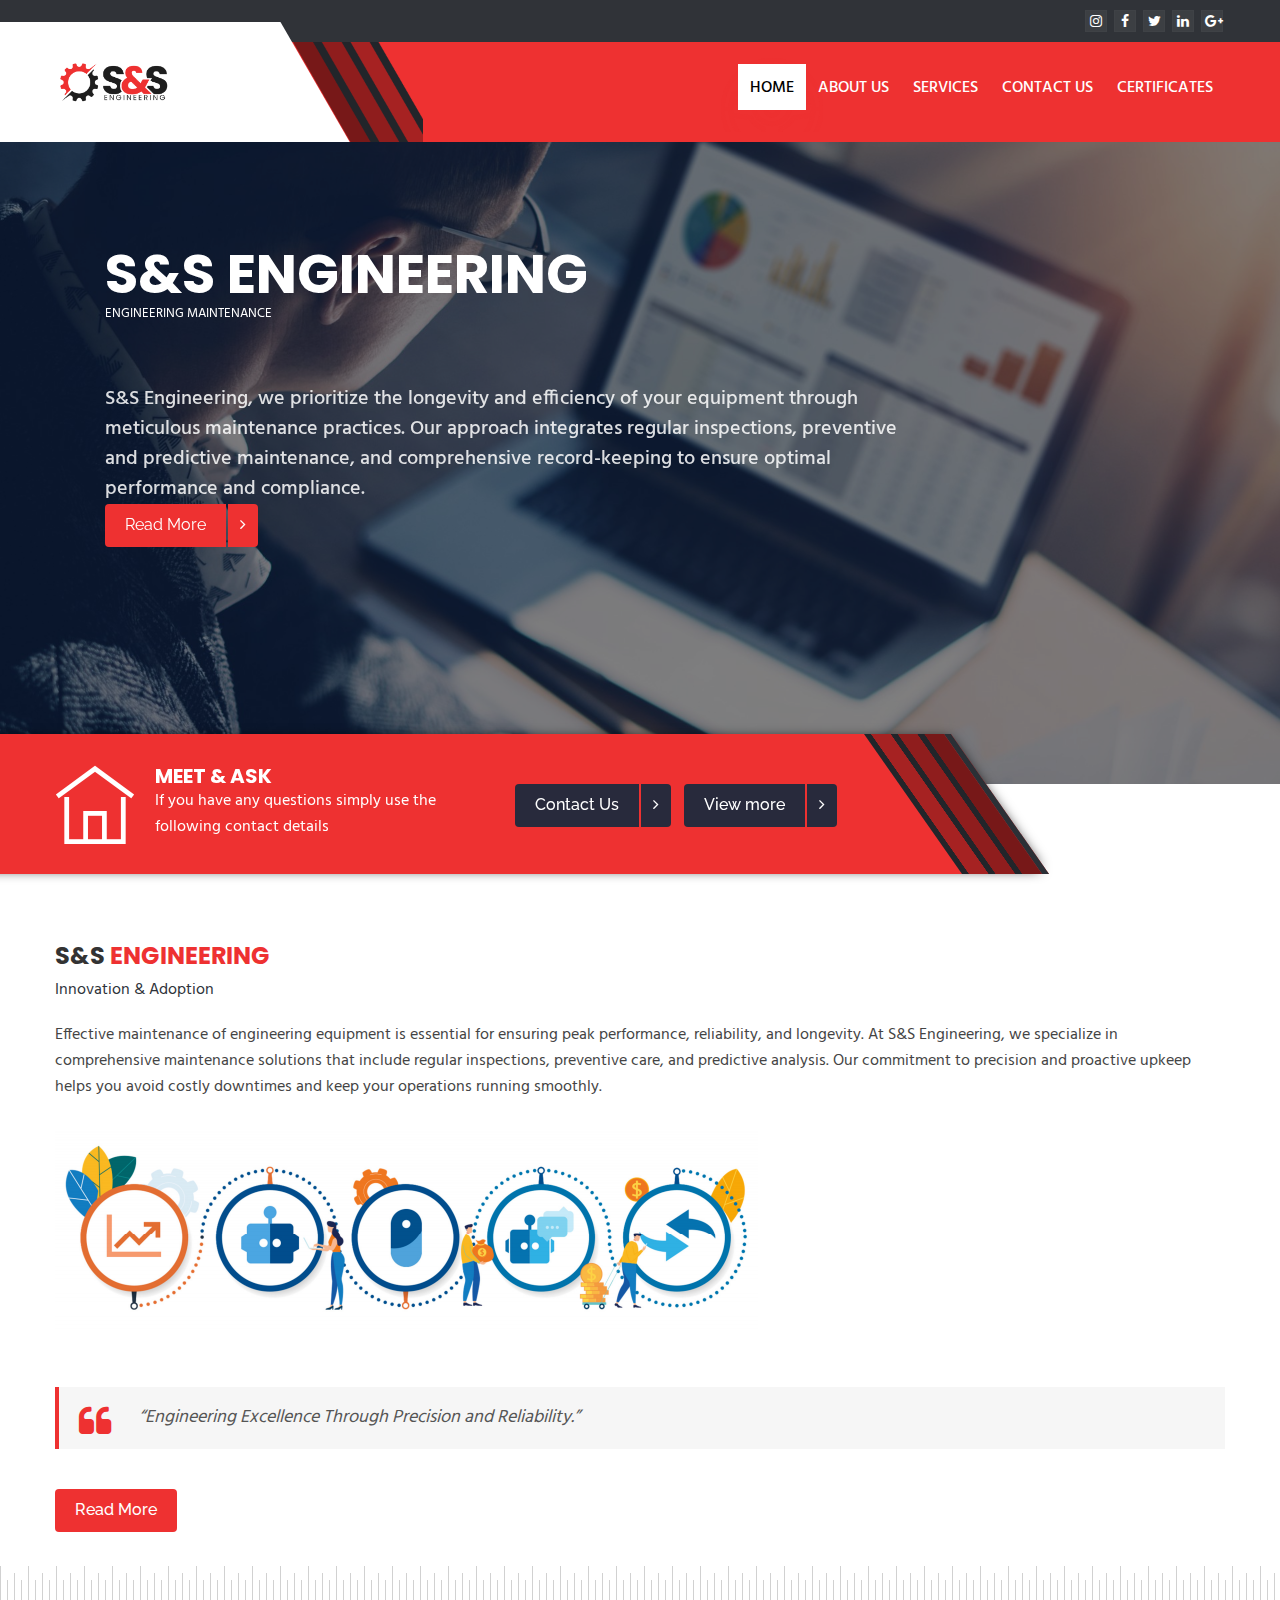
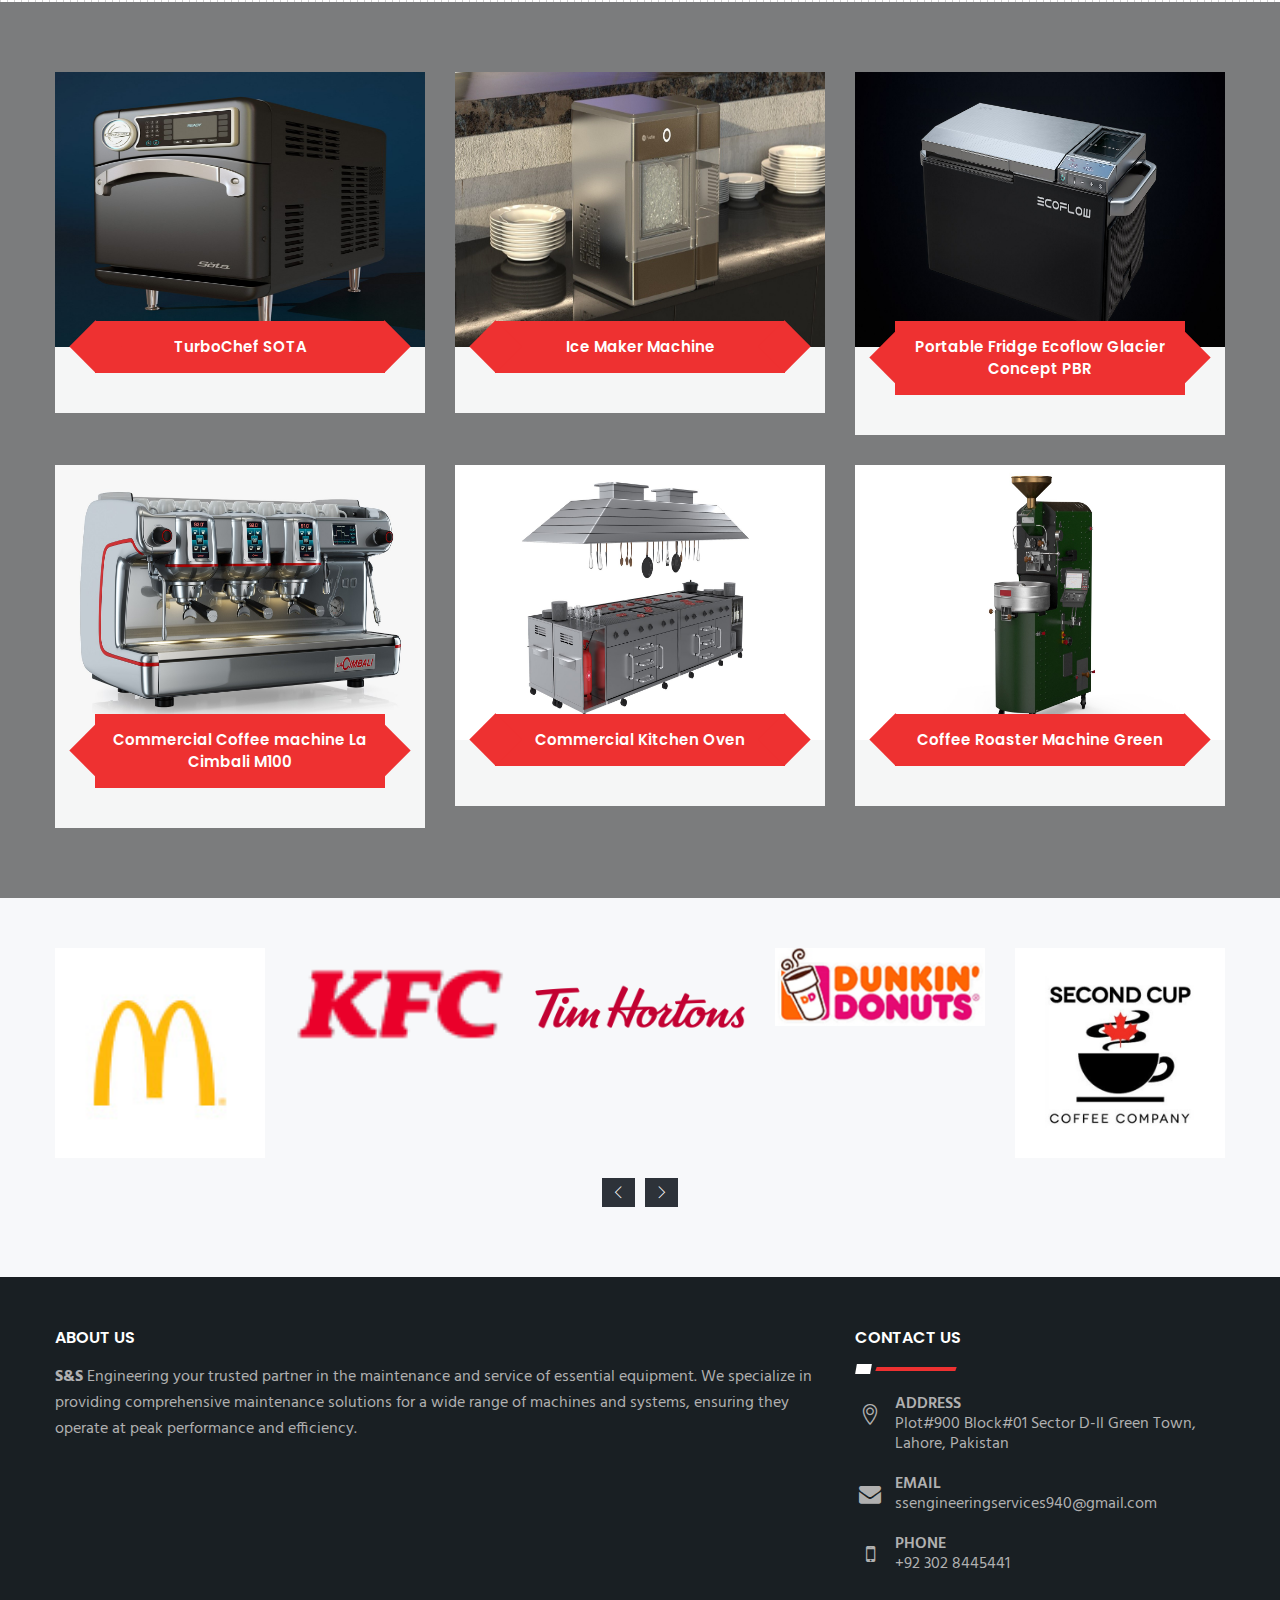
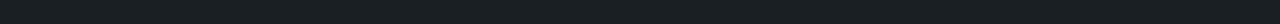
<file: index.html>
<html lang="en">
  <head>
    <!-- META -->
    <meta charset="utf-8" />
    <meta http-equiv="X-UA-Compatible" content="IE=edge" />
    <meta name="keywords" content="" />
    <meta name="author" content="" />
    <meta name="robots" content="" />
    <meta name="description" content="" />
    <meta name="format-detection" content="telephone=no" />
    <meta
      name="description"
      content="S&S Engineering is a leading provider of maintenance services for a wide range of essential equipment. Our expertise spans kitchen equipment, coffee machines, cold storage units, -85°C freezers, and various laboratory instruments. We ensure the optimal performance and longevity of your critical appliances, whether in a commercial kitchen, a bustling café, or a high-tech laboratory. With nearly a decade of experience, S&S Engineering prides itself on delivering reliable, efficient solutions and unwavering commitment to quality and customer satisfaction."
    />
    <meta property="og:title" content="S&S Engineering - Busisness Site" />
    <meta
      property="og:description"
      content="S&S Engineering is a leading provider of maintenance services for a wide range of essential equipment. Our expertise spans kitchen equipment, coffee machines, cold storage units, -85°C freezers, and various laboratory instruments. We ensure the optimal performance and longevity of your critical appliances, whether in a commercial kitchen, a bustling café, or a high-tech laboratory. With nearly a decade of experience, S&S Engineering prides itself on delivering reliable, efficient solutions and unwavering commitment to quality and customer satisfaction."
    />
   

    <!-- FAVICONS ICON -->

    <!-- PAGE TITLE HERE -->
    <title>Home - S&S Engineering</title>

    <!-- MOBILE SPECIFIC -->
    <meta name="viewport" content="width=device-width, initial-scale=1" />

    <!--[if lt IE 9]>
      <script src="https://s3.ap-south-1.amazonaws.com/dlab-html/autocare/xhtml/js/html5shiv.min.js"></script>
      <script src="https://s3.ap-south-1.amazonaws.com/dlab-html/autocare/xhtml/js/respond.min.js"></script>
    <![endif]-->

    <!-- STYLESHEETS -->

    <link rel="stylesheet" type="text/css" href="css/style.css" />
    <link rel="stylesheet" type="text/css" href="css/templete.css" />
    <link
      class="skin"
      rel="stylesheet"
      type="text/css"
      href="css/skin/skin-1.css"
    />
    <!-- Revolution Slider Css -->
    <link
      rel="stylesheet"
      type="text/css"
      href="plugins/revolution/css/settings.css"
    />
    <link
      rel="stylesheet"
      type="text/css"
      href="plugins/revolution/css/navigation.css"
    />
    <link
      rel="stylesheet"
      href="https://cdnjs.cloudflare.com/ajax/libs/font-awesome/4.7.0/css/font-awesome.min.css"
    />

    <style type="text/css">
      @font-face {
        font-weight: 400;
        font-style: normal;
        font-family: circular;

        src: url("chrome-extension://liecbddmkiiihnedobmlmillhodjkdmb/fonts/CircularXXWeb-Book.woff2")
          format("woff2");
      }

      @font-face {
        font-weight: 700;
        font-style: normal;
        font-family: circular;

        src: url("chrome-extension://liecbddmkiiihnedobmlmillhodjkdmb/fonts/CircularXXWeb-Bold.woff2")
          format("woff2");
      }
    </style>
  </head>
  <body
    id="bg"
    data-new-gr-c-s-check-loaded="14.1113.0"
    data-gr-ext-installed=""
  >
    <!--<div id="loading-area"></div>-->
    <div class="page-wraper">
      <!-- header -->
      <header
        class="site-header header mo-left header-style-1"
        style="height: 134px"
      >
        <!-- top bar -->
        <div class="top-bar">
          <div class="container">
            <div class="row d-flex justify-content-between">
              <div class="dlab-topbar-left"></div>
              <div class="dlab-topbar-right">
                <ul class="social-bx list-inline pull-right">
                  <li>
                    <a
                      href="javascript:void(0);"
                      class="fa fa-instagram"
                    ></a>
                  </li>
                  <li>
                    <a target="_blank" href="https://www.facebook.com/profile.php?id=61562511711860&mibextid=ZbWKwL" class="fa fa-facebook"></a>
                  </li>
                  <li>
                    <a href="javascript:void(0);" class="fa fa-twitter"></a>
                  </li>
                  <li>
                    <a target="_blank" href="https://www.linkedin.com/company/s-s-engineering-services-pvt-ltd/" class="fa fa-linkedin"></a>
                  </li>
                  <li>
                    <a href="javascript:void(0);" class="fa fa-google-plus"></a>
                  </li>
                </ul>
              </div>
            </div>
          </div>
        </div>
        <!-- top bar END-->
        <!-- main header -->
        <div
          class="sticky-header header-curve main-bar-wraper navbar-expand-lg"
        >
          <div class="main-bar bg-primary clearfix">
            <div class="container clearfix">
              <!-- website logo -->
              <div class="logo-header mostion">
                <a href="index.html"
                  ><img src="images/logo.png" width="193" height="89" alt=""
                /></a>
              </div>
              <!-- nav toggle button -->
              <button
                class="navbar-toggler collapsed navicon justify-content-end"
                type="button"
                data-toggle="collapse"
                data-target="#navbarNavDropdown"
                aria-controls="navbarNavDropdown"
                aria-expanded="false"
                aria-label="Toggle navigation"
              >
                <span></span>
                <span></span>
                <span></span>
              </button>

              <!-- main nav -->
              <div
                class="header-nav navbar-collapse collapse justify-content-end"
                id="navbarNavDropdown"
              >
                <ul class="nav navbar-nav nav-style">
                  <li id="index"><a href="index.html">Home</a></li>
                  <li id="about-us"><a href="about-us.html">About Us</a></li>
                  <li id="services"><a href="services.html">Services</a></li>
                  <li id="contact-us">
                    <a href="contact-us.html">Contact us</a>
                  </li>
                  
                  <li id="gallery">
                    <a href="certificate.html">Certificates</a>
                  </li>
                </ul>
              </div>
            </div>
          </div>
        </div>
        <!-- main header END -->
      </header>
      <!-- header END -->
      <!-- Content -->
      <div class="page-content">
        <!-- Slider -->
        <div class="main-slider style-two default-banner">
          <div class="tp-banner-container">
            <div class="tp-banner">
              <div
                id="rev_slider_1014_1_wrapper"
                class="rev_slider_wrapper fullscreen-container"
                data-alias="typewriter-effect"
                data-source="gallery"
                style="overflow: visible; height: 650px"
              >
                <!-- START REVOLUTION SLIDER 5.3.0.2 -->
                <div
                  id="rev_slider_1014_1"
                  class="rev_slider fullscreenbanner revslider-initialised tp-simpleresponsive"
                  style="margin-top: 0px; margin-bottom: 0px; height: 650px"
                  data-version="5.3.0.2"
                  data-slideactive="rs-1000"
                >
                  <ul
                    class="tp-revslider-mainul"
                    style="
                      visibility: visible;
                      display: block;
                      overflow: hidden;
                      width: 100%;
                      height: 100%;
                      max-height: none;
                      left: 0px;
                    "
                  >
                    <!-- SLIDE 1 -->
                    <li
                      data-index="rs-1000"
                      data-transition="slidingoverlayhorizontal"
                      data-slotamount="default"
                      data-hideafterloop="0"
                      data-hideslideonmobile="off"
                      data-easein="default"
                      data-easeout="default"
                      data-masterspeed="default"
                      data-thumb="images/slide-2.jpg"
                      data-rotate="0"
                      data-saveperformance="off"
                      data-title="Slide"
                      data-param1=""
                      data-param2=""
                      data-param3=""
                      data-param4=""
                      data-param5=""
                      data-param6=""
                      data-param7=""
                      data-param8=""
                      data-param9=""
                      data-param10=""
                      data-description=""
                      class="tp-revslider-slidesli active-revslide"
                      style="
                        width: 100%;
                        height: 100%;
                        overflow: hidden;
                        z-index: 20;
                        visibility: inherit;
                        opacity: 1;
                        background-color: rgba(255, 255, 255, 0);
                      "
                    >
                      <!-- MAIN IMAGE -->
                      <div
                        class="slotholder"
                        style="
                          position: absolute;
                          top: 0px;
                          left: 0px;
                          z-index: 0;
                          width: 100%;
                          height: 100%;
                          visibility: inherit;
                          opacity: 1;
                          transform: matrix(1, 0, 0, 1, 0, 0);
                        "
                      >
                        <!--Runtime Modification - Img tag is Still Available for SEO Goals in Source - <img src="images/slide-2.jpg" alt="" data-bgposition="center center" data-bgfit="cover" data-bgrepeat="no-repeat" class="rev-slidebg defaultimg" data-no-retina="">-->
                        <div
                          class="tp-bgimg defaultimg"
                          style="
                            background-color: rgba(0, 0, 0, 0);
                            background-repeat: no-repeat;
                            background-image: url('images/slide-2.jpg');
                            background-size: cover;
                            background-position: center center;
                            width: 100%;
                            height: 100%;
                            opacity: 1;
                            z-index: 20;
                            visibility: inherit;
                            position: inherit;
                            transform: matrix(1, 0, 0, 1, 0, 0);
                          "
                          src="images/slide-2.jpg"
                        ></div>
                      </div>
                      <!-- LAYER NR. 1 [ for overlay ] -->
                      <div
                        class="tp-parallax-wrap"
                        style="
                          position: absolute;
                          display: block;
                          visibility: visible;
                          left: 0px;
                          top: 0px;
                          z-index: 12;
                        "
                      >
                        <div
                          class="tp-loop-wrap"
                          style="position: absolute; display: block"
                        >
                          <div
                            class="tp-mask-wrap"
                            style="
                              position: absolute;
                              display: block;
                              overflow: visible;
                            "
                          >
                            <div
                              class="tp-caption tp-shape tp-shapewrapper"
                              id="slide-100-layer-1"
                              data-x="['center','center','center','center']"
                              data-hoffset="['0','0','0','0']"
                              data-y="['middle','middle','middle','middle']"
                              data-voffset="['0','0','0','0']"
                              data-width="full"
                              data-height="full"
                              data-whitespace="nowrap"
                              data-type="shape"
                              data-basealign="slide"
                              data-responsive_offset="off"
                              data-responsive="off"
                              data-frames='[{"from":"opacity:0;","speed":1000,"to":"o:1;","delay":0,"ease":"Power4.easeOut"},{"delay":"wait","speed":1000,"to":"opacity:0;","ease":"Power4.easeOut"}]'
                              data-textalign="['left','left','left','left']"
                              data-paddingtop="[0,0,0,0]"
                              data-paddingright="[0,0,0,0]"
                              data-paddingbottom="[0,0,0,0]"
                              data-paddingleft="[0,0,0,0]"
                              style="
                                z-index: 12;
                                background-color: rgba(0, 0, 0, 0.5);
                                border-color: rgba(0, 0, 0, 0);
                                border-width: 0px;
                                visibility: inherit;
                                transition: none 0s ease 0s;
                                text-align: left;
                                line-height: 24px;
                                margin: 0px;
                                padding: 0px;
                                letter-spacing: 0px;
                                font-weight: 400;
                                font-size: 16px;
                                white-space: nowrap;
                                min-height: 650px;
                                min-width: 1349px;
                                opacity: 1;
                                transform: matrix3d(
                                  1,
                                  0,
                                  0,
                                  0,
                                  0,
                                  1,
                                  0,
                                  0,
                                  0,
                                  0,
                                  1,
                                  0,
                                  0,
                                  0,
                                  0,
                                  1
                                );
                                transform-origin: 50% 50% 0px;
                              "
                            ></div>
                          </div>
                        </div>
                      </div>
                      <!-- LAYER NR. 2 [ for title ] -->
                      <div
                        class="tp-parallax-wrap"
                        style="
                          position: absolute;
                          display: block;
                          visibility: visible;
                          left: 105px;
                          top: 110px;
                          z-index: 13;
                        "
                      >
                        <div
                          class="tp-loop-wrap"
                          style="position: absolute; display: block"
                        >
                          <div
                            class="tp-mask-wrap"
                            style="
                              position: absolute;
                              display: block;
                              overflow: visible;
                            "
                          >
                            <div
                              class="tp-caption slider-content-none tp-resizeme"
                              id="slide-100-layer-2"
                              data-x="['left','left','left','left']"
                              data-hoffset="['30','30','30','30']"
                              data-y="['top','top','top','top']"
                              data-voffset="['110','110','110','110']"
                              data-fontsize="['55','55','55','55']"
                              data-lineheight="['60','60','60','60']"
                              data-width="['800','800','800','800']"
                              data-height="['none','none','none','none']"
                              data-whitespace="['normal','normal','normal','normal']"
                              data-type="text"
                              data-responsive_offset="on"
                              data-frames='[{"from":"y:50px(R);opacity:0;","speed":1500,"to":"o:1;","delay":500,"ease":"Power4.easeOut"},{"delay":"wait","speed":1000,"to":"y:-50px;opacity:0;","ease":"Power2.easeInOut"}]'
                              data-textalign="['left','left','left','left']"
                              data-paddingtop="[0,0,0,0]"
                              data-paddingright="[0,0,0,0]"
                              data-paddingbottom="[0,0,0,0]"
                              data-paddingleft="[0,0,0,0]"
                              style="
                                z-index: 13;
                                white-space: normal;
                                font-size: 55px;
                                line-height: 60px;
                                font-weight: 700;
                                color: rgb(255, 255, 255);
                                border-width: 0px;
                                visibility: inherit;
                                transition: none 0s ease 0s;
                                text-align: left;
                                margin: 0px;
                                padding: 0px;
                                letter-spacing: 0px;
                                min-height: 0px;
                                min-width: 800px;
                                max-height: none;
                                max-width: 800px;
                                opacity: 1;
                                transform: matrix3d(
                                  1,
                                  0,
                                  0,
                                  0,
                                  0,
                                  1,
                                  0,
                                  0,
                                  0,
                                  0,
                                  1,
                                  0,
                                  0,
                                  0,
                                  0,
                                  1
                                );
                                transform-origin: 50% 50% 0px;
                              "
                            >
                              <span
                                class="text-uppercase"
                                style="
                                  font-family: Poppins, sans-serif;
                                  transition: none 0s ease 0s;
                                  text-align: left;
                                  line-height: 60px;
                                  border-width: 0px;
                                  margin: 0px;
                                  padding: 0px;
                                  letter-spacing: 0px;
                                  font-weight: 700;
                                  font-size: 55px;
                                "
                                >S&S Engineering
                              </span>
                              <br />
                            </div>
                            <small class="text-white text-uppercase">
                              Engineering Maintenance</small
                            >
                          </div>
                        </div>
                      </div>
                      <!-- LAYER NR. 3 [ for paragraph] -->
                      <div
                        class="tp-parallax-wrap"
                        style="
                          position: absolute;
                          display: block;
                          visibility: visible;
                          left: 105px;
                          top: 250px;
                          z-index: 13;
                        "
                      >
                        <div
                          class="tp-loop-wrap"
                          style="position: absolute; display: block"
                        >
                          <div
                            class="tp-mask-wrap"
                            style="
                              position: absolute;
                              display: block;
                              overflow: visible;
                            "
                          >
                            <div
                              class="tp-caption slider-content-none tp-resizeme"
                              id="slide-100-layer-3"
                              data-x="['left','left','left','left']"
                              data-hoffset="['30','30','30','30']"
                              data-y="['top','top','top','top']"
                              data-voffset="['250','250','250','250']"
                              data-fontsize="['20','20','20','35']"
                              data-lineheight="['30','30','30','40']"
                              data-width="['800','800','800','1000']"
                              data-height="['none','none','none','none']"
                              data-whitespace="['normal','normal','normal','normal']"
                              data-type="text"
                              data-responsive_offset="on"
                              data-frames='[
                                {"from":"y:50px(R);opacity:0;","speed":1500,"to":"o:1;","delay":500,"ease":"Power4.easeOut"},
                                {"delay":"wait","speed":1000,"to":"y:-50px;opacity:0;","ease":"Power2.easeInOut"}
                                ]'
                              data-textalign="['left','left','left','left']"
                              data-paddingtop="[0,0,0,0]"
                              data-paddingright="[0,0,0,0]"
                              data-paddingbottom="[0,0,0,0]"
                              data-paddingleft="[0,0,0,0]"
                              style="
                                z-index: 13;
                                font-weight: 500;
                                color: rgba(255, 255, 255, 0.85);
                                border-width: 0px;
                                visibility: inherit;
                                transition: none 0s ease 0s;
                                text-align: left;
                                line-height: 30px;
                                margin: 0px;
                                padding: 0px;
                                letter-spacing: 0px;
                                font-size: 20px;
                                white-space: normal;
                                min-height: 0px;
                                min-width: 800px;
                                max-height: none;
                                max-width: 800px;
                                opacity: 1;
                                transform: matrix3d(
                                  1,
                                  0,
                                  0,
                                  0,
                                  0,
                                  1,
                                  0,
                                  0,
                                  0,
                                  0,
                                  1,
                                  0,
                                  0,
                                  0,
                                  0,
                                  1
                                );
                                transform-origin: 50% 50% 0px;
                              "
                            >
                              <span
                                style="
                                  transition: none 0s ease 0s;
                                  text-align: left;
                                  line-height: 30px;
                                  border-width: 0px;
                                  margin: 0px;
                                  padding: 0px;
                                  letter-spacing: 0px;
                                  font-weight: 500;
                                  font-size: 20px;
                                "
                              >
                              S&S Engineering, we prioritize the longevity and efficiency of your equipment through meticulous maintenance practices. Our approach integrates regular inspections, preventive and predictive maintenance, and comprehensive record-keeping to ensure optimal performance and compliance.</span
                              >
                            </div>
                          </div>
                        </div>
                      </div>
                      <!-- LAYER NR. 4 [ for readmore botton ] -->
                      <div
                        class="tp-parallax-wrap"
                        style="
                          position: absolute;
                          display: block;
                          visibility: visible;
                          left: 105px;
                          top: 370px;
                          z-index: 13;
                        "
                      >
                        <div
                          class="tp-loop-wrap"
                          style="position: absolute; display: block"
                        >
                          <div
                            class="tp-mask-wrap"
                            style="
                              position: absolute;
                              display: block;
                              overflow: visible;
                            "
                          >
                            <div
                              class="tp-caption slider-content-none tp-resizeme"
                              id="slide-100-layer-4"
                              data-x="['left','left','left','left']"
                              data-hoffset="['30','30','30','30']"
                              data-y="['top','top','top','top']"
                              data-voffset="['370','370','370','460']"
                              data-fontsize="['none','none','none','none']"
                              data-lineheight="['none','none','none','none']"
                              data-width="['700','700','700','700']"
                              data-height="['none','none','none','none']"
                              data-whitespace="['normal','normal','normal','normal']"
                              data-type="text"
                              data-responsive_offset="on"
                              data-frames='[ 
                                {"from":"y:50px(R);opacity:0;","speed":1500,"to":"o:1;","delay":500,"ease":"Power4.easeOut"},
                                {"delay":"wait","speed":1000,"to":"y:-50px;opacity:0;","ease":"Power2.easeInOut"}
                                ]'
                              data-textalign="['left','left','left','left']"
                              data-paddingtop="[0,0,0,0]"
                              data-paddingright="[0,0,0,0]"
                              data-paddingbottom="[0,0,0,0]"
                              data-paddingleft="[0,0,0,0]"
                              style="
                                z-index: 13;
                                visibility: inherit;
                                transition: none 0s ease 0s;
                                text-align: left;
                                border-width: 0px;
                                margin: 0px;
                                padding: 0px;
                                letter-spacing: 0px;
                                font-weight: 400;
                                white-space: normal;
                                min-height: 0px;
                                min-width: 700px;
                                max-height: none;
                                max-width: 700px;
                                opacity: 1;
                                transform: matrix3d(
                                  1,
                                  0,
                                  0,
                                  0,
                                  0,
                                  1,
                                  0,
                                  0,
                                  0,
                                  0,
                                  1,
                                  0,
                                  0,
                                  0,
                                  0,
                                  1
                                );
                                transform-origin: 50% 50% 0px;
                              "
                            >
                              <a
                                href="about-us.html"
                                class="site-button button-skew"
                                style="
                                  transition: none 0s ease 0s;
                                  text-align: left;
                                  border-width: 0px;
                                  margin: 0px 21px 0px 0px;
                                  padding: 10px 20px;
                                  letter-spacing: 0px;
                                  font-weight: 400;
                                "
                                ><span
                                  style="
                                    transition: none 0s ease 0s;
                                    text-align: left;
                                    border-width: 0px;
                                    margin: 0px;
                                    padding: 0px;
                                    letter-spacing: 0px;
                                    font-weight: 400;
                                  "
                                  >Read More</span
                                ><i
                                  class="fa fa-angle-right"
                                  style="
                                    transition: none 0s ease 0s;
                                    text-align: left;
                                    border-width: 0px;
                                    margin: 0px -32px 0px 0px;
                                    padding: 12px;
                                    letter-spacing: 0px;
                                    font-weight: 400;
                                  "
                                ></i
                              ></a>
                            </div>
                          </div>
                        </div>
                      </div>
                    </li>
                    <!-- SLIDE 2 -->
                    <li
                      data-index="rs-2000"
                      data-transition="slidingoverlayhorizontal"
                      data-slotamount="default"
                      data-hideafterloop="0"
                      data-hideslideonmobile="off"
                      data-easein="default"
                      data-easeout="default"
                      data-masterspeed="default"
                      data-thumb="images/slide3.jpg"
                      data-rotate="0"
                      data-saveperformance="off"
                      data-title="Slide"
                      data-param1=""
                      data-param2=""
                      data-param3=""
                      data-param4=""
                      data-param5=""
                      data-param6=""
                      data-param7=""
                      data-param8=""
                      data-param9=""
                      data-param10=""
                      data-description=""
                      class="tp-revslider-slidesli"
                      style="width: 100%; height: 100%; overflow: hidden"
                    >
                      <!-- MAIN IMAGE -->
                      <div
                        class="slotholder"
                        style="
                          position: absolute;
                          top: 0px;
                          left: 0px;
                          z-index: 0;
                          width: 100%;
                          height: 100%;
                        "
                      >
                        <!--Runtime Modification - Img tag is Still Available for SEO Goals in Source - <img src="images/slide3.jpg" alt="" data-bgposition="center center" data-bgfit="cover" data-bgrepeat="no-repeat" class="rev-slidebg defaultimg" data-no-retina="">-->
                        <div
                          class="tp-bgimg defaultimg"
                          style="
                            background-color: rgba(0, 0, 0, 0);
                            background-repeat: no-repeat;
                            background-image: url('images/slide3.jpg');
                            background-size: cover;
                            background-position: center center;
                            width: 100%;
                            height: 100%;
                            opacity: 0;
                          "
                          src="images/slide3.jpg"
                        ></div>
                      </div>
                      <!-- LAYERS -->
                      <!-- LAYER NR. 1 [ for overlay ] -->
                      <div
                        class="tp-parallax-wrap"
                        style="
                          position: absolute;
                          display: block;
                          visibility: hidden;
                        "
                      >
                        <div
                          class="tp-loop-wrap"
                          style="position: absolute; display: block"
                        >
                          <div
                            class="tp-mask-wrap"
                            style="position: absolute; display: block"
                          >
                            <div
                              class="tp-caption tp-shape tp-shapewrapper"
                              id="slide-200-layer-1"
                              data-x="['center','center','center','center']"
                              data-hoffset="['0','0','0','0']"
                              data-y="['middle','middle','middle','middle']"
                              data-voffset="['0','0','0','0']"
                              data-width="full"
                              data-height="full"
                              data-whitespace="nowrap"
                              data-type="shape"
                              data-basealign="slide"
                              data-responsive_offset="off"
                              data-responsive="off"
                              data-frames='[{"from":"opacity:0;","speed":1000,"to":"o:1;","delay":0,"ease":"Power4.easeOut"},{"delay":"wait","speed":1000,"to":"opacity:0;","ease":"Power4.easeOut"}]'
                              data-textalign="['left','left','left','left']"
                              data-paddingtop="[0,0,0,0]"
                              data-paddingright="[0,0,0,0]"
                              data-paddingbottom="[0,0,0,0]"
                              data-paddingleft="[0,0,0,0]"
                              style="
                                z-index: 12;
                                background-color: rgba(0, 0, 0, 0.5);
                                border-color: rgba(0, 0, 0, 0);
                                border-width: 0px;
                                visibility: hidden;
                              "
                            ></div>
                          </div>
                        </div>
                      </div>
                      <!-- LAYER NR. 2 [ for title ] -->
                      <div
                        class="tp-parallax-wrap"
                        style="
                          position: absolute;
                          display: block;
                          visibility: hidden;
                        "
                      >
                        <div
                          class="tp-loop-wrap"
                          style="position: absolute; display: block"
                        >
                          <div
                            class="tp-mask-wrap"
                            style="position: absolute; display: block"
                          >
                            <div
                              class="tp-caption slider-content-none tp-resizeme"
                              id="slide-200-layer-2"
                              data-x="['left','left','left','left']"
                              data-hoffset="['30','30','30','30']"
                              data-y="['top','top','top','top']"
                              data-voffset="['110','110','110','110']"
                              data-fontsize="['55','55','55','55']"
                              data-lineheight="['60','60','60','60']"
                              data-width="['800','800','800','800']"
                              data-height="['none','none','none','none']"
                              data-whitespace="['normal','normal','normal','normal']"
                              data-type="text"
                              data-responsive_offset="on"
                              data-frames='[{"from":"y:50px(R);opacity:0;","speed":1500,"to":"o:1;","delay":500,"ease":"Power4.easeOut"},{"delay":"wait","speed":1000,"to":"y:-50px;opacity:0;","ease":"Power2.easeInOut"}]'
                              data-textalign="['left','left','left','left']"
                              data-paddingtop="[0,0,0,0]"
                              data-paddingright="[0,0,0,0]"
                              data-paddingbottom="[0,0,0,0]"
                              data-paddingleft="[0,0,0,0]"
                              style="
                                z-index: 13;
                                white-space: normal;
                                font-size: 60px;
                                line-height: 60px;
                                font-weight: 700;
                                color: rgb(255, 255, 255);
                                border-width: 0px;
                                visibility: hidden;
                              "
                            >
                              <span
                                class="text-uppercase"
                                style="font-family: 'Poppins', sans-serif"
                                >JABM</span
                              >
                            </div>
                          </div>
                        </div>
                      </div>

                      <!-- LAYER NR. 3 [ for paragraph] -->
                      <div
                        class="tp-parallax-wrap"
                        style="
                          position: absolute;
                          display: block;
                          visibility: hidden;
                        "
                      >
                        <div
                          class="tp-loop-wrap"
                          style="position: absolute; display: block"
                        >
                          <div
                            class="tp-mask-wrap"
                            style="position: absolute; display: block"
                          >
                            <div
                              class="tp-caption slider-content-none tp-resizeme"
                              id="slide-200-layer-3"
                              data-x="['left','left','left','left']"
                              data-hoffset="['30','30','30','30']"
                              data-y="['top','top','top','top']"
                              data-voffset="['250','250','250','250']"
                              data-fontsize="['20','20','20','35']"
                              data-lineheight="['30','30','30','40']"
                              data-width="['800','800','800','1000']"
                              data-height="['none','none','none','none']"
                              data-whitespace="['normal','normal','normal','normal']"
                              data-type="text"
                              data-responsive_offset="on"
                              data-frames='[
                                {"from":"y:50px(R);opacity:0;","speed":1500,"to":"o:1;","delay":500,"ease":"Power4.easeOut"},
                                {"delay":"wait","speed":1000,"to":"y:-50px;opacity:0;","ease":"Power2.easeInOut"}
                                ]'
                              data-textalign="['left','left','left','left']"
                              data-paddingtop="[0,0,0,0]"
                              data-paddingright="[0,0,0,0]"
                              data-paddingbottom="[0,0,0,0]"
                              data-paddingleft="[0,0,0,0]"
                              style="
                                z-index: 13;
                                font-weight: 500;
                                color: rgba(255, 255, 255, 0.85);
                                border-width: 0px;
                                visibility: hidden;
                              "
                            >
                              <span
                                >Select the right products for your application
                                from our extensive and scalable offerings –
                                backed by global services and support</span
                              >
                            </div>
                          </div>
                        </div>
                      </div>
                      <!-- LAYER NR. 4 [ for readmore botton ] -->
                      <div
                        class="tp-parallax-wrap"
                        style="
                          position: absolute;
                          display: block;
                          visibility: hidden;
                        "
                      >
                        <div
                          class="tp-loop-wrap"
                          style="position: absolute; display: block"
                        >
                          <div
                            class="tp-mask-wrap"
                            style="position: absolute; display: block"
                          >
                            <div
                              class="tp-caption slider-content-none tp-resizeme"
                              id="slide-200-layer-4"
                              data-x="['left','left','left','left']"
                              data-hoffset="['30','30','30','30']"
                              data-y="['top','top','top','top']"
                              data-voffset="['370','370','370','460']"
                              data-fontsize="['none','none','none','none']"
                              data-lineheight="['none','none','none','none']"
                              data-width="['700','700','700','700']"
                              data-height="['none','none','none','none']"
                              data-whitespace="['normal','normal','normal','normal']"
                              data-type="text"
                              data-responsive_offset="on"
                              data-frames='[ 
                                {"from":"y:50px(R);opacity:0;","speed":1500,"to":"o:1;","delay":500,"ease":"Power4.easeOut"},
                                {"delay":"wait","speed":1000,"to":"y:-50px;opacity:0;","ease":"Power2.easeInOut"}
                                ]'
                              data-textalign="['left','left','left','left']"
                              data-paddingtop="[0,0,0,0]"
                              data-paddingright="[0,0,0,0]"
                              data-paddingbottom="[0,0,0,0]"
                              data-paddingleft="[0,0,0,0]"
                              style="z-index: 13; visibility: hidden"
                            >
                              <a
                                href="about-us.html"
                                class="site-button button-skew"
                                ><span>Read More</span
                                ><i class="fa fa-angle-right"></i
                              ></a>
                            </div>
                          </div>
                        </div>
                      </div>
                    </li>
                    <!-- SLIDE 3 -->
                    <li
                      data-index="rs-3000"
                      data-transition="slidingoverlayhorizontal"
                      data-slotamount="default"
                      data-hideafterloop="0"
                      data-hideslideonmobile="off"
                      data-easein="default"
                      data-easeout="default"
                      data-masterspeed="default"
                      data-thumb="images/slide-2.jpg"
                      data-rotate="0"
                      data-saveperformance="off"
                      data-title="Slide"
                      data-param1=""
                      data-param2=""
                      data-param3=""
                      data-param4=""
                      data-param5=""
                      data-param6=""
                      data-param7=""
                      data-param8=""
                      data-param9=""
                      data-param10=""
                      data-description=""
                      class="tp-revslider-slidesli"
                      style="width: 100%; height: 100%; overflow: hidden"
                    >
                      <!-- MAIN IMAGE -->
                      <div
                        class="slotholder"
                        style="
                          position: absolute;
                          top: 0px;
                          left: 0px;
                          z-index: 0;
                          width: 100%;
                          height: 100%;
                        "
                      >
                        <!--Runtime Modification - Img tag is Still Available for SEO Goals in Source - <img src="images/slide-2.jpg" alt="" data-bgposition="center center" data-bgfit="cover" data-bgrepeat="no-repeat" class="rev-slidebg defaultimg" data-no-retina="">-->
                        <div
                          class="tp-bgimg defaultimg"
                          style="
                            background-color: rgba(0, 0, 0, 0);
                            background-repeat: no-repeat;
                            background-image: url('images/slide-2.jpg');
                            background-size: cover;
                            background-position: center center;
                            width: 100%;
                            height: 100%;
                            opacity: 0;
                          "
                          src="images/slide-2.jpg"
                        ></div>
                      </div>
                      <!-- LAYERS -->
                      <!-- LAYER NR. 1 [ for overlay ] -->
                      <div
                        class="tp-parallax-wrap"
                        style="
                          position: absolute;
                          display: block;
                          visibility: hidden;
                        "
                      >
                        <div
                          class="tp-loop-wrap"
                          style="position: absolute; display: block"
                        >
                          <div
                            class="tp-mask-wrap"
                            style="position: absolute; display: block"
                          >
                            <div
                              class="tp-caption tp-shape tp-shapewrapper"
                              id="slide-300-layer-1"
                              data-x="['center','center','center','center']"
                              data-hoffset="['0','0','0','0']"
                              data-y="['middle','middle','middle','middle']"
                              data-voffset="['0','0','0','0']"
                              data-width="full"
                              data-height="full"
                              data-whitespace="nowrap"
                              data-type="shape"
                              data-basealign="slide"
                              data-responsive_offset="off"
                              data-responsive="off"
                              data-frames='[{"from":"opacity:0;","speed":1000,"to":"o:1;","delay":0,"ease":"Power4.easeOut"},{"delay":"wait","speed":1000,"to":"opacity:0;","ease":"Power4.easeOut"}]'
                              data-textalign="['left','left','left','left']"
                              data-paddingtop="[0,0,0,0]"
                              data-paddingright="[0,0,0,0]"
                              data-paddingbottom="[0,0,0,0]"
                              data-paddingleft="[0,0,0,0]"
                              style="
                                z-index: 12;
                                background-color: rgba(0, 0, 0, 0.5);
                                border-color: rgba(0, 0, 0, 0);
                                border-width: 0px;
                                visibility: hidden;
                              "
                            ></div>
                          </div>
                        </div>
                      </div>
                      <!-- LAYER NR. 2 [ for title ] -->
                      <div
                        class="tp-parallax-wrap"
                        style="
                          position: absolute;
                          display: block;
                          visibility: hidden;
                        "
                      >
                        <div
                          class="tp-loop-wrap"
                          style="position: absolute; display: block"
                        >
                          <div
                            class="tp-mask-wrap"
                            style="position: absolute; display: block"
                          >
                            <div
                              class="tp-caption slider-content-none tp-resizeme"
                              id="slide-300-layer-2"
                              data-x="['left','left','left','left']"
                              data-hoffset="['30','30','30','30']"
                              data-y="['top','top','top','top']"
                              data-voffset="['110','110','110','110']"
                              data-fontsize="['55','55','55','55']"
                              data-lineheight="['60','60','60','60']"
                              data-width="['800','800','800','800']"
                              data-height="['none','none','none','none']"
                              data-whitespace="['normal','normal','normal','normal']"
                              data-type="text"
                              data-responsive_offset="on"
                              data-frames='[{"from":"y:50px(R);opacity:0;","speed":1500,"to":"o:1;","delay":500,"ease":"Power4.easeOut"},{"delay":"wait","speed":1000,"to":"y:-50px;opacity:0;","ease":"Power2.easeInOut"}]'
                              data-textalign="['left','left','left','left']"
                              data-paddingtop="[0,0,0,0]"
                              data-paddingright="[0,0,0,0]"
                              data-paddingbottom="[0,0,0,0]"
                              data-paddingleft="[0,0,0,0]"
                              style="
                                z-index: 13;
                                white-space: normal;
                                font-size: 60px;
                                line-height: 60px;
                                font-weight: 700;
                                color: rgb(255, 255, 255);
                                border-width: 0px;
                                visibility: hidden;
                              "
                            >
                              <span
                                class="text-uppercase"
                                style="font-family: 'Poppins', sans-serif"
                                >Automation &amp; Drives</span
                              >
                            </div>
                          </div>
                        </div>
                      </div>

                      <!-- LAYER NR. 3 [ for paragraph] -->
                      <div
                        class="tp-parallax-wrap"
                        style="
                          position: absolute;
                          display: block;
                          visibility: hidden;
                        "
                      >
                        <div
                          class="tp-loop-wrap"
                          style="position: absolute; display: block"
                        >
                          <div
                            class="tp-mask-wrap"
                            style="position: absolute; display: block"
                          >
                            <div
                              class="tp-caption slider-content-none tp-resizeme"
                              id="slide-300-layer-3"
                              data-x="['left','left','left','left']"
                              data-hoffset="['30','30','30','30']"
                              data-y="['top','top','top','top']"
                              data-voffset="['250','250','250','250']"
                              data-fontsize="['20','20','20','35']"
                              data-lineheight="['30','30','30','40']"
                              data-width="['800','800','800','1000']"
                              data-height="['none','none','none','none']"
                              data-whitespace="['normal','normal','normal','normal']"
                              data-type="text"
                              data-responsive_offset="on"
                              data-frames='[
                                {"from":"y:50px(R);opacity:0;","speed":1500,"to":"o:1;","delay":500,"ease":"Power4.easeOut"},
                                {"delay":"wait","speed":1000,"to":"y:-50px;opacity:0;","ease":"Power2.easeInOut"}
                                ]'
                              data-textalign="['left','left','left','left']"
                              data-paddingtop="[0,0,0,0]"
                              data-paddingright="[0,0,0,0]"
                              data-paddingbottom="[0,0,0,0]"
                              data-paddingleft="[0,0,0,0]"
                              style="
                                z-index: 13;
                                font-weight: 500;
                                color: rgba(255, 255, 255, 0.85);
                                border-width: 0px;
                                visibility: hidden;
                              "
                            >
                              <span
                                >Automation &amp; Drives (A&amp;D) department is
                                responsible for the Sale and Service for
                                Variable Speed Drives and Soft starters and
                                Industrial Process Instrumentation.</span
                              >
                            </div>
                          </div>
                        </div>
                      </div>
                      <!-- LAYER NR. 4 [ for readmore botton ] -->
                      <div
                        class="tp-parallax-wrap"
                        style="
                          position: absolute;
                          display: block;
                          visibility: hidden;
                        "
                      >
                        <div
                          class="tp-loop-wrap"
                          style="position: absolute; display: block"
                        >
                          <div
                            class="tp-mask-wrap"
                            style="position: absolute; display: block"
                          >
                            <div
                              class="tp-caption slider-content-none tp-resizeme"
                              id="slide-300-layer-4"
                              data-x="['left','left','left','left']"
                              data-hoffset="['30','30','30','30']"
                              data-y="['top','top','top','top']"
                              data-voffset="['370','370','370','460']"
                              data-fontsize="['none','none','none','none']"
                              data-lineheight="['none','none','none','none']"
                              data-width="['700','700','700','700']"
                              data-height="['none','none','none','none']"
                              data-whitespace="['normal','normal','normal','normal']"
                              data-type="text"
                              data-responsive_offset="on"
                              data-frames='[ 
                                {"from":"y:50px(R);opacity:0;","speed":1500,"to":"o:1;","delay":500,"ease":"Power4.easeOut"},
                                {"delay":"wait","speed":1000,"to":"y:-50px;opacity:0;","ease":"Power2.easeInOut"}
                                ]'
                              data-textalign="['left','left','left','left']"
                              data-paddingtop="[0,0,0,0]"
                              data-paddingright="[0,0,0,0]"
                              data-paddingbottom="[0,0,0,0]"
                              data-paddingleft="[0,0,0,0]"
                              style="z-index: 13; visibility: hidden"
                            >
                              <a
                                href="Frequency-Control-Inverters.html"
                                class="site-button button-skew"
                                ><span>Read More</span
                                ><i class="fa fa-angle-right"></i
                              ></a>
                            </div>
                          </div>
                        </div>
                      </div>
                    </li>
                  </ul>
                  <div
                    class="tp-bannertimer tp-bottom"
                    style="visibility: hidden; width: 0%"
                  ></div>
                  <div class="tp-loader off" style="display: none">
                    <div class="dot1"></div>
                    <div class="dot2"></div>
                    <div class="bounce1"></div>
                    <div class="bounce2"></div>
                    <div class="bounce3"></div>
                  </div>
                  <div
                    class="tp-leftarrow tparrows hermes noSwipe d-none"
                    style="
                      top: 50%;
                      transform: matrix(1, 0, 0, 1, 0, -55);
                      left: 0px;
                    "
                  >
                    <div class="tp-arr-allwrapper">
                      <div
                        class="tp-arr-imgholder"
                        style="background-image: url('images/slide-2.jpg')"
                      ></div>
                      <div class="tp-arr-titleholder">Slide</div>
                    </div>
                  </div>
                  <div
                    class="tp-rightarrow tparrows hermes noSwipe d-none"
                    style="
                      top: 50%;
                      transform: matrix(1, 0, 0, 1, -30, -55);
                      left: 100%;
                    "
                  >
                    <div class="tp-arr-allwrapper">
                      <div
                        class="tp-arr-imgholder"
                        style="background-image: url('images/slide3.jpg')"
                      ></div>
                      <div class="tp-arr-titleholder">Slide</div>
                    </div>
                  </div>
                </div>
              </div>
              <!-- END REVOLUTION SLIDER -->
            </div>
          </div>
        </div>
        <!-- Slider END -->
        <!-- meet & ask -->
        <div class="section-full z-index100 meet-ask-outer bg-white">
          <div class="container">
            <div class="row">
              <div class="col-lg-9 meet-ask-row p-tb30">
                <div class="row d-flex">
                  <div class="col-lg-6">
                    <div class="icon-bx-wraper clearfix text-white left">
                      <div class="icon-xl">
                        <span class="icon-cell"><i class="ti-home"></i></span>
                      </div>
                      <div class="icon-content">
                        <h3 class="dlab-tilte text-uppercase m-b10">
                          Meet &amp; Ask
                        </h3>
                        <p>
                          If you have any questions simply use the following
                          contact details
                        </p>
                      </div>
                    </div>
                  </div>
                  <div class="col-lg-6 m-t20">
                    <a
                      href="contact-us.html"
                      class="site-button-secondry button-skew m-l10"
                    >
                      <span>Contact Us</span><i class="fa fa-angle-right"></i
                    ></a>
                    <a
                      href="contact-us.html"
                      class="site-button-secondry button-skew m-l20"
                    >
                      <span>View more</span><i class="fa fa-angle-right"></i
                    ></a>
                  </div>
                </div>
              </div>
            </div>
          </div>
        </div>
        <!-- meet & ask END -->

        <!-- About Company -->
        <div
          class="section-full bg-white content-inner-1"
          style="
            background-image: url(images/bg-img.png);
            background-repeat: repeat-x;
            background-position: left bottom -37px;
          "
        >
          <div class="container">
            <div class="row">
              <div class="col-lg-12 about-contant">
                <div class="m-b20">
                  <h2 class="text-uppercase m-t0 m-b10">
                    S&S<span class="text-primary"> Engineering </span>
                  </h2>
                  <span class="text-secondry font-16"
                    >Innovation &amp; Adoption</span
                  >
                  <div class="clear"></div>
                </div>
                <p class="m-b30">
                  Effective maintenance of engineering equipment is essential for ensuring peak performance, reliability, and longevity. At S&S Engineering, we specialize in comprehensive maintenance solutions that include regular inspections, preventive care, and predictive analysis. Our commitment to precision and proactive upkeep helps you avoid costly downtimes and keep your operations running smoothly.
                </p>
                <div class="row">
                  <div class="col-md-12 col-lg-12 col-sm-12 m-b15">
                    <img src="images/22.png" alt="" />
                  </div>
                </div>
                <blockquote>
                  “Engineering Excellence Through Precision and Reliability.”
                </blockquote>

                <a href="about-us.html" class="site-button">Read More</a>
              </div>
              
            </div>
          </div>
        </div>
        <!-- About Company END -->
        <!-- Our Projects  -->
        <div
          class="section-full bg-img-fix content-inner overlay-black-middle"
          style="background-image: url(images/background/bg1.jpg)"
        >
          <div class="container">
            <!--<div class="section-head text-center ">
                <h2 class="text-uppercase">Our Best <span class="text-primary">Services</span></h2>
                <p>There are many variations of passages of Lorem Ipsum typesetting industry has been the industry's standard dummy text ever since the been when an unknown printer.</p>
            </div>-->
            <div class="section-content">
              <div class="row">
                <div class="col-lg-4 col-md-4 col-sm-4 m-b30">
                  <div class="dlab-box">
                    <div class="dlab-media">
                      <img
                        src="uploads/TurbChef.jpg"
                        alt=""
                        style="height: 275px"
                      />
                    </div>
                    <div class="dlab-info p-a20 text-center bg-gray">
                      <div class="p-lr20">
                        <h4 class="m-a0 bg-primary service-head">
                          TurboChef SOTA
                        </h4>
                      </div>
                    </div>
                  </div>
                </div>
                <div class="col-lg-4 col-md-4 col-sm-4 m-b30">
                  <div class="dlab-box">
                    <div class="dlab-media">
                      <img
                        src="uploads/ice-maker.jpg"
                        alt=""
                        style="height: 275px"
                      />
                    </div>
                    <div class="dlab-info p-a20 text-center bg-gray">
                      <div class="p-lr20">
                        <h4 class="m-a0 bg-primary service-head">
                          Ice Maker Machine
                        </h4>
                      </div>
                    </div>
                  </div>
                </div>
                <div class="col-lg-4 col-md-4 col-sm-4 m-b30">
                  <div class="dlab-box">
                    <div class="dlab-media">
                      <img
                        src="uploads/portable-fridge.jpg"
                        alt=""
                        style="height: 275px"
                      />
                    </div>
                    <div class="dlab-info p-a20 text-center bg-gray">
                      <div class="p-lr20">
                        <h4 class="m-a0 bg-primary service-head">
                          Portable Fridge Ecoflow Glacier Concept PBR
                        </h4>
                      </div>
                    </div>
                  </div>
                </div>

                <div class="col-lg-4 col-md-4 col-sm-4 m-b30">
                  <div class="dlab-box">
                    <div class="dlab-media">
                      <img
                        src="uploads/Lacimbali-M100.jpg"
                        alt=""
                        style="height: 275px"
                      />
                    </div>
                    <div class="dlab-info p-a20 text-center bg-gray">
                      <div class="p-lr20">
                        <h4 class="m-a0 bg-primary service-head">
                          Commercial Coffee machine La Cimbali M100
                        </h4>
                      </div>
                    </div>
                  </div>
                </div>
                <div class="col-lg-4 col-md-4 col-sm-4 m-b30">
                  <div class="dlab-box">
                    <div class="dlab-media">
                      <img
                        src="uploads/kitchen-oven.jpg"
                        alt=""
                        style="height: 275px"
                      />
                    </div>
                    <div class="dlab-info p-a20 text-center bg-gray">
                      <div class="p-lr20">
                        <h4 class="m-a0 bg-primary service-head">
                          Commercial Kitchen Oven
                        </h4>
                      </div>
                    </div>
                  </div>
                </div>
                <div class="col-lg-4 col-md-4 col-sm-4 m-b30">
                  <div class="dlab-box">
                    <div class="dlab-media">
                      <img
                        src="uploads/coffee-roaster.jpg"
                        alt=""
                        style="height: 275px"
                      />
                    </div>
                    <div class="dlab-info p-a20 text-center bg-gray">
                      <div class="p-lr20">
                        <h4 class="m-a0 bg-primary service-head">
                          Coffee Roaster Machine Green
                        </h4>
                      </div>
                    </div>
                  </div>
                </div>
                
              </div>
            </div>
          </div>
        </div>
        <!-- Client logo -->
        <div class="section-full dlab-we-find bg-img-fix p-t50 p-b50">
          <div class="container">
            <div class="section-content">
              <div class="owl-carousel owl-theme client-logo-carousel">
                <div class="item">
                  <img src="uploads/logo/mcdonald.png" alt="" />
                </div>
                <div class="item">
                  <img src="uploads/logo/KFC.png" alt="" />
                </div>
                <div class="item">
                  <img src="uploads/logo/Tim-Hortons-logo.png" alt="" />
                </div>
                <div class="item">
                  <img src="uploads/logo/Dunkin.jpg" alt="" />
                </div>
                <div class="item">
                  <img src="uploads/logo/2ndcup.jpg" alt="" />
                </div>
                <div class="item">
                  <img src="uploads/logo/CB&TL.png" alt="" />
                </div>
                <div class="item">
                  <img src="uploads/logo/Tattle-tea-house.jpg" alt="" />
                </div>
                
              </div>
            </div>
          </div>
        </div>
        <!-- Client logo END -->
      </div>
      <!-- Content END-->
      <!-- Footer -->
      <footer class="site-footer" style="display: block; height: 419px">
       
        <!-- footer top part -->
        <div class="footer-top">
          <div class="container">
            <div class="row">
              <div class="col-lg-8 col-md-6 col-sm-6 footer-col-4">
                <h4 class="m-b15 text-uppercase">About Us</h4>
                <div class="widget recent-posts-entry">
                  <p>
                    <b>S&S</b> Engineering your trusted partner in the maintenance and service of essential equipment. We specialize in providing comprehensive maintenance solutions for a wide range of machines and systems, ensuring they operate at peak performance and efficiency.
                  </p>
                </div>
              </div>

              <div class="col-lg-4 col-md-6 col-sm-6 footer-col-4">
                <div class="widget widget_getintuch">
                  <h4 class="m-b15 text-uppercase">Contact us</h4>
                  <div class="dlab-separator-outer m-b10">
                    <div class="dlab-separator bg-white style-skew"></div>
                  </div>
                  <ul>
                    <li>
                      <i class="ti-location-pin"></i><strong>address</strong>
                      Plot#900 Block#01 Sector D-ll Green Town, Lahore, Pakistan
                    </li>

                    <li>
                      <i class="fa fa-envelope"></i
                      ><strong>email</strong>ssengineeringservices940@gmail.com
                    </li>
                    <li>
                      <i class="fa fa-mobile"></i><strong>phone</strong>+92 302 8445441
                    </li>
                  </ul>
                </div>
              </div>
            </div>
          </div>
        </div>
        
      </footer>
      <!-- Footer END-->
      <!-- scroll top button -->
      <button class="scroltop fa fa-arrow-up style5"></button>
    </div>

    <!-- JavaScript  files ========================================= -->
    <script src="js/jquery.min.js"></script>
    <!-- JQUERY.MIN JS -->
    <script src="plugins/bootstrap/js/popper.min.js"></script>
    <!-- BOOTSTRAP.MIN JS -->
    <script src="plugins/bootstrap/js/bootstrap.min.js"></script>
    <!-- BOOTSTRAP.MIN JS -->
    <script src="plugins/bootstrap-select/bootstrap-select.min.js"></script>
    <!-- FORM JS -->
    <script src="plugins/bootstrap-touchspin/jquery.bootstrap-touchspin.js"></script>
    <!-- FORM JS -->
    <script src="plugins/magnific-popup/magnific-popup.js"></script>
    <!-- MAGNIFIC POPUP JS -->
    <script src="plugins/counter/waypoints-min.js"></script>
    <!-- WAYPOINTS JS -->
    <script src="plugins/counter/counterup.min.js"></script>
    <!-- COUNTERUP JS -->
    <script src="plugins/imagesloaded/imagesloaded.js"></script>
    <!-- IMAGESLOADED -->
    <script src="plugins/masonry/masonry-3.1.4.js"></script>
    <!-- MASONRY -->
    <script src="plugins/masonry/masonry.filter.js"></script>
    <!-- MASONRY -->
    <script src="plugins/owl-carousel/owl.carousel.js"></script>
    <!-- OWL SLIDER -->
    <script src="js/custom.js"></script>
    <!-- CUSTOM FUCTIONS  -->
    <script src="js/dz.carousel.js"></script>
    <!-- SORTCODE FUCTIONS  -->

    <script src="js/dz.ajax.js"></script>
    <!-- CONTACT JS -->
    <!-- REVOLUTION JS FILES -->
    <script src="plugins/revolution/js/jquery.themepunch.tools.min.js"></script>
    <script src="plugins/revolution/js/jquery.themepunch.revolution.min.js"></script>
    <!-- Slider revolution 5.0 Extensions  (Load Extensions only on Local File Systems !  The following part can be removed on Server for On Demand Loading) -->
    <script src="plugins/revolution/js/extensions/revolution.extension.actions.min.js"></script>
    <script src="plugins/revolution/js/extensions/revolution.extension.carousel.min.js"></script>
    <script src="plugins/revolution/js/extensions/revolution.extension.kenburn.min.js"></script>
    <script src="plugins/revolution/js/extensions/revolution.extension.layeranimation.min.js"></script>
    <script src="plugins/revolution/js/extensions/revolution.extension.migration.min.js"></script>
    <script src="plugins/revolution/js/extensions/revolution.extension.navigation.min.js"></script>
    <script src="plugins/revolution/js/extensions/revolution.extension.parallax.min.js"></script>
    <script src="plugins/revolution/js/extensions/revolution.extension.slideanims.min.js"></script>

    <script src="plugins/revolution/js/extensions/revolution.extension.video.min.js"></script>
    <script src="js/rev.slider.js"></script>
    <script>
      jQuery(document).ready(function () {
        "use strict";
        dz_rev_slider_2();
      }); /*ready*/
    </script>
  </body>
</html>
</file>
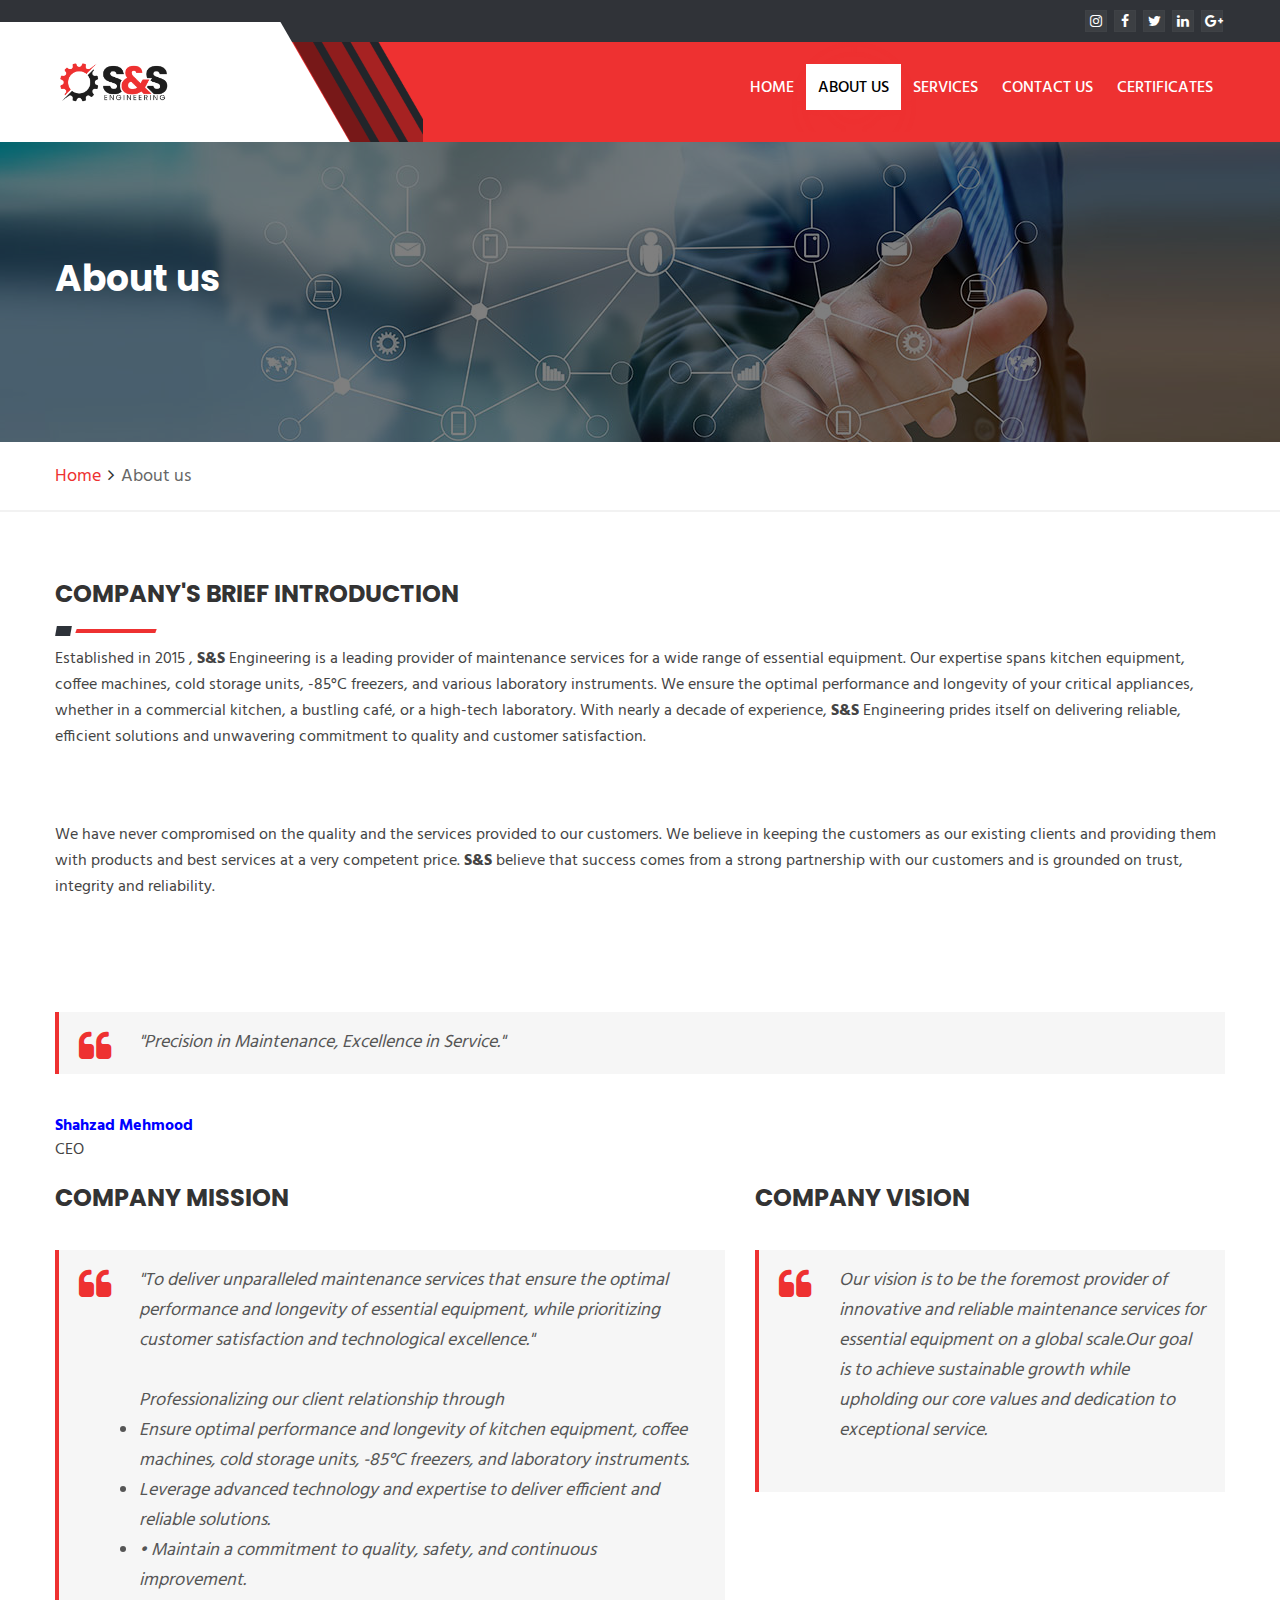
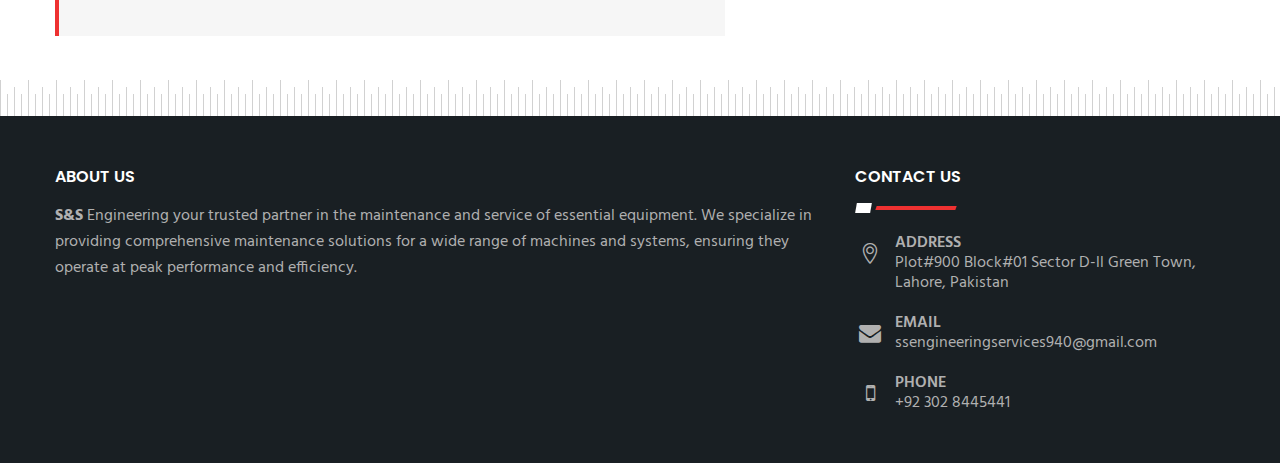
<file: about-us.html>
<html lang="en">
  <head>
    <!-- META -->
    <meta charset="utf-8" />
    <meta http-equiv="X-UA-Compatible" content="IE=edge" />
    <meta name="keywords" content="" />
    <meta name="author" content="" />
    <meta name="robots" content="" />
    <meta name="description" content="" />
    <meta name="format-detection" content="telephone=no" />
    <meta
      name="description"
      content="S&S Engineering is a leading provider of maintenance services for a wide range of essential equipment. Our expertise spans kitchen equipment, coffee machines, cold storage units, -85°C freezers, and various laboratory instruments. We ensure the optimal performance and longevity of your critical appliances, whether in a commercial kitchen, a bustling café, or a high-tech laboratory. With nearly a decade of experience, S&S Engineering prides itself on delivering reliable, efficient solutions and unwavering commitment to quality and customer satisfaction."
    />
    <meta property="og:title" content="S&S Engineering - Busisness Site" />
    <meta
      property="og:description"
      content="S&S Engineering is a leading provider of maintenance services for a wide range of essential equipment. Our expertise spans kitchen equipment, coffee machines, cold storage units, -85°C freezers, and various laboratory instruments. We ensure the optimal performance and longevity of your critical appliances, whether in a commercial kitchen, a bustling café, or a high-tech laboratory. With nearly a decade of experience, S&S Engineering prides itself on delivering reliable, efficient solutions and unwavering commitment to quality and customer satisfaction."
    />

    <!-- FAVICONS ICON -->

    <!-- PAGE TITLE HERE -->
    <title>About Us - S&S Engineering</title>

    <!-- MOBILE SPECIFIC -->
    <meta name="viewport" content="width=device-width, initial-scale=1" />

    <!--[if lt IE 9]>
      <script src="https://s3.ap-south-1.amazonaws.com/dlab-html/autocare/xhtml/js/html5shiv.min.js"></script>
      <script src="https://s3.ap-south-1.amazonaws.com/dlab-html/autocare/xhtml/js/respond.min.js"></script>
    <![endif]-->

    <!-- STYLESHEETS -->
    <link rel="stylesheet" type="text/css" href="css/style.css" />
    <link rel="stylesheet" type="text/css" href="css/templete.css" />
    <link
      class="skin"
      rel="stylesheet"
      type="text/css"
      href="css/skin/skin-1.css"
    />
    <!-- Revolution Slider Css -->
    <link
      rel="stylesheet"
      type="text/css"
      href="plugins/revolution/css/settings.css"
    />
    <link
      rel="stylesheet"
      type="text/css"
      href="plugins/revolution/css/navigation.css"
    />
    <link
      rel="stylesheet"
      href="https://cdnjs.cloudflare.com/ajax/libs/font-awesome/4.7.0/css/font-awesome.min.css"
    />

    <style type="text/css">
      @font-face {
        font-weight: 400;
        font-style: normal;
        font-family: circular;

        src: url("chrome-extension://liecbddmkiiihnedobmlmillhodjkdmb/fonts/CircularXXWeb-Book.woff2")
          format("woff2");
      }

      @font-face {
        font-weight: 700;
        font-style: normal;
        font-family: circular;

        src: url("chrome-extension://liecbddmkiiihnedobmlmillhodjkdmb/fonts/CircularXXWeb-Bold.woff2")
          format("woff2");
      }
    </style>
  </head>
  <body
    id="bg"
    data-new-gr-c-s-check-loaded="14.1113.0"
    data-gr-ext-installed=""
  >
    <!--<div id="loading-area"></div>-->
    <div class="page-wraper">
      <!-- header -->
      <header
        class="site-header header mo-left header-style-1"
        style="height: 134px"
      >
        <!-- top bar -->
        <div class="top-bar">
          <div class="container">
            <div class="row d-flex justify-content-between">
              <div class="dlab-topbar-left"></div>
              <div class="dlab-topbar-right">
                <ul class="social-bx list-inline pull-right">
                  <li>
                    <a
                      href="javascript:void(0);"
                      class="fa fa-instagram"
                    ></a>
                  </li>
                  <li>
                    <a target="_blank" href="https://www.facebook.com/profile.php?id=61562511711860&mibextid=ZbWKwL" class="fa fa-facebook"></a>
                  </li>
                  <li>
                    <a href="javascript:void(0);" class="fa fa-twitter"></a>
                  </li>
                  <li>
                    <a target="_blank" href="https://www.linkedin.com/company/s-s-engineering-services-pvt-ltd/" class="fa fa-linkedin"></a>
                  </li>
                  <li>
                    <a href="javascript:void(0);" class="fa fa-google-plus"></a>
                  </li>
                </ul>
              </div>
            </div>
          </div>
        </div>
        <!-- top bar END-->
        <!-- main header -->
        <div
          class="sticky-header header-curve main-bar-wraper navbar-expand-lg"
        >
          <div class="main-bar bg-primary clearfix">
            <div class="container clearfix">
              <!-- website logo -->
              <div class="logo-header mostion">
                <a href="index.html"
                  ><img src="images/logo.png" width="193" height="89" alt=""
                /></a>
              </div>
              <!-- nav toggle button -->
              <button
                class="navbar-toggler collapsed navicon justify-content-end"
                type="button"
                data-toggle="collapse"
                data-target="#navbarNavDropdown"
                aria-controls="navbarNavDropdown"
                aria-expanded="false"
                aria-label="Toggle navigation"
              >
                <span></span>
                <span></span>
                <span></span>
              </button>

              <!-- main nav -->
              <div
                class="header-nav navbar-collapse collapse justify-content-end"
                id="navbarNavDropdown"
              >
                <ul class="nav navbar-nav nav-style">
                  <li id="index"><a href="index.html">Home</a></li>
                  <li id="about-us"><a href="about-us.html">About Us</a></li>
                  <li id="services"><a href="services.html">Services</a></li>
                  <li id="contact-us">
                    <a href="contact-us.html">Contact us</a>
                  </li>
                  
                  <li id="gallery">
                    <a href="certificate.html">Certificates</a>
                  </li>
                </ul>
              </div>
            </div>
          </div>
        </div>
        <!-- main header END -->
      </header>
      <!-- header END -->
      <!-- Content -->
      <div class="page-content">
        <!-- inner page banner -->
        <div
          class="dlab-bnr-inr overlay-black-middle"
          style="background-image: url(images/about.jpg)"
        >
          <div class="container">
            <div class="dlab-bnr-inr-entry">
              <h1 class="text-white">About us</h1>
            </div>
          </div>
        </div>
        <!-- inner page banner END -->
        <!-- Breadcrumb row -->
        <div class="breadcrumb-row">
          <div class="container">
            <ul class="list-inline">
              <li><a href="index.html">Home</a></li>
              <li>About us</li>
            </ul>
          </div>
        </div>
        <!-- Breadcrumb row END -->
        <!-- contact area -->
        <div class="content">
          <!-- About Company -->
          <div
            class="section-full bg-white content-inner"
            style="
              background-image: url(images/bg-img.png);
              background-repeat: repeat-x;
              background-position: left bottom -37px;
            "
          >
            <div class="container">
              <div class="section-content">
                <div class="row">
                  <div class="col">
                    <h2 class="text-uppercase">Company's Brief Introduction</h2>
                    <div class="dlab-separator-outer">
                      <div class="dlab-separator bg-secondry style-skew"></div>
                    </div>
                    <div class="clear"></div>
                    <p>
                      Established in 2015 , <b>S&S</b> Engineering is a leading provider of maintenance services for a wide range of essential equipment. Our expertise spans kitchen equipment, coffee machines, cold storage units, -85°C freezers, and various laboratory instruments. We ensure the optimal performance and longevity of your critical appliances, whether in a commercial kitchen, a bustling café, or a high-tech laboratory. With nearly a decade of experience, <b>S&S</b> Engineering prides itself on delivering reliable, efficient solutions and unwavering commitment to quality and customer satisfaction.
                    </p>
                    <br></br>
                    <p>
                      We have never compromised on the quality and the services
                      provided to our customers. We believe in keeping the
                      customers as our existing clients and providing them with
                      products and best services at a very competent price. <b>S&S</b>
                      believe that success comes from a strong partnership with
                      our customers and is grounded on trust, integrity and
                      reliability. 
                    </p>
                    <br></br>
                    <blockquote>
                      "Precision in Maintenance, Excellence in Service."
                    </blockquote>
                    <div>
                      <span style="font-weight: bold; color: blue">
                        Shahzad Mehmood</span
                      ><br />
                      CEO
                    </div>
                  </div>
                  
                </div>
              </div>
            </div>
            <br />
            <div class="container">
              <div class="section-content">
                <div class="row">
                  <div class="col-lg-7">
                    <h2 class="text-uppercase">Company Mission</h2>
                    <blockquote>
                      "To deliver unparalleled maintenance services that ensure the optimal performance and longevity of essential equipment, while prioritizing customer satisfaction and technological excellence."
                      <br /><br />
                      Professionalizing our client relationship through
                      <ul>
                        <li>Ensure optimal performance and longevity of kitchen equipment, coffee machines, cold storage units, -85°C freezers, and laboratory instruments.</li>
                        <li>Leverage advanced technology and expertise to deliver efficient and reliable solutions.</li>
                        <li>•	Maintain a commitment to quality, safety, and continuous improvement.</li>
                      </ul>
                    </blockquote>
                  </div>
                  <div class="col-lg-5">
                    <h2 class="text-uppercase">Company Vision</h2>
                    <blockquote>
                      Our vision is to be the foremost provider of innovative and reliable maintenance services for essential equipment on a global scale.Our goal is to achieve sustainable growth while upholding our core values and dedication to exceptional service. <br /><br />
                    </blockquote>
                  </div>
                </div>
              </div>
            </div>
           
          </div>
          <!-- About Company END -->
          <!-- Counter -->
         
          <!-- Counter End -->
        </div>

        <!-- contact area END -->
      </div>
      <!-- Content END-->
      <!-- Footer -->
      <footer class="site-footer" style="display: block; height: 419px">
       
        <!-- footer top part -->
        <div class="footer-top">
          <div class="container">
            <div class="row">
              <div class="col-lg-8 col-md-6 col-sm-6 footer-col-4">
                <h4 class="m-b15 text-uppercase">About Us</h4>
                <div class="widget recent-posts-entry">
                  <p>
                    <b>S&S</b> Engineering your trusted partner in the maintenance and service of essential equipment. We specialize in providing comprehensive maintenance solutions for a wide range of machines and systems, ensuring they operate at peak performance and efficiency.
                  </p>
                </div>
              </div>

              <div class="col-lg-4 col-md-6 col-sm-6 footer-col-4">
                <div class="widget widget_getintuch">
                  <h4 class="m-b15 text-uppercase">Contact us</h4>
                  <div class="dlab-separator-outer m-b10">
                    <div class="dlab-separator bg-white style-skew"></div>
                  </div>
                  <ul>
                    <li>
                      <i class="ti-location-pin"></i><strong>address</strong>
                      Plot#900 Block#01 Sector D-ll Green Town, Lahore, Pakistan
                    </li>

                    <li>
                      <i class="fa fa-envelope"></i
                      ><strong>email</strong>ssengineeringservices940@gmail.com
                    </li>
                    <li>
                      <i class="fa fa-mobile"></i><strong>phone</strong>+92 302 8445441
                    </li>
                  </ul>
                </div>
              </div>
            </div>
          </div>
        </div>
        
      </footer>
      <!-- Footer END-->
      <!-- scroll top button -->
      <button class="scroltop fa fa-arrow-up style5"></button>
    </div>

    <!-- JavaScript  files ========================================= -->
    <script src="js/jquery.min.js"></script>
    <!-- JQUERY.MIN JS -->
    <script src="plugins/bootstrap/js/popper.min.js"></script>
    <!-- BOOTSTRAP.MIN JS -->
    <script src="plugins/bootstrap/js/bootstrap.min.js"></script>
    <!-- BOOTSTRAP.MIN JS -->
    <script src="plugins/bootstrap-select/bootstrap-select.min.js"></script>
    <!-- FORM JS -->
    <script src="plugins/bootstrap-touchspin/jquery.bootstrap-touchspin.js"></script>
    <!-- FORM JS -->
    <script src="plugins/magnific-popup/magnific-popup.js"></script>
    <!-- MAGNIFIC POPUP JS -->
    <script src="plugins/counter/waypoints-min.js"></script>
    <!-- WAYPOINTS JS -->
    <script src="plugins/counter/counterup.min.js"></script>
    <!-- COUNTERUP JS -->
    <script src="plugins/imagesloaded/imagesloaded.js"></script>
    <!-- IMAGESLOADED -->
    <script src="plugins/masonry/masonry-3.1.4.js"></script>
    <!-- MASONRY -->
    <script src="plugins/masonry/masonry.filter.js"></script>
    <!-- MASONRY -->
    <script src="plugins/owl-carousel/owl.carousel.js"></script>
    <!-- OWL SLIDER -->
    <script src="js/custom.js"></script>
    <!-- CUSTOM FUCTIONS  -->
    <script src="js/dz.carousel.js"></script>
    <!-- SORTCODE FUCTIONS  -->

    <script src="js/dz.ajax.js"></script>
    <!-- CONTACT JS -->
    <!-- REVOLUTION JS FILES -->
    <script src="plugins/revolution/js/jquery.themepunch.tools.min.js"></script>
    <script src="plugins/revolution/js/jquery.themepunch.revolution.min.js"></script>
    <!-- Slider revolution 5.0 Extensions  (Load Extensions only on Local File Systems !  The following part can be removed on Server for On Demand Loading) -->
    <script src="plugins/revolution/js/extensions/revolution.extension.actions.min.js"></script>
    <script src="plugins/revolution/js/extensions/revolution.extension.carousel.min.js"></script>
    <script src="plugins/revolution/js/extensions/revolution.extension.kenburn.min.js"></script>
    <script src="plugins/revolution/js/extensions/revolution.extension.layeranimation.min.js"></script>
    <script src="plugins/revolution/js/extensions/revolution.extension.migration.min.js"></script>
    <script src="plugins/revolution/js/extensions/revolution.extension.navigation.min.js"></script>
    <script src="plugins/revolution/js/extensions/revolution.extension.parallax.min.js"></script>
    <script src="plugins/revolution/js/extensions/revolution.extension.slideanims.min.js"></script>

    <script src="plugins/revolution/js/extensions/revolution.extension.video.min.js"></script>
    <script src="js/rev.slider.js"></script>
    <script>
      jQuery(document).ready(function () {
        "use strict";
        dz_rev_slider_2();
      }); /*ready*/
    </script>
  </body>
</html>
</file>
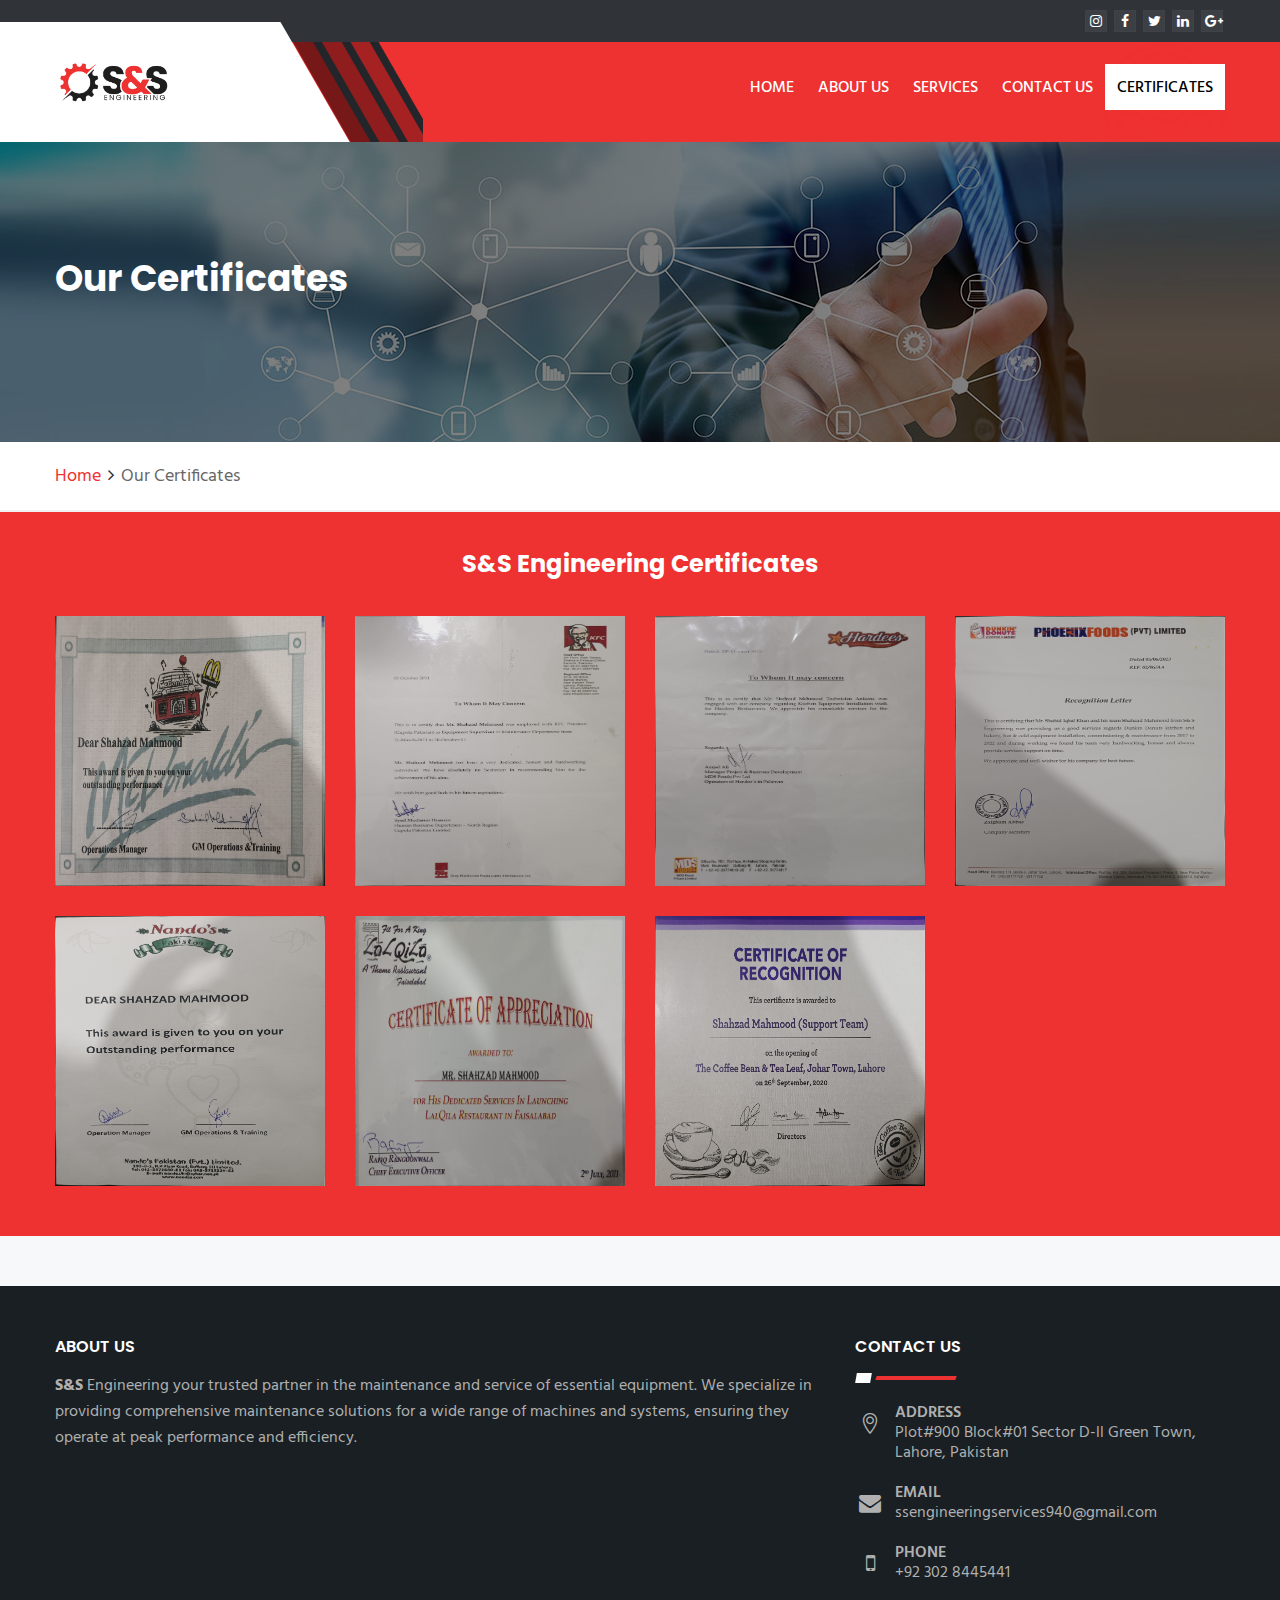
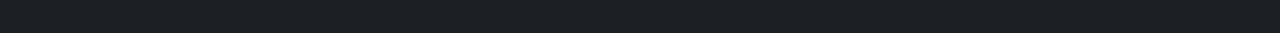
<file: certificate.html>
<html lang="en">
  <head>
    <!-- META -->
    <meta charset="utf-8" />
    <meta http-equiv="X-UA-Compatible" content="IE=edge" />
    <meta name="keywords" content="" />
    <meta name="author" content="" />
    <meta name="robots" content="" />
    <meta name="description" content="" />
    <meta name="format-detection" content="telephone=no" />
    <meta
      name="description"
      content="S&S Engineering is a leading provider of maintenance services for a wide range of essential equipment. Our expertise spans kitchen equipment, coffee machines, cold storage units, -85°C freezers, and various laboratory instruments. We ensure the optimal performance and longevity of your critical appliances, whether in a commercial kitchen, a bustling café, or a high-tech laboratory. With nearly a decade of experience, S&S Engineering prides itself on delivering reliable, efficient solutions and unwavering commitment to quality and customer satisfaction."
    />
    <meta property="og:title" content="S&S Engineering - Busisness Site" />
    <meta
      property="og:description"
      content="S&S Engineering is a leading provider of maintenance services for a wide range of essential equipment. Our expertise spans kitchen equipment, coffee machines, cold storage units, -85°C freezers, and various laboratory instruments. We ensure the optimal performance and longevity of your critical appliances, whether in a commercial kitchen, a bustling café, or a high-tech laboratory. With nearly a decade of experience, S&S Engineering prides itself on delivering reliable, efficient solutions and unwavering commitment to quality and customer satisfaction."
    />

    <!-- FAVICONS ICON -->

    <!-- PAGE TITLE HERE -->
    <title>Certificate - S&S Engineering</title>

    <!-- MOBILE SPECIFIC -->
    <meta name="viewport" content="width=device-width, initial-scale=1" />

    <!-- STYLESHEETS -->
    <link rel="stylesheet" type="text/css" href="css/style.css" />
    <link rel="stylesheet" type="text/css" href="css/templete.css" />
    <link
      class="skin"
      rel="stylesheet"
      type="text/css"
      href="css/skin/skin-1.css"
    />
    <!-- Revolution Slider Css -->
    <link
      rel="stylesheet"
      type="text/css"
      href="plugins/revolution/css/settings.css"
    />
    <link
      rel="stylesheet"
      type="text/css"
      href="plugins/revolution/css/navigation.css"
    />
    <link
      rel="stylesheet"
      href="https://cdnjs.cloudflare.com/ajax/libs/font-awesome/4.7.0/css/font-awesome.min.css"
    />

    <style type="text/css">
      @font-face {
        font-weight: 400;
        font-style: normal;
        font-family: circular;

        src: url("chrome-extension://liecbddmkiiihnedobmlmillhodjkdmb/fonts/CircularXXWeb-Book.woff2")
          format("woff2");
      }

      @font-face {
        font-weight: 700;
        font-style: normal;
        font-family: circular;

        src: url("chrome-extension://liecbddmkiiihnedobmlmillhodjkdmb/fonts/CircularXXWeb-Bold.woff2")
          format("woff2");
      }
      .lightbox-gallery {
        background-image: linear-gradient(#ee3131, #ee3131);
        background-repeat: no-repeat;
        color: #000;
        overflow-x: hidden;
      }
      .lightbox-gallery p {
        color: #fff;
      }
      .lightbox-gallery h2 {
        font-weight: bold;
        margin-bottom: 40px;
        padding-top: 40px;
        color: #fff;
      }
      @media (max-width: 767px) {
        .lightbox-gallery h2 {
          margin-bottom: 25px;
          padding-top: 25px;
          font-size: 24px;
        }
      }
      .lightbox-gallery .intro {
        font-size: 16px;
        max-width: 500px;
        margin: 0 auto 40px;
      }
      .lightbox-gallery .intro p {
        margin-bottom: 0;
      }
      .lightbox-gallery .photos {
        padding-bottom: 20px;
      }
      .lightbox-gallery .item {
        padding-bottom: 30px;
      }
      div.photos img {
        width: 270px !important;
        height: 270px !important;
      }
    </style>
  </head>
  <body
    id="bg"
    data-new-gr-c-s-check-loaded="14.1113.0"
    data-gr-ext-installed=""
  >
    <!--<div id="loading-area"></div>-->
    <div class="page-wraper">
      <!-- header -->
      <header
        class="site-header header mo-left header-style-1"
        style="height: 134px"
      >
        <!-- top bar -->
        <div class="top-bar">
          <div class="container">
            <div class="row d-flex justify-content-between">
              <div class="dlab-topbar-left"></div>
              <div class="dlab-topbar-right">
                <ul class="social-bx list-inline pull-right">
                  <li>
                    <a
                      href="javascript:void(0);"
                      class="fa fa-instagram"
                    ></a>
                  </li>
                  <li>
                    <a target="_blank" href="https://www.facebook.com/profile.php?id=61562511711860&mibextid=ZbWKwL" class="fa fa-facebook"></a>
                  </li>
                  <li>
                    <a href="javascript:void(0);" class="fa fa-twitter"></a>
                  </li>
                  <li>
                    <a target="_blank" href="https://www.linkedin.com/company/s-s-engineering-services-pvt-ltd/" class="fa fa-linkedin"></a>
                  </li>
                  <li>
                    <a href="javascript:void(0);" class="fa fa-google-plus"></a>
                  </li>
                </ul>
              </div>
            </div>
          </div>
        </div>
        <!-- top bar END-->
        <!-- main header -->
        <div
          class="sticky-header header-curve main-bar-wraper navbar-expand-lg"
        >
          <div class="main-bar bg-primary clearfix">
            <div class="container clearfix">
              <!-- website logo -->
              <div class="logo-header mostion">
                <a href="index.html"
                  ><img src="images/logo.png" width="193" height="89" alt=""
                /></a>
              </div>
              <!-- nav toggle button -->
              <button
                class="navbar-toggler collapsed navicon justify-content-end"
                type="button"
                data-toggle="collapse"
                data-target="#navbarNavDropdown"
                aria-controls="navbarNavDropdown"
                aria-expanded="false"
                aria-label="Toggle navigation"
              >
                <span></span>
                <span></span>
                <span></span>
              </button>

              <!-- main nav -->
              <div
                class="header-nav navbar-collapse collapse justify-content-end"
                id="navbarNavDropdown"
              >
                <ul class="nav navbar-nav nav-style">
                  <li id="index"><a href="index.html">Home</a></li>
                  <li id="about-us"><a href="about-us.html">About Us</a></li>
                  <li id="services"><a href="services.html">Services</a></li>
                  <li id="contact-us">
                    <a href="contact-us.html">Contact us</a>
                  </li>
                  
                  <li id="certificate">
                    <a href="certificate.html">Certificates</a>
                  </li>
                </ul>
              </div>
            </div>
          </div>
        </div>
        <!-- main header END -->
      </header>
      <!-- header END -->
      <!-- Content -->
      <div class="page-content">
        <!-- inner page banner -->
        <div
          class="dlab-bnr-inr overlay-black-middle"
          style="background-image: url(images/about.jpg)"
        >
          <div class="container">
            <div class="dlab-bnr-inr-entry">
              <h1 class="text-white">Our Certificates</h1>
            </div>
          </div>
        </div>
        <!-- inner page banner END -->
        <!-- Breadcrumb row -->
        <div class="breadcrumb-row">
          <div class="container">
            <ul class="list-inline">
              <li><a href="certificate.html">Home</a></li>
              <li>Our Certificates</li>
            </ul>
          </div>
        </div>
        <!-- Breadcrumb row END -->
        <!-- contact area -->
        <div class="content">
          <div class="lightbox-gallery">
            <div class="container">
              <div class="intro">
                <h2 class="text-center">S&S Engineering Certificates</h2>
                <p class="text-center"></p>
              </div>
              <div class="row photos">
                <div class="col-sm-6 col-md-4 col-lg-3 item">
                  <a
                    target="_blank"
                    href="uploads/McDonald.jpg"
                    data-lightbox="photos"
                    ><img class="img-fluid" src="uploads/McDonald.jpg"
                  /></a>
                </div>
                <div class="col-sm-6 col-md-4 col-lg-3 item">
                  <a
                    target="_blank"
                    href="uploads/KFC.jpg"
                    data-lightbox="photos"
                    ><img class="img-fluid" src="uploads/KFC.jpg"
                  /></a>
                </div>
                <div class="col-sm-6 col-md-4 col-lg-3 item">
                  <a
                    target="_blank"
                    href="uploads/Hardees.jpg"
                    data-lightbox="photos"
                    ><img class="img-fluid" src="uploads/Hardees.jpg"
                  /></a>
                </div>
                <div class="col-sm-6 col-md-4 col-lg-3 item">
                  <a
                    target="_blank"
                    href="uploads/Dunkin-Donut.jpg"
                    data-lightbox="photos"
                    ><img class="img-fluid" src="uploads/Dunkin-Donut.jpg"
                  /></a>
                </div>
                <div class="col-sm-6 col-md-4 col-lg-3 item">
                  <a
                    target="_blank"
                    href="uploads/Nandos.jpg"
                    data-lightbox="photos"
                    ><img class="img-fluid" src="uploads/Nandos.jpg"
                  /></a>
                </div>
                <div class="col-sm-6 col-md-4 col-lg-3 item">
                  <a
                    target="_blank"
                    href="uploads/LalQila.jpg"
                    data-lightbox="photos"
                    ><img class="img-fluid" src="uploads/LalQila.jpg"
                  /></a>
                </div>
                <div class="col-sm-6 col-md-4 col-lg-3 item">
                  <a
                    target="_blank"
                    href="uploads/CB&TL.jpg"
                    data-lightbox="photos"
                    ><img class="img-fluid" src="uploads/CB&TL.jpg"
                  /></a>
                </div>
              </div>
            </div>
          </div>
        </div>

        <!-- contact area END -->
      </div>
      <!-- Content END-->
      <!-- Footer -->
      <footer class="site-footer" style="display: block; height: 419px">
       
        <!-- footer top part -->
        <div class="footer-top">
          <div class="container">
            <div class="row">
              <div class="col-lg-8 col-md-6 col-sm-6 footer-col-4">
                <h4 class="m-b15 text-uppercase">About Us</h4>
                <div class="widget recent-posts-entry">
                  <p>
                    <b>S&S</b> Engineering your trusted partner in the maintenance and service of essential equipment. We specialize in providing comprehensive maintenance solutions for a wide range of machines and systems, ensuring they operate at peak performance and efficiency.
                  </p>
                </div>
              </div>

              <div class="col-lg-4 col-md-6 col-sm-6 footer-col-4">
                <div class="widget widget_getintuch">
                  <h4 class="m-b15 text-uppercase">Contact us</h4>
                  <div class="dlab-separator-outer m-b10">
                    <div class="dlab-separator bg-white style-skew"></div>
                  </div>
                  <ul>
                    <li>
                      <i class="ti-location-pin"></i><strong>address</strong>
                      Plot#900 Block#01 Sector D-ll Green Town, Lahore, Pakistan
                    </li>

                    <li>
                      <i class="fa fa-envelope"></i
                      ><strong>email</strong>ssengineeringservices940@gmail.com
                    </li>
                    <li>
                      <i class="fa fa-mobile"></i><strong>phone</strong>+92 302 8445441
                    </li>
                  </ul>
                </div>
              </div>
            </div>
          </div>
        </div>
        
      </footer>
      <!-- Footer END-->
      <!-- scroll top button -->
      <button class="scroltop fa fa-arrow-up style5"></button>
    </div>

    <!-- JavaScript  files ========================================= -->
    <script src="js/jquery.min.js"></script>
    <!-- JQUERY.MIN JS -->
    <script src="plugins/bootstrap/js/popper.min.js"></script>
    <!-- BOOTSTRAP.MIN JS -->
    <script src="plugins/bootstrap/js/bootstrap.min.js"></script>
    <!-- BOOTSTRAP.MIN JS -->
    <script src="plugins/bootstrap-select/bootstrap-select.min.js"></script>
    <!-- FORM JS -->
    <script src="plugins/bootstrap-touchspin/jquery.bootstrap-touchspin.js"></script>
    <!-- FORM JS -->
    <script src="plugins/magnific-popup/magnific-popup.js"></script>
    <!-- MAGNIFIC POPUP JS -->
    <script src="plugins/counter/waypoints-min.js"></script>
    <!-- WAYPOINTS JS -->
    <script src="plugins/counter/counterup.min.js"></script>
    <!-- COUNTERUP JS -->
    <script src="plugins/imagesloaded/imagesloaded.js"></script>
    <!-- IMAGESLOADED -->
    <script src="plugins/masonry/masonry-3.1.4.js"></script>
    <!-- MASONRY -->
    <script src="plugins/masonry/masonry.filter.js"></script>
    <!-- MASONRY -->
    <script src="plugins/owl-carousel/owl.carousel.js"></script>
    <!-- OWL SLIDER -->
    <script src="js/custom.js"></script>
    <!-- CUSTOM FUCTIONS  -->
    <script src="js/dz.carousel.js"></script>
    <!-- SORTCODE FUCTIONS  -->

    <script src="js/dz.ajax.js"></script>
    <!-- CONTACT JS -->
    <!-- REVOLUTION JS FILES -->
    <script src="plugins/revolution/js/jquery.themepunch.tools.min.js"></script>
    <script src="plugins/revolution/js/jquery.themepunch.revolution.min.js"></script>
    <!-- Slider revolution 5.0 Extensions  (Load Extensions only on Local File Systems !  The following part can be removed on Server for On Demand Loading) -->
    <script src="plugins/revolution/js/extensions/revolution.extension.actions.min.js"></script>
    <script src="plugins/revolution/js/extensions/revolution.extension.carousel.min.js"></script>
    <script src="plugins/revolution/js/extensions/revolution.extension.kenburn.min.js"></script>
    <script src="plugins/revolution/js/extensions/revolution.extension.layeranimation.min.js"></script>
    <script src="plugins/revolution/js/extensions/revolution.extension.migration.min.js"></script>
    <script src="plugins/revolution/js/extensions/revolution.extension.navigation.min.js"></script>
    <script src="plugins/revolution/js/extensions/revolution.extension.parallax.min.js"></script>
    <script src="plugins/revolution/js/extensions/revolution.extension.slideanims.min.js"></script>

    <script src="plugins/revolution/js/extensions/revolution.extension.video.min.js"></script>
    <script src="js/rev.slider.js"></script>
    <script>
      jQuery(document).ready(function () {
        "use strict";
        dz_rev_slider_2();
      }); /*ready*/
    </script>
  </body>
</html>
</file>
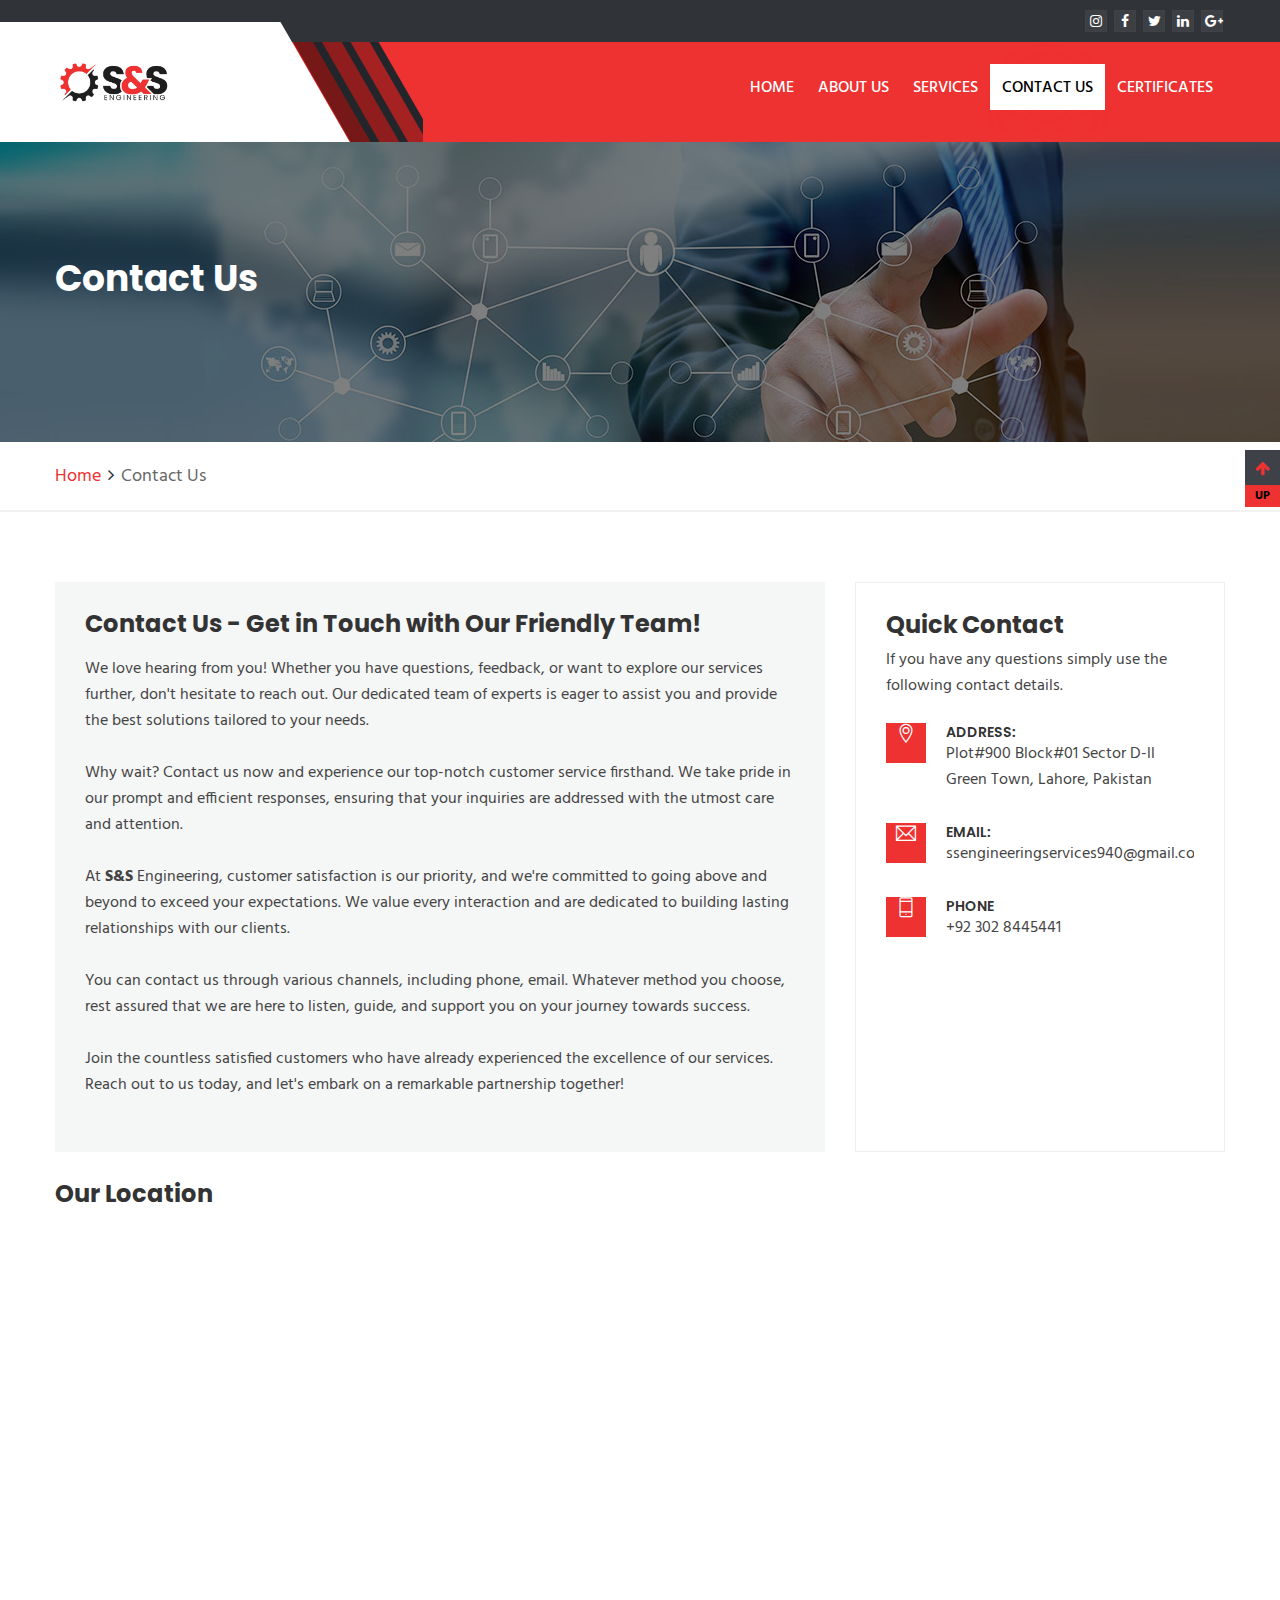
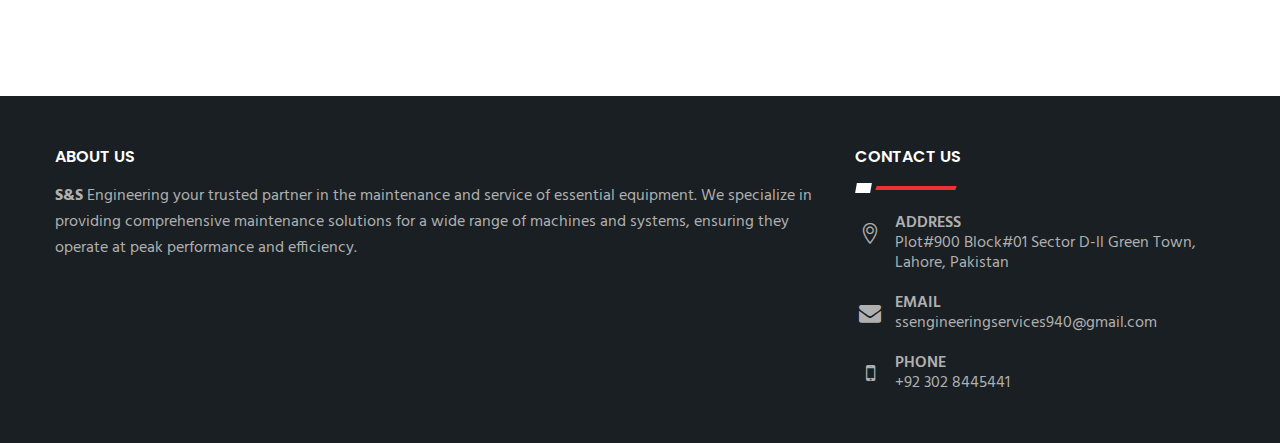
<file: contact-us.html>
<html lang="en">
  <head>
    <!-- META -->
    <meta charset="utf-8" />
    <meta http-equiv="X-UA-Compatible" content="IE=edge" />
    <meta name="keywords" content="" />
    <meta name="author" content="" />
    <meta name="robots" content="" />
    <meta name="description" content="" />
    <meta name="format-detection" content="telephone=no" />
    <meta
      name="description"
      content="S&S Engineering is a leading provider of maintenance services for a wide range of essential equipment. Our expertise spans kitchen equipment, coffee machines, cold storage units, -85°C freezers, and various laboratory instruments. We ensure the optimal performance and longevity of your critical appliances, whether in a commercial kitchen, a bustling café, or a high-tech laboratory. With nearly a decade of experience, S&S Engineering prides itself on delivering reliable, efficient solutions and unwavering commitment to quality and customer satisfaction."
    />
    <meta property="og:title" content="S&S Engineering - Busisness Site" />
    <meta
      property="og:description"
      content="S&S Engineering is a leading provider of maintenance services for a wide range of essential equipment. Our expertise spans kitchen equipment, coffee machines, cold storage units, -85°C freezers, and various laboratory instruments. We ensure the optimal performance and longevity of your critical appliances, whether in a commercial kitchen, a bustling café, or a high-tech laboratory. With nearly a decade of experience, S&S Engineering prides itself on delivering reliable, efficient solutions and unwavering commitment to quality and customer satisfaction."
    />

    <!-- FAVICONS ICON -->

    <!-- PAGE TITLE HERE -->
    <title>Contact Us - S&S Engineering</title>

    <!-- MOBILE SPECIFIC -->
    <meta name="viewport" content="width=device-width, initial-scale=1" />
    <!-- STYLESHEETS -->
    <link rel="stylesheet" type="text/css" href="css/style.css" />
    <link rel="stylesheet" type="text/css" href="css/templete.css" />
    <link
      class="skin"
      rel="stylesheet"
      type="text/css"
      href="css/skin/skin-1.css"
    />
    <!-- Revolution Slider Css -->
    <link
      rel="stylesheet"
      type="text/css"
      href="plugins/revolution/css/settings.css"
    />
    <link
      rel="stylesheet"
      type="text/css"
      href="plugins/revolution/css/navigation.css"
    />
    <link
      rel="stylesheet"
      href="https://cdnjs.cloudflare.com/ajax/libs/font-awesome/4.7.0/css/font-awesome.min.css"
    />

    <style type="text/css">
      @font-face {
        font-weight: 400;
        font-style: normal;
        font-family: circular;

        src: url("chrome-extension://liecbddmkiiihnedobmlmillhodjkdmb/fonts/CircularXXWeb-Book.woff2")
          format("woff2");
      }

      @font-face {
        font-weight: 700;
        font-style: normal;
        font-family: circular;

        src: url("chrome-extension://liecbddmkiiihnedobmlmillhodjkdmb/fonts/CircularXXWeb-Bold.woff2")
          format("woff2");
      }
    </style>
  </head>
  <body
    id="bg"
    data-new-gr-c-s-check-loaded="14.1113.0"
    data-gr-ext-installed=""
  >
    <!--<div id="loading-area"></div>-->
    <div class="page-wraper">
      <!-- header -->
      <header
        class="site-header header mo-left header-style-1"
        style="height: 134px"
      >
        <!-- top bar -->
        <div class="top-bar">
          <div class="container">
            <div class="row d-flex justify-content-between">
              <div class="dlab-topbar-left"></div>
              <div class="dlab-topbar-right">
                <ul class="social-bx list-inline pull-right">
                  <li>
                    <a
                      href="javascript:void(0);"
                      class="fa fa-instagram"
                    ></a>
                  </li>
                  <li>
                    <a target="_blank" href="https://www.facebook.com/profile.php?id=61562511711860&mibextid=ZbWKwL" class="fa fa-facebook"></a>
                  </li>
                  <li>
                    <a href="javascript:void(0);" class="fa fa-twitter"></a>
                  </li>
                  <li>
                    <a target="_blank" href="https://www.linkedin.com/company/s-s-engineering-services-pvt-ltd/" class="fa fa-linkedin"></a>
                  </li>
                  <li>
                    <a href="javascript:void(0);" class="fa fa-google-plus"></a>
                  </li>
                </ul>
              </div>
            </div>
          </div>
        </div>
        <!-- top bar END-->
        <!-- main header -->
        <div
          class="sticky-header header-curve main-bar-wraper navbar-expand-lg"
        >
          <div class="main-bar bg-primary clearfix">
            <div class="container clearfix">
              <!-- website logo -->
              <div class="logo-header mostion">
                <a href="index.html"
                  ><img src="images/logo.png" width="193" height="89" alt=""
                /></a>
              </div>
              <!-- nav toggle button -->
              <button
                class="navbar-toggler collapsed navicon justify-content-end"
                type="button"
                data-toggle="collapse"
                data-target="#navbarNavDropdown"
                aria-controls="navbarNavDropdown"
                aria-expanded="false"
                aria-label="Toggle navigation"
              >
                <span></span>
                <span></span>
                <span></span>
              </button>

              <!-- main nav -->
              <div
                class="header-nav navbar-collapse collapse justify-content-end"
                id="navbarNavDropdown"
              >
                <ul class="nav navbar-nav nav-style">
                  <li id="index"><a href="index.html">Home</a></li>
                  <li id="about-us"><a href="about-us.html">About Us</a></li>
                  <li id="services"><a href="services.html">Services</a></li>
                  <li id="contact-us">
                    <a href="contact-us.html">Contact us</a>
                  </li>
                  
                  <li id="gallery">
                    <a href="certificate.html">Certificates</a>
                  </li>
                </ul>
              </div>
            </div>
          </div>
        </div>
        <!-- main header END -->
      </header>
      <!-- header END -->
      <!-- Content -->
      <div class="page-content">
        <!-- inner page banner -->
        <div
          class="dlab-bnr-inr overlay-black-middle"
          style="background-image: url(images/about.jpg)"
        >
          <div class="container">
            <div class="dlab-bnr-inr-entry">
              <h1 class="text-white">Contact Us</h1>
            </div>
          </div>
        </div>
        <!-- inner page banner END -->
        <!-- Breadcrumb row -->
        <div class="breadcrumb-row">
          <div class="container">
            <ul class="list-inline">
              <li><a href="index.html">Home</a></li>
              <li>Contact Us</li>
            </ul>
          </div>
        </div>
        <!-- Breadcrumb row END -->
        <!-- contact area -->
        <div class="section-full content-inner bg-white contact-style-1">
          <div class="container">
            <div class="row">
              <!-- Left part start -->
              <div class="col-lg-8">
                <div class="p-a30 bg-gray clearfix m-b30">
                  <h2>Contact Us - Get in Touch with Our Friendly Team!</h2>
                  <div class="dzFormMsg"></div>
                  <p>
                    We love hearing from you! Whether you have questions, feedback, or want to explore our services further, don't hesitate to reach out. Our dedicated team of experts is eager to assist you and provide the best solutions tailored to your needs. <br /><br />
                    Why wait? Contact us now and experience our top-notch customer service firsthand. We take pride in our prompt and efficient responses, ensuring that your inquiries are addressed with the utmost care and attention. <br /><br />
                    At <b>S&S</b> Engineering, customer satisfaction is our priority, and we're committed to going above and beyond to exceed your expectations. We value every interaction and are dedicated to building lasting relationships with our clients.
                    <br /><br />
                    You can contact us through various channels, including
                    phone, email. Whatever method you choose, rest assured that
                    we are here to listen, guide, and support you on your
                    journey towards success. <br /><br />
                    Join the countless satisfied customers who have already
                    experienced the excellence of our services. Reach out to us
                    today, and let's embark on a remarkable partnership
                    together!
                  </p>
                </div>
              </div>
              <!-- Left part END -->
              <!-- right part start -->
              <div class="col-lg-4 d-lg-flex">
                <div
                  class="p-a30 m-b30 border-1 contact-area align-self-stretch"
                >
                  <h2 class="m-b10">Quick Contact</h2>
                  <p>
                    If you have any questions simply use the following contact
                    details.
                  </p>
                  <ul class="no-margin">
                    <li class="icon-bx-wraper left m-b30">
                      <div class="icon-bx-xs bg-primary">
                        <a href="#" class="icon-cell"
                          ><i class="ti-location-pin"></i
                        ></a>
                      </div>
                      <div class="icon-content">
                        <h6 class="text-uppercase m-tb0 dlab-tilte">
                          Address:
                        </h6>
                        <p>Plot#900 Block#01 Sector D-ll Green Town, Lahore, Pakistan</p>
                      </div>
                    </li>
                    <li class="icon-bx-wraper left m-b30">
                      <div class="icon-bx-xs bg-primary">
                        <a href="#" class="icon-cell"
                          ><i class="ti-email"></i
                        ></a>
                      </div>
                      <div class="icon-content">
                        <h6 class="text-uppercase m-tb0 dlab-tilte">Email:</h6>
                        <p>ssengineeringservices940@gmail.com</p>
                      </div>
                    </li>

                    <li class="icon-bx-wraper left m-b30">
                      <div class="icon-bx-xs bg-primary">
                        <a href="#" class="icon-cell"
                          ><i class="ti-mobile"></i
                        ></a>
                      </div>
                      <div class="icon-content">
                        <h6 class="text-uppercase m-tb0 dlab-tilte">PHONE</h6>
                        <p>+92 302 8445441</p>
                      </div>
                    </li>
                  </ul>
                  
                </div>
              </div>
              <!-- right part END -->
            </div>
            <div class="row m-b30">
              <div class="col-lg-12">
                <!-- Map part start -->
                <h2>Our Location</h2>
                <iframe
                  src="https://www.google.com/maps/embed?pb=!1m17!1m12!1m3!1d3404.320797133638!2d74.3034965756081!3d31.4328342742542!2m3!1f0!2f0!3f0!3m2!1i1024!2i768!4f13.1!3m2!1m1!2zMzHCsDI1JzU4LjIiTiA3NMKwMTgnMjEuOSJF!5e0!3m2!1sen!2s!4v1722685919207!5m2!1sen!2s"
                  width="100%"
                  height="400"
                  frameborder="0"
                  style="border: 0"
                  allowfullscreen=""
                ></iframe>
                <!-- Map part END -->
              </div>
            </div>
          </div>
        </div>
        <!-- contact area END -->
      </div>
      <!-- Content END-->
      <!-- Footer -->
      <footer class="site-footer" style="display: block; height: 419px">
       
        <!-- footer top part -->
        <div class="footer-top">
          <div class="container">
            <div class="row">
              <div class="col-lg-8 col-md-6 col-sm-6 footer-col-4">
                <h4 class="m-b15 text-uppercase">About Us</h4>
                <div class="widget recent-posts-entry">
                  <p>
                    <b>S&S</b> Engineering your trusted partner in the maintenance and service of essential equipment. We specialize in providing comprehensive maintenance solutions for a wide range of machines and systems, ensuring they operate at peak performance and efficiency.
                  </p>
                </div>
              </div>

              <div class="col-lg-4 col-md-6 col-sm-6 footer-col-4">
                <div class="widget widget_getintuch">
                  <h4 class="m-b15 text-uppercase">Contact us</h4>
                  <div class="dlab-separator-outer m-b10">
                    <div class="dlab-separator bg-white style-skew"></div>
                  </div>
                  <ul>
                    <li>
                      <i class="ti-location-pin"></i><strong>address</strong>
                      Plot#900 Block#01 Sector D-ll Green Town, Lahore, Pakistan
                    </li>

                    <li>
                      <i class="fa fa-envelope"></i
                      ><strong>email</strong>ssengineeringservices940@gmail.com
                    </li>
                    <li>
                      <i class="fa fa-mobile"></i><strong>phone</strong>+92 302 8445441
                    </li>
                  </ul>
                </div>
              </div>
            </div>
          </div>
        </div>
        
      </footer>
      <!-- Footer END-->
      <!-- scroll top button -->
      <button
        class="scroltop fa fa-arrow-up style5"
        style="display: inline-block"
      ></button>
    </div>

    <!-- JavaScript  files ========================================= -->
    <script src="js/jquery.min.js"></script>
    <!-- JQUERY.MIN JS -->
    <script src="plugins/bootstrap/js/popper.min.js"></script>
    <!-- BOOTSTRAP.MIN JS -->
    <script src="plugins/bootstrap/js/bootstrap.min.js"></script>
    <!-- BOOTSTRAP.MIN JS -->
    <script src="plugins/bootstrap-select/bootstrap-select.min.js"></script>
    <!-- FORM JS -->
    <script src="plugins/bootstrap-touchspin/jquery.bootstrap-touchspin.js"></script>
    <!-- FORM JS -->
    <script src="plugins/magnific-popup/magnific-popup.js"></script>
    <!-- MAGNIFIC POPUP JS -->
    <script src="plugins/counter/waypoints-min.js"></script>
    <!-- WAYPOINTS JS -->
    <script src="plugins/counter/counterup.min.js"></script>
    <!-- COUNTERUP JS -->
    <script src="plugins/imagesloaded/imagesloaded.js"></script>
    <!-- IMAGESLOADED -->
    <script src="plugins/masonry/masonry-3.1.4.js"></script>
    <!-- MASONRY -->
    <script src="plugins/masonry/masonry.filter.js"></script>
    <!-- MASONRY -->
    <script src="plugins/owl-carousel/owl.carousel.js"></script>
    <!-- OWL SLIDER -->
    <script src="js/custom.js"></script>
    <!-- CUSTOM FUCTIONS  -->
    <script src="js/dz.carousel.js"></script>
    <!-- SORTCODE FUCTIONS  -->

    <script src="js/dz.ajax.js"></script>
    <!-- CONTACT JS -->
    <!-- REVOLUTION JS FILES -->
    <script src="plugins/revolution/js/jquery.themepunch.tools.min.js"></script>
    <script src="plugins/revolution/js/jquery.themepunch.revolution.min.js"></script>
    <!-- Slider revolution 5.0 Extensions  (Load Extensions only on Local File Systems !  The following part can be removed on Server for On Demand Loading) -->
    <script src="plugins/revolution/js/extensions/revolution.extension.actions.min.js"></script>
    <script src="plugins/revolution/js/extensions/revolution.extension.carousel.min.js"></script>
    <script src="plugins/revolution/js/extensions/revolution.extension.kenburn.min.js"></script>
    <script src="plugins/revolution/js/extensions/revolution.extension.layeranimation.min.js"></script>
    <script src="plugins/revolution/js/extensions/revolution.extension.migration.min.js"></script>
    <script src="plugins/revolution/js/extensions/revolution.extension.navigation.min.js"></script>
    <script src="plugins/revolution/js/extensions/revolution.extension.parallax.min.js"></script>
    <script src="plugins/revolution/js/extensions/revolution.extension.slideanims.min.js"></script>

    <script src="plugins/revolution/js/extensions/revolution.extension.video.min.js"></script>
    <script src="js/rev.slider.js"></script>
    <script>
      jQuery(document).ready(function () {
        "use strict";
        dz_rev_slider_2();
      }); /*ready*/
    </script>
  </body>
</html>
</file>
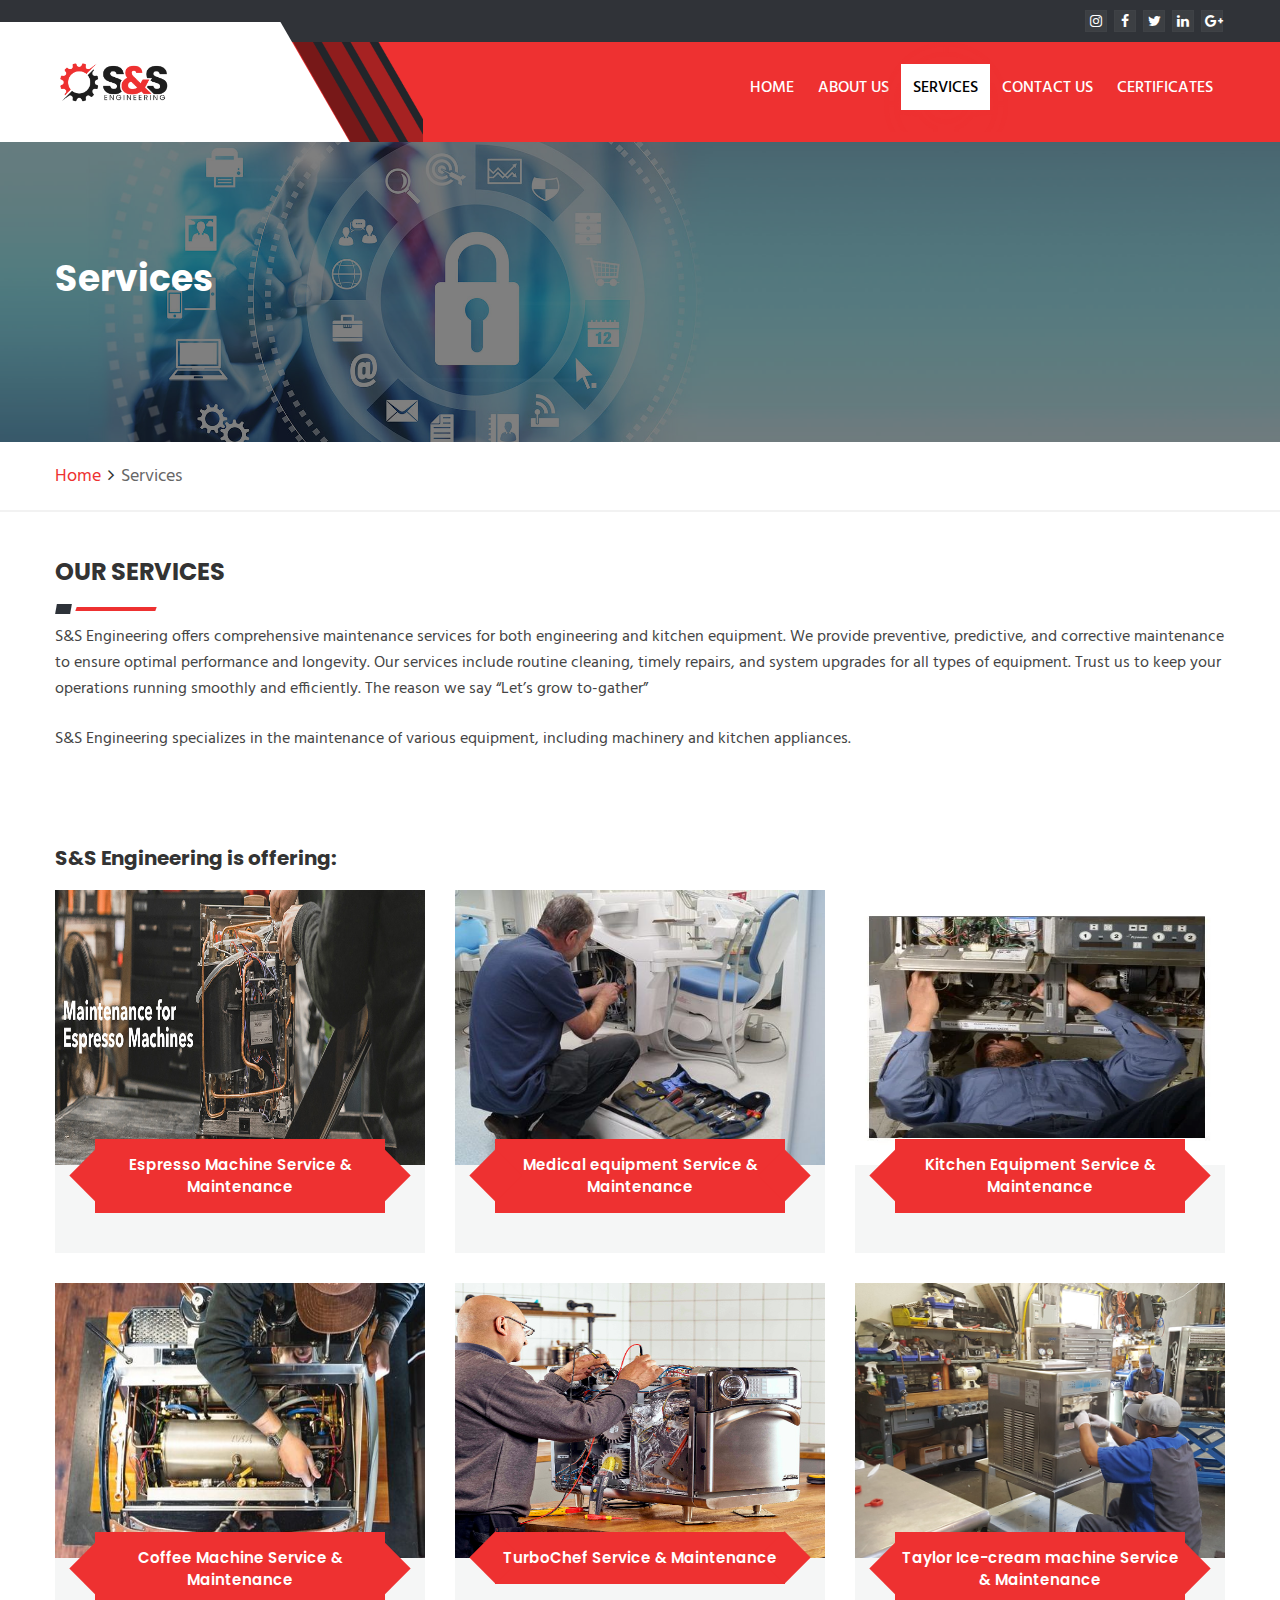
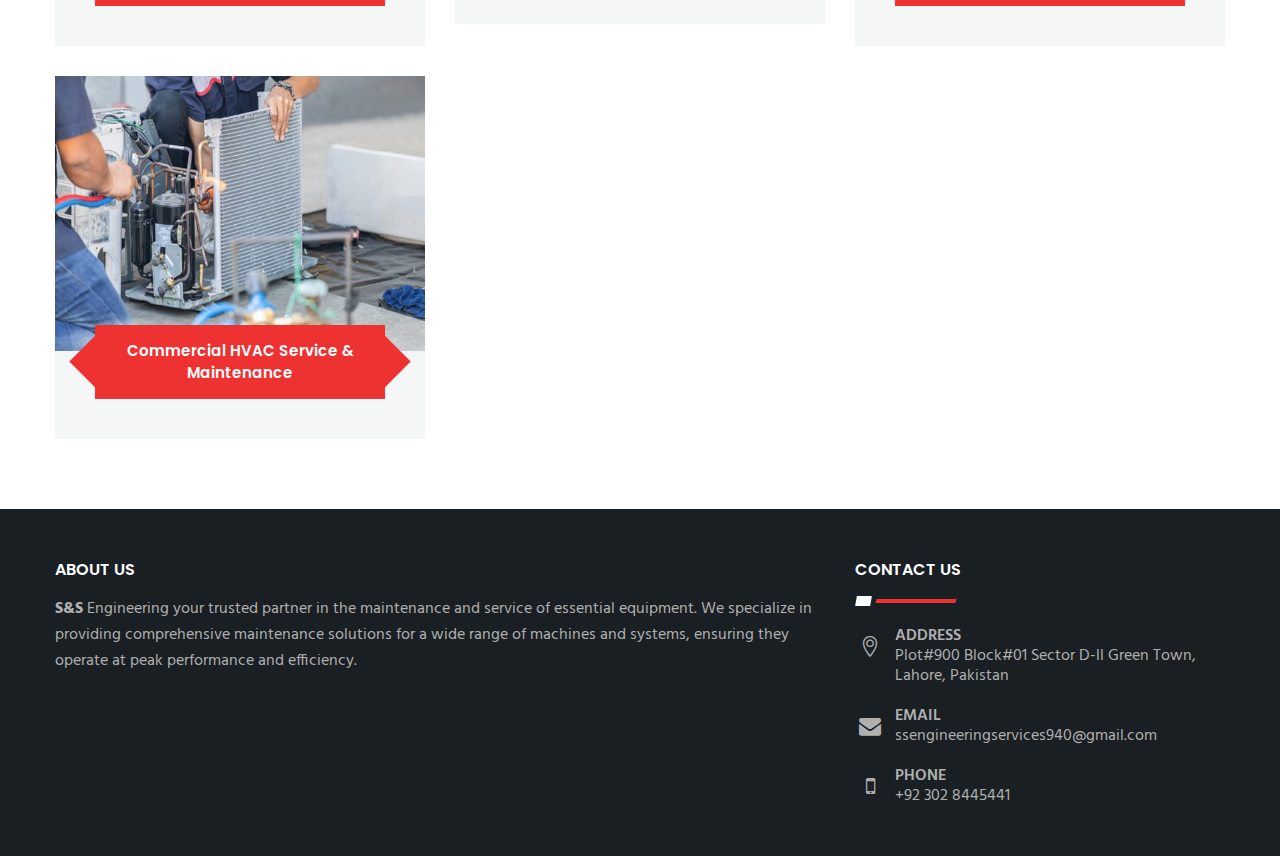
<file: services.html>
<html lang="en">
  <head>
    <!-- META -->
    <meta charset="utf-8" />
    <meta http-equiv="X-UA-Compatible" content="IE=edge" />
    <meta name="keywords" content="" />
    <meta name="author" content="" />
    <meta name="robots" content="" />
    <meta name="description" content="" />
    <meta
      name="description"
      content="S&S Engineering is a leading provider of maintenance services for a wide range of essential equipment. Our expertise spans kitchen equipment, coffee machines, cold storage units, -85°C freezers, and various laboratory instruments. We ensure the optimal performance and longevity of your critical appliances, whether in a commercial kitchen, a bustling café, or a high-tech laboratory. With nearly a decade of experience, S&S Engineering prides itself on delivering reliable, efficient solutions and unwavering commitment to quality and customer satisfaction."
    />
    <meta property="og:title" content="S&S Engineering - Busisness Site" />
    <meta
      property="og:description"
      content="S&S Engineering is a leading provider of maintenance services for a wide range of essential equipment. Our expertise spans kitchen equipment, coffee machines, cold storage units, -85°C freezers, and various laboratory instruments. We ensure the optimal performance and longevity of your critical appliances, whether in a commercial kitchen, a bustling café, or a high-tech laboratory. With nearly a decade of experience, S&S Engineering prides itself on delivering reliable, efficient solutions and unwavering commitment to quality and customer satisfaction."
    />

    <!-- FAVICONS ICON -->

    <!-- PAGE TITLE HERE -->
    <title>Services - S&S Engineering</title>

    <!-- MOBILE SPECIFIC -->
    <meta name="viewport" content="width=device-width, initial-scale=1" />

    <!--[if lt IE 9]>
      <script src="https://s3.ap-south-1.amazonaws.com/dlab-html/autocare/xhtml/js/html5shiv.min.js"></script>
      <script src="https://s3.ap-south-1.amazonaws.com/dlab-html/autocare/xhtml/js/respond.min.js"></script>
    <![endif]-->

    <!-- STYLESHEETS -->
    <link rel="stylesheet" type="text/css" href="css/style.css" />
    <link rel="stylesheet" type="text/css" href="css/templete.css" />
    <link
      class="skin"
      rel="stylesheet"
      type="text/css"
      href="css/skin/skin-1.css"
    />
    <!-- Revolution Slider Css -->
    <link
      rel="stylesheet"
      type="text/css"
      href="plugins/revolution/css/settings.css"
    />
    <link
      rel="stylesheet"
      type="text/css"
      href="plugins/revolution/css/navigation.css"
    />
    <link
      rel="stylesheet"
      href="https://cdnjs.cloudflare.com/ajax/libs/font-awesome/4.7.0/css/font-awesome.min.css"
    />

    <style type="text/css">
      @font-face {
        font-weight: 400;
        font-style: normal;
        font-family: circular;

        src: url("chrome-extension://liecbddmkiiihnedobmlmillhodjkdmb/fonts/CircularXXWeb-Book.woff2")
          format("woff2");
      }

      @font-face {
        font-weight: 700;
        font-style: normal;
        font-family: circular;

        src: url("chrome-extension://liecbddmkiiihnedobmlmillhodjkdmb/fonts/CircularXXWeb-Bold.woff2")
          format("woff2");
      }
    </style>
  </head>
  <body
    id="bg"
    data-new-gr-c-s-check-loaded="14.1113.0"
    data-gr-ext-installed=""
  >
    <!--<div id="loading-area"></div>-->
    <div class="page-wraper">
      <!-- header -->
      <header
        class="site-header header mo-left header-style-1"
        style="height: 134px"
      >
        <!-- top bar -->
        <div class="top-bar">
          <div class="container">
            <div class="row d-flex justify-content-between">
              <div class="dlab-topbar-left"></div>
              <div class="dlab-topbar-right">
                <ul class="social-bx list-inline pull-right">
                  <li>
                    <a
                      href="javascript:void(0);"
                      class="fa fa-instagram"
                    ></a>
                  </li>
                  <li>
                    <a target="_blank" href="https://www.facebook.com/profile.php?id=61562511711860&mibextid=ZbWKwL" class="fa fa-facebook"></a>
                  </li>
                  <li>
                    <a href="javascript:void(0);" class="fa fa-twitter"></a>
                  </li>
                  <li>
                    <a target="_blank" href="https://www.linkedin.com/company/s-s-engineering-services-pvt-ltd/" class="fa fa-linkedin"></a>
                  </li>
                  <li>
                    <a href="javascript:void(0);" class="fa fa-google-plus"></a>
                  </li>
                </ul>
              </div>
            </div>
          </div>
        </div>
        <!-- top bar END-->
        <!-- main header -->
        <div
          class="sticky-header header-curve main-bar-wraper navbar-expand-lg"
        >
          <div class="main-bar bg-primary clearfix">
            <div class="container clearfix">
              <!-- website logo -->
              <div class="logo-header mostion">
                <a href="index.html"
                  ><img src="images/logo.png" width="193" height="89" alt=""
                /></a>
              </div>
              <!-- nav toggle button -->
              <button
                class="navbar-toggler collapsed navicon justify-content-end"
                type="button"
                data-toggle="collapse"
                data-target="#navbarNavDropdown"
                aria-controls="navbarNavDropdown"
                aria-expanded="false"
                aria-label="Toggle navigation"
              >
                <span></span>
                <span></span>
                <span></span>
              </button>

              <!-- main nav -->
              <div
                class="header-nav navbar-collapse collapse justify-content-end"
                id="navbarNavDropdown"
              >
                <ul class="nav navbar-nav nav-style">
                  <li id="index"><a href="index.html">Home</a></li>
                  <li id="about-us"><a href="about-us.html">About Us</a></li>
                  <li id="services"><a href="services.html">Services</a></li>
                  <li id="contact-us">
                    <a href="contact-us.html">Contact us</a>
                  </li>
                  
                  <li id="gallery">
                    <a href="certificate.html">Certificates</a>
                  </li>
                </ul>
              </div>
            </div>
          </div>
        </div>
        <!-- main header END -->
      </header>
      <!-- header END -->
      <!-- Content -->
      <div class="page-content" style="background-color: white">
        <!-- inner page banner -->
        <div
          class="dlab-bnr-inr overlay-black-middle"
          style="background-image: url(images/services.jpg)"
        >
          <div class="container">
            <div class="dlab-bnr-inr-entry">
              <h1 class="text-white">Services</h1>
            </div>
          </div>
        </div>
        <!-- inner page banner END -->
        <!-- Breadcrumb row -->
        <div class="breadcrumb-row">
          <div class="container">
            <ul class="list-inline">
              <li><a href="index.html">Home</a></li>
              <li>Services</li>
            </ul>
          </div>
        </div>
        <!-- Breadcrumb row END -->
        <!-- contact area -->
        <br /><br />
        <div class="container">
          <div class="section-content">
            <div class="row">
              <div class="col">
                <h2 class="text-uppercase">Our Services</h2>
                <div class="dlab-separator-outer">
                  <div class="dlab-separator bg-secondry style-skew"></div>
                </div>
                <div class="clear"></div>
                <p>
                  S&S Engineering offers comprehensive maintenance services for both engineering and kitchen equipment. We provide preventive, predictive, and corrective maintenance to ensure optimal performance and longevity. Our services include routine cleaning, timely repairs, and system upgrades for all types of equipment. Trust us to keep your operations running smoothly and efficiently. The reason we say “Let’s grow to-gather”
                </p>
                <p>
                  S&S Engineering specializes in the maintenance of various equipment, including machinery and kitchen appliances.
                </p>
              </div>
            </div>
          </div>
        </div>
        <div class="section-full bg-img-fix content-inner">
          <div class="container">
            <h3>S&S Engineering is offering:</h3>
           
            <div class="section-content">
              <div class="row">
                <div class="col-lg-4 col-md-4 col-sm-4 m-b30">
                  <div class="dlab-box">
                    <div class="dlab-media">
                      <img
                        src="uploads/maintenance-for-espresso-machines.jpg"
                        alt=""
                        style="height: 275px"
                      />
                    </div>
                    <div class="dlab-info p-a20 text-center bg-gray">
                      <div class="p-lr20">
                        <h4 class="m-a0 bg-primary service-head">
                          Espresso Machine Service & Maintenance
                        </h4>
                      </div>
                    </div>
                  </div>
                </div>
                <div class="col-lg-4 col-md-4 col-sm-4 m-b30">
                  <div class="dlab-box">
                    <div class="dlab-media">
                      <img
                        src="uploads/medical-equipment.jpg"
                        alt=""
                        style="height: 275px"
                      />
                    </div>
                    <div class="dlab-info p-a20 text-center bg-gray">
                      <div class="p-lr20">
                        <h4 class="m-a0 bg-primary service-head">
                          Medical equipment Service & Maintenance
                        </h4>
                      </div>
                    </div>
                  </div>
                </div>
                <div class="col-lg-4 col-md-4 col-sm-4 m-b30">
                  <div class="dlab-box">
                    <div class="dlab-media">
                      <img
                        src="uploads/kitchen-eqiupment.jpg"
                        alt=""
                        style="height: 275px"
                      />
                    </div>
                    <div class="dlab-info p-a20 text-center bg-gray">
                      <div class="p-lr20">
                        <h4 class="m-a0 bg-primary service-head">
                          Kitchen Equipment Service & Maintenance
                        </h4>
                      </div>
                    </div>
                  </div>
                </div>

                <div class="col-lg-4 col-md-4 col-sm-4 m-b30">
                  <div class="dlab-box">
                    <div class="dlab-media">
                      <img
                        src="uploads/cofee-machine.jpg"
                        alt=""
                        style="height: 275px"
                      />
                    </div>
                    <div class="dlab-info p-a20 text-center bg-gray">
                      <div class="p-lr20">
                        <h4 class="m-a0 bg-primary service-head">
                          Coffee Machine Service & Maintenance
                        </h4>
                      </div>
                    </div>
                  </div>
                </div>
                <div class="col-lg-4 col-md-4 col-sm-4 m-b30">
                  <div class="dlab-box">
                    <div class="dlab-media">
                      <img
                        src="uploads/Service_and_repairng.jpg"
                        alt=""
                        style="height: 275px"
                      />
                    </div>
                    <div class="dlab-info p-a20 text-center bg-gray">
                      <div class="p-lr20">
                        <h4 class="m-a0 bg-primary service-head">
                          TurboChef Service & Maintenance
                        </h4>
                      </div>
                    </div>
                  </div>
                </div>
                <div class="col-lg-4 col-md-4 col-sm-4 m-b30">
                  <div class="dlab-box">
                    <div class="dlab-media">
                      <img
                        src="uploads/Technician_SF.jpg"
                        alt=""
                        style="height: 275px"
                      />
                    </div>
                    <div class="dlab-info p-a20 text-center bg-gray">
                      <div class="p-lr20">
                        <h4 class="m-a0 bg-primary service-head">
                          Taylor Ice-cream machine Service & Maintenance
                        </h4>
                      </div>
                    </div>
                  </div>
                </div>
                <div class="col-lg-4 col-md-4 col-sm-4 m-b30">
                  <div class="dlab-box">
                    <div class="dlab-media">
                      <img
                        src="uploads/commercial.jpg"
                        alt=""
                        style="height: 275px"
                      />
                    </div>
                    <div class="dlab-info p-a20 text-center bg-gray">
                      <div class="p-lr20">
                        <h4 class="m-a0 bg-primary service-head">
                          Commercial HVAC Service & Maintenance
                        </h4>
                      </div>
                    </div>
                  </div>
                </div>
                
              </div>
            </div>
          </div>
        </div>
        <!-- Our Services END -->
      </div>
      <!-- Content END-->
      <!-- Footer -->
      <footer class="site-footer" style="display: block; height: 419px">
       
        <!-- footer top part -->
        <div class="footer-top">
          <div class="container">
            <div class="row">
              <div class="col-lg-8 col-md-6 col-sm-6 footer-col-4">
                <h4 class="m-b15 text-uppercase">About Us</h4>
                <div class="widget recent-posts-entry">
                  <p>
                    <b>S&S</b> Engineering your trusted partner in the maintenance and service of essential equipment. We specialize in providing comprehensive maintenance solutions for a wide range of machines and systems, ensuring they operate at peak performance and efficiency.
                  </p>
                </div>
              </div>

              <div class="col-lg-4 col-md-6 col-sm-6 footer-col-4">
                <div class="widget widget_getintuch">
                  <h4 class="m-b15 text-uppercase">Contact us</h4>
                  <div class="dlab-separator-outer m-b10">
                    <div class="dlab-separator bg-white style-skew"></div>
                  </div>
                  <ul>
                    <li>
                      <i class="ti-location-pin"></i><strong>address</strong>
                      Plot#900 Block#01 Sector D-ll Green Town, Lahore, Pakistan
                    </li>

                    <li>
                      <i class="fa fa-envelope"></i
                      ><strong>email</strong>ssengineeringservices940@gmail.com
                    </li>
                    <li>
                      <i class="fa fa-mobile"></i><strong>phone</strong>+92 302 8445441
                    </li>
                  </ul>
                </div>
              </div>
            </div>
          </div>
        </div>
        
      </footer>
      <!-- Footer END-->
      <!-- scroll top button -->
      <button class="scroltop fa fa-arrow-up style5"></button>
    </div>

    <!-- JavaScript  files ========================================= -->
    <script src="js/jquery.min.js"></script>
    <!-- JQUERY.MIN JS -->
    <script src="plugins/bootstrap/js/popper.min.js"></script>
    <!-- BOOTSTRAP.MIN JS -->
    <script src="plugins/bootstrap/js/bootstrap.min.js"></script>
    <!-- BOOTSTRAP.MIN JS -->
    <script src="plugins/bootstrap-select/bootstrap-select.min.js"></script>
    <!-- FORM JS -->
    <script src="plugins/bootstrap-touchspin/jquery.bootstrap-touchspin.js"></script>
    <!-- FORM JS -->
    <script src="plugins/magnific-popup/magnific-popup.js"></script>
    <!-- MAGNIFIC POPUP JS -->
    <script src="plugins/counter/waypoints-min.js"></script>
    <!-- WAYPOINTS JS -->
    <script src="plugins/counter/counterup.min.js"></script>
    <!-- COUNTERUP JS -->
    <script src="plugins/imagesloaded/imagesloaded.js"></script>
    <!-- IMAGESLOADED -->
    <script src="plugins/masonry/masonry-3.1.4.js"></script>
    <!-- MASONRY -->
    <script src="plugins/masonry/masonry.filter.js"></script>
    <!-- MASONRY -->
    <script src="plugins/owl-carousel/owl.carousel.js"></script>
    <!-- OWL SLIDER -->
    <script src="js/custom.js"></script>
    <!-- CUSTOM FUCTIONS  -->
    <script src="js/dz.carousel.js"></script>
    <!-- SORTCODE FUCTIONS  -->

    <script src="js/dz.ajax.js"></script>
    <!-- CONTACT JS -->
    <!-- REVOLUTION JS FILES -->
    <script src="plugins/revolution/js/jquery.themepunch.tools.min.js"></script>
    <script src="plugins/revolution/js/jquery.themepunch.revolution.min.js"></script>
    <!-- Slider revolution 5.0 Extensions  (Load Extensions only on Local File Systems !  The following part can be removed on Server for On Demand Loading) -->
    <script src="plugins/revolution/js/extensions/revolution.extension.actions.min.js"></script>
    <script src="plugins/revolution/js/extensions/revolution.extension.carousel.min.js"></script>
    <script src="plugins/revolution/js/extensions/revolution.extension.kenburn.min.js"></script>
    <script src="plugins/revolution/js/extensions/revolution.extension.layeranimation.min.js"></script>
    <script src="plugins/revolution/js/extensions/revolution.extension.migration.min.js"></script>
    <script src="plugins/revolution/js/extensions/revolution.extension.navigation.min.js"></script>
    <script src="plugins/revolution/js/extensions/revolution.extension.parallax.min.js"></script>
    <script src="plugins/revolution/js/extensions/revolution.extension.slideanims.min.js"></script>

    <script src="plugins/revolution/js/extensions/revolution.extension.video.min.js"></script>
    <script src="js/rev.slider.js"></script>
    <script>
      jQuery(document).ready(function () {
        "use strict";
        dz_rev_slider_2();
      }); /*ready*/
    </script>
  </body>
</html>
</file>
<file: css/style.css>
/* ===================================
/* ===================================
  * CSS TABLE CONTENT *  
======================================
1. GENERAL
2. HEADINGS
3. TEXT & PARAGRAPH
4. LISTS
5. BOX SPACING (inner & outer)
	>padding
	>marging
	----------------
6. BOX MAX-WIDTH CSS
7. POSITIONS ( absolute & relative & statice & z-index )
8. COLOR (text & background)
	>text color
	>background color
	----------------
9. IMAGES OVERLAY EFFECTS (overly animation on images)
10. IMAGES EFFECTS (image animation in images)
	 >image-opacity
	 >image-zoom
	 >image-zoom-slow
	 >image-shrink
	 >image-side-pan
	 >image-vertical-pan
	 >image-fade-in
	 >image-fade-out 
	 >image-rotate
	 >image-sepia
	 >image-blurr
	 >image-blurr-invert
	 >image off color
	 >image on color
	 ----------------
11. CONTENT SHOW ON IMAGE BOX
12. FORM ELEMENTS
13. WP DEFAULT
14. HEADER (top part of page)
15. PAGE TOP BAR (left & right content)
16. LOGO ( company identify  symbol )
17. MAIN BAR ( place logo & main-navigation )
18. NAVIGATIONS
	>mena-menu
	>mobile-menu
	>footer-menu
	----------------
19. BANNER
20. SLIDER
	>rs slider
	>owl slider
	----------------
21. BLOG
22. WIDGETS
23. CUSTOMIZE CSS
	>set-radius
	>transition
	>float-clearfix
	----------------
24. SORTCODES 
	>Buttons
	>Title separators		
	>Deviders	
	>Lists & bullets	
	>Tabs
	>Accordians		
	>Carousels
	>Testimonials	
	>Pricing table
	>Alert box	
	>Modal pop
	>Social icons
	>Breadcrumb
	>Tables
	>Image effects
	>Icon boxes
	----------------
25. PAGINATION
26. FOOTER
27. PAGE-CONTENT
28. INNER-CONTENT
29. SIDE-NAV
30. ONE-PAGE-LAYOUT
======================================
  * END TABLE CONTENT *  
======================================
*/

/*--------------------------------------------------------------
   Imported styles 
---------------------------------------------------------------*/
@import url('https://fonts.googleapis.com/css?family=Hind:300,400,500,600,700|Lato:100,100i,300,300i,400,400i,700,700i,900,900i|Montserrat:100,100i,200,200i,300,300i,400,400i,500,500i,600,600i,700,700i,800,800i,900,900i|Nunito:200,200i,300,300i,400,400i,600,600i,700,700i,800,800i,900,900i|Open+Sans:300,300i,400,400i,600,600i,700,700i,800,800i|PT+Serif:400,400i,700,700i|Poppins:100,100i,200,200i,300,300i,400,400i,500,500i,600,600i,700,700i,800,800i,900,900i|Roboto+Slab:100,300,400,700|Raleway:100,100i,200,200i,300,300i,400,400i,500,500i,600,600i,700,700i,800,800i,900,900i|Roboto:100,100i,300,300i,400,400i,500,500i,700,700i,900,900i');

/*
font-family: 'Hind', sans-serif;
font-family: 'Montserrat', sans-serif;
font-family: 'Poppins', sans-serif;
font-family: 'Nunito', sans-serif;
font-family: 'Roboto', sans-serif;
font-family: 'Roboto Slab', serif;
font-family: 'PT Serif', serif;
font-family: 'Open Sans', sans-serif;
font-family: 'Lato', sans-serif;
font-family: 'Raleway', sans-serif;
*/

@import url("../plugins/bootstrap/css/bootstrap.min.css");
@import url("../plugins/fontawesome/css/font-awesome.min.css");
@import url("../plugins/themify/themify-icons.css");
@import url("../plugins/owl-carousel/owl.carousel.css");
@import url("../plugins/bootstrap-select/bootstrap-select.min.css");
@import url("../plugins/magnific-popup/magnific-popup.css");
@import url("../plugins/animate/animate.css");
@import url("../plugins/scroll/scrollbar.css");
@import url("../plugins/switcher/css/switcher.css");

/*--------------------------------------------------------------
1. GENERAL 
---------------------------------------------------------------*/
body {
    background-color: #FFF;
    font-family: 'Hind', sans-serif;
    font-size: 16px;
    font-weight: 400;
    color: #444444;
    padding: 0;
    margin: 0;
    overflow-x: hidden;
}
a {
    color: #EFBB20;
    outline: 0 none;
    text-decoration: none;
}
a:hover,
a:focus {
    text-decoration: none;
    outline: 0 none;
}
a:active,
a:hover {
    color: #333333;
}
p a {
    color: #333333;
}
img {
    border-style: none;
    height: auto;
    max-width: 100%;
    vertical-align: middle;
}
hr {
    clear: both;
}
section,
article,
aside,
details,
figcaption,
figure,
footer,
header,
hgroup,
main,
menu,
nav,
summary {
    display: block;
}
address {
    font-style: italic;
}
table {
    background-color: transparent;
    width: 100%;
}
table thead th {
    color: #333;
}
table td {
    padding: 15px 10px;
}
p,
address,
pre,
hr,
ul,
ol,
dl,
dd,
table {
    margin-bottom: 24px;
}
.overflow-hide {
    overflow: hidden;
}
.overflow-auto {
    overflow: auto;
}
.clear {
    clear: both;
}
.pull-none {
    float: none;
}
::-moz-selection {
    background: #3396d1;
    color: #fff;
}
::selection {
    background: #3396d1;
    color: #fff;
}

/*---------------------------------------------------------------
2. HEADINGS 
---------------------------------------------------------------*/

h1,
h2,
h3,
h4,
h5,
h6 {
    color: #333333;
    font-family:"Poppins",sans-serif;
}
h1 a,
h2 a,
h3 a,
h4 a,
h5 a,
h6 a {
    color: #333333;
}
h1 {
    font-size: 36px;
    line-height: 36px;
    margin-bottom: 25px;
	font-weight: 700;
}
h2 {
    font-size: 24px;
    line-height: 24px;
    margin-bottom: 20px;
	font-weight: 700;
}
h3 {
    font-size: 20px;
    line-height: 24px;
    margin-bottom: 20px;
	font-weight: 700;
}
h4 {
    font-size: 16px;
    line-height: 22px;
    margin-bottom: 15px;
	font-weight: 600;
}
h5 {
    font-size: 16px;
    line-height: 22px;
    margin-bottom: 10px;
	font-weight: 600;
}
h6 {
    font-size: 14px;
    line-height: 18px;
    margin-bottom: 10px;
	font-weight: 600;
}

/*---------------------------------------------------------------
3. TEXT & PARAGRAPH
---------------------------------------------------------------*/

p {
    line-height: 26px;
    margin-bottom: 24px;
}
strong {
    font-weight: 500;
}
/*text align*/

.text-left {
    text-align: left;
}
.text-center {
    text-align: center;
}
.text-right {
    text-align: right;
}
.text-justify {
    text-align: justify
}
/*text vertical align*/

.v-align-t {
    vertical-align: top;
}
.v-align-m {
    vertical-align: middle;
}
.v-align-b {
    vertical-align: bottom;
}
/*text no line brack*/

.text-nowrap {
    white-space: nowrap
}
/*text transform*/

.text-lowercase {
    text-transform: lowercase
}
.text-uppercase {
    text-transform: uppercase
}
.text-capitalize {
    text-transform: capitalize
}
/*text size*/

.font-14 {
    font-size: 14px;
}
.font-16 {
    font-size: 16px;
}
.font-18 {
    font-size: 18px;
}
.font-20 {
    font-size: 20px;
}
.font-22 {
    font-size: 22px;
}
.font-24 {
    font-size: 24px;
}
.font-26 {
    font-size: 26px;
}
/*text weight*/

.font-weight-300 {
    font-weight: 300;
}
.font-weight-400 {
    font-weight: 400;
}
.font-weight-500 {
    font-weight: 500;
}
.font-weight-600 {
    font-weight: 600;
}
.font-weight-700 {
    font-weight: 700;
}
.font-weight-800 {
    font-weight: 800;
}
.font-weight-900 {
    font-weight: 900;
}

/*---------------------------------------------------------------
4. LISTS 
---------------------------------------------------------------*/

dl,
ul,
ol {
    list-style-position: outside;
    padding: 0;
}
ul,
ol {
    margin-bottom: 24px;
}
ul li,
ol li {
    padding: 0;
}
dl {
    margin-left: 0;
    margin-bottom: 30px;
}
dl dd {
    margin-bottom: 10px;
}

/*---------------------------------------------------------------
5. BOX SPACING (inner & outer)
	>padding
	>marging
---------------------------------------------------------------*/
/*== >padding (around) ======*/

.p-a0 {
    padding: 0;
}
.p-a5 {
    padding: 5px;
}
.p-a10 {
    padding: 10px;
}
.p-a15 {
    padding: 15px;
}
.p-a20 {
    padding: 20px;
}
.p-a25 {
    padding: 25px;
}
.p-a30 {
    padding: 30px;
}
.p-a40 {
    padding: 40px;
}
.p-a50 {
    padding: 50px;
}
.p-a60 {
    padding: 60px;
}
.p-a70 {
    padding: 70px;
}
.p-a80 {
    padding: 80px;
}
.p-a90 {
    padding: 90px;
}
.p-a100 {
    padding: 100px;
}
/*== >Padding (top) ==*/

.p-t0 {
    padding-top: 0;
}
.p-t5 {
    padding-top: 5px;
}
.p-t10 {
    padding-top: 10px;
}
.p-t15 {
    padding-top: 15px;
}
.p-t20 {
    padding-top: 20px;
}
.p-t30 {
    padding-top: 30px;
}
.p-t40 {
    padding-top: 40px;
}
.p-t50 {
    padding-top: 50px;
}
.p-t60 {
    padding-top: 60px;
}
.p-t70 {
    padding-top: 70px;
}
.p-t80 {
    padding-top: 80px;
}
.p-t90 {
    padding-top: 90px;
}
.p-t100 {
    padding-top: 100px;
}
/*== >Padding (bottom) ==*/

.p-b0 {
    padding-bottom: 0;
}
.p-b5 {
    padding-bottom: 5px;
}
.p-b10 {
    padding-bottom: 10px;
}
.p-b15 {
    padding-bottom: 15px;
}
.p-b20 {
    padding-bottom: 20px;
}
.p-b30 {
    padding-bottom: 30px;
}
.p-b40 {
    padding-bottom: 40px;
}
.p-b50 {
    padding-bottom: 50px;
}
.p-b60 {
    padding-bottom: 60px;
}
.p-b70 {
    padding-bottom: 70px;
}
.p-b80 {
    padding-bottom: 80px;
}
.p-b90 {
    padding-bottom: 90px;
}
.p-b100 {
    padding-bottom: 100px;
}
/*== >Padding (left) ==*/

.p-l0 {
    padding-left: 0;
}
.p-l5 {
    padding-left: 5px;
}
.p-l10 {
    padding-left: 10px;
}
.p-l15 {
    padding-left: 15px;
}
.p-l20 {
    padding-left: 20px;
}
.p-l30 {
    padding-left: 30px;
}
.p-l40 {
    padding-left: 40px;
}
.p-l50 {
    padding-left: 50px;
}
.p-l60 {
    padding-left: 60px;
}
.p-l70 {
    padding-left: 70px;
}
.p-l80 {
    padding-left: 80px;
}
.p-l90 {
    padding-left: 90px;
}
.p-l100 {
    padding-left: 100px;
}
/*== >Padding (right) ==*/

.p-r0 {
    padding-right: 0;
}
.p-r5 {
    padding-right: 5px;
}
.p-r10 {
    padding-right: 10px;
}
.p-r15 {
    padding-right: 15px;
}
.p-r20 {
    padding-right: 20px;
}
.p-r30 {
    padding-right: 30px;
}
.p-r40 {
    padding-right: 40px;
}
.p-r50 {
    padding-right: 50px;
}
.p-r60 {
    padding-right: 60px;
}
.p-r70 {
    padding-right: 70px;
}
.p-r80 {
    padding-right: 80px;
}
.p-r90 {
    padding-right: 90px;
}
.p-r100 {
    padding-right: 100px;
}
/*== >Padding (left right) ==*/

.p-lr0 {
    padding-left: 0;
    padding-right: 0;
}
.p-lr5 {
    padding-left: 5px;
    padding-right: 5px;
}
.p-lr10 {
    padding-left: 10px;
    padding-right: 10px;
}
.p-lr15 {
    padding-left: 15px;
    padding-right: 15px;
}
.p-lr20 {
    padding-left: 20px;
    padding-right: 20px;
}
.p-lr30 {
    padding-left: 30px;
    padding-right: 30px;
}
.p-lr40 {
    padding-left: 40px;
    padding-right: 40px;
}
.p-lr50 {
    padding-left: 50px;
    padding-right: 50px;
}
.p-lr60 {
    padding-left: 60px;
    padding-right: 60px;
}
.p-lr70 {
    padding-left: 70px;
    padding-right: 70px;
}
.p-lr80 {
    padding-left: 80px;
    padding-right: 80px;
}
.p-lr90 {
    padding-left: 90px;
    padding-right: 90px;
}
.p-lr100 {
    padding-left: 100px;
    padding-right: 100px;
}
/*== >Padding (top bottom) ==*/

.p-tb0 {
    padding-bottom: 0;
    padding-top: 0;
}
.p-tb5 {
    padding-bottom: 5px;
    padding-top: 5px;
}
.p-tb10 {
    padding-bottom: 10px;
    padding-top: 10px;
}
.p-tb15 {
    padding-bottom: 15px;
    padding-top: 15px;
}
.p-tb20 {
    padding-bottom: 20px;
    padding-top: 20px;
}
.p-tb30 {
    padding-bottom: 30px;
    padding-top: 30px;
}
.p-tb40 {
    padding-bottom: 40px;
    padding-top: 40px;
}
.p-tb50 {
    padding-bottom: 50px;
    padding-top: 50px;
}
.p-tb60 {
    padding-bottom: 60px;
    padding-top: 60px;
}
.p-tb70 {
    padding-bottom: 70px;
    padding-top: 70px;
}
.p-tb80 {
    padding-bottom: 80px;
    padding-top: 80px;
}
.p-tb90 {
    padding-bottom: 90px;
    padding-top: 90px;
}
.p-tb100 {
    padding-bottom: 100px;
    padding-top: 100px;
}
/*== >margin (around) ======*/
.m-auto{ 
	margin:auto;
}
.m-a0 {
    margin: 0;
}
.m-a5 {
    margin: 5px;
}
.m-a10 {
    margin: 10px;
}
.m-a15 {
    margin: 15px;
}
.m-a20 {
    margin: 20px;
}
.m-a30 {
    margin: 30px;
}
.m-a40 {
    margin: 40px;
}
.m-a50 {
    margin: 50px;
}
.m-a60 {
    margin: 60px;
}
.m-a70 {
    margin: 70px;
}
.m-a80 {
    margin: 80px;
}
.m-a90 {
    margin: 90px;
}
.m-a100 {
    margin: 100px;
}
/*== >marging (top) ==*/

.m-t0 {
    margin-top: 0;
}
.m-t5 {
    margin-top: 5px;
}
.m-t10 {
    margin-top: 10px;
}
.m-t15 {
    margin-top: 15px;
}
.m-t20 {
    margin-top: 20px;
}
.m-t30 {
    margin-top: 30px;
}
.m-t40 {
    margin-top: 40px;
}
.m-t50 {
    margin-top: 50px;
}
.m-t60 {
    margin-top: 60px;
}
.m-t70 {
    margin-top: 70px;
}
.m-t80 {
    margin-top: 80px;
}
.m-t90 {
    margin-top: 90px;
}
.m-t100 {
    margin-top: 100px;
}
/*== >marging (bottom) ==*/

.m-b0 {
    margin-bottom: 0;
}
.m-b5 {
    margin-bottom: 5px;
}
.m-b10 {
    margin-bottom: 10px;
}
.m-b15 {
    margin-bottom: 15px;
}
.m-b20 {
    margin-bottom: 20px;
}
.m-b30 {
    margin-bottom: 30px;
}
.m-b40 {
    margin-bottom: 40px;
}
.m-b50 {
    margin-bottom: 50px;
}
.m-b60 {
    margin-bottom: 60px;
}
.m-b70 {
    margin-bottom: 70px;
}
.m-b80 {
    margin-bottom: 80px;
}
.m-b90 {
    margin-bottom: 90px;
}
.m-b100 {
    margin-bottom: 100px;
}
/*== >marging (left) ==*/

.m-l0 {
    margin-left: 0;
}
.m-l5 {
    margin-left: 5px;
}
.m-l10 {
    margin-left: 10px;
}
.m-l15 {
    margin-left: 15px;
}
.m-l20 {
    margin-left: 20px;
}
.m-l30 {
    margin-left: 30px;
}
.m-l40 {
    margin-left: 40px;
}
.m-l50 {
    margin-left: 50px;
}
.m-l60 {
    margin-left: 60px;
}
.m-l70 {
    margin-left: 70px;
}
.m-l80 {
    margin-left: 80px;
}
.m-l90 {
    margin-left: 90px;
}
.m-l100 {
    margin-left: 100px;
}
/*== >marging (right) ==*/

.m-r0 {
    margin-right: 0;
}
.m-r5 {
    margin-right: 5px;
}
.m-r10 {
    margin-right: 10px;
}
.m-r15 {
    margin-right: 15px;
}
.m-r20 {
    margin-right: 20px;
}
.m-r30 {
    margin-right: 30px;
}
.m-r40 {
    margin-right: 40px;
}
.m-r50 {
    margin-right: 50px;
}
.m-r60 {
    margin-right: 60px;
}
.m-r70 {
    margin-right: 70px;
}
.m-r80 {
    margin-right: 80px;
}
.m-r90 {
    margin-right: 90px;
}
.m-r100 {
    margin-right: 100px;
}
/*== >marging (left right) ==*/

.m-lr0 {
    margin-left: 0;
    margin-right: 0;
}
.m-lr5 {
    margin-left: 5px;
    margin-right: 5px;
}
.m-lr10 {
    margin-left: 10px;
    margin-right: 10px;
}
.m-lr15 {
    margin-left: 15px;
    margin-right: 15px;
}
.m-lr20 {
    margin-left: 20px;
    margin-right: 20px;
}
.m-lr30 {
    margin-left: 30px;
    margin-right: 30px;
}
.m-lr40 {
    margin-left: 40px;
    margin-right: 40px;
}
.m-lr50 {
    margin-left: 50px;
    margin-right: 50px;
}
.m-lr60 {
    margin-left: 60px;
    margin-right: 60px;
}
.m-lr70 {
    margin-left: 70px;
    margin-right: 70px;
}
.m-lr80 {
    margin-left: 80px;
    margin-right: 80px;
}
.m-lr90 {
    margin-left: 90px;
    margin-right: 90px;
}
.m-lr100 {
    margin-left: 100px;
    margin-right: 100px;
}
/*== >marging (top bottom) ==*/

.m-tb0 {
    margin-bottom: 0;
    margin-top: 0;
}
.m-tb5 {
    margin-bottom: 5px;
    margin-top: 5px;
}
.m-tb10 {
    margin-bottom: 10px;
    margin-top: 10px;
}
.m-tb15 {
    margin-bottom: 15px;
    margin-top: 15px;
}
.m-tb20 {
    margin-bottom: 20px;
    margin-top: 20px;
}
.m-tb30 {
    margin-bottom: 30px;
    margin-top: 30px;
}
.m-tb40 {
    margin-bottom: 40px;
    margin-top: 40px;
}
.m-tb50 {
    margin-bottom: 50px;
    margin-top: 50px;
}
.m-tb60 {
    margin-bottom: 60px;
    margin-top: 60px;
}
.m-tb70 {
    margin-bottom: 70px;
    margin-top: 70px;
}
.m-tb80 {
    margin-bottom: 80px;
    margin-top: 80px;
}
.m-tb90 {
    margin-bottom: 90px;
    margin-top: 90px;
}
.m-tb100 {
    margin-bottom: 100px;
    margin-top: 100px;
}
/*== > colum gap less ==*/

.no-col-gap [class*="col-xs-"],
.no-col-gap [class*="col-sm-"],
.no-col-gap [class*="col-md-"],
.no-col-gap [class*="col-lg-"] {
    padding-left: 0;
    padding-right: 0;
}

/*---------------------------------------------------------------
6. BOX MAX-WIDTH CSS
---------------------------------------------------------------*/

.max-w100 {
    max-width: 100px;
}
.max-w200 {
    max-width: 200px;
}
.max-w300 {
    max-width: 300px;
}
.max-w400 {
    max-width: 400px;
}
.max-w500 {
    max-width: 500px;
}
.max-w600 {
    max-width: 600px;
}
.max-w700 {
    max-width: 700px;
}
.max-w800 {
    max-width: 800px;
}
.max-w900 {
    max-width: 900px;
}
.max-w1000 {
    max-width: 1000px;
}

/*---------------------------------------------------------------
7. POSITIONS ( absolute & relative & statice & z-index )
---------------------------------------------------------------*/

.absolute {
    position: absolute;
}
.relative {
    position: relative;
}
.static {
    position: static;
}
.z-index1 {
    z-index: 1;
}
.z-index2 {
    z-index: 2;
}
.z-index3 {
    z-index: 3;
}
.z-index4 {
    z-index: 4;
}
.z-index5 {
    z-index: 5;
}
.z-index6 {
    z-index: 6;
}
.z-index7 {
    z-index: 7;
}
.z-index8 {
    z-index: 8;
}
.z-index9 {
    z-index: 9;
}
.z-index10 {
    z-index: 10;
}
.z-index100 {
    z-index: 100;
}
.z-index999 {
    z-index: 999;
}

/*---------------------------------------------------------------
8. COLOR (text & background)
	>text color
	>background color
---------------------------------------------------------------*/
/*=== >text color===*/

.text-white {
    color: #fff;
}
.text-primary {
    color: #EFBB20;
}
.text-black {
    color: #000;
}
.text-gray {
    color: #f5f6f6;
}
.text-gray-dark {
    color: #d3d3d3;
}
.text-red {
    color: #F00;
}
.text-green {
    color: #090;
}
.text-yellow {
    color: #FF0;
}
/*=== >background color===*/

.bg-transparent {
    background-color: transparent;
}
.bg-primary {
    background-color: ;
}
.bg-white {
    background-color: #FFF;
}
.bg-black {
    background-color: #000;
}
.bg-black-light {
    background-color: #212121;
}
.bg-gray {
    background-color: #f5f6f6;
}
.bg-gray-dark {
    background-color: #d3d3d3;
}
.bg-red {
    background-color: #FF4045;
}
.bg-green {
    background-color: #38E225;
}
.bg-yellow {
    background-color: #F0F52E;
}
/*=== >background image===*/

.bg-img-fix {
    background-attachment: fixed;
	background-size:cover;
}

/*---------------------------------------------------------------
9. IMAGES OVERLAY EFFECTS (overly animation on images)
---------------------------------------------------------------*/

.dlab-img-overlay1,
.dlab-img-overlay2,
.dlab-img-overlay3,
.dlab-img-overlay4,
.dlab-img-overlay5,
.dlab-img-overlay6,
.dlab-img-overlay7,
.dlab-img-overlay8,
.dlab-img-overlay9 {
    position: relative;
}
.dlab-img-overlay1:before,
.dlab-img-overlay1:after,
.dlab-img-overlay2:before,
.dlab-img-overlay2:after,
.dlab-img-overlay3:before,
.dlab-img-overlay3:after,
.dlab-img-overlay4:before,
.dlab-img-overlay4:after,
.dlab-img-overlay5:before,
.dlab-img-overlay5:after,
.dlab-img-overlay6:before,
.dlab-img-overlay6:after,
.dlab-img-overlay7:before,
.dlab-img-overlay7:after,
.dlab-img-overlay8:before,
.dlab-img-overlay8:after,
.dlab-img-overlay9:before,
.dlab-img-overlay9:after {
    content: "";
    background: #000;
    position: absolute;
    left: 0;
    top: 0;
    width: 0;
    height: 0;
    opacity: 0.4;
    z-index: 1;
    -webkit-transition: all 0.3s linear;
    -moz-transition: all 0.3s linear;
    -ms-transition: all 0.3s linear;
    -o-transition: all 0.3s linear;
    transition: all 0.3s linear;
}
/*effect 1*/

.dlab-img-overlay1:before {
    width: 100%;
    height: 100%;
    opacity: 0;
}
.dlab-img-overlay1:hover:before,
.dlab-box:hover .dlab-img-overlay1:before {
    opacity: 0.5;
}
/*effect 2*/

.dlab-img-overlay2:before {
    width: 100%;
    height: 100%;
    opacity: 0;
    /* Permalink - use to edit and share this gradient: http://colorzilla.com/gradient-editor/#000000+0,000000+100&0+0,0.65+100 */
    
    background: -moz-linear-gradient(top, rgba(0, 0, 0, 0) 0%, rgba(0, 0, 0, 0.65) 100%);
    /* FF3.6-15 */
    
    background: -webkit-linear-gradient(top, rgba(0, 0, 0, 0) 0%, rgba(0, 0, 0, 0.65) 100%);
    /* Chrome10-25,Safari5.1-6 */
    
    background: linear-gradient(to bottom, rgba(0, 0, 0, 0) 0%, rgba(0, 0, 0, 0.65) 100%);
    /* W3C, IE10+, FF16+, Chrome26+, Opera12+, Safari7+ */
    
    filter: progid: DXImageTransform.Microsoft.gradient( startColorstr='#00000000', endColorstr='#a6000000', GradientType=0);
    /* IE6-9 */
}
.dlab-img-overlay2:hover:before,
.dlab-box:hover .dlab-img-overlay2:before {
    opacity: 0.9;
}
/*effect 3*/

.dlab-img-overlay3:before {
    left: 50%;
    top: 50%;
}
.dlab-img-overlay3:hover:before,
.dlab-box:hover .dlab-img-overlay3:before {
    width: 100%;
    height: 100%;
    top: 0;
    left: 0;
}
/*effect 4*/

.dlab-img-overlay4:before {
    left: 50%;
    top: 0;
    height: 100%;
}
.dlab-img-overlay4:hover:before,
.dlab-box:hover .dlab-img-overlay4:before {
    width: 100%;
    left: 0;
}
/*effect 5*/

.dlab-img-overlay5:before {
    left: 0;
    top: 50%;
    width: 100%;
}
.dlab-img-overlay5:hover:before,
.dlab-box:hover .dlab-img-overlay5:before {
    height: 100%;
    top: 0;
}
/*effect 6*/

.dlab-img-overlay6:before {
    left: 0;
    top: auto;
    bottom: 0;
    width: 100%;
}
.dlab-img-overlay6:hover:before,
.dlab-box:hover .dlab-img-overlay6:before {
    height: 100%;
}
/*effect 7*/

.dlab-img-overlay7:before,
.dlab-img-overlay7:after {
    height: 100%;
}
.dlab-img-overlay7:after {
    left: auto;
    right: 0;
}
.dlab-img-overlay7:hover:before,
.dlab-img-overlay7:hover:after,
.dlab-box:hover .dlab-img-overlay7:before,
.dlab-box:hover .dlab-img-overlay7:after {
    width: 50%;
}
/*effect 8*/

.dlab-img-overlay8:before,
.dlab-img-overlay8:after {
    height: 100%;
}
.dlab-img-overlay8:after {
    left: auto;
    right: 0;
}
.dlab-img-overlay8:hover:before,
.dlab-img-overlay8:hover:after,
.dlab-box:hover .dlab-img-overlay8:before,
.dlab-box:hover .dlab-img-overlay8:after {
    width: 100%;
    opacity: 0.3;
}
/*effect 9*/

.dlab-img-overlay9:before,
.dlab-img-overlay9:after {} .dlab-img-overlay9:after {
    left: auto;
    right: 0;
    top: auto;
    bottom: 0;
}
.dlab-img-overlay9:hover:before,
.dlab-img-overlay9:hover:after,
.dlab-box:hover .dlab-img-overlay9:before,
.dlab-box:hover .dlab-img-overlay9:after {
    width: 100%;
    height: 100%;
    opacity: 0.3;
}
/*effect 10*/

.dlab-img-overlay10:before,
.dlab-img-overlay10:after {
    width: 100%;
    height: 100%;
    opacity: 0;
}
.dlab-img-overlay10:hover:before,
.dlab-box:hover .dlab-img-overlay10:before {
    opacity: 0.5;
}
.dlab-img-overlay10:hover:after,
.dlab-box:hover .dlab-img-overlay10:after {
    width: 90%;
    height: 80%;
    left: 5%;
    top: 10%;
    opacity: 0.5;
    background: none;
    border: 1px dashed #FFFFFF;
}

/*---------------------------------------------------------------
10. IMAGES EFFECTS (image animation in images)
	 >image-opacity
	 >image-zoom
	 >image-zoom-slow
	 >image-shrink
	 >image-side-pan
	 >image-vertical-pan
	 >image-fade-in
	 >image-fade-out 
	 >image-rotate
	 >image-sepia
	 >image-blurr
	 >image-blurr-invert
	 >image off color
	 >image on color
---------------------------------------------------------------*/

.dlab-img-effect {
    position: relative;
    overflow: hidden;
    display: block;
}
.dlab-img-effect img {
    display: block;
    margin: 0;
    width: 100%;
    height: auto;
    box-shadow: 0 0 0 rgba(0, 0, 0, 0);
    -webkit-box-shadow: 0 0 0 rgba(0, 0, 0, 0);
    -moz-box-shadow: 0 0 0 rgba(0, 0, 0, 0);
    transition: all 0.25s;
    -moz-transition: all 0.25s;
    -webkit-transition: all 0.25s;
    -o-transition: all 0.25s;
}
/* >image-opacity */

.dlab-img-effect.opacity img:hover {
    opacity: 0.8;
    -moz-opacity: 0.8;
    -webkit-opacity: 0.8;
}
/* >image-zoom */

.dlab-img-effect.zoom-slow img {
    transition: all 10s;
    -moz-transition: all 10s;
    -webkit-transition: all 10s;
    -o-transition: all 10s;
}
.dlab-img-effect.zoom-slow:hover img {
    -moz-transform: scale(2);
    -webkit-transform: scale(2);
    -o-transform: scale(2);
    -ms-transform: scale(2);
    transform: scale(2);
}
/* >image-zoom-slow */

.dlab-img-effect.zoom:hover img {
    -moz-transform: scale(1.5);
    -webkit-transform: scale(1.5);
    -o-transform: scale(1.5);
    -ms-transform: scale(1.5);
    transform: scale(1.5);
}
/* >image-shrink */

.dlab-img-effect.shrink:hover img {
    transform: scale(0.8);
    -ms-transform: scale(0.8);
    -webkit-transform: scale(0.8);
    -o-transform: scale(0.8);
    -moz-transform: scale(0.8);
}
/* >image-side-pan */

.dlab-img-effect.side-pan:hover img {
    margin-left: -11%;
    transform: scale(1.2);
    -ms-transform: scale(1.2);
    -webkit-transform: scale(1.2);
    -o-transform: scale(1.2);
    -moz-transform: scale(1.2);
}
/* >image-vertical-pan */

.dlab-img-effect.vertical-pan:hover img {
    margin-top: -10%;
    transform: scale(1.2);
    -ms-transform: scale(1.2);
    -webkit-transform: scale(1.2);
    -o-transform: scale(1.2);
    -moz-transform: scale(1.2);
}
/* >image-fade-in */

.dlab-img-effect.fade-in {
    background: #000
}
.dlab-img-effect.fade-in img {
    opacity: 0.65;
    -moz-opacity: 0.65;
    -webkit-opacity: 0.65;
}
.dlab-img-effect.fade-in:hover img {
    opacity: 1;
    -moz-opacity: 1;
    -webkit-opacity: 1;
}
/* >image-fade-out */

.dlab-img-effect.fade-out {
    background: #000
}
.dlab-img-effect.fade-out:hover img {
    opacity: 0.7;
    -moz-opacity: 0.7;
    -webkit-opacity: 0.7;
}
/* >image-rotate */

.dlab-img-effect.rotate:hover img {
    -moz-transform: scale(1.5) rotate(-20deg);
    -webkit-transform: scale(1.5) rotate(-20deg);
    -o-transform: scale(1.5) rotate(-20deg);
    -ms-transform: scale(1.5) rotate(-20deg);
    transform: scale(1.5) rotate(-20deg);
}
/* >image-sepia */

.dlab-img-effect.sepia img {
    -webkit-filter: sepia(100%);
    filter: sepia(100%);
}
.algo-image-hover.sepia:hover img {
    -webkit-filter: sepia(0);
    filter: sepia(0);
}
/* >image-blurr */

.dlab-img-effect.blurr img {
    transition: all 0.2s;
    -moz-transition: all 0.2s;
    -webkit-transition: all 0.2s;
    -o-transition: all 0.2s;
}
.dlab-img-effect.blurr:hover img {
    filter: blur(3px);
    -webkit-filter: blur(3px);
    -moz-filter: blur(3px);
    -o-filter: blur(3px);
    -ms-filter: blur(3px);
}
/* >image-blurr-invert */

.dlab-img-effect.blurr-invert img {
    transition: all 0.2s;
    -moz-transition: all 0.2s;
    -webkit-transition: all 0.2s;
    -o-transition: all 0.2s;
}
.dlab-img-effect.blurr-invert img {
    filter: blur(3px);
    -webkit-filter: blur(3px);
    -moz-filter: blur(3px);
    -o-filter: blur(3px);
    -ms-filter: blur(3px);
}
.dlab-img-effect.blurr-invert:hover img {
    filter: blur(0px);
    -webkit-filter: blur(0px);
    -moz-filter: blur(0px);
    -o-filter: blur(0px);
    -ms-filter: blur(0px);
}
/* >image off color */

.dlab-img-effect.off-color img {
    filter: grayscale(0);
    -webkit-filter: grayscale(0);
    -moz-filter: grayscale(0);
    -o-filter: grayscale(0);
    -ms-filter: grayscale(0);
}
.dlab-img-effect.off-color:hover img {
    filter: grayscale(1);
    -webkit-filter: grayscale(1);
    -moz-filter: grayscale(1);
    -o-filter: grayscale(1);
    -ms-filter: grayscale(1);
}
/* >image on color */

.dlab-img-effect.on-color img {
    filter: grayscale(1);
    -webkit-filter: grayscale(1);
    -moz-filter: grayscale(1);
    -o-filter: grayscale(1);
    -ms-filter: grayscale(1);
}
.dlab-img-effect.on-color:hover img {
    filter: grayscale(0);
    -webkit-filter: grayscale(0);
    -moz-filter: grayscale(0);
    -o-filter: grayscale(0);
    -ms-filter: grayscale(0);
}

/*---------------------------------------------------------------
11. CONTENT SHOW ON IMAGE BOX
---------------------------------------------------------------*/
/* info box show */

.dlab-info-has {
    position: absolute;
    bottom: 0;
    left: 0;
    width: 100%;
    height: auto;
    padding: 20px;
    opacity: 0;
    margin-bottom: -100px;
    z-index: 2;
}
.dlab-info-has.p-a15 {
    padding: 15px;
}
.dlab-info-has.p-a20 {
    padding: 20px;
}
.dlab-info-has.bg-primary {
    background-color: rgba(27, 188, 232, 0.9);
}
.dlab-info-has.bg-green {
    background-color: rgba(106, 179, 62, 0.9);
}
.dlab-info-has.bg-black {
    background-color: rgba(0, 0, 0, 0.6);
}
.dlab-info-has.bg-white {
    background-color: rgba(255, 255, 255, 0.8)!important;
}
.dlab-info-has.bg-white h1,
.dlab-info-has.bg-white h2,
.dlab-info-has.bg-white h3,
.dlab-info-has.bg-white h4,
.dlab-info-has.bg-white h5,
.dlab-info-has.bg-white h6 {
    color: #3d474a;
}
.dlab-info-has.bg-white h1 a,
.dlab-info-has.bg-white h2 a,
.dlab-info-has.bg-white h3 a,
.dlab-info-has.bg-white h4 a,
.dlab-info-has.bg-white h5 a,
.dlab-info-has.bg-white h6 a {
    color: #3d474a;
}
.dlab-info-has.bg-white .dlab-info-has-text,
.dlab-info-has.bg-white p {
    color: #767676;
}
.dlab-info-has h1,
.dlab-info-has h2,
.dlab-info-has h3,
.dlab-info-has h4,
.dlab-info-has h5,
.dlab-info-has h6,
.dlab-info-has p,
.dlab-info-has-text,
.dlab-info-has a {
    color: #fff;
}
.dlab-info-has .dlab-info-has-text {
    margin-bottom: 20px;
    line-height: 24px;
}
.dlab-media {
    overflow: hidden;
    position: relative;
}
.dlab-box:hover .dlab-info-has,
.dlab-media:hover .dlab-info-has {
    opacity: 1;
    width: 100%;
    margin-bottom: 0;
}
/* without hover */

.dlab-info-has.no-hover {
    opacity: 1;
    width: 100%;
    margin-bottom: 0;
}
/* Skew */

.dlab-info-has.skew-has {
    border-top: 4px solid #2D3239;
    padding: 30px 15px 60px;
    -moz-transform: skewY(10deg);
    -webkit-transform: skewY(10deg);
    -o-transform: skewY(10deg);
    -ms-transform: skewY(10deg);
    transform: skewY(10deg);
    bottom: -35px;
}
.dlab-info-has.skew-has > * {
    -moz-transform: skewY(-10deg);
    -webkit-transform: skewY(-10deg);
    -o-transform: skewY(-10deg);
    -ms-transform: skewY(-10deg);
    transform: skewY(-10deg);
}

/*---------------------------------------------------------------
12. FORM ELEMENTS
---------------------------------------------------------------*/

label {
    font-weight: 600;
    margin-bottom: 10px;
}
.panel-default,
.panel-default > .panel-heading {
    border-color: #e7ecf1;
    color: inherit;
}
.panel-default > .panel-heading + .panel-collapse > .panel-body {
    border-top-color: #e7ecf1;
}
.form-group {
    margin-bottom: 25px;
}
.form-control {
    border-color: #e1e6eb;
    box-shadow: none;
    height: 40px;
    font-size: 15px;
    line-height: 20px;
    padding: 9px 12px;
}
.form-control:focus {
    border-color: #e1e1e1;
    outline: 0;
}
.form-control:focus,
.has-error .form-control:focus {
    -webkit-box-shadow: none;
    box-shadow: none;
}
.form-control.kv-fileinput-caption {
    height: 39px;
}
.form-group.form-inline .radio,
.form-group.form-inline .checkbox {
    margin-right: 15px;
}
/*input group*/

.input-group {
    width: 100%;
}
.input-group .form-control,
.input-group-prepend,
.input-group-btn {
    display: table-cell;
}
.input-group-prepend {
    background: #fff;
    border-color: #e1e1e1;
    padding: 6px 14px;
    font-size: 16px;
}
.input-group-prepend.font-size-20 {
    font-size: 20px;
}
.input-group-prepend.fixed-w {
    text-align: center;
    padding: 6px 0;
    width: 40px;
}
.input-group-prepend.v-align-t {
    line-height: 30px;
}
/*select box*/

.dropdown-menu {
    font-size: 13px;
}
.bootstrap-select:not([class*="col-"]):not([class*="form-control"]):not(.input-group-btn) {
    width: 100%;
}
.bootstrap-select .dropdown-toggle {
    border: 1px solid #e7ecf1 !important;
    background-color: #fff !important;
    height: 40px;
    font-size: 13px;
    color: #999;
}
.bootstrap-select .dropdown-toggle:after {
    display: none;
}
.bootstrap-select .dropdown-toggle:active,
.bootstrap-select .dropdown-toggle:focus,
.bootstrap-select .dropdown-toggle:hover {
    background-color: #fff !important;
    border: 1px solid #e9e9e9 !important;
    box-shadow: none !important;
    outline: 0px !important;
}
.bootstrap-select:active,
.bootstrap-select:focus {
    border: 0px !important;
    box-shadow: none !important;
    outline: 0px !important;
}
.bootstrap-select.show {
    box-shadow: none !important;
    outline: 0px !important;
}
.bootstrap-select.show .dropdown-toggle {
    box-shadow: none !important;
    outline: 0px !important;
}
.bootstrap-select.show.btn-group .dropdown-menu.inner{
	display:block;
}	
.bootstrap-select div.dropdown-menu {
    border: 1px solid #e9e9e9;
    border-radius: 0;
    box-shadow: none;
    margin-top: -1px;
    padding: 0;
    font-size: 13px;
}
.bootstrap-select div.dropdown-menu ul li {
    padding: 0;
}
.bootstrap-select div.dropdown-menu ul li a {
    padding: 5px 15px;
}
.bootstrap-select div.dropdown-menu ul li a img {
    border-radius: 100%;
    -webkit-border-radius: 100%;
    margin-right: 5px;
}
.bootstrap-select .bs-searchbox .form-control {
    padding: 5px 10px;
    height: 30px;
}
.bootstrap-select .dropdown-menu > li > a {
    display: block;
    padding: 3px 20px;
    clear: both;
    font-weight: 400;
    line-height: 1.42857143;
    color: #333;
	white-space: nowrap;
}
.bootstrap-select .dropdown-menu > li > a:hover {
	background-color:#f2f2f4;
	
}
/*radio & checkbox*/

input[type=checkbox],
input[type=radio] {
    display: ;
    opacity: 0;
    margin-left: 1px !important;
}
input[type=checkbox] + label,
input[type=radio] + label {
    display: block;
    padding-left: 20px !important;
    position: relative;
}
input[type=checkbox] + label:hover:before,
input[type=radio] + label:hover:before {
    border-color: #3396d1;
}
input[type=checkbox] + label:before,
input[type=radio] + label:before {
    background-color: #fff;
    border: 2px solid #b6b7b8;
    border-radius: 0px;
    content: "";
    display: inline-block;
    height: 16px;
    line-height: 1;
    margin-left: -20px;
    position: absolute;
    top: 2px;
    transition: all linear 0.1s;
    width: 16px;
}
input[type=checkbox] + label:after {
    color: #fff;
    content: "\f00c";
    font-family: FontAwesome;
    font-size: 0px;
    -webkit-font-smoothing: antialiased;
    left: 6px;
    position: absolute;
    top: 7px;
    transition: all linear 0.1s;
}
input[type=checkbox]:checked + label:before {
    border-width: 7px;
    border-color: #3396d1;
}
input[type=checkbox]:checked + label:after {
    font-size: 10px;
    left: 2px;
    top: 2px;
}
input[type=radio] + label:before {
    border-radius: 50%;
    content: "";
}
input[type=radio]:checked + label:before {
    border-color: #3396d1;
    border-width: 5px;
}
.form-inline .checkbox input[type="checkbox"],
.form-inline .radio input[type="radio"] {
    position: absolute;
    left: 0;
    bottom: 0;
}
/*touchspin input type number*/

.bootstrap-touchspin .input-group-btn-vertical {
    position: relative;
    white-space: nowrap;
    width: 1%;
    vertical-align: middle;
    display: table-cell;
}
.bootstrap-touchspin .input-group-btn-vertical > .btn {
    display: block;
    float: none;
    width: 100%;
    max-width: 100%;
    padding: 10px 10px 9px;
    margin-left: -1px;
    position: relative;
    border-width: 1px;
    border-style: solid;
    border-color: #e1e1e1;
    background: #FFF;
}
.bootstrap-touchspin .input-group-btn-vertical .bootstrap-touchspin-up {
    border-radius: 0;
    border-top-right-radius: 0;
}
.bootstrap-touchspin .input-group-btn-vertical .bootstrap-touchspin-down {
    margin-top: -2px;
    border-radius: 0;
    border-bottom-right-radius: 0;
}
.bootstrap-touchspin .input-group-btn-vertical i {
    position: absolute;
    top: 4px;
    left: 5px;
    font-size: 9px;
    font-weight: normal;
    color: #9fa0a1;
}
/*rating star*/

.input-rating input[type=radio] {
    display: none;
}
.input-rating input[type=radio] + label {
    display: inline-block;
    margin-left: -4px;
    padding-left: 0px !important;
    padding-right: 0px;
    width: 24px;
}
.input-rating input[type=radio] + label:first-of-type {
    margin-left: 0px;
}
.input-rating input[type=radio] + label:before {
    background-color: transparent;
    border: none;
    color: #ffd925;
    content: "\f006";
    display: inline-block;
    font-family: FontAwesome;
    font-size: 20px;
    -webkit-font-smoothing: antialiased;
    height: 14px;
    line-height: 1;
    margin-left: 0px;
    position: static;
    text-align: center;
    top: 2px;
    transition: none;
    width: 14px;
}
.input-rating input[type=radio]:checked + label:before,
.input-rating input[type=radio] + label.marked:before,
.input-rating input[type=radio] + label.filled:before,
.input-rating input[type=radio] + label.hovered.filled:before {
    content: "\f005";
}
.input-rating input[type=radio] + label.hovered:before {
    content: "\f006";
}
/*simple rating list*/

.rating-bx {
    color: #ffd925;
    font-size: 14px;
}
.rating-bx i {
    margin: 0 2px;
}
.rating-container .rating-stars::before {
    text-shadow: none;
}
.rating-container {
    color: #c8c8c8;
}
.rating-container .rating-stars {
    color: #3396d1;
}
/*validation symbol*/

.has-feedback label ~ .form-control-feedback {
    top: 31px;
}
/*loading*/

.loading-box {
    width: 100%;
    height: 100%;
    background-color: #FFF;
    position: fixed;
    left: 0;
    top: 0;
    opacity: 0.7;
    z-index: 9999;
}
.loading-pic {
    width: 70px;
    height: 70px;
    background: url(inc/images/loading.GIF) center no-repeat;
    position: fixed;
    left: 50%;
    top: 50%;
    margin: -35px;
    z-index: 99999;
}
/*loading - 2*/

.loading-cover,
.loading-srh-bar,
.loading-map {
    background: rgba(255, 255, 255, 0.8);
    position: absolute;
    left: 0;
    top: 0;
    width: 100%;
    height: 100%;
    z-index: 2;
}
.loading-cover .fa-spinner,
.loading-srh-bar .fa-spinner,
.loading-map .fa-spinner {
    position: absolute;
    left: 50%;
    top: 50%;
    margin: -10px;
    font-size: 25px;
    color: #333;
}
.dlab-banner-outer {
    margin-bottom: 0;
}
.dlab-success-top,
.dlab-error-top {
    margin-bottom: 0;
}
.alert-bx.alert-info {
    padding: 15px;
    border: 1px solid #bce8f1;
}

/*---------------------------------------------------------------
13. WP DEFAULT
---------------------------------------------------------------*/

.alignnone {
    margin: 0;
}
.aligncenter,
div.aligncenter {
    display: block;
    margin: 5px auto 15px;
}
.alignright {
    float: right;
    margin: 5px 0 25px 25px;
}
.alignleft {
    float: left;
    margin: 5px 25px 25px 0;
}
a img.alignright {
    float: right;
    margin: 5px 0 25px 25px;
}
a img.alignnone {
    margin: 5px 0 25px 0;
}
a img.alignleft {
    float: left;
    margin: 5px 25px 25px 0;
}
a img.aligncenter {
    display: block;
    margin: 5px auto 15px;
}
.wp-caption {
    max-width: 100%;
    text-align: center;
}
.wp-caption img[class*="wp-image-"] {
    display: block;
    margin: 0;
}
.wp-caption.alignnone {
    margin: 5px 0 25px 0;
}
.wp-caption.alignleft {
    margin: 5px 25px 25px 0;
}
.wp-caption.alignright {
    margin: 5px 0 25px 25px;
}
.wp-caption img {
    border: 0 none;
    height: auto;
    margin: 0;
    max-width: 100%;
    padding: 0;
    width: auto;
}
.wp-caption p.wp-caption-text {
    color: #9d9d9d;
    font-size: 13px;
    line-height: 18px;
    margin: 0;
    padding: 10px 0;
    text-align: left;
}
blockquote {
    padding: 16px 20px 16px 80px;
    font-size: 18px;
    font-style: italic;
    color: #555555;
    margin: 40px 0;
    border-left: none;
    line-height: 30px;
    position: relative;
    background: #f6f6f6;
    clear: both;
    border-left: 4px solid #EFBB20;
}
blockquote p {
    font-size: 18px;
    color: #555555;
    line-height: 30px;
    margin-bottom: 0px;
}
blockquote:before {
    content: '\f10d';
    font-family: "FontAwesome";
    color: #EFBB20;
    font-size: 35px;
    position: absolute;
    left: 20px;
    top: 20px;
    font-style: normal;
}
.size-auto,
.size-full,
.size-large,
.size-medium,
.size-thumbnail {
    max-width: 100%;
    height: auto;
}

/*---------------------------------------------------------------
14. HEADER (top part of page)
---------------------------------------------------------------*/

.site-header {
    position: relative;
    z-index: 999;
}
.site-header ul,
.site-header ol {
    margin-bottom: 0;
}
/*without top bar*/

.extra-nav {
    float: right;
    padding: 25px 0;
    position: relative;
    z-index: 9;
}
.extra-nav .extra-cell {
    display: inline-block;
    margin-left: 10px;
}
@media only screen and (max-width: 480px) {
    .extra-nav {
        width: 100%;
        clear: both;
        margin: 0;
        text-align: right;
    }
}
/* map page header*/

#header-part.fix-map-header {
    height: 90px;
}
#header-part.fix-map-header .main-bar {
    position: fixed;
    top: 0;
    left: 0;
    z-index: 1;
}
@media only screen and (max-width: 480px) {
    #header-part.fix-map-header {
        height: 160px;
    }
}

/*---------------------------------------------------------------
15. PAGE TOP BAR (left & right content)
---------------------------------------------------------------*/

.top-bar {
    background-color: #303338;
    color: #ffffff;
    padding: 10px 0;
}
.top-bar .fa {
    vertical-align: middle;
    background-color: rgba(255, 255, 255, 0.06);
    border: 1px solid rgba(255, 255, 255, 0.02);
    padding: 3px;
    width: 22px;
    height: 22px;
    text-align: center;
}
.dlab-topbar-left {
    float: left;
}
.dlab-topbar-right {
    float: right;
}
.dlab-topbar-center,
.dlab-topbar-left,
.dlab-topbar-right {
    padding-left: 15px;
    padding-right: 15px;
}
@media only screen and (max-width: 767px) {
    .top-bar [class*="col-"] {
        width: 100%;
        text-align: right;
        padding: 10px 15px;
        border-bottom: 1px solid rgba(255, 255, 255, 0.1);
    }
    .top-bar [class*="col-"]:last-child {
        border-bottom: none;
    }
}
/*=== >eamil-phone (left) ===*/

.e-p-bx li {
    display: inline;
    font-size: 12px;
    padding-right: 10px;
}
.e-p-bx li a {
    color: #FFF;
}
.e-p-bx li i {
    margin-right: 10px;
    vertical-align: middle;
}
/*=== >social-links (right) ===*/

.social-bx,
.login-bx {
    margin: 0 0 0 15px;
    float: right;
}
.social-bx li,
.login-bx li {
    font-size: 14px;
    margin: 0;
    position: relative;
}
.social-bx li {
    padding-left: 2px;
    padding-right: 2px;
	display: inline-block;
}
.social-bx li a,
.login-bx li a {
    color: #ffffff;
}
.social-bx li i,
.login-bx li i {
    vertical-align: baseline;
    margin: 0 5px 0 0;
}
.social-bx li span,
.login-bx li span {
    vertical-align: baseline;
    margin: 0 2px 0;
    font-size: 8px;
}
.login-bx li ul {
    top: 25px;
    left: auto;
    right: 0;
    border: none;
    padding: 0;
}
.login-bx li ul li {
    border-bottom: 1px solid #F7F7F7;
}
.login-bx li ul li a {
    color: #767676;
    padding: 9px 15px;
}
.arrow-up-border:before,
.arrow-up:after {
    position: absolute;
    display: inline-block;
    content: '';
}
.arrow-up-border:before {
    top: -7px;
    right: 19px;
    border-right: 7px solid transparent;
    border-bottom: 7px solid #F00;
    border-left: 7px solid transparent;
    border-bottom-color: rgba(0, 0, 0, 0.2);
}
.arrow-up:after {
    top: -6px;
    right: 20px;
    border-right: 6px solid transparent;
    border-bottom: 6px solid #ffffff;
    border-left: 6px solid transparent;
}
.arrow-left:before {
    position: absolute;
    top: -7px;
    left: 9px;
    display: inline-block;
    border-right: 7px solid transparent;
    border-bottom: 7px solid #ccc;
    border-left: 7px solid transparent;
    border-bottom-color: rgba(0, 0, 0, 0.2);
    content: '';
}
.arrow-left:after {
    position: absolute;
    top: -6px;
    left: 10px;
    display: inline-block;
    border-right: 6px solid transparent;
    border-bottom: 6px solid #ffffff;
    border-left: 6px solid transparent;
    content: '';
}
/*=== >language-list () ===*/

.language-bx li {
    display: inline;
    margin: 0 10px;
}

/*---------------------------------------------------------------
16. LOGO ( company identify  symbol )
---------------------------------------------------------------*/
/*=== >logo for header ===*/

.logo-header {
    display: table;
    float: left;
    vertical-align: middle;
    padding: 0;
    color: #EFBB20;
    margin-top: 0;
    margin-bottom: 0;
    margin-left: 0;
    margin-right: 0;
    width: 210px;
    height: 90px;
    position: relative;
    z-index: 9;
}
.logo-footer {
    display: table;
    vertical-align: middle;
    padding: 0;
    font-size: 36px;
    color: #EFBB20;
    margin-top: 15px;
    margin-bottom: 15px;
    margin-left: 0;
    margin-right: 0;
    width: 240px;
    height: 60px;
}
.logo-header > a,
.logo-footer > a {
    display: table-cell;
    vertical-align: middle;
}
.logo-header.center-block {
    margin-left: auto;
    margin-right: auto;
    float: none;
}
.logo-header img,
.logo-footer img {
    max-width: 57%;
    width: auto;
    height: auto;
}
.logo-header span,
.logo-footer span {
    font-size: 20px;
    color: #EFBB20;
    letter-spacing: 20px;
}
/*= When header is sticky =*/

.is-fixed .logo-header,
.is-fixed.header-curve .logo-header {
    height: 70px;
    width: 170px;
}
/*= Set width for mobile  =*/

@media only screen and (max-width: 767px) {
    .logo-header,
    .is-fixed.header-curve .logo-header {
        width: 150px;
    }
    .is-fixed .logo-header a img,
    .is-fixed.header-curve .logo-header a img {
        vertical-align: sub;
    }
}

/*---------------------------------------------------------------
17. MAIN BAR ( place logo & main-navigation )
---------------------------------------------------------------*/

.main-bar {
    background: #FFFFFF;
    width: 100%;
    position: relative;
}
.header-curve .logo-header:before,
.header-curve .logo-header:after {
    background-color: #ffffff;
    content: "";
    position: absolute;
    bottom: 0;
    height: 120%;
    z-index: -1;
}
@media only screen and (max-width: 480px) {
    .header-curve .logo-header:before,
    .header-curve .logo-header:after {
        height: 110%;
    }
}
.header-curve .logo-header:before {
    right: -50px;
    width: 2000px;
    -webkit-transform: skew( 30deg);
    -moz-transform: skew( 30deg);
    -o-transform: skew( 30deg);
    -ms-transform: skew( 30deg);
    transform: skew(30deg);
}
.header-curve .logo-header:after {
    right: -158px;
    height: 100%;
    background-color: rgba(0,0,0,0);
    background-image: url(../images/header-curv.png);
    width: 130px;
    background-size: cover;
}
.is-fixed.header-curve .logo-header:after {
	right: -162px;
}
.header-curve .logo-header img {
    margin-top: -20px;
}
.is-fixed.header-curve .logo-header img {
    margin-top: -0;
}
@media only screen and (max-width: 767px) {
    .header-curve .logo-header:after {
        right: 0;
        left: auto;
    }
}

/*---------------------------------------------------------------
18. NAVIGATIONS
	>mena-menu
	>mobile-menu
	>footer-menu
---------------------------------------------------------------*/
/*== >mena-menu ==*/

.navbar-toggler {
	border:0;
    margin:37px 0 28px 15px;
    padding: 12px 10px;
}
.navbar-toggler span {
    background: #666;
}
.is-fixed .navbar-toggler {
    margin: 27px 0 14px 15px;
}
.header-nav {
    position: relative;
    padding: 0;
	z-index: 9;
}
.header-nav .nav {
    float: right;
}
.header-nav .nav i {
    font-size: 9px;
    margin-left: 3px;
    margin-top: -3px;
    vertical-align: middle;
    opacity: 0.7;
}
.header-nav .nav > li {
    margin: 0px;
    font-weight: 400;
    text-transform: uppercase;
    position: relative;
	z-index: 1;
}
.header-nav .nav > li > a {
    border-radius: 0px;
    color: #555555;
    font-size: 16px;
    font-weight: 500;
    padding: 33px 9px;
    cursor: pointer;
	display: inline-block;
}
.header-nav .nav > li > a:hover {
    background-color: transparent;
    color: #efbb20;
}
.header-nav .nav > li > a:active,
.header-nav .nav > li > a:focus {
    background-color: transparent;
}
.header-nav .nav > li.active > a,
.header-nav .nav > li.current-menu-item > a {
    background-color: transparent;
    color: #EFBB20;
}
.header-nav .nav > li:hover > a {
    color: #EFBB20;
}
.header-nav .nav > li:hover > .sub-menu,
.header-nav .nav > li:hover > .mega-menu {
    opacity: 1;
    visibility: visible;
    margin-top: 0;
    -webkit-transition: all 0.5s ease;
    -moz-transition: all 0.5s ease;
    -ms-transition: all 0.5s ease;
    -o-transition: all 0.5s ease;
    transition: all 0.5s ease;
}
.header-nav .nav > li .sub-menu {
    background-color: #ffffff;
    border: 0px solid #f4f4f4;
    display: block;
    left: 0;
    list-style: none;
    margin: 20px 0 0;
    opacity: 0;
    padding: 0px;
    position: absolute;
    visibility: hidden;
    width: 220px;
    z-index: 10;
	box-shadow: 0 15px 20px 0 rgba(0, 0, 0, 0.1);
}
.header-nav .nav > li .sub-menu li {
    border-bottom: 1px dashed #f4f4f4;
    position: relative;
}
.header-nav .nav > li .sub-menu li a {
    transition: all 0.15s linear;
	color: #777777;
    display: block;
    font-size: 15px;
    font-weight: 500;
    padding: 10px 20px;
    text-transform: capitalize;
}
.header-nav .nav > li .sub-menu li a:hover {
    text-decoration: none;
}
.header-nav .nav > li .sub-menu li:hover > a {
    color: #EFBB20;
}
.header-nav .nav > li .sub-menu li:last-child {
    border-bottom: 0px;
}
.header-nav .nav > li .sub-menu li .fa {
    color: #363636;
    display: block;
    float: right;
    font-size: 14px;
    margin: 0;
    position: absolute;
    right: 20px;
    top: 50%;
    transform: translateY(-50%);
    -o-transform: translateY(-50%);
    -webkit-transform: translateY(-50%);
    -moz-transform: translateY(-50%);
}
.header-nav .nav > li .sub-menu li > .sub-menu {
    left: 220px;
    margin: 0 0 0 20px;
    -webkit-transition: all 0.5s ease;
    -moz-transition: all 0.5s ease;
    -ms-transition: all 0.5s ease;
    -o-transition: all 0.5s ease;
    transition: all 0.5s ease;
}
.header-nav .nav > li .sub-menu li:hover > .sub-menu {
    left: 220px;
    margin: 0px;
    opacity: 1;
    top: -1px;
    visibility: visible;
}
.header-nav .nav > li .sub-menu li:hover > .sub-menu:before {
    background-color: transparent;
    bottom: 0px;
    content: '';
    display: block;
    height: 100%;
    left: -6px;
    position: absolute;
    top: 0px;
    width: 6px;
}
.header-nav .nav > li.has-mega-menu {
    position: inherit;
}
.header-nav .nav > li .mega-menu {
    background-color: #ffffff;
    border: 0 solid #e9e9e9;
    display: table;
    left: 0px;
    list-style: none;
    opacity: 0;
    position: absolute;
    right: 0px;
    visibility: hidden;
    width: 100%;
    margin-top: 20px;
	box-shadow: 0 15px 20px 0 rgba(0, 0, 0, 0.1);
}
.header-nav .nav > li .mega-menu > li {
    display: table-cell;
    padding: 10px 0;
    position: relative;
    vertical-align: top;
    width: 25%;
}
.header-nav .nav > li .mega-menu > li:after {
    content: "";
    border-right: 1px dashed rgba(204, 204, 204, 0.2);
    position: absolute;
    right: 0px;
    top: 0px;
    display: block;
    width: 1px;
    height: 100%;
}
.header-nav .nav > li .mega-menu > li:last-child:after {
    display: none;
}
.header-nav .nav > li .mega-menu > li > a {
    color: #555555;
    display: block;
    font-size: 14px;
    padding: 0 20px;
	font-weight: 700;
}
.header-nav .nav > li .mega-menu > li ul {
    list-style: none;
    margin: 10px 0px 0px 0px;
    padding: 0px;
}
.header-nav .nav > li .mega-menu > li ul a {
	color: #777777;
    display: block;
    font-size: 15px;
    font-weight: 500;
    line-height: 34px;
    padding: 1px 20px;
    text-transform: capitalize;
}
.header-nav .nav > li .mega-menu > li ul a:hover {
    color: #EFBB20;
}
.header-nav .nav > li.menu-item-has-children:before {
    content: "\f078";
    display: block;
    font-family: "FontAwesome";
    right: 4px;
    position: absolute;
    top: 50%;
    color: #999;
    margin-top: -8px;
    font-size: 8px;
}
@media only screen and (max-width: 991px) {
	/* Mobile Responsive */
    .side-nav .nav.navbar-nav li a i.fa-chevron-down:before,
    .nav.navbar-nav li a i.fa-chevron-down:before {
		content:"\f078";
	}
	.side-nav .nav.navbar-nav li.open a i.fa-chevron-down:before,
	.nav.navbar-nav li.open a i.fa-chevron-down:before {
		content:"\f054";
	}
    .side-nav .nav.navbar-nav li a i.fa-chevron-down,
    .nav.navbar-nav li a i.fa-chevron-down,
    .nav.navbar-nav li a i.fa-angle-right {
        background-color: rgba(0, 0, 0, 0.2);
        color: #ffffff;
        height: 100%;
        line-height: 50px;
        position: absolute;
        right: 0;
        text-align: center;
        top: -6px;
        width: 50px;
        z-index: 3;
    }
	.header-nav .nav > li .sub-menu li i.fa-angle-right:before{
		content: "\f078";
		font-size: 10px;
	}
	.header-nav .nav > li .sub-menu li.open i.fa-angle-right:before{
		content: "\f054";
	}
    .header-nav .nav > li .sub-menu .sub-menu,
    .header-nav .nav > li:hover .sub-menu .sub-menu,
    .header-nav .nav > li:hover .sub-menu,
    .header-nav .nav > li:hover .mega-menu {
        display: none;
        opacity: 1;
        margin-top: 0;
    }
	.header-nav .nav li .sub-menu .sub-menu{
		display: none;
        opacity: 1;
        margin-top: 0;
	}
	.header-nav .nav > li.open > .sub-menu .sub-menu{
		display: none;
	}
	.header-nav .nav > li.open > .sub-menu li.open .sub-menu,
    .header-nav .nav > li.open > .mega-menu,
    .header-nav .nav > li.open > .sub-menu,
	.header-nav .nav > li ul.mega-menu ul{
        display: block;
        opacity: 1;
        margin-top: 0;
    }
	.header-nav .nav > li .sub-menu li .fa{
		top: 50%;
		transform: translateY(-50%);
		-webkit-transform: translateY(-50%);
		-o-transform: translateY(-50%);
		-moz-transform: translateY(-50%);
		-ms-transform: translateY(-50%);
		margin: 0;
		right: -1px;
		color:#fff;
	}
	.header-nav .nav > li .mega-menu > li{
		padding:0;
	}
	.header-nav .nav > li .mega-menu > li > a{
		display:none;
	}
	.header-nav .nav .mega-menu a i{
		display:inline-block;
		float:none;
		margin-top: 0;
	}
    .header-nav .nav .open > a,
    .header-nav .nav .open > a:focus,
    .header-nav .nav .open > a:hover {
        background-color: inherit;
        border-color: #e9e9e9;
    }
    .header-nav.nav-dark.nav .open > a,
    .header-nav.nav-dark .nav .open > a:focus,
    .header-nav.nav-dark .nav .open > a:hover {
        border-color: rgba(0, 0, 0, 0.2);
    }
    header .logo {
        display: block;
        padding: 4px 0;
    }
    .header-nav .nav > li > a {
        padding: ;
    }
    .header-nav .nav i {
        margin-top: 6px;
    }
	.mo-left .header-nav.nav-dark{
		background-color:#202020;
	}
	.mo-left .header-nav{
		overflow:hidden;
		position: fixed;
		width: 60px;
		left:-280px;
		height:100% !important;
		transition:all 0.5s;
	-webkit-transition:all 0.5s;
	-moz-transition:all 0.5s;
	-o-transition:all 0.5s;
		top:0;
		background-color:#fff;
		margin:0;
		z-index:99;
	}
	.mo-left .header-nav li.open a{
		position:relative;
	}
	.navbar-nav{
		overflow-x:scroll;
		height:100%;
	}
	.mo-left .header-nav.show {
		left: -1px;
		transition:all 0.8s;
		-webkit-transition:all 0.8s;
		-moz-transition:all 0.8s;
		-o-transition:all 0.8s;
		margin:0;
		width: 280px;
	}
	.mo-left .is-fixed .header-nav .nav{
		height:100%;
	}
	.mo-left .navbar-toggler.open:after{
		background-color: rgba(0, 0, 0, 0.6);
		content: "";
		height: 100%;
		left: 0;
		position: fixed;
		right: 0;
		top: 0;
		transform: scale(100);
		-o-transform: scale(100);
		-moz-transform: scale(100);
		-webkit-transform: scale(100);
		width: 100%;
		z-index: -1;
		transition:all 0.5s;
	}
	.mo-left .header-nav .logo-header {
		display: block;
		float: none;
		height: auto;
		max-width: 100%;
		padding: 30px 15px;
		width: 100%;
	}
	.mo-left .header-nav .logo-header img{
		max-width: unset;
		width: 180px;
	}
	.mo-left .navbar-toggler.open span{
		background:#fff;
	}
    /* responsive strat when media screen [991px] css START*/
    
    .navbar-header {
        float: none;
    }
    .navbar-toggler {
        display: block;
    }
    .navbar-collapse.collapse {
        display: none!important;
    }
    .navbar-collapse.collapse.show {
        /* NEW */
        
        display: block!important;
    }
    /* responsive strat when medai screen [991px] css END*/
    
    .header-nav {
        clear: both;
        margin: 0 -15px;
        border-bottom: 1px solid #E9E9E9;
    }
    .header-nav .nav {
        float: none;
        margin: 0;
        background: #fff;
		width: 100%;
		display: block;
    }
    .header-nav .nav li {
		float: none;
		display: block;
		width: 100%;
    }
    .header-nav .nav > li .sub-menu > li,
    .header-nav .nav > li .mega-menu > li {
        float: none;
        display: block;
        width: auto;
    }
    .header-nav .nav > li > a {
        padding: 12px 15px;
        border-top: 1px solid #E9E9E9;
		display:block;
		position: relative;
    }
    .header-nav .nav i {
        float: right;
    }
    .header-nav .nav > li > a:hover,
    .header-nav .nav > li > a:active,
    .header-nav .nav > li > a:focus {
        background-color: #f0f0f0;
        text-decoration: none;
    }
    .header-nav .nav > li .mega-menu > li:after {
        display: none;
    }
        .header-nav .nav > li ul,
    .header-nav .nav > li .sub-menu,
    .header-nav .nav > li .mega-menu {
        display: none;
        position: static;
        visibility: visible;
        width: auto;
        background: #f6f6f6;
    }
    .header-nav .nav > li ul.mega-menu ul {
        display: none;
    }
    .header-nav .nav > li:hover > ul,
    .header-nav .nav > li:hover .sub-menu,
    .header-nav .nav > li:hover .mega-menu,
    .header-nav .nav > li .sub-menu li > .sub-menu {
        opacity: 1;
        visibility: visible;
        display: block;
        margin: 0;
    }
    .header-nav .nav > li ul.mega-menu li:hover ul {
        display: block;
    }
	.header-nav .nav > li .sub-menu .sub-menu,
    .header-nav .nav > li:hover .sub-menu .sub-menu,
    .header-nav .nav > li:hover .sub-menu,
    .header-nav .nav > li:hover .mega-menu {
        display: none;
        opacity: 1;
        margin-top: 0;
    }
	.header-nav .nav li .sub-menu .sub-menu{
		display: none;
        opacity: 1;
        margin-top: 0;
	}
	.header-nav .nav > li.open > .sub-menu .sub-menu{
		display: none;
	}
	.header-nav .nav > li.open > .sub-menu li.open .sub-menu,
    .header-nav .nav > li.open > .mega-menu,
    .header-nav .nav > li.open > .sub-menu,
	.header-nav .nav > li ul.mega-menu ul{
        display: block;
        opacity: 1;
        margin-top: 0;
    }
	.header-nav .nav > li .sub-menu,
	.header-nav .nav > li .mega-menu {
		box-shadow:none;
	}
}


/*= nav dark version =*/

.nav-dark.header-nav .nav > li .sub-menu,
.nav-dark.header-nav .nav > li .mega-menu {
    background-color: #2D3239;
    border: 1px solid rgba(0, 0, 0, 0.2);
}
.nav-dark.header-nav .nav > li .sub-menu li {
    border-bottom: 1px solid #23282f;
}
.nav-dark.header-nav .nav > li .sub-menu li a,
.nav-dark.header-nav .nav > li .mega-menu > li ul a,
.nav-dark.header-nav .nav > li .mega-menu > li > a {
    color: #CCCCCC;
}
.nav-dark.header-nav .nav > li .sub-menu li a:hover {
    background-color: #23282f;
}
.nav-dark.header-nav .nav > li .mega-menu > li ul a:hover {
    background-color: #23282f;
    color: #EFBB20;
}
.nav-dark.header-nav .nav > li .mega-menu > li:after {
    background-color: rgba(0, 0, 0, 0.2);
}
@media only screen and (max-width: 991px) {
    .nav-dark.header-nav {
        border-bottom: 1px solid rgba(0, 0, 0, 0.8);
    }
    .nav-dark.header-nav .nav {
        background-color: #2D3239;
    }
    .nav-dark.header-nav .nav > li > a {
        border-top: 1px solid rgba(0, 0, 0, 0.2);
    }
    [class*="bg-"] .nav-dark.header-nav .nav > li > a {
        color: #999;
    }
    [class*="bg-"] .nav-dark.header-nav .nav > li.active > a,
    [class*="bg-"] .nav-dark.header-nav .nav > li:hover > a {
        color: #EFBB20;
    }
    .nav-dark.header-nav .nav > li > a:hover,
    .nav-dark.header-nav .nav > li > a:active,
    .nav-dark.header-nav .nav > li > a:focus {
        background-color: #2D3239;
        color: #EFBB20;
    }
    .nav-dark.header-nav .nav > li ul,
    .nav-dark.header-nav .nav > li .sub-menu,
    .nav-dark.header-nav .nav > li .mega-menu {
        background-color: #2D3239;
    }
}
/*= when header is sticky =*/

.sticky-no .main-bar {
    position: static !important;
}
/*= when header is sticky =*/

.is-fixed .main-bar {
    position: fixed;
    top: 0;
    left: 0;
}
.is-fixed .header-nav .nav > li > a {
    padding:23px 9px;
}
.is-fixed .extra-nav {
    padding: 15px 0;
}
.extra-nav .site-button{
	font-size:14px;
}
@media only screen and (max-width: 991px) {
    .is-fixed .header-nav .nav > li > a {
        padding: 12px 15px;
    }
}
@media only screen and (max-width: 767px) {
    .is-fixed .header-nav .nav {
        overflow: auto;
        height: 225px;
    }
    .is-fixed .header-nav .nav > li > a {
        padding: 12px 15px;
    }
    .is-fixed#header-part .navbar-toggler {
        margin: 15px 0;
    }
	.logo-header{
		height: 70px;
	}
	.navbar-toggler{
		margin:27px 0 14px 15px;
	}
	.extra-nav{
		 padding: 15px 0;
	}
	.header-curve .logo-header img {
		margin-top: -5px;
	}
}
/*= header full width =*/

#header-part.full-width .top-bar .container,
#header-part.full-width .main-bar .container {
    width: auto;
}
/*= Header style designs strat =*/
/*header with bg primary color 1 */

[class*="bg-"] .header-nav .nav > li > a {
    color: #fff;
}
[class*="bg-"] .header-nav .nav > li.active > a,
[class*="bg-"] .header-nav .nav > li.current-menu-item > a {
    background-color: #ffffff;
    color: #000000;
}
[class*="bg-"] .header-nav .nav > li > a:hover,
[class*="bg-"] .header-nav .nav > li:hover > a {
    background-color: #ffffff;
    color: #000000;
}

/* Dark */
[class*="bg-"] .header-nav.nav-dark .nav > li.active > a,
[class*="bg-"] .header-nav.nav-dark .nav > li.current-menu-item > a {
    background-color: #2D3239;
    color: #fff;
}
[class*="bg-"] .header-nav.nav-dark .nav > li > a:hover,
[class*="bg-"] .header-nav.nav-dark .nav > li:hover > a {
    background-color: #2D3239;
    color: #fff;
}
[class*="bg-"] .navbar-toggler {
    border-color: #fff;
}
[class*="bg-"] .navbar-toggler span {
    background-color: #fff;
}
@media only screen and (max-width: 991px) {
    [class*="bg-"] .header-nav .nav > li > a {
        color: #555;
    }
}
/*header style 1 (default) */
/*header style 2 (center content) */
.header-nav .nav.nav-style > li > a{
	padding: 12px 12px 10px;
}
.header-nav .nav.nav-style > li{
	padding: 22px 0;
}
.is-fixed .header-nav .nav.nav-style > li{
	padding: 12px 0;
}
.header-nav .nav.nav-style > li.active:after{
	content: "";
	background-image: url(../images/nav-active.png);
	height: 100%;
	width: 150%;
	display: block;
	position: absolute;
	top: 0;
	left: 0;
	background-size: contain;
	bottom: 0;
	background-position: bottom;
	background-repeat: no-repeat;
	left: -25%;
	opacity: 0.2;
	z-index: -1;
}
.header-style-2 .logo-header {
    margin-left: auto;
    margin-right: auto;
    margin-bottom: 0;
    float: none;
}
.header-style-2 .container {
    position: relative;
}
.header-style-2 .nav-outer {
    display: table;
}
.boxed .header-style-2 .header-curve.is-fixed .logo-header-outer {
    overflow: hidden;
}
.boxed .header-style-2 .header-curve.is-fixed .logo-header:after {
    left: auto;
    right: 0px;
    width: 2000px;
}
.header-style-2 .main-bar-inr {
    display: table;
    margin: auto;
}
.header-style-2 .header-nav {
    display: inline-block;
    float: left;
}
.header-style-2 .header-nav .nav {
    float: none;
}
@media only screen and (max-width: 991px) {
    .header-style-2 .main-bar-inr {
        display: block;
    }
    .header-style-2 .header-nav {
        display: block;
        float: none;
    }
}
@media only screen and (max-width: 767px) {
    .header-style-2 .navbar-toggler {
        float: left;
    }
    .header-style-2 .nav-outer {
        display: block;
        padding: 22px 0 0;
    }
	.header-style-2 .navbar-toggler{
		margin-left:0;
	}
}
@media only screen and (max-width: 480px) {
    .extra-nav {
        clear: none;
        width: auto;
    }
}
/*header style 3 (header transperent)*/

.header-style-3 .main-bar {
    position: absolute;
    background: none;
}
.header-style-3 .header-nav .nav > li > a {
    color: #FFF;
}
.header-style-3 .navbar-toggler span {
    background: #FFF;
}
/*header 3 fixed*/

.header-style-3.is-fixed .main-bar {
    position: fixed;
    background: #fff;
}
.header-style-3.is-fixed .header-nav .nav > li > a {
    color: #777777;
}
.header-style-3.is-fixed .navbar-toggler span {
    background: #666;
}
@media only screen and (max-width: 991px) {
    .header-style-3 .header-nav .nav > li > a {
        color: #555555;
    }
}
@media only screen and (max-width: 767px) {
	.header-style-3 .main-bar{
		background-color:#fff;
		position:unset;
	}
	.header-style-3 .main-bar .navbar-toggler span{
		background-color:#000;
	}
}
/*header style 4 (header white overlay) */

.header-style-4 .main-bar {
    background-color: rgba(255, 255, 255, 0.6);
    position: absolute;
}
/*header 4 fixed*/

.header-style-4 .is-fixed .main-bar {
    position: fixed;
    background: #fff;
}
@media only screen and (max-width: 767px) {
	.header-style-4 .main-bar{
		background-color:#fff;
		position:unset;
	}
}
/*header style 5 (header black overlay) */

.header-style-5 .main-bar {
    background-color: rgba(0, 0, 0, 0.6);
    position: absolute;
}
.header-style-5 .header-nav .nav > li > a {
    color: #fff;
}
.header-style-5 .navbar-toggler span {
    background: #FFF;
}
/*header 5 fixed*/

.header-style-5 .is-fixed .main-bar {
    position: fixed;
    background: #fff;
}
.header-style-5 .is-fixed .header-nav .nav > li > a {
    color: #777777;
}
.header-style-5 .is-fixed .navbar-toggler span {
    background: #666 !important;
}
@media only screen and (max-width: 991px) {
	.header-style-5 .header-nav .nav > li > a {
		color: #777777;
	}
}
@media only screen and (max-width: 767px) {
    .header-style-5 .header-nav .nav > li > a {
        color: #555555;
    }
    .header-style-5 .header-nav .nav > li.menu-item-has-children::before {
        color: #66666;
    }
	.header-style-5 .main-bar {
		background-color: #3d424a;
		position:unset;
		
	}
}

.navicon{
  width: 20px;
  height: 18px;
  position: relative;
  -webkit-transform: rotate(0deg);
  -moz-transform: rotate(0deg);
  -o-transform: rotate(0deg);
  transform: rotate(0deg);
  -webkit-transition: .5s ease-in-out;
  -moz-transition: .5s ease-in-out;
  -o-transition: .5s ease-in-out;
  transition: .5s ease-in-out;
  cursor: pointer;
  float: right;
}
.bg-primary .navicon span {
    background: #fff;
}
.navicon span{
  display: block;
  position: absolute;
  height: 2px;
  width: 100%;
  border-radius: 1px;
  opacity: 1;
  left: 0;
  -webkit-transform: rotate(0deg);
  -moz-transform: rotate(0deg);
  -o-transform: rotate(0deg);
  transform: rotate(0deg);
  -webkit-transition: .25s ease-in-out;
  -moz-transition: .25s ease-in-out;
  -o-transition: .25s ease-in-out;
  transition: .25s ease-in-out;
}

.navicon span:nth-child(1) {
  top: 0px;
}

.navicon span:nth-child(2) {
  top: 7px;
}
.navicon span:nth-child(3) {
  top: 14px;
}
.navicon.open span:nth-child(1) {
  top: 7px;
  -webkit-transform: rotate(135deg);
  -moz-transform: rotate(135deg);
  -o-transform: rotate(135deg);
  transform: rotate(135deg);
}
.navicon.open span:nth-child(2) {
  opacity: 0;
  left: -60px;
}
.navicon.open span:nth-child(3) {
  top: 7px;
  -webkit-transform: rotate(-135deg);
  -moz-transform: rotate(-135deg);
  -o-transform: rotate(-135deg);
  transform: rotate(-135deg);
}
/*---------------------------------------------------------------
19. BANNER
---------------------------------------------------------------*/

.dlab-banner-row,
.dlab-banner-outer {
    position: relative;
}
.dlab-bnr-pic {
    width: 100%;
    overflow: hidden;
}
.dlab-bnr-pic img {
    width: 100%;
    height: auto;
    display: block;
}
.dlab-bnr-text {
    position: absolute;
    left: 0;
    top: 35%;
    width: 100%;
    margin: 0;
    color: #FFFFFF;
}
.dlab-bnr-text-has {
    max-width: 600px;
}
.dlab-bnr-text strong,
.dlab-bnr-text span {
    text-shadow: 0 1px 2px rgba(0, 0, 0, 0.3);
    -webkit-text-shadow: 0 1px 2px rgba(0, 0, 0, 0.3)
}
.dlab-bnr-text strong {
    display: block;
    font-size: 60px;
    font-weight: 700;
    line-height: 70px;
    margin: 0 0 25px;
    color: #FFFFFF;
}
.dlab-bnr-text span {
    font-size: 20px;
    line-height: 30px;
    font-weight: 600;
    display: block;
    margin-bottom: 30px;
}
.dlab-bnr-text .btn {
    margin-right: 30px;
}
@media only screen and (max-width: 1200px) {
    .dlab-bnr-text strong {
        font-size: 60px;
        line-height: 60px;
        margin: 0 0 15px;
    }
    .dlab-bnr-text span {
        font-size: 20px;
        line-height: 24px;
    }
}
@media only screen and (max-width: 991px) {
    .dlab-bnr-text strong {
        font-size: 50px;
        line-height: 50px;
        margin: 0 0 10px;
    }
}
@media only screen and (max-width: 767px) {
    .dlab-bnr-text strong {
        font-size: 40px;
        line-height: 40px;
        margin: 0 0 0;
    }
}
@media only screen and (max-width: 680px) {
    .dlab-bnr-text strong {
        font-size: 30px;
        line-height: 30px;
        margin: 0 0 0;
    }
    .dlab-bnr-text span {
        font-size: 14px;
        line-height: 18px;
    }
}
@media only screen and (max-width: 480px) {
    .dlab-bnr-text strong {
        font-size: 20px;
        line-height: 20px;
    }
    .dlab-bnr-text span {
        font-size: 12px;
        line-height: 16px;
    }
}
/*== > inner page banner ==*/

.dlab-bnr-inr {
    height: 300px;
    background-size: cover;
    background-position: center center;
    display: table;
    width: 100%;
}
.dlab-bnr-inr .container {
    display: table;
    height: 100%;
}
.dlab-bnr-inr-entry {
    display: table-cell;
    vertical-align: middle;
}
.banner-inner-row h1,
.banner-inner-row h2,
.banner-inner-row h3,
.banner-inner-row h4,
.banner-inner-row h5,
.banner-inner-row h6 {
    color: #FFF;
}
/*== >  Provider banner off ==*/

.banner-inner-row.provider-banner-off {
    height: 150px;
    background-image: url("../../../../../file/C_/Users/admin/Documents/inc/images/pattern/pattern1.jpg") !important;
    background-repeat: repeat;
    background-size: auto;
}
.provider-banner-off.overlay-black-middle::after {
    opacity: 0.1;
}

/*---------------------------------------------------------------
20. SLIDER
	>rs slider
	>owl slider
---------------------------------------------------------------*/
/*== >rs slider ==*/

.tp-caption .font-weight-300 {
    font-weight: 300;
}
.tp-caption .font-weight-400 {
    font-weight: 400;
}
.tp-caption .font-weight-500 {
    font-weight: 500;
}
.tp-caption .font-weight-600 {
    font-weight: 600;
}
.tp-caption .font-weight-700 {
    font-weight: 700;
}
.tp-caption .font-weight-800 {
    font-weight: 800;
}
.tp-caption .font-weight-900 {
    font-weight: 900;
}
.tp-caption h1,
.tp-caption h2,
.tp-caption h3,
.tp-caption h4,
.tp-caption h5,
.tp-caption h6 {
    font-weight: 800;
    margin-bottom: 24px;
    color: #FFFFFF;
}
.tp-caption h1 {
    font-size: 70px;
    line-height: 60px;
}
.tp-caption h2 {
    font-size: 60px;
    line-height: 50px;
}
.tp-caption h3 {
    font-size: 50px;
    line-height: 40px;
    margin-bottom: 20px;
}
.tp-caption h4 {
    font-size: 40px;
    line-height: 30px;
    margin-bottom: 15px;
}
.tp-caption h5 {
    font-size: 30px;
    line-height: 4px;
    margin-bottom: 10px;
}
.tp-caption h6 {
    font-size: 20px;
    line-height: 22px;
    margin-bottom: 10px;
}
.tp-caption h4,
.tp-caption h5,
.tp-caption h6 {
    font-weight: 600;
}
.tp-caption .text {
    color: #ffffff;
    font-size: 20px;
    line-height: 24px;
    width: 500px;
}
.overlay-row {
    background: #000 none repeat scroll 0 0;
    height: 100%;
    left: 0;
    opacity: 0.3;
    position: absolute;
    top: 0;
    width: 100%;
    z-index: 1;
}
/*== >owl slider ==*/
/* next pre btn */
.owl-none .owl-nav{
	display:none;
}
.owl-theme .owl-nav,
.owl-theme .owl-dots {
    margin-top: 20px;
    text-align: center;
}
.owl-theme .owl-nav .disabled {
    opacity: .5;
    cursor: default
}
/* owl dots button */

.owl-theme .owl-dots{
	text-align:center;
}
.owl-theme .owl-dots .owl-dot {
    display: inline-block;
    zoom: 1;
    *display: inline;
}
.owl-theme .owl-dots .owl-dot span {
    width: 10px;
    height: 10px;
    margin: 5px 7px;
    background: #d6d6d6;
    display: block;
    -webkit-backface-visibility: visible;
    -webkit-transition: opacity 200ms ease;
    -moz-transition: opacity 200ms ease;
    -ms-transition: opacity 200ms ease;
    -o-transition: opacity 200ms ease;
    transition: opacity 200ms ease;
    -webkit-border-radius: 30px;
    -moz-border-radius: 30px;
    border-radius: 30px
}
.owl-theme .owl-dots .owl-dot.active span,
.owl-theme .owl-dots .owl-dot:hover span {
    background: #869791
}
/* owl dots style */
.owl-theme.dots-style-1 .owl-dots .owl-dot {
	
}
.owl-theme.dots-style-1 .owl-dots .owl-dot span,
.owl-theme.dots-style-2 .owl-dots .owl-dot span {
	background: rgba(0,0,0,0.2);
	width: 8px;
    height: 8px;
    margin: 5px;
}
.owl-theme.dots-style-1 .owl-dots .owl-dot.active span,
.owl-theme.dots-style-1 .owl-dots .owl-dot:hover span {
	background: #000;
}
/* owl dots style 3 */
.owl-theme.dots-style-3 .owl-dots {
    margin-top: 30px;
    position: unset;
    right: auto;
    text-align: center;
    top: auto;
    transform: translateY(-50%);
    -o-transform: translateY(-50%);
    -moz-transform: translateY(-50%);
    -webkit-transform: translateY(-50%);
    width: auto;
}
.owl-theme.dots-style-3 .owl-dots .owl-dot span{
    height: 8px;
    width: 8px;
	margin: 0;
}
.owl-theme.dots-style-3 .owl-dots .owl-dot {
    border: 1px solid;
    border-radius: 20px;
    display: inline-block;
    margin: 4px;
    padding: 3px;
}
.owl-theme.dots-style-3 .owl-dots .owl-dot.active, 
.owl-theme.dots-style-3 .owl-dots .owl-dot:hover{
	border: 1px solid #FF3B68;
}
.owl-theme.dots-style-3 .owl-dots .owl-dot.active span, 
.owl-theme.dots-style-3 .owl-dots .owl-dot:hover span{
	background-color:#FF3B68;
}
.owl-item.dots-style-3 .slide-content-box{
	opacity:0;
}
.owl-item.active.dots-style-3 .slide-content-box{
	opacity:1;
	transition:all 2s ease 2s;
	-moz-transition:all 2s ease 2s;
	-webkit-transition:all 2s ease 2s;
	-o-transition:all 2s ease 2s;
}


/*owl button top to center  */

.owl-btn-top-c .owl-nav {
    text-align: center;
}
/*owl button top to left  */

.owl-btn-top-l .owl-nav {
    text-align: left;
}
.owl-btn-top-l .owl-nav .owl-prev {
    margin-left: 0;
}
/*owl button top to right  */

.owl-btn-top-r .owl-nav {
    text-align: right;
}
.owl-btn-top-r .owl-nav .owl-next {
    margin-right: 0;
}
/*owl button top to left & right  */

.owl-btn-top-lr .owl-nav{
    text-align: left;
}
.owl-btn-top-lr .owl-nav .owl-next {
    margin-right: 0;
    float: right;
}
.owl-btn-full .owl-prev, 
.owl-btn-full .owl-next{
	padding: 40px 8px;
}
/*owl button < > CENTER to left & right */

.owl-btn-center-lr .owl-nav {
    margin: 0;
}
.owl-btn-center-lr + 
.owl-theme .owl-nav {
    margin: 0;
}
.owl-btn-center-lr .owl-nav .owl-prev,
.owl-btn-center-lr .owl-nav .owl-next {
    position: absolute;
    left: 0;
    top: 50%;
    margin: 0;
	transform: translateY(-50%);
    -o-transform: translateY(-50%);
    -moz-transform: translateY(-50%);
    -webkit-transform: translateY(-50%);
}
.owl-btn-center-lr .owl-nav .owl-next {
    left: auto;
    right: 0;
}
.owl-carousel .owl-item img {
    transform-style: inherit;
}
/* Owl Button Style */
.owl-btn-1 .owl-prev, 
.owl-btn-1 .owl-next,
.owl-btn-2 .owl-prev, 
.owl-btn-2 .owl-next,
.owl-btn-3 .owl-prev, 
.owl-btn-3 .owl-next{
    border-radius: 3px;
    height: 40px;
    line-height: 40px;
    margin: 0 10px !important;
    padding: 0;
    text-align: center;
    width: 40px;
}
.owl-btn-2 .owl-prev, 
.owl-btn-2 .owl-next,
.owl-btn-3 .owl-prev, 
.owl-btn-3 .owl-next{
	margin: 0 -70px !important;
}
.owl-btn-3 .owl-prev, 
.owl-btn-3 .owl-next {
    background-color: rgba(0, 0, 0, 0);
    color: #000000;
    font-size: 35px;
    height: auto;
    width: auto;
	opacity:0.2;
}
.owl-btn-3 .owl-prev:hover, 
.owl-btn-3 .owl-next:hover {
	background-color: rgba(0, 0, 0, 0);
	color:#000;
	opacity:1;
}
.owl-btn-3.btn-white .owl-prev, 
.owl-btn-3.btn-white .owl-next {
	color:#fff;
}
.owl-btn-3.btn-white .owl-prev:hover, 
.owl-btn-3.btn-white .owl-next:hover {
	color:#fff;
}
.owl-btn-4 {
	overflow:hidden;
}
.owl-btn-4 .owl-prev, 
.owl-btn-4 .owl-next{
	background: #ffffff none repeat scroll 0 0;
    border-radius: 30px;
    box-shadow:0 0 20px 7px rgba(0, 0, 0, 0.5);
    color: #000000;
    font-size: 24px;
    height: 50px;
    line-height: 50px;
    margin: 0 -10px !important;
    overflow: hidden;
    padding: 0;
    width: 50px;
	opacity:0.7;
}
.owl-btn-4 .owl-prev:hover, 
.owl-btn-4 .owl-next:hover {
	background: #ffffff none repeat scroll 0 0;
	color: #000;
	opacity:1;
}
/* Thumb */
#sync2 .owl-item.active.current .item img {
    outline: 5px solid rgba(0, 0, 0, 0.2);
    outline-offset: -9px;
}

/* owl-dots */
.owl-dots-none .owl-dots{
	display:none;
}
.owl-dots-primary-full.owl-theme .owl-dots .owl-dot span,
.owl-dots-black-full.owl-theme .owl-dots .owl-dot span,
.owl-dots-white-full.owl-theme .owl-dots .owl-dot span,
.owl-dots-primary-big.owl-theme .owl-dots .owl-dot span,
.owl-dots-black-big.owl-theme .owl-dots .owl-dot span,
.owl-dots-white-big.owl-theme .owl-dots .owl-dot span{
	opacity:0.5;
	transition:all 0.5s;
	-moz-transition:all 0.5s;
	-webkit-transition:all 0.5s;
	margin:4px;
}
.owl-dots-primary-full.owl-theme .owl-dots .owl-dot span,
.owl-dots-primary-big.owl-theme .owl-dots .owl-dot span{
	background-color:#1abc9c;
}
.owl-dots-black-full.owl-theme .owl-dots .owl-dot span,
.owl-dots-black-big.owl-theme .owl-dots .owl-dot span{
	background-color:#333;
}
.owl-dots-white-full.owl-theme .owl-dots .owl-dot span,
.owl-dots-white-big.owl-theme .owl-dots .owl-dot span{
	background-color:#f5f5f5;
}
.owl-dots-primary-full.owl-theme .owl-dots .owl-dot.active span,
.owl-dots-black-full.owl-theme .owl-dots .owl-dot.active span,
.owl-dots-white-full.owl-theme .owl-dots .owl-dot.active span{
	opacity:1;
	width:25px;
}
.owl-dots-primary-big.owl-theme .owl-dots .owl-dot.active span,
.owl-dots-black-big.owl-theme .owl-dots .owl-dot.active span,
.owl-dots-white-big.owl-theme .owl-dots .owl-dot.active span{
	width:14px;
	height:14px;
	opacity:1;
	margin:0px 4px 2px 4px;
}
@media only screen and (max-width: 1200px) {
	.owl-btn-2 .owl-prev, 
	.owl-btn-2 .owl-next,
	.owl-btn-3 .owl-prev, 
	.owl-btn-3 .owl-next{
		margin:0 10px !important;
	}
}
/*---------------------------------------------------------------
21. BLOG 
---------------------------------------------------------------*/

.blog-post {
    position: relative;
    margin-bottom: 30px;
}
.dlab-post-title {
    margin-bottom: 5px;
}
.dlab-post-title .post-title {
     margin-top: 20px;
	 margin-bottom: 5px;
}
.dlab-post-meta {
    margin-bottom: 10px;
}
.dlab-post-meta ul {
    margin: 0 -4px;
    list-style: none;
}
.dlab-post-meta ul li {
    padding: 0;
    display: inline-block;
    font-weight: normal;
	text-transform: capitalize;
}
.dlab-post-meta li:after {
    content: "/";
    display: inline-block;
    font-weight: normal;
    margin-left: 5px;
    opacity: 0.5;
}
.dlab-post-meta li:last-child:after {
    display: none;
}
.dlab-post-meta a,
.dlab-post-meta ul li {
    color: #444444;
    font-weight: 500;
}
.dlab-post-meta i {
    color: #505050;
    margin: 0 5px;
}
.dlab-post-text {
    margin-bottom: 15px;
}
.dlab-post-text p:last-child {
    margin: 0;
}
.dlab-post-readmore {
    margin-bottom: 15px;
}
.dlab-post-tags {
    border-top: 1px solid #E9E9E9;
    padding-top: 10px;
}
.dlab-post-tags .post-tags {
    margin: 0 -3px;
    list-style: none;
}
.dlab-post-tags .post-tags a {
    border: 1px solid #ddd;
    padding: 2px 8px;
    color: #a9a9a9;
    margin: 0 3px;
    display: inline-block;
    text-transform: uppercase;
    font-size: 10px;
    font-weight: 600;
}
/*== post date syle css ==*/

.date-style-1 .post-date {
    color: #fff;
    background-color: #EFBB20;
    padding: 3px 5px 3px 5px;
}
.date-style-1 .post-date i {
    color: #fff;
    left: 5px;
    top: 5px;
}
.date-style-2 .post-date {
    color: #fff;
    position: absolute;
    left: 10px;
    top: 10px;
    text-align: center;
    text-transform: uppercase;
    padding: 5px 10px;
    font-weight: 700;
    border-radius: 4px;
}
.date-style-2 .post-date:after,
.date-style-2 .post-date i,
.date-style-3 .post-date:after,
.date-style-3 .post-date i {
    display: none;
}
.date-style-3 .dlab-post-info {
    position: relative;
}
.date-style-3 .post-date {
    background-color: #EFBB20;
    text-transform: uppercase;
    position: absolute;
    padding: 8px 15px;
    color: #fff;
    top: -36px;
    left: 0;
    height: 36px;
}
.date-style-3 .post-date strong {
    color: #fff;
    margin-right: 2px;
}
.date-style-3.skew-date .post-date {
    padding-right: 8px;
}
.date-style-3.skew-date .post-date:before {
    content: "";
    position: absolute;
	right: -35px;
	top: 0;
	width: 45px;
    height: 100%;
    border-right: 3px solid #2D3239;
    -moz-transform: skewX(20deg);
    -webkit-transform: skewX(20deg);
    -o-transform: skewX(20deg);
    -ms-transform: skewX(20deg);
    transform: skewX(20deg);
	background-image: url(../images/counter.png);
	background-size: contain;
	background-repeat: no-repeat;
	background-position: right;
}
/*== post without media ==*/

.no-image-blog.date-style-2 .algo-post-info {
    padding-top: 70px;
}
.no-image-blog.date-style-2 .post-date {
    top: 0;
    left: 20px;
}
/*if no image with blog post*/

.blog-post.no-img-post .post-date {
    position: static;
    float: left;
}
/*blog post half iamge*/

.blog-md .dlab-post-media {
    width: 350px;
    float: left;
    margin-right: 30px;
}
.blog-md .dlab-post-info {
    border: none;
}
.blog-md .dlab-post-tags {
    border: none;
    display: inline-block;
    padding: 0;
}
@media only screen and (max-width: 767px) {
    .blog-md.blog-post .dlab-post-media {
        float: none;
        margin: 0 0 20px;
        width: auto;
    }
}
/*Blog page pagination main*/

.nav-links:after {
    clear: both;
    content: "";
    display: table;
}
.screen-reader-text {
    clip: rect(1px, 1px, 1px, 1px);
    height: 1px;
    overflow: hidden;
    position: absolute !important;
    width: 1px;
}
.pagination .page-numbers {
    background-color: #fff;
    border: 1px solid #e0e0e0;
    color: #767676;
    padding: 9px 15px;
    font-weight: 600;
    font-size: 12px;
    display: block;
    float: left;
    margin-left: -1px;
}
.pagination .page-numbers.current,
.pagination a.page-numbers:hover {
    background: #3396D1;
    color: #fff;
}
/*Blog paging Next & Prev css*/

.nav-links .nav-previous a,
.nav-links .nav-next a {
    display: inline-block;
    color: #3396d1;
    font-weight: 600;
    margin-bottom: 20px;
    outline: none !important;
}
.nav-links .nav-previous a:hover,
.nav-links .nav-next a:hover {
    color: #0099CC;
}
.nav-links .nav-previous a:after,
.nav-links .nav-next a:after {
    content: "\f105";
    font-family: "FontAwesome";
    vertical-align: middle;
    margin-left: 2px;
    color: #333;
}
/*Post navigation*/

.post-navigation {
    background-color: #fff;
    padding: 30px;
    border-bottom: 2px solid #e3e3e3;
}
.post-navigation .screen-reader-text {
    margin-top: 0;
}
.post-navigation .nav-previous,
.post-navigation .nav-next {
    display: inline-block;
    width: 50%;
}
.post-navigation .nav-next {
    text-align: right;
}
.post-navigation .nav-previous a:after,
.post-navigation .nav-next a:after {
    display: none;
}
.post-navigation .nav-previous .post-title,
.post-navigation .nav-next .post-title {
    display: block;
    font-size: 15px;
    color: #777777;
    margin-top: 10px;
}
/*post panging*/

.dlab-link-pages {
    padding: 20px 0 30px;
}
.dlab-link-pages a {
    color: #fff;
    padding: 2px 6px;
    font-size: 12px;
    font-weight: 600;
    background-color: #CCC;
    margin: 0 2px;
}
/*Sticky Post*/

.sticky-post {
    position: absolute;
    right: 0;
    top: 0;
    background: #77c04b;
    color: #FFF;
    padding: 10px 15px;
    text-transform: uppercase;
    font-weight: 600;
}
/*Post password form*/

.post-password-form {
    position: relative;
    clear: both;
}
.post-password-form input[type="password"] {
    width: 100%;
    border: 1px solid #ddd;
    padding: 10px 100px 10px 15px;
    height: 40px;
}
.post-password-form label {
    display: block;
}
.post-password-form input[type="submit"] {
    position: absolute;
    bottom: 0;
    right: 0;
    padding: 10px 20px;
    background-color: #333;
    color: #FFF;
    border: none;
    height: 40px;
    text-transform: uppercase;
    font-weight: 600;
}
/*gallery css for blog post*/

.blog [class*="galleryid-"] {
    clear: both;
    margin: 0 auto;
    overflow: hidden
}
.gallery .gallery-item {
    float: left;
    list-style: none;
    margin: 0px 0 0;
    overflow: hidden;
    padding: 0px 0px 5px 15px;
    text-align: center
}
.gallery .gallery-caption {
    padding-top: 10px;
    font-size: 13px;
}
.gallery .gallery-item img {
    float: left;
    padding: 0 0px;
    width: 100%;
    border: none !important;
}
.gallery-columns-2 .gallery-item {
    max-width: 50%;
}
.gallery-columns-3 .gallery-item {
    max-width: 33.33%;
}
.gallery-columns-4 .gallery-item {
    max-width: 25%;
}
.gallery-columns-5 .gallery-item {
    max-width: 20%;
}
.gallery-columns-6 .gallery-item {
    max-width: 16.66%;
}
.gallery-columns-7 .gallery-item {
    max-width: 14.28%;
}
.gallery-columns-8 .gallery-item {
    max-width: 12.5%;
}
.gallery-columns-9 .gallery-item {
    max-width: 11.11%;
}
.gallery-icon img {
    margin: 0 auto;
}
.gallery-caption {
    color: #707070;
    color: rgba(51, 51, 51, 0.7);
    display: block;
    font-size: 12px;
    font-size: 1.2rem;
    line-height: 1.5;
    padding: 0.5em 0;
}
.gallery-columns-6 .gallery-caption,
.gallery-columns-7 .gallery-caption,
.gallery-columns-8 .gallery-caption,
.gallery-columns-9 .gallery-caption {
    display: none;
}
/*side bar*/

.side-bar .widget {
    margin-bottom: 30px;
}
@media only screen and (max-width: 991px) {
    .side-bar {
        margin-bottom: 40px;
    }
}
/*Blog single*/

.blog-single .dlab-post-meta {
    margin-bottom: 20px;
}
.blog-single .dlab-post-text {
    margin-top: 20px;
}
.blog-single .dlab-post-tags {
    margin-top: 20px;
}
/*= comment list = */

.comments-area {
    padding: 0;
}
.comments-area .comments-title {
    text-transform: uppercase;
    font-size: 20px;
}
ol.comment-list {
    list-style: none;
    margin-bottom: 0;
    padding-left: 0;
}
ol.comment-list li.comment {
    position: relative;
    padding: 0;
}
ol.comment-list li.comment .comment-body {
    position: relative;
    padding: 20px;
    margin-bottom: 40px;
    margin-left: 80px;
    position: relative;
    border: 1px solid #e9e9e9;
}
ol.comment-list li.comment .comment-body:before,
ol.comment-list li.comment .comment-body:after {
    content: '';
    position: absolute;
    top: 20px;
    width: 0;
    height: 0;
    border-width: 10px 12px 10px 0;
    border-style: solid;
}
ol.comment-list li.comment .comment-body:before {
    border-color: transparent #fff transparent #fff;
    z-index: 1;
    left: -12px;
    top: 22px;
}
ol.comment-list li.comment .comment-body:after {
    border-color: transparent #e9e9e9 transparent #e9e9e9;
    border-width: 12px 14px 12px 0;
    left: -14px;
}
ol.comment-list li.comment .comment-author {
    display: block;
    margin-bottom: 10px;
}
ol.comment-list li.comment .comment-author .avatar {
    position: absolute;
    top: 0;
    left: -80px;
    width: 56px;
    height: 56px;
    border-radius: 100%;
    -webkit-border-radius: 100%;
    border: 2px solid #FFF;
}
ol.comment-list li.comment .comment-author .fn {
    display: inline-block;
    color: #555555;
    font-size: 14px;
    text-transform: uppercase;
    font-weight: 600;
    font-style: normal;
}
ol.comment-list li.comment .comment-author .says {
    display: none;
    color: #999999;
    font-weight: 600;
}
ol.comment-list li.comment .comment-meta {
    color: #8d8d8d;
    text-transform: uppercase;
    margin-bottom: 15px;
}
ol.comment-list li.comment .comment-meta a {
    color: #8d8d8d;
}
ol.comment-list li.comment .comment-meta a {
    color: #8d8d8d;
}
ol.comment-list li.comment .comment-meta:before,
ol.comment-list li.comment .reply a:before {
    font-family: "FontAwesome";
    font-size: 13px;
    vertical-align: top;
	margin-right: 5px;
}
ol.comment-list li.comment .comment-meta:before {
    content: "\f133";
}
ol.comment-list li.comment .reply a:before {
    content: "\f064";
    font-weight: normal;
    color: #555555;
    margin-right: 5px;
    vertical-align: middle;
}
ol.comment-list li.comment p {
    line-height: 24px;
    margin: 0 0 5px;
}
ol.comment-list li.comment .reply a {
    position: absolute;
    top: 50px;
    right: 30px;
    margin-top: -5px;
    color: #EFBB20;
    font-weight: 600;
}
ol.comment-list li .children {
    list-style: none;
    margin-left: 80px;
}
ol.comment-list li .children li {
    padding: 0;
}
@media only screen and (max-width: 767px) {
    .comments-area .padding-30 {
        padding: 15px;
    }
    ol.comment-list li.comment .comment-body {
        margin-bottom: 30px;
        margin-left: 70px;
    }
    ol.comment-list li.comment .comment-author .avatar {
        left: -75px;
        height: 60px;
        width: 60px;
    }
    ol.comment-list li .children {
        margin-left: 20px;
    }
    ol.comment-list li.comment .reply a {
        position: static;
    }
}
@media only screen and (max-width: 480px) {
    ol.comment-list li.comment .comment-body {
        margin-left: 52px;
    }
    ol.comment-list li.comment .comment-author .avatar {
        left: -55px;
        top: 12px;
        width: 40px;
        height: 40px;
    }
}
/*= comment form = */

.comment-respond {
    padding: 30px 30px;
    border: 1px solid #e9e9e9;
}
.comment-respond .comment-reply-title {
    text-transform: uppercase;
    font-size: 20px;
}
.comment-respond .comment-reply-title {
    font-size: 16px;
    font-weight: 600;
}
.comments-area .comment-form {
    margin: 0 -15px;
}
.comments-area .comment-form .comment-notes {
    display: none;
}
.comments-area .comment-form p {
    width: 33.333%;
    float: left;
    padding: 0 15px;
    margin-bottom: 30px;
    position: relative;
}
.comments-area .comment-form p.form-allowed-tags {
    width: 100%;
}
ol.comment-list li.comment .comment-respond .comment-form p {
    padding: 0 15px !important;
}
.comments-area .comment-form p label {
    display: none;
    line-height: 18px;
    margin-bottom: 10px;
}
.comments-area p:before {
    font-family: "FontAwesome";
    display: inline-block;
    position: absolute;
    left: 15px;
    top: 0;
    font-size: 16px;
    color: #ccc;
    width: 40px;
    height: 40px;
    line-height: 40px;
    border: 1px solid #e1e6eb;
    text-align: center;
    border-radius: 4px 0 0 4px;
    -webkit- border-radius: 4px 0 0 4px;
}
.comments-area p.comment-form-author:before {
    content: "\f007";
}
.comments-area p.comment-form-email:before {
    content: "\f0e0";
}
.comments-area p.comment-form-url:before {
    content: "\f0ac";
}
.comments-area p.comment-form-comment:before {
    content: "\f040";
}
.comments-area .comment-form p input[type="text"],
.comments-area .comment-form p textarea {
    width: 100%;
    height: 40px;
    line-height: 6px 12px;
    padding: 10px 10px 10px 50px;
    border: 1px solid #e1e6eb;
    border-radius: 4px;
    -webkit-border-radius: 4px;
}
.comments-area .comment-form p.comment-form-comment {
    width: 100%;
    display: block;
    clear: both;
}
.comments-area .comment-form p textarea {
    height: 120px;
}
.comments-area .comment-form p.form-submit {
    clear: both;
    float: none;
    width: 100%;
    margin: 0;
}
.comments-area .comment-form p input[type="submit"] {
    background-color: #EFBB20;
    border: none;
    border-radius: 3px;
    border-style: solid;
    border-width: 0;
    color: #fff;
    display: inline-block;
    font-weight: 600;
    padding: 10px 20px;
    text-transform: uppercase;
}
.comments-area .comment-form p input[type="submit"]:hover,
.comments-area .comment-form p input[type="submit"]:focus,
.comments-area .comment-form p input[type="submit"]:active {
    background-color: #6ab33e;
    color: #fff;
}
@media only screen and (max-width: 767px) {
    .comments-area .comment-form p {
        width: 100%;
        float: none;
        margin-bottom: 20px;
    }
    .comment-respond {
        padding: 20px;
    }
}

/*---------------------------------------------------------------
22. WIDGETS
---------------------------------------------------------------*/

.widget {
    margin-bottom: 30px;
}
.widget-title {
    margin: 0 0 25px;
}
.widget-title {
    padding-bottom: 15px;
    position: relative;
    margin-bottom: 30px;
}
.widget-title:after {
    content: "";
    position: absolute;
    bottom: -12px;
    left: 0;
    height: 3px;
    margin: 0 0 0;
    width: 50px;
    margin: 10px 0;
}
.widget .widget-title,
.widget .post-title {
    text-transform: uppercase;
}
.recent-posts-entry ul,
.category-entry ul {
    margin: 0;
    list-style: none;
    padding: 0;
}
/* widget listing*/

.widget_categories ul,
.widget_archive ul,
.widget_meta ul,
.widget_pages ul,
.widget_recent_comments ul,
.widget_nav_menu ul,
.widget_rss ul,
.widget_recent_entries ul,
.widget_services ul,
.widget_getintuch ul {
    list-style: none;
    padding-left: 0;
    margin-bottom: 0;
}
.widget_categories ul li,
.widget_archive ul li,
.widget_meta ul li,
.widget_pages ul li,
.widget_recent_comments ul li,
.widget_nav_menu li,
.widget_recent_entries ul li,
.widget_services ul li {
    padding-bottom: 18px;
    margin-bottom: 13px;
    border-bottom: 1px solid rgba(102, 102, 102, 0.11);
    position: relative;
    padding: 10px 10px 10px 15px;
    margin-bottom: 0;
    line-height: 20px;
}
.widget_categories ul li a,
.widget_archive ul li a,
.widget_meta ul li a,
.widget_pages ul li a,
.widget_recent_comments ul li a,
.widget_nav_menu li a,
.widget_recent_entries ul li a,
.widget_services ul li a {
    color: #444444;
}
.widget_categories ul li:before,
.widget_archive ul li:before,
.widget_meta ul li:before,
.widget_pages ul li:before,
.widget_recent_comments ul li:before,
.widget_nav_menu ul li:before,
.widget_recent_entries ul li:before,
.widget_services ul li:before {
    content: "\f105";
    position: absolute;
    left: 0;
    top: 10px;
    display: block;
    font-family: "FontAwesome";
}
.widget_categories ul li li,
.widget_archive ul li li,
.widget_meta ul li li,
.widget_pages ul li li,
.widget_recent_comments ul li li,
.widget_nav_menu li li,
.widget_services li li {
    border-bottom: none;
    padding-left: 10px;
    padding-right: 5px;
    padding-top: 0;
    padding-bottom: 0;
    line-height: 28px;
}
.widget_categories ul li li:before,
.widget_archive ul li li:before,
.widget_meta ul li li:before,
.widget_pages ul li li:before,
.widget_recent_comments ul li li:before,
.widget_nav_menu li li:before,
.widget_services li li:before {
    top: 0;
    left: -8px;
}
/*widget search custom*/

.search-bx .site-button {
    padding: 7px 12px;
    border: 1px solid transparent;
    border-bottom-left-radius: 0;
    border-top-left-radius: 0;
	font-size: 16px;
}
/*widget search wp-default*/

.widget_search .screen-reader-text {
    display: block;
}
.searchform {
    position: relative;
}
.searchform input[type="text"] {
    width: 100%;
    height: 40px;
    padding: 10px 90px 10px 15px;
    border: 1px solid #CCCCCC;
}
.searchform input[type="submit"] {
    height: 40px;
    padding: 10px 15px;
    background-color: #77c04b;
    position: absolute;
    right: 0;
    bottom: 0;
    color: #ffffff;
    border-left: none;
    border-right: none;
    border-top: none;
    border-bottom: none;
}
.searchform input[type="submit"]:hover,
.searchform input[type="submit"]:focus,
.searchform input[type="submit"]:active {
    background-color: #6ab33e;
    color: #ffffff!important;
    border-bottom-color: #5a9e2f;
}
/*widget recent-posts*/

.recent-posts-entry .post-date,
.tweets-feed-entry .tweet-date {
    color: #3396d1;
    font-style: normal;
}
.widget .post-title {
    line-height: 16px;
    margin-bottom: 8x;
}
.recent-posts-entry .widget-post {
    margin-bottom: 10px;
}
.recent-posts-entry .widget-post-bx:last-child {
    border-bottom: none;
}
.recent-posts-entry .dlab-post-media {
    float: left;
    width: 90px;
}
.recent-posts-entry .dlab-post-info {
    background: transparent;
    padding: 0;
    margin-left: 110px;
    border: none;
}
.recent-posts-entry .post-meta span {
    margin-right: 10px;
}
/*widget recent-comment*/

.widget_recent_comments ul li:before {
    content: "\f0e6";
}
.widget_recent_comments ul li {
    padding-left: 20px;
    color: #999;
}
/* widget meta*/

.widget_meta ul li a abbr[title] {
    color: #333;
    border-bottom: none;
}
/*widget calender*/

.widget_calendar caption::after {
    color: #707070;
    content: ">";
    font-family: "FontAwesome";
    margin: 0 0 0 5px;
}
.widget_calendar table {
    border-collapse: separate;
    border-spacing: 2px;
    width: 100%;
}
.widget_calendar thead {
    background-color: #999999
}
.widget_calendar tfoot tr td {
    border: none;
    padding: 0px
}
.widget_calendar tfoot tr td a {
    background-color: #fff;
    padding: 4px 10px
}
.widget_calendar table thead tr th {
    font-size: 11px;
    padding: 5px;
    text-align: center;
    border: none;
    color: #fff;
}
.widget_calendar table tbody td {
    font-size: 13px;
    padding: 6px 5px;
    text-align: center;
    background-color: #fff;
    border: none;
    color: #444;
}
.widget_calendar table tbody td#today {
    background-color: #77c04b;
    color: #FFF;
}
.widget_calendar table tbody td#today a {
    color: #FFF;
}
/*widget tags-list*/

.widget_tag_cloud a {
    padding: 8px 10px;
    background-color: #FFFFFF;
    border: 1px solid #ddd;
    font-size: 14px;
    display: inline-block;
    margin: 0 0 5px;
    color: #555555;
}
.side-bar .widget_tag_cloud a:hover {
    background-color: #CCCCCC;
}
/*widget archive*/

.widget_archive select {
    width: 100%;
    padding: 5px;
    border: 1px solid #CCC;
}
/*widget text*/

.widget_text select {
    width: 100%;
    padding: 5px;
    border: 1px solid #CCC;
}
.widget_text select option {
    width: 100%;
}
/*widget categories*/

.widget_categories li {
    text-align: right;
}
.widget_categories li a {
    float: left;
}
/*widget RSS*/

.widget_rss ul {
    margin: 0;
    line-height: 20px;
}
.widget_rss ul li {
    line-height: 20px;
    margin-bottom: 15px;
}
.widget_rss ul .rsswidget {
    color: #333;
}
.widget_rss ul .rss-date {
    color: #3396D1;
}
.widget_rss ul .rssSummary {
    padding: 5px 0;
}
.widget_rss ul cite {
    color: #333;
    font-weight: 600;
}
/* widget get in tuch */

.widget_getintuch {
    padding-top: 10px;
}
.widget_getintuch li {
    margin-bottom: 20px;
    position: relative;
    padding-left: 40px;
}
.widget_getintuch b,
.widget_getintuch strong {
    display: block;
    text-transform: uppercase;
	font-weight: 600;
}
.widget_getintuch i {
    position: absolute;
    left: 0;
    top: 5px;
    text-align: center;
    font-size: 22px;
    width: 30px;
    height: 30px;
    line-height: 30px;
    background-color: rgba(0, 0, 0, 0.0);
    border: 0px solid rgba(0, 0, 0, 0.0);
}
/* widget gallery */

.widget_gallery ul {
    padding-left: 0;
	display: table;
	
}
.widget_gallery.gallery-grid-4 li {
	width:25%;
}
.widget_gallery li {
    display: inline-block;
    width: 33.33%;
	float:left;
	transition:all 0.5s;
	-webkit-transition:all 0.5s;
	-moz-transition:all 0.5s;
	-o-transition:all 0.5s;
	padding: 2px;
}
.widget_gallery li img {
    display: inline-block;
	width:100%;
}
.widget_gallery li:nth-child(3n-3) {
    margin-right: 0;
}
.widget_gallery li:hover {
	opacity:0.7;
	transition:all 0.5s;
	-webkit-transition:all 0.5s;
	-moz-transition:all 0.5s;
	-o-transition:all 0.5s;
}
.widget_gallery a {
    display: flex;
}
/*---------------------------------------------------------------
23. CUSTOMIZE CSS
	>set-radius
	>transition
	>float-clearfix
---------------------------------------------------------------*/
/*== >set-radius ==*/

.btn,
.panel,
.form-control,
.img-thumbnail,
.panel-head ing,
.dropdown-menu,
.panel-group .panel,
.nav-tabs > li > a,
.modal-content,
.navbar-toggler,
.nav-pills > li > a,
.pager li > a,
.pager li > span,
.well,
.alert,
.list-group-item:first-child,
.list-group-item:last-child,
.input-group-prepend,
.btn-group-divides > .btn:not(:first-child):not(:last-child):not(.dropdown-toggle),
.btn-group-divides > .btn:last-child:not(:first-child),
.btn-group > .dropdown-toggle:not(:first-child),
.dlab-booking-form .dlab-extra-services li .icon-bx-lg,
.dlab-booking-form .dlab-extra-services li.active .icon-bx-lg:after,
.widget_tag_cloud a,
.searchform input[type="text"],
.searchform input[type="submit"],
ol.comment-list li.comment .comment-body {
    -webkit-border-radius: 0;
    -moz-border-radius: 0;
    border-radius: 0;
}
/*== >transition ==*/

a,
.btn,
.form-control,
.overlay-bx,
.overlay-icon li a i,
.icon-bx-xl,
.icon-bx-lg,
.icon-bx-md,
.icon-bx-sm,
.icon-bx-xs,
.share-social-bx li,
.indicator,
.profile-menu ul li,
.staff-member .member-done,
.how-dlab-work .dlab-box .shadow-bx img,
.how-dlab-work .dlab-box .step-no-bx,
.dlab-info-has,
.dlab-we-find .dlab-box,
.navbar-toggler,
.logo-header,
.header-nav .nav > li > a,
.extra-nav {
    -webkit-transition: all 0.2s linear;
    -moz-transition: all 0.2s linear;
    -ms-transition: all 0.2s linear;
    -o-transition: all 0.2s linear;
    transition: all 0.2s linear;
}
.animate-slow {
    -webkit-transition: all 0.3s ease-out;
    -moz-transition: all 0.3s ease-out;
    -o-transition: all 0.3s ease-out;
    -ms-transition: all 0.3s ease-out;
    transition: all 0.3s ease-out;
}
.animate-mid {
    -webkit-transition: all 0.5s ease-out;
    -moz-transition: all 0.5s ease-out;
    -o-transition: all 0.5s ease-out;
    -ms-transition: all 0.5s ease-out;
    transition: all 0.5s ease-out;
}
.animate-fast {
    -webkit-transition: all 0.8s ease-out;
    -moz-transition: all 0.8s ease-out;
    -o-transition: all 0.8s ease-out;
    -ms-transition: all 0.8s ease-out;
    transition: all 0.8s ease-out;
}
/*== >float-clearfix ==*/

.clearfix:after,
.clearfix:before {
    content: "";
    display: table;
}
.clearfix:after {
    clear: both;
}
/*error for select box*/

.has-error .bootstrap-select .dropdown-toggle,
.has-error .bootstrap-select .dropdown-toggle:hover,
.has-error .bootstrap-select .dropdown-toggle:focus {
    border-color: #a94442 !important;
}
/*succes for select box*/

.has-success .bootstrap-select .dropdown-toggle,
.has-success .bootstrap-select .dropdown-toggle:hover,
.has-success .bootstrap-select .dropdown-toggle:focus {
    border-color: #3c763d !important;
}
/*---------------------------------------------------------------
24. SORTCODES 
	>Buttons
	>Title separators		
	>Deviders	
	>Lists & bullets	
	>Tabs
	>Accordians		
	>Carousels	
	>Testimonials	
	>Pricing table
	>Alert box	
	>Modal pop
	>Social icons
	>Breadcrumb
	>Tables
	>Image effects
	>Icon boxes
---------------------------------------------------------------*/
/*== >Buttons ======= */
/* owl slider button */

.owl-prev,
.owl-next {
    background-color: #2d3239;
    border-color: #2d3239;
    color: #ffffff;
    padding: 8px 10px;
    margin-left: 5px;
    margin-right: 5px;
    font-size: 13px;
    display: inline-block;
    cursor: pointer;
    border-width: 0;
    border-style: solid;
	font-family: 'Open Sans', sans-serif;
}
.owl-prev:hover,
.owl-prev:active,
.owl-prev:focus,
.owl-next:hover,
.owl-next:active,
.owl-next:focus {
    background-color: #000;
    border-color: #000;
    color: #ffffff;
}
/* theme default button */
/* Bootstrap Btn Size */
.btn-group-lg > .btn, 
.btn-lg {
    border-radius:4px;
    font-size:20px;
    padding: 12px 24px;
}
.btn-group-sm > 
.btn, .btn-sm {
    border-radius: 3px;
    font-size: 12px;
    padding: 4px 8px;
}
.site-button,
.site-button-secondry {
    color: #fff;
    padding: 10px 20px;
    display: inline-block;
    font-size: 16px;
    outline: none;
    cursor: pointer;
    outline: none;
    border-width: 0;
    border-style: solid;
    border-color: transparent;
    line-height: 1.42857;
	border-radius: 0;
	font-weight: 500;
	text-align:center;
	font-family: 'Raleway', sans-serif;
	white-space: nowrap;
	border-radius: 4px;
}
.site-button {
    background-color: #EFBB20;
}
.site-button:active,
.site-button:hover,
.site-button:focus,
.active > .site-button {
    background-color: #d8a409;
    color: #fff;
}
.site-button-secondry {
    background-color: #282A3C;
}
.site-button-secondry:active,
.site-button-secondry:hover,
.site-button-secondry:focus,
.active > .site-button-secondry {
    background-color: #3c3e4e;
    color: #fff;
}
/* button text uppercase */

.site-button.text-uppercase {
    text-transform: uppercase;
}
/* button size */
.button-sm {
    padding: 5px 10px;
    font-size: 12px;
}
.button-md {
    padding: 15px 30px;
    font-size: 16px;
	font-weight:500;
}
.button-lg {
    font-size: 18px;
    font-weight: 600;
    padding: 18px 35px;
}
.button-xl {
    font-size: 22px;
    padding: 25px 35px;
}
/* button rounded */

.radius-no {
    border-radius: 0;
    -webkit-border-radius: 0;
}
.radius-sm {
    border-radius: 4px;
    -webkit-border-radius: 4px;
}
.radius-xl {
    border-radius: 100px;
    -webkit-border-radius: 100px;
}
.radius-md {
    border-radius: 8px;
    -webkit-border-radius: 8px;
}
/* button colors */
/* white */

.site-button.white {
    background-color: #fff;
    color: #777;
}
.site-button.white:hover,
.site-button.white:active,
.site-button.white:focus {
    background-color: #F4F4F4;
    color: #555;
}
/* black */

.site-button.black {
    background-color: #171717;
    color: #fff;
}
.site-button.black:hover,
.site-button.black:active,
.site-button.black:focus {
    background-color: #000;
    color: #fff;
}
/* Gray */

.site-button.gray {
    background-color: #666666;
    color: #fff;
}
.site-button.gray:hover,
.site-button.gray:active,
.site-button.gray.active,
.site-button.gray:focus {
    background-color: #555555;
    color: #fff;
}
/* pink */

.site-button.pink {
    background-color: #ff3c85;
    color: #fff;
}
.site-button.pink:hover,
.site-button.pink:active,
.site-button.pink.active,
.site-button.pink:focus {
    background-color: #ef2c75;
    color: #fff;
}
/* Blue */

.site-button.blue {
    background-color: #00c5dc;
    color: #fff;
}
.site-button.blue:hover,
.site-button.blue:active,
.site-button.blue.active,
.site-button.blue:focus {
    background-color: #00b5cc;
    color: #fff;
}
/* Green */

.site-button.green {
    background-color: #34bfa3;
    color: #fff;
}
.site-button.green:hover,
.site-button.green:active,
.site-button.green.active,
.site-button.green:focus {
    background-color: #24af93;
    color: #fff;
}
/* Orange */

.site-button.orange {
    background-color: #EF9800;
    color: #fff;
}
.site-button.orange:hover,
.site-button.orange:active,
.site-button.orange.active,
.site-button.orange:focus {
    background-color: #df8800;
    color: #fff;
}
/* Red */

.site-button.red {
    background-color: #f0526d;
    color: #fff;
}
.site-button.red:hover,
.site-button.red:active,
.site-button.red.active,
.site-button.red:focus {
    background-color: #F22D4E;
    color: #fff;
}
/* Brown */

.site-button.brown {
    background-color: #484a5c;
    color: #fff;
}
.site-button.brown:hover,
.site-button.brown:active,
.site-button.brown.active,
.site-button.brown:focus {
    background-color: #383a4c;
    color: #fff;
}
/* Yellow */

.site-button.yellow {
    background-color: #ffb822;
    color: #fff;
}
.site-button.yellow:hover,
.site-button.yellow:active,
.site-button.yellow.active,
.site-button.yellow:focus {
    background-color: #efa812;
    color: #fff;
}
/* purple */

.site-button.purple {
    background-color: #8862B9;
    color: #fff;
}
.site-button.purple:hover,
.site-button.purple:active,
.site-button.purple.active,
.site-button.purple:focus {
    background-color: #7852a9;
    color: #fff;
}
/* Button Gradiyant  */
/* white */

.site-button.white {
    background-color: #fff;
    color: #777;
}
.site-button.white:hover,
.site-button.white:active,
.site-button.white:focus {
    background-color: #F4F4F4;
    color: #555;
}
/* black */

.site-button.black.gradient {
    background: #000000; /* Old browsers */
	background: -moz-linear-gradient(45deg, #000000 0%, #727272 100%); /* FF3.6-15 */
	background: -webkit-linear-gradient(45deg, #000000 0%,#727272 100%); /* Chrome10-25,Safari5.1-6 */
	background: linear-gradient(45deg, #000000 0%,#727272 100%); /* W3C, IE10+, FF16+, Chrome26+, Opera12+, Safari7+ */
	filter: progid:DXImageTransform.Microsoft.gradient( startColorstr='#000000', endColorstr='#727272',GradientType=1 ); /* IE6-9 fallback on horizontal gradient */
    color: #fff;
}
.site-button.black.gradient:hover,
.site-button.black.gradient:active,
.site-button.black.gradient:focus {
    background: #1e1e1e; /* Old browsers */
	background: -moz-linear-gradient(45deg,  #1e1e1e 0%, #727272 100%); /* FF3.6-15 */
	background: -webkit-linear-gradient(45deg,  #1e1e1e 0%,#727272 100%); /* Chrome10-25,Safari5.1-6 */
	background: linear-gradient(45deg,  #1e1e1e 0%,#727272 100%); /* W3C, IE10+, FF16+, Chrome26+, Opera12+, Safari7+ */
	filter: progid:DXImageTransform.Microsoft.gradient( startColorstr='#1e1e1e', endColorstr='#727272',GradientType=1 ); /* IE6-9 fallback on horizontal gradient */

    color: #fff;
}
/* Gray */

.site-button.gradient.gray {
    background: #666666; /* Old browsers */
	background: -moz-linear-gradient(45deg,  #666666 0%, #999999 100%); /* FF3.6-15 */
	background: -webkit-linear-gradient(45deg,  #666666 0%,#999999 100%); /* Chrome10-25,Safari5.1-6 */
	background: linear-gradient(45deg,  #666666 0%,#999999 100%); /* W3C, IE10+, FF16+, Chrome26+, Opera12+, Safari7+ */
	filter: progid:DXImageTransform.Microsoft.gradient( startColorstr='#666666', endColorstr='#999999',GradientType=1 ); /* IE6-9 fallback on horizontal gradient */

    color: #fff;
}
.site-button.gradient.gray:hover,
.site-button.gradient.gray:active,
.site-button.gradient.gray:focus {
    /* Permalink - use to edit and share this gradient: http://colorzilla.com/gradient-editor/#4f4f4f+0,999999+100 */
	background: #4f4f4f; /* Old browsers */
	background: -moz-linear-gradient(45deg,  #4f4f4f 0%, #999999 100%); /* FF3.6-15 */
	background: -webkit-linear-gradient(45deg,  #4f4f4f 0%,#999999 100%); /* Chrome10-25,Safari5.1-6 */
	background: linear-gradient(45deg,  #4f4f4f 0%,#999999 100%); /* W3C, IE10+, FF16+, Chrome26+, Opera12+, Safari7+ */
	filter: progid:DXImageTransform.Microsoft.gradient( startColorstr='#4f4f4f', endColorstr='#999999',GradientType=1 ); /* IE6-9 fallback on horizontal gradient */

    color: #fff;
}
/* pink */

.site-button.gradient.pink {
    background: #ff3c85; /* Old browsers */
	background: -moz-linear-gradient(45deg,  #ff3c85 0%, #ff93bb 100%); /* FF3.6-15 */
	background: -webkit-linear-gradient(45deg,  #ff3c85 0%,#ff93bb 100%); /* Chrome10-25,Safari5.1-6 */
	background: linear-gradient(45deg,  #ff3c85 0%,#ff93bb 100%); /* W3C, IE10+, FF16+, Chrome26+, Opera12+, Safari7+ */
	filter: progid:DXImageTransform.Microsoft.gradient( startColorstr='#ff3c85', endColorstr='#ff93bb',GradientType=1 ); /* IE6-9 fallback on horizontal gradient */
    color: #fff;
}
.site-button.gradient.pink:hover,
.site-button.gradient.pink:active,
.site-button.gradient.pink:focus {
    background: #ff3d81; /* Old browsers */
	background: -moz-linear-gradient(45deg,  #ff3d81 0%, #ff7fae 100%); /* FF3.6-15 */
	background: -webkit-linear-gradient(45deg,  #ff3d81 0%,#ff7fae 100%); /* Chrome10-25,Safari5.1-6 */
	background: linear-gradient(45deg,  #ff3d81 0%,#ff7fae 100%); /* W3C, IE10+, FF16+, Chrome26+, Opera12+, Safari7+ */
	filter: progid:DXImageTransform.Microsoft.gradient( startColorstr='#ff3d81', endColorstr='#ff7fae',GradientType=1 ); /* IE6-9 fallback on horizontal gradient */
	color: #fff;
}
/* Blue */

.site-button.gradient.blue {
	background: #00c5db; /* Old browsers */
	background: -moz-linear-gradient(45deg,  #00c5db 0%, #6dff9e 99%); /* FF3.6-15 */
	background: -webkit-linear-gradient(45deg,  #00c5db 0%,#6dff9e 99%); /* Chrome10-25,Safari5.1-6 */
	background: linear-gradient(45deg,  #00c5db 0%,#6dff9e 99%); /* W3C, IE10+, FF16+, Chrome26+, Opera12+, Safari7+ */
	filter: progid:DXImageTransform.Microsoft.gradient( startColorstr='#00c5db', endColorstr='#6dff9e',GradientType=1 ); /* IE6-9 fallback on horizontal gradient */
    color: #fff;
}
.site-button.gradient.blue:hover,
.site-button.gradient.blue:active,
.site-button.gradient.blue:focus {
    background: #00a9bc; /* Old browsers */
	background: -moz-linear-gradient(45deg,  #00a9bc 0%, #54ea86 99%); /* FF3.6-15 */
	background: -webkit-linear-gradient(45deg,  #00a9bc 0%,#54ea86 99%); /* Chrome10-25,Safari5.1-6 */
	background: linear-gradient(45deg,  #00a9bc 0%,#54ea86 99%); /* W3C, IE10+, FF16+, Chrome26+, Opera12+, Safari7+ */
	filter: progid:DXImageTransform.Microsoft.gradient( startColorstr='#00a9bc', endColorstr='#54ea86',GradientType=1 ); /* IE6-9 fallback on horizontal gradient */
    color: #fff;
}
/* Green */

.site-button.gradient.green {
	background: #84ba3f; /* Old browsers */
	background: -moz-linear-gradient(45deg,  #84ba3f 0%, #b7ff59 99%); /* FF3.6-15 */
	background: -webkit-linear-gradient(45deg,  #84ba3f 0%,#b7ff59 99%); /* Chrome10-25,Safari5.1-6 */
	background: linear-gradient(45deg,  #84ba3f 0%,#b7ff59 99%); /* W3C, IE10+, FF16+, Chrome26+, Opera12+, Safari7+ */
	filter: progid:DXImageTransform.Microsoft.gradient( startColorstr='#84ba3f', endColorstr='#b7ff59',GradientType=1 ); /* IE6-9 fallback on horizontal gradient */
	color: #fff;
}
.site-button.gradient.green:hover,
.site-button.gradient.green:active,
.site-button.gradient.green:focus {
    background: #6dad1a; /* Old browsers */
	background: -moz-linear-gradient(45deg,  #6dad1a 0%, #90ff00 99%); /* FF3.6-15 */
	background: -webkit-linear-gradient(45deg,  #6dad1a 0%,#90ff00 99%); /* Chrome10-25,Safari5.1-6 */
	background: linear-gradient(45deg,  #6dad1a 0%,#90ff00 99%); /* W3C, IE10+, FF16+, Chrome26+, Opera12+, Safari7+ */
	filter: progid:DXImageTransform.Microsoft.gradient( startColorstr='#6dad1a', endColorstr='#90ff00',GradientType=1 ); /* IE6-9 fallback on horizontal gradient */

    color: #fff;
}
/* Orange */

.site-button.gradient.orange {
	background: #ef940b; /* Old browsers */
	background: -moz-linear-gradient(45deg,  #ef940b 0%, #ffd754 100%); /* FF3.6-15 */
	background: -webkit-linear-gradient(45deg,  #ef940b 0%,#ffd754 100%); /* Chrome10-25,Safari5.1-6 */
	background: linear-gradient(45deg,  #ef940b 0%,#ffd754 100%); /* W3C, IE10+, FF16+, Chrome26+, Opera12+, Safari7+ */
	filter: progid:DXImageTransform.Microsoft.gradient( startColorstr='#ef940b', endColorstr='#ffd754',GradientType=1 ); /* IE6-9 fallback on horizontal gradient */
	color: #fff;
}
.site-button.gradient.orange:hover,
.site-button.gradient.orange:active,
.site-button.gradient.orange:focus {
    background: #d68000; /* Old browsers */
	background: -moz-linear-gradient(45deg,  #d68000 0%, #ffbf00 100%); /* FF3.6-15 */
	background: -webkit-linear-gradient(45deg,  #d68000 0%,#ffbf00 100%); /* Chrome10-25,Safari5.1-6 */
	background: linear-gradient(45deg,  #d68000 0%,#ffbf00 100%); /* W3C, IE10+, FF16+, Chrome26+, Opera12+, Safari7+ */
	filter: progid:DXImageTransform.Microsoft.gradient( startColorstr='#d68000', endColorstr='#ffbf00',GradientType=1 ); /* IE6-9 fallback on horizontal gradient */
	color: #fff;
}
/* Red */

.site-button.gradient.red {
	background: #ff1437; /* Old browsers */
	background: -moz-linear-gradient(45deg,  #ff1437 0%, #ff5982 100%); /* FF3.6-15 */
	background: -webkit-linear-gradient(45deg,  #ff1437 0%,#ff5982 100%); /* Chrome10-25,Safari5.1-6 */
	background: linear-gradient(45deg,  #ff1437 0%,#ff5982 100%); /* W3C, IE10+, FF16+, Chrome26+, Opera12+, Safari7+ */
	filter: progid:DXImageTransform.Microsoft.gradient( startColorstr='#ff1437', endColorstr='#ff5982',GradientType=1 ); /* IE6-9 fallback on horizontal gradient */
	color: #fff;
}
.site-button.gradient.red:hover,
.site-button.gradient.red:active,
.site-button.gradient.red:focus {
    background: #ff0022; /* Old browsers */
	background: -moz-linear-gradient(45deg,  #ff0022 0%, #ff3866 100%); /* FF3.6-15 */
	background: -webkit-linear-gradient(45deg,  #ff0022 0%,#ff3866 100%); /* Chrome10-25,Safari5.1-6 */
	background: linear-gradient(45deg,  #ff0022 0%,#ff3866 100%); /* W3C, IE10+, FF16+, Chrome26+, Opera12+, Safari7+ */
	filter: progid:DXImageTransform.Microsoft.gradient( startColorstr='#ff0022', endColorstr='#ff3866',GradientType=1 ); /* IE6-9 fallback on horizontal gradient */
	color: #fff;
}
.site-button.gd,
.site-button.gd:active,
.site-button.gd:hover,
.site-button.gd:focus{
	/* Permalink - use to edit and share this gradient: http://colorzilla.com/gradient-editor/#1ebbf0+8,39dfaa+100 */
	background: #1ebbf0; /* Old browsers */
	background: -moz-linear-gradient(45deg, #1ebbf0 8%, #39dfaa 100%); /* FF3.6-15 */
	background: -webkit-linear-gradient(45deg, #1ebbf0 8%,#39dfaa 100%); /* Chrome10-25,Safari5.1-6 */
	background: linear-gradient(45deg, #1ebbf0 8%,#39dfaa 100%); /* W3C, IE10+, FF16+, Chrome26+, Opera12+, Safari7+ */
	filter: progid:DXImageTransform.Microsoft.gradient( startColorstr='#1ebbf0', endColorstr='#39dfaa',GradientType=1 ); /* IE6-9 fallback on horizontal gradient */
}
/* Brown */

.site-button.gradient.brown {
    background: #303451; /* Old browsers */
	background: -moz-linear-gradient(45deg,  #303451 0%, #7e8196 100%); /* FF3.6-15 */
	background: -webkit-linear-gradient(45deg,  #303451 0%,#7e8196 100%); /* Chrome10-25,Safari5.1-6 */
	background: linear-gradient(45deg,  #303451 0%,#7e8196 100%); /* W3C, IE10+, FF16+, Chrome26+, Opera12+, Safari7+ */
	filter: progid:DXImageTransform.Microsoft.gradient( startColorstr='#303451', endColorstr='#7e8196',GradientType=1 ); /* IE6-9 fallback on horizontal gradient */
	color: #fff;
}
.site-button.gradient.brown:hover,
.site-button.gradient.brown:active,
.site-button.gradient.brown:focus {
    background: #1d213f; /* Old browsers */
	background: -moz-linear-gradient(45deg,  #1d213f 0%, #777c9b 100%); /* FF3.6-15 */
	background: -webkit-linear-gradient(45deg,  #1d213f 0%,#777c9b 100%); /* Chrome10-25,Safari5.1-6 */
	background: linear-gradient(45deg,  #1d213f 0%,#777c9b 100%); /* W3C, IE10+, FF16+, Chrome26+, Opera12+, Safari7+ */
	filter: progid:DXImageTransform.Microsoft.gradient( startColorstr='#1d213f', endColorstr='#777c9b',GradientType=1 ); /* IE6-9 fallback on horizontal gradient */
	color: #fff;
}
/* Yellow */

.site-button.gradient.yellow {
    background: #ffb52d; /* Old browsers */
	background: -moz-linear-gradient(45deg,  #ffb52d 34%, #ffd684 100%); /* FF3.6-15 */
	background: -webkit-linear-gradient(45deg,  #ffb52d 34%,#ffd684 100%); /* Chrome10-25,Safari5.1-6 */
	background: linear-gradient(45deg,  #ffb52d 34%,#ffd684 100%); /* W3C, IE10+, FF16+, Chrome26+, Opera12+, Safari7+ */
	filter: progid:DXImageTransform.Microsoft.gradient( startColorstr='#ffb52d', endColorstr='#ffd684',GradientType=1 ); /* IE6-9 fallback on horizontal gradient */

    color: #fff;
}
.site-button.gradient.yellow:hover,
.site-button.gradient.yellow:active,
.site-button.gradient.yellow:focus {
    background: #e2a336; /* Old browsers */
	background: -moz-linear-gradient(45deg,  #e2a336 34%, #ffc656 100%); /* FF3.6-15 */
	background: -webkit-linear-gradient(45deg,  #e2a336 34%,#ffc656 100%); /* Chrome10-25,Safari5.1-6 */
	background: linear-gradient(45deg,  #e2a336 34%,#ffc656 100%); /* W3C, IE10+, FF16+, Chrome26+, Opera12+, Safari7+ */
	filter: progid:DXImageTransform.Microsoft.gradient( startColorstr='#e2a336', endColorstr='#ffc656',GradientType=1 ); /* IE6-9 fallback on horizontal gradient */
	color: #fff;
}
/* purple */

.site-button.gradient.purple {
	background: #62369b; /* Old browsers */
	background: -moz-linear-gradient(45deg,  #62369b 0%, #b37cff 87%); /* FF3.6-15 */
	background: -webkit-linear-gradient(45deg,  #62369b 0%,#b37cff 87%); /* Chrome10-25,Safari5.1-6 */
	background: linear-gradient(45deg,  #62369b 0%,#b37cff 87%); /* W3C, IE10+, FF16+, Chrome26+, Opera12+, Safari7+ */
	filter: progid:DXImageTransform.Microsoft.gradient( startColorstr='#62369b', endColorstr='#b37cff',GradientType=1 ); /* IE6-9 fallback on horizontal gradient */
	color: #fff;
}
.site-button.gradient.purple:hover,
.site-button.gradient.purple:active,
.site-button.gradient.purple:focus {
	background: #814ec4; /* Old browsers */
	background: -moz-linear-gradient(45deg,  #814ec4 0%, #9e4aba 87%); /* FF3.6-15 */
	background: -webkit-linear-gradient(45deg,  #814ec4 0%,#9e4aba 87%); /* Chrome10-25,Safari5.1-6 */
	background: linear-gradient(45deg,  #814ec4 0%,#9e4aba 87%); /* W3C, IE10+, FF16+, Chrome26+, Opera12+, Safari7+ */
	filter: progid:DXImageTransform.Microsoft.gradient( startColorstr='#814ec4', endColorstr='#9e4aba',GradientType=1 ); /* IE6-9 fallback on horizontal gradient */
	color: #fff;
}
/* Skew */
.button-skew {
    position: relative;
    text-align: center;
    margin-right: 21px;
	border-radius: 4px 0px 0px 4px;
}
.button-skew span {
    display: inline-block;
}
.button-skew i {
    background-color: inherit;
    position: absolute;
    height: 100%;
    margin-right: -32px;
    right: 0;
    top: 0;
    padding: 12px 12px;
    line-height: normal;
	border-radius:0px 4px 4px 0px;
}
.button-skew i:before {
    display: inline-block;
}
.button-skew.button-sm i {
    padding: 7px 10px;
    margin-right: -27px;
}
.button-skew.button-lg i {
    padding: 25px 15px;
    margin-right: -40px;
}
.button-skew.button-xl i {
    padding: 35px 22px;
    margin-right: -55px;
}
/* Graphical */

.site-button.graphical {
    color: #fff;
    border-radius: 3px;
    text-shadow: 0 -1px rgba(0, 0, 0, 0.4);
    box-shadow: inset 0 1px 1px rgba(255, 255, 255, 0.3), 0 1px 3px -1px rgba(45, 60, 72, 0.5);
    border: 1px solid rgba(0, 0, 0, 0.15);
}
.site-button.graphical:active {
    box-shadow: 0 2px 2px rgba(0, 0, 0, .25) inset
}
/* 3D */

.site-button.button-3d {
    color: #fff;
    border-radius: 3px;
    -webkit-border-radius: 3px;
    border-bottom: 4px solid rgba(0, 0, 0, 0.2);
    border-left: none;
    border-right: none;
    border-top: none;
}
/* Outline */


.text-white .site-button.outline {
	color:#fff;
}
.site-button.outline{
	color:#888;
    background: none;
    border-width: 1px;
    border-style: solid;
    border-color: inherit;
}
.site-button.outline-2 {
	border-width: 2px;
}
.site-button.outline.radius-xl,
.site-button.outline-2.radius-xl {
	border-radius:100px;
}
/* white */

.site-button.outline.white {
    color: #e7e7e7;
    border-color: #e7e7e7;
}
.site-button.outline.white:hover {
    color: #666666;
}
/* black */

.site-button.outline.black {
    color: #171717;
    border-color: #171717;
}
/* gray */

.site-button.outline.gray {
    color: #666666;
    border-color: #666666;
}
/* pink */

.site-button.outline.pink {
    color: #e63f75;
    border-color: #e63f75;
}
/* blue */

.site-button.outline.blue {
    color: #42b8d4;
    border-color: #42b8d4;
}
/* green */

.site-button.outline.green {
    color: #35b494;
    border-color: #35b494;
}
/* orange */

.site-button.outline.orange {
    color: #e56713;
    border-color: #e56713;
}
/* red */

.site-button.outline.red {
    color: #d93223;
    border-color: #d93223;
}
/* brown */

.site-button.outline.brown {
    color: #69441f;
    border-color: #69441f;
}
/* yellow */

.site-button.outline.yellow {
    color: #EFBB20;
    border-color: #EFBB20;
}
/* purple */

.site-button.outline.purple {
    color: #ae1af7;
    border-color: #ae1af7;
}
/* hover */

.site-button.outline:hover {
    border-color: rgba(0, 0, 0, 0);
    color: #fff;
}
/* button text link */

.site-button-link {
    background: rgba(0, 0, 0, 0) none repeat scroll 0 0;
    border: 0 none;
    display: inline-block;
    font-weight: 400;
}
.site-button-link i {
    margin-left: 10px;
}
/* white */

.site-button-link.white {
    color: #e7e7e7;
}
.site-button-link.white:hover,
.site-button-link.white:active,
.site-button-link.white:focus {
    color: #CCC;
}
/* black */

.site-button-link.black {
    color: #171717;
}
.site-button-link.black:hover,
.site-button-link.black:active,
.site-button-link.black:focus {
    color: #000;
}
/* Gray */

.site-button-link.gray {
    color: #666666;
}
.site-button-link.gray:hover,
.site-button-link.gray:active,
.site-button-link.gray:focus {
    color: #555555;
}
/* pink */

.site-button-link.pink {
    color: #e63f75;
}
.site-button-link.pink:hover,
.site-button-link.pink:active,
.site-button-link.pink:focus {
    color: #EF2C75;
}
/* Blue */

.site-button-link.blue {
    color: #42b8d4;
}
.site-button-link.blue:hover,
.site-button-link.blue:active,
.site-button-link.blue:focus {
    color: #00B5CC;
}
/* Green */

.site-button-link.green {
    color: #35b494;
}
.site-button-link.green:hover,
.site-button-link.green:active,
.site-button-link.green:focus {
    color: #26a585;
}
/* Orange */

.site-button-link.orange {
    color: #E56713;
}
.site-button-link.orange:hover,
.site-button-link.orange:active,
.site-button-link.orange:focus {
    color: #d55703;
}
/* Red */

.site-button-link.red {
    color: #D93223;
}
.site-button-link.red:hover,
.site-button-link.red:active,
.site-button-link.red:focus {
    color: #c51e0f;
}
/* Brown */

.site-button-link.brown {
    color: #69441F;
}
.site-button-link.brown:hover,
.site-button-link.brown:active,
.site-button-link.brown:focus {
    color: #5f3a15;
}
/* Yellow */

.site-button-link.yellow {
    color: #ecc731;
}
.site-button-link.yellow:hover,
.site-button-link.yellow:active,
.site-button-link.yellow:focus {
    color: ##d4af19;
}
/* purple */

.site-button-link.purple {
    color: #ae1af7;
}
.site-button-link.purple:hover,
.site-button-link.purple:active,
.site-button-link.purple:focus {
    color: #9804e1;
}
/* Dropdown */
.dropdown-menu > li > a{
	padding:10px 20px;
}
/* Box Shadow */

/* black */
.site-button.box-shadow.black {
	box-shadow:0 5px 10px 2px rgba(0, 0, 0, 0.19);
}

/* gray */
.site-button.box-shadow.gray {
	box-shadow:0 5px 10px 2px rgba(85, 85, 85, 0.19);
}

/* pink */
.site-button.box-shadow.pink {
	box-shadow:0 5px 10px 2px rgba(239, 44, 177, 0.19);
}

/* blue */
.site-button.box-shadow.blue {
	box-shadow:0 5px 10px 2px rgba(0, 181, 104, 0.19);
}

/* green */
.site-button.box-shadow.green {
	box-shadow:0 5px 10px 2px rgba(36, 176, 147, 0.19);
}

/* orange */
.site-button.box-shadow.orange {
	box-shadow:0 5px 10px 2px rgba(223, 136, 0, 0.19);
}

/* red */
.site-button.box-shadow.red {
	box-shadow:0 5px 10px 2px rgba(242, 45, 78, 0.19);
}

/* brown */
.site-button.box-shadow.brown {
	box-shadow:0 5px 10px 2px rgba(56, 58, 76, 0.19);
}

/* yellow */
.site-button.box-shadow.yellow {
	box-shadow:0 5px 10px 2px rgba(239, 168, 18, 0.19);
}

/* purple */
.site-button.box-shadow.purple {
	box-shadow:0 5px 10px 2px rgba(120, 82, 169, 0.19);
}
/* Circle */
.site-button.circle-sm {
	width:28px;
	height:28px;
	padding: 0;
	border-radius:40px;
	font-size:12px;
	line-height: 27px;
}
.site-button.circle {
	width:40px;
	height:40px;
	padding: 0;
	border-radius:40px;
	line-height: 39px;
}
.site-button.circle-lg {
	border-radius: 40px;
    font-size: 20px;
    height: 55px;
    padding: 0;
    width: 55px;
	line-height: 54px;
}

.site-button.sharp-sm {
	width:28px;
	height:28px;
	padding: 0;
	font-size:12px;
	line-height: 27px;
}
.site-button.sharp {
	width:40px;
	height:40px;
	padding: 0;
	line-height: 39px;
}
.site-button.sharp-lg {
    font-size: 20px;
    height: 55px;
    padding: 0;
    width: 55px;
	line-height: 54px;
}
/* Social Icon */
/* .site-button.facebook,
.site-button.google-plus,
.site-button.instagram,
.site-button.linkedin,
.site-button.twitter,
.site-button.youtube,
.site-button.whatsapp{
	border-radius:3px;
} */
/* Social icon link */
.site-button-link.facebook{
	color:#3B5998;
}
.site-button-link.google-plus{
	color:#DE4E43;
}
.site-button-link.linkedin{
	color:#007BB6;
}
.site-button-link.instagram{
	color:#8A5A4E;
}
.site-button-link.twitter{
	color:#1EA1F3;
}
.site-button-link.youtube{
	color:#CE201F;
}
.site-button-link.whatsapp{
	color:#01C854;
}

.site-button-link.facebook.hover,
.site-button-link.google-plus.hover,
.site-button-link.linkedin.hover,
.site-button-link.instagram.hover,
.site-button-link.twitter.hover,
.site-button-link.youtube.hover,
.site-button-link.whatsapp.hover{
	color:inherit;
}

.site-button-link.facebook.hover:hover,
.site-button-link.facebook.hover:focus,
.site-button-link.facebook.hover:active{
	color:#3b5998;
}
.site-button-link.google-plus.hover:hover,
.site-button-link.google-plus.hover:focus,
.site-button-link.google-plus.hover:active{
	color:#de4e43;
}
.site-button-link.linkedin.hover:hover,
.site-button-link.linkedin.hover:focus,
.site-button-link.linkedin.hover:active{
	color:#007bb6;
}
.site-button-link.instagram.hover:hover,
.site-button-link.instagram.hover:focus,
.site-button-link.instagram.hover:active{
	color:#8a5a4e;
}
.site-button-link.twitter.hover:hover,
.site-button-link.twitter.hover:focus,
.site-button-link.twitter.hover:active{
	color:#1ea1f3;
}
.site-button-link.youtube.hover:hover,
.site-button-link.youtube.hover:focus,
.site-button-link.youtube.hover:active{
	color:#ce201f;
}
.site-button-link.whatsapp.hover:hover,
.site-button-link.whatsapp.hover:focus,
.site-button-link.whatsapp.hover:active{
	color:#01c854;
}



.site-button.facebook{
	background-color:#3B5998;
}
.site-button.facebook:hover,
.site-button.facebook:focus,
.site-button.facebook:active{
	background-color:#4b69a8;
}
.site-button.google-plus{
	background-color:#DE4E43;
}
.site-button.google-plus:hover,
.site-button.google-plus:focus,
.site-button.google-plus:active{
	background-color:#fe6e63;
}
.site-button.linkedin{
	background-color:#007BB6;
}
.site-button.linkedin:hover,
.site-button.linkedin:focus,
.site-button.linkedin:active{
	background-color:#209bd6;
}
.site-button.instagram{
	background-color:#8A5A4E;
}
.site-button.instagram:hover,
.site-button.instagram:focus,
.site-button.instagram:active{
	background-color:#aa7a6e;
}
.site-button.twitter{
	background-color:#1EA1F3;
}
.site-button.twitter:hover,
.site-button.twitter:focus,
.site-button.twitter:active{
	background-color:#0e91e3;
}
.site-button.youtube{
	background-color:#CE201F;
}
.site-button.youtube:hover,
.site-button.youtube:focus,
.site-button.youtube:active{
	background-color:#ee403f;
}
.site-button.whatsapp{
	background-color:#01C854;
}
.site-button.whatsapp:hover,
.site-button.whatsapp:focus,
.site-button.whatsapp:active{
	background-color:#00a834;
}

/* Social Icon Outline */
.site-button.facebook.outline,
.site-button.google-plus.outline,
.site-button.instagram.outline,
.site-button.linkedin.outline,
.site-button.twitter.outline,
.site-button.youtube.outline,
.site-button.whatsapp.outline{
	background-color:rgba(0,0,0,0);
	border: 1px solid;
}
.site-button.facebook.outline{
	color:#3B5998;
}
.site-button.google-plus.outline{
	color:#DE4E43;
}
.site-button.linkedin.outline{
	color:#007BB6;
}
.site-button.instagram.outline{
	color:#8A5A4E;
}
.site-button.twitter.outline{
	color:#1EA1F3;
}
.site-button.youtube.outline{
	color:#CE201F;
}
.site-button.whatsapp.outline{
	color:#01C854;
}
/* Outline Hover */
.site-button.facebook.outline:hover,
.site-button.facebook.outline:focus,
.site-button.facebook.outline:active{
	background-color:#4b69a8;
	color:#fff;
}
.site-button.google-plus.outline:hover,
.site-button.google-plus.outline:focus,
.site-button.google-plus.outline:active{
	background-color:#fe6e63;
	color:#fff;
}
.site-button.linkedin.outline:hover,
.site-button.linkedin.outline:focus,
.site-button.linkedin.outline:active{
	background-color:#209bd6;
	color:#fff;
}
.site-button.instagram.outline:hover,
.site-button.instagram.outline:focus,
.site-button.instagram.outline:active{
	background-color:#aa7a6e;
	color:#fff;
}
.site-button.twitter.outline:hover,
.site-button.twitter.outline:focus,
.site-button.twitter.outline:active{
	background-color:#0e91e3;
	color:#fff;
}
.site-button.youtube.outline:hover,
.site-button.youtube.outline:focus,
.site-button.youtube.outline:active{
	background-color:#ee403f;
	color:#fff;
}
.site-button.whatsapp.outline:hover,
.site-button.whatsapp.outline:focus,
.site-button.whatsapp.outline:active{
	background-color:#00a834;
	color:#fff;
}
@media only screen and (max-width: 991px) {
    .button-layout .site-button-link,
	.button-layout .site-secondry,
	.button-layout .site-button,
	.button-layout .btn {
		 margin-bottom:10px;
	}
}
/* filter buttons css */

.site-filters {
    margin-bottom: 30px;
}
.site-filters ul {
    margin: 0;
    list-style: none;
}
.site-filters li {
    display: inline;
    padding: 0;
}
.site-filters li.btn {
    box-shadow: none;
    -webkit-box-shadow: none;
    outline: none !important;
}
.site-filters li input {
    display: none;
}
.site-filters a {
    margin: 0 15px 5px 0;
}
.site-filters .active > [class*="site-button"] {
    color: #fff;
    background-color: #EFBB20;
}
.site-filters.center {
    text-align: center;
}
.site-filters.center ul {
    display: inline-block;
    margin: auto;
}
.site-filters.center [class*="site-button"] {
    display: inline-block;
    font-weight: 600;
    margin: 0 5px 10px;
    text-transform: uppercase;
}
/* Site Button Style 2 */
.button-skew-s1 {
    padding: 0 0 0 20px;
}
.button-skew-s1 i {
    background-color: rgba(0, 0, 0, 0.2);
    margin-left: 25px;
    padding: 15px;
	position:relative;
	z-index: 1;
}
.button-skew-s1 i:after {
    border-bottom: 44px solid rgba(0, 0, 0, 0.2);
    border-left: 15px solid rgba(0, 0, 0, 0);
    border-top: 0 none;
    content: "";
    left: -15px;
    position: absolute;
    top: 0;
}
/* sm */
.button-skew-s1.button-sm{
    padding: 0 0 0 15px;
}
.button-skew-s1.button-sm i{
	margin-left: 15px;
	padding: 8px;
}
.button-skew-s1.button-sm i:after {
	border-bottom: 28px solid rgba(0, 0, 0, 0.2);
    border-left: 10px solid rgba(0, 0, 0, 0);
    left: -10px;
}
/* lg */
.button-skew-s1.button-lg{
    padding: 0 0 0 35px;
}
.button-skew-s1.button-lg i{
	margin-left: 40px;
	padding: 25px;
}
.button-skew-s1.button-lg i:after {
    border-bottom: 66px solid rgba(0, 0, 0, 0.2);
    border-left: 20px solid rgba(0, 0, 0, 0);
    left: -20px;
}
/* lg */
.button-skew-s1.button-xl{
    padding: 0 0 0 45px;
}
.button-skew-s1.button-xl i{
	margin-left: 50px;
	padding: 35px;
}
.button-skew-s1.button-xl i:after {
    border-bottom: 93px solid rgba(0, 0, 0, 0.2);
    border-left: 35px solid rgba(0, 0, 0, 0);
    left: -35px;
}

@media only screen and (max-width: 480px) {
    .site-filters.center [class*="site-button"] {
        margin: 0 1px 5px;
        padding: 5px 10px;
        font-size: 12px;
    }
}
/*== >Title separators ====== */

.dlab-separator-outer {
    overflow: hidden;
}
.dlab-separator {
    display: inline-block;
    height: 3px;
    width: 50px;
    margin-bottom: 10px;
    position: relative;
}
.dlab-separator.style-liner {
    width: 20px;
}
.dlab-separator.style-icon {
    width: 30px;
    height: auto;
    text-align: center;
    font-size: 20px;
}
.dlab-separator[class*="style-"]:after,
.dlab-separator[class*="style-"]:before {
    content: "";
    position: absolute;
    top: 50%;
    left: 35px;
    width: 150px;
    height: 2px;
    background: #eee;
    -webkit-transform: translateY(-50%);
    -ms-transform: translateY(-50%);
    transform: translateY(-50%);
}
.dlab-separator[class*="style-"]:before {
    left: auto;
    right: 35px;
}
.dlab-separator.style-skew {
    width: 15px;
    height: 10px;
    margin-left: 1px;
    margin-right: 1px;
    -moz-transform: skewX(-10deg);
    -webkit-transform: skewX(-10deg);
    -o-transform: skewX(-10deg);
    -ms-transform: skewX(-10deg);
    transform: skewX(-10deg);
}
.dlab-separator.style-skew[class*="style-"]:after,
.dlab-separator.style-skew[class*="style-"]:before {
    width: 80px;
    height: 4px;
    left: 20px;
    -moz-transform: translateY(-50%) skewX(-10deg);
    -webkit-transform: translateY(-50%) skewX(-10deg);
    -o-transform: translateY(-50%) skewX(-10deg);
    -ms-transform: translateY(-50%) skewX(-10deg);
    transform: translateY(-50%) skewX(-10deg);
}
.dlab-separator.style-skew[class*="style-"]:before {
    right: 20px;
    left: auto;
}
/*== >Deviders ====== */

.dlab-divider {
    height: 1px;
    position: relative;
    margin: 30px 0;
}
.dlab-divider.divider-2px {
    height: 2px;
}
.dlab-divider.divider-3px {
    height: 3px;
}
.dlab-divider.divider-4px {
    height: 4px;
}
.dlab-divider i {
    position: absolute;
    width: 30px;
    height: 30px;
    text-align: center;
    line-height: 30px;
    display: block;
    border-radius: 100%;
    -webkit-transform: translateY(-50%);
    -ms-transform: translateY(-50%);
    transform: translateY(-50%);
}
.dlab-divider.icon-left {
    margin-left: 40px;
}
.dlab-divider.icon-left i {
    left: -40px;
}
.dlab-divider.icon-right {
    margin-right: 40px;
}
.dlab-divider.icon-right i {
    left: auto;
    right: -40px;
}
.dlab-divider.icon-center i {
    left: 50%;
    margin-left: -5px;
}
/*== >Lists & bullets ====== */

.list-circle,
.list-angle-right,
.list-arrow,
.list-check,
.list-checked,
.list-check-circle,
.list-chevron-circle,
.list-arrow-circle,
.list-times-circle {
    margin: 0 0 20px 0;
    padding: 0;
    list-style: none;
}
.list-circle li,
.list-angle-right li,
.list-arrow li,
.list-check li,
.list-checked li,
.list-check-circle li,
.list-chevron-circle li,
.list-arrow-circle li,
.list-times-circle li {
    padding: 5px 5px 5px 20px;
    position: relative;
}
.list-circle li:before,
.list-angle-right li:before,
.list-arrow li:before,
.list-check li:before,
.list-checked li:before,
.list-check-circle li:before,
.list-chevron-circle li:before,
.list-arrow-circle li:before,
.list-times-circle li:before {
    font-family: "FontAwesome";
    position: absolute;
    left: 0;
    top: 6px;
    display: block;
    font-size: 15px;
    color: #777;
}
.list-circle li:before {
    top: 10px;
    font-size: 10px;
}
.list-circle li:before {
    content: "\f111";
}
.list-angle-right li:before {
    content: "\f105";
}
.list-arrow li:before {
    content: "\f0da";
}
.list-check li:before {
    content: "\f00c";
}
.list-checked li:before {
    content: "\f046";
}
.list-check-circle li:before {
    content: "\f058";
}
.list-chevron-circle li:before {
    content: "\f138";
}
.list-arrow-circle li:before {
    content: "\f0a9";
}
.list-times-circle li:before {
    content: "\f057";
}
/*listing before icon color css*/

.primary li:before {
    color: #EFBB20;
}
.secondry li:before {
    color: #77C04B;
}
.black li:before {
    color: #000;
}
.white li:before {
    color: #fff;
}
.orange li:before {
    color: #FF6600;
}
.green li:before {
    color: #00CC00;
}
.red li:before {
    color: #FF3737;
}
.no-margin {
    margin: 0 0 0 !important;
    list-style: none;
}
/*listing before numbers*/

.list-num-count {
    counter-reset: li;
    padding-left: 0;
}
.list-num-count > li {
    position: relative;
    margin: 0 0 6px 30px;
    padding: 4px 8px;
    list-style: none;
}
.list-num-count > li:before {
    content: counter(li, decimal);
    counter-increment: li;
    position: absolute;
    top: 0;
    left: -28px;
    width: 28px;
    height: 28px;
    padding: 5px;
    color: #fff;
    background: #EFBB20;
    font-weight: bold;
    text-align: center;
    font-size: 12px;
    -webkit-border-radius: 100px;
    border-radius: 100px;
}
.list-num-count.lower-alpha > li:before {
    content: counter(li, lower-alpha);
}
.list-num-count.upper-alpha > li:before {
    content: counter(li, upper-alpha);
}
/*== >Tabs ========= */
/*tabs style 1 [ defult ]*/

.dlab-tabs .tab-pane {
    padding: 20px 0;
}
.dlab-tabs .nav-tabs > li > a {
    color: #3d474a;
    font-weight: 600;
    font-size: 13px;
    -webkit-border-radius: 0;
    border-radius: 0;
}
.dlab-tabs .nav-tabs > li.active > a,
.dlab-tabs .nav-tabs > li.active > a:focus,
.dlab-tabs .nav-tabs > li.active > a:hover {
    background-color: #fff;
    border-color: #ddd;
    border-bottom: 1px solid #FFF;
}
.dlab-tabs .nav > li > a:focus,
.dlab-tabs .nav > li > a:hover {
    background-color: transparent;
}
.dlab-tabs .nav li a:hover {
    border: 1px solid transparent;
}
.dlab-tabs .nav-tabs > li > a i {
    color: #EFBB20;
    margin-right: 5px;
}
/*tabs bg  [ tabs background ]*/

.dlab-tabs.bg-tabs .nav-tabs > li > a {
    border: 1px solid #ddd;
    background-color: #efefef;
    margin-right: 2px;
}
.dlab-tabs.bg-tabs .nav-tabs > li > a.active {
    border-bottom: 1px solid transparent;
    background-color: #fff;
}
.dlab-tabs.vertical.bg-tabs .nav-tabs > li > a {
    border: 1px solid #ddd;
}
.dlab-tabs.vertical.bg-tabs .nav-tabs > li > a.active {
    border-right: 1px solid transparent;
}
.dlab-tabs.vertical.right.bg-tabs .nav-tabs > li > a {
    border: 1px solid #ddd;
}
.dlab-tabs.vertical.right.bg-tabs .nav-tabs > li > a.active {
    border-left: 1px solid transparent;
}
/*tabs bg & top border  [ tabs background & top border in active ]*/

.dlab-tabs.border-top .nav-tabs > li > a.active {
    border-top: 2px solid;
    padding: 9px 15px 10px;
}
/*tabs style 2 [ content with border outer ]*/

.dlab-tabs.border .tab-pane {
    padding: 20px;
    border: 1px solid #ddd;
    margin-top: -1px;
}
/*tabs style 3  [ left-nav ]*/

.dlab-tabs.vertical .nav-tabs {
    float: left;
    width: 170px;
    border-bottom: none;
    border-right: 1px solid #DDD;
}
.dlab-tabs.vertical .tab-pane {
    padding: 10px 0 10px 20px;
}
.dlab-tabs.vertical .nav-tabs li {
    float: none;
    margin-right: -1px;
}
.dlab-tabs.vertical .nav-tabs li a {
    margin-right: 0;
    border-right: none;
}
.dlab-tabs.vertical .nav-tabs li.active a {
    border-bottom: 1px solid #ddd;
}
.dlab-tabs.vertical .tab-content {
    border-left: 1px solid #DDD;
    margin-left: 169px;
}
/*tabs style 4  [ left-nav & content with border ]*/

.dlab-tabs.vertical.border .tab-pane {
    padding: 20px;
    margin-left: -1px;
}
/*tabs style 5  [ right-nav ]*/

.dlab-tabs.vertical.right .nav-tabs {
    border-left: 1px solid #ddd;
    border-right: none;
    float: right;
}
.dlab-tabs.vertical.right .nav-tabs li {
    margin-right: 0;
    margin-left: -1px;
}
.dlab-tabs.vertical.right .nav-tabs li a {
    border-right: 1px solid transparent;
    border-left: none;
}
.dlab-tabs.vertical.right .nav-tabs li.active a {
    border-right: 1px solid #ddd;
    border-left: none;
}
.dlab-tabs.vertical.right .tab-content {
    border-left: none;
    border-right: 1px solid #ddd;
    margin-right: 169px;
    margin-left: 0;
}
.dlab-tabs.vertical.right .tab-pane {
    padding: 10px 20px 10px 0;
}
@media only screen and (max-width: 767px) {
	.dlab-tabs.vertical .nav-tabs{
		width: 40px;
	}
	.dlab-tabs.vertical .tab-content{
		margin-left: 39px;
	}
	.dlab-tabs.vertical.right .tab-content{
		margin-right: 39px;
	}
}	
/*tabs style 6  [ right-nav & content with border ]*/

.dlab-tabs.vertical.right.border .tab-pane {
    padding: 20px;
    margin-right: -1px;
}
/*== >Accordians =====*/

.panel {
    box-shadow: none;
    -webkit-box-shadow: none;
}
.dlab-accordion .panel {
    border: none;
    border-radius: 0;
    margin-bottom: -1px;
}
.acod-head {
    position: relative;
}
.acod-title {
    margin-top: 0;
    margin-bottom: 0;
}
.acod-head .fa {
    margin-right: 5px;
}
.acod-head a {
    display: block;
    padding: 12px 40px 12px 15px;
    border: 1px solid #ddd;
}
.acod-head a,
.acod-head a:hover,
.acod-head a.collapsed:hover {
    color: #EFBB20;
}
.acod-head a.collapsed,
.acod-head a.collapsed:after {
    color: #3d474a;
}
.acod-head a:after {
    font-family: 'FontAwesome';
    content: "\f068";
    float: right;
    color: #EFBB20;
    font-size: 14px;
    font-weight: normal;
    position: absolute;
    right: 12px;
    top: 12px;
}
.acod-head a.collapsed:after {
    content: "\f067";
}
.acod-body {
    border-left: 1px solid #ddd;
    border-right: 1px solid #ddd;
    border-bottom: 1px solid #ddd;
    border-top: 1px solid transparent;
    margin-top: -1px;
}
.acod-content {
    margin: 20px;
}
/*== accordian rounded corners ==*/

.dlab-accordion.rounded .panel:first-child .acod-head a {
    border-top-left-radius: 5px;
    border-top-right-radius: 5px;
}
.dlab-accordion.rounded .panel:last-child .acod-head a.collapsed {
    border-bottom-left-radius: 5px;
    border-bottom-right-radius: 5px;
}
.dlab-accordion.rounded .panel:last-child .acod-body {
    border-bottom-left-radius: 5px;
    border-bottom-right-radius: 5px;
}
.dlab-accordion.rounded .panel:last-child .acod-body.in {
    border-bottom-left-radius: 5px;
    border-bottom-right-radius: 5px;
}
/*== accordian space between panel ==*/

.dlab-accordion.space .panel {
    margin-bottom: 5px;
}
.dlab-accordion.rounded.space .panel .acod-head a {
    border-top-left-radius: 5px;
    border-top-right-radius: 5px;
}
.dlab-accordion.rounded.space .panel .acod-head a.collapsed {
    border-top-left-radius: 5px;
    border-top-right-radius: 5px;
    border-bottom-left-radius: 5px;
    border-bottom-right-radius: 5px;
}
.dlab-accordion.rounded.space .panel .acod-body {
    border-bottom-left-radius: 5px;
    border-bottom-right-radius: 5px;
}
/*== accordian background for title ==*/

.dlab-accordion.bg-title .acod-head a {
    background-color: #F7F8FA;
}
/*== accordian no cover border with content area ==*/

.dlab-accordion.no-cover .acod-body {
    border: none;
}
.dlab-accordion.no-cover .acod-content {
    padding-left: 20px;
    margin-right: 10px;
    border-left: 2px solid #e8e8e8;
    position: relative;
}
.dlab-accordion.no-cover .acod-content:after {
    content: "";
    position: absolute;
    bottom: 0;
    left: -5px;
    width: 8px;
    height: 8px;
    background-color: #fff;
    border: 2px solid #e8e8e8;
}
/*== accordian title bottom bordered ==*/

.dlab-accordion.border-bottom .acod-head a {
    border-left: none;
    border-right: none;
    border-top: none;
    padding-left: 0;
}
/*== accordian title bottom bordered with colored ==*/

.dlab-accordion.border-bottom.no-border .acod-head a {
    border: none;
}
.dlab-accordion.no-border .acod-content {
    margin-top: 10px;
    margin-bottom: 10px;
}
/*== >Carousels ======*/
/* Blog carousel */

.ow-post-info {
    padding: 20px;
    background-color: #fff;
    border: 1px solid #ebebeb;
}
.ow-post-title .post-title {
    margin: 0 0 10px;
}
.ow-post-text {
    margin-bottom: 10px;
}
.ow-post-text p:last-child {
    margin: 0;
}
.ow-post-readmore {
    margin-bottom: 10px;
}
.ow-post-meta {
    margin-bottom: 10px;
}
.ow-post-meta ul {
    margin: 0 -4px;
    list-style: none;
}
.ow-post-meta ul li {
    padding: 0;
    display: inline-block;
    font-weight: bold;
}
.ow-post-meta li:after {
    content: "/";
    display: inline-block;
    font-weight: normal;
    margin-left: 5px;
    opacity: 0.5;
}
.ow-post-meta li:last-child:after {
    display: none;
}
.ow-post-meta a {
    color: #a9a9a9;
}
.ow-post-meta li i {
    color: #7b7b7b;
    margin: 0 5px;
}
.ow-post-tags {
    border-top: 1px solid #E9E9E9;
    padding-top: 10px;
}
.ow-post-tags .post-comment {
    float: left;
    font-weight: bold;
    text-transform: uppercase;
}
.ow-post-tags .post-comment a {
    color: #a9a9a9;
}
.ow-post-tags .post-tags {
    margin: 0 -3px;
    list-style: none;
}
.ow-post-tags .post-tags a {
    border: 1px solid #ebebeb;
    padding: 2px 8px 1px;
    color: #777;
    margin: 0 3px;
    display: inline-block;
    text-transform: uppercase;
    font-size: 11px;
}
.ow-post-tags .post-tags a:hover,
.ow-post-tags .post-tags a:active,
.ow-post-tags .post-tags a:focus {
    border: 1px solid #0098A6;
    color: #0098A6;
}
/* empty media */

.no-image-blog.date-style-2 .ow-post-info {
    padding-top: 70px;
}
/*Event carousel */

.ow-event-info {
    position: relative;
    padding: 20px;
    background-color: #fff;
    border: 1px solid #ebebeb;
}
.ow-event-title .event-title {
    margin: 0 0 10px;
}
.ow-event-text {
    margin-bottom: 10px;
}
.ow-event-text p:last-child {
    margin: 0;
}
.ow-event-readmore {
    margin-bottom: 10px;
}
.ow-event-meta ul {
    margin: 0;
}
.ow-event-meta ul li {
    color: #a9a9a9;
    font-weight: 600;
    display: inline-block;
    padding-right: 15px;
}
.ow-event-meta ul li i {
    color: #4b4b4b;
    padding-right: 10px;
}
/* empty media */

.no-image-event.date-style-2 .ow-post-info {
    padding-top: 70px;
}
/*Client carousel */

.ow-client-logo {
    background-color: #fff;
    display: table;
    width: 100%;
}
.client-logo {
    display: table-cell;
    text-align: center;
    vertical-align: middle;
    padding: 10px;
}
.owl-carousel .ow-client-logo img {
    height: 80px;
    max-height: 100%;
    width: auto;
    display: inline-block;
}
/*== >Testimonials ======*/

.testimonial-pic {
    background: #FFF;
    width: 100px;
    height: 100px;
    position: relative;
    display: inline-block;
    border: 5px solid #FFF;
}
.testimonial-pic.radius {
    border-radius: 100%;
    -webkit-border-radius: 100%;
}
.testimonial-pic.radius img {
    width: 100%;
    height: 100;
    border-radius: 100%;
    -webkit-border-radius: 100%;
}
.testimonial-pic.shadow {
    -webkit-box-shadow: 2px 3px 6px -3px rgba(0, 0, 0, 0.35);
    -moz-box-shadow: 2px 3px 6px -3px rgba(0, 0, 0, 0.35);
    box-shadow: 2px 3px 6px -3px rgba(0, 0, 0, 0.35);
}
.quote-left,
.quote-right {
    position: relative;
}
.quote-left:before,
.quote-right:after {
    font-family: "FontAwesome";
    position: absolute;
    z-index: 10;
    top: 15px;
}
.quote-left:before {
    content: "\f10d";
    left: 0;
}
.quote-right:after {
    content: "\f10e";
    left: auto;
    right: 0;
}
.testimonial-text {
    padding: 15px;
    position: relative;
}
.testimonial-detail {
    padding: 5px;
}
.testimonial-name,
.testimonial-position {
    display: block;
}
.testimonial-position {
    font-style: italic;
}
.testimonial-text p:last-child {
    margin: 0;
}
/*testimonial with background image*/

.testimonial-bg {
    color: #fff;
}
/*testimonial 1*/

.testimonial-1 {
    text-align: center;
}
.testimonial-1 .testimonial-position {
    color: #EFBB20;
}
.testimonial-1 .testimonial-name,
.testimonial-1 .testimonial-position {
    display: block;
}
.testimonial-1 .quote-left:before {
    width: 36px;
    height: 36px;
    line-height: 36px;
    font-size: 16px;
    background: #EFBB20;
    color: #FFF;
    text-align: center;
    left: 0;
    top: 65px;
    border-radius: 100%;
    -webkit-border-radius: 100%;
}
/*testimonial 2*/

.testimonial-2 .testimonial-text {
    background-color: #F4F5F7;
    padding: 30px;
}
.testimonial-2 .testimonial-text:after {
    content: "";
    position: absolute;
    bottom: -15px;
    left: 50px;
    width: 0;
    height: 0;
    border-left: 15px solid transparent;
    border-right: 15px solid transparent;
    border-top: 15px solid #F4F5F7;
}
.testimonial-2 .testimonial-detail {
    padding: 25px 0 20px 20px;
}
.testimonial-2 .testimonial-pic {
    float: left;
    margin-right: 15px;
    width: 80px;
    height: 80px;
}
.testimonial-2 .quote-left:before {
    width: 36px;
    height: 36px;
    line-height: 36px;
    font-size: 16px;
    background: #EFBB20;
    color: #FFF;
    text-align: center;
    left: 0;
    top: 65px;
    border-radius: 100%;
    -webkit-border-radius: 100%;
}
.testimonial-2 .testimonial-name,
.testimonial-2 .testimonial-position {
    padding: 2px 0;
}
.testimonial-2 .testimonial-name {
    padding-top: 20px;
}
.testimonial-2 .testimonial-position {
    color: #EFBB20;
}
.testimonial-2 .quote-left:before {
    top: 50px;
}
/*testimonial 2 with background image*/

.testimonial-2.testimonial-bg .testimonial-text {
    color: #777;
    background-color: rgba(255, 255, 255, 0.9);
}
.testimonial-2.testimonial-bg .testimonial-text:after {
    border-top-color: rgba(255, 255, 255, 0.9);
}
/*testimonial 3*/

.testimonial-3 {
    text-align: center;
}
.testimonial-3 .quote-left:before {
    position: static;
    font-size: 40px;
    color: #EFBB20;
}
.testimonial-3 .testimonial-position {
    color: #EFBB20;
}
.testimonial-3 .testimonial-name,
.testimonial-3 .testimonial-position {
    display: inline-block;
}
/*testimonial 4*/

.testimonial-4 {
    background-color: #191F23;
    position: relative;
    padding: 30px 40px 30px 10px;
    margin-left: 140px;
    min-height: 150px;
}
.testimonial-4:after {
    background-color: #191F23;
    border-left-width: 4px;
    border-left-style: solid;
    border-left-color: #EFBB20;
    content: "";
    position: absolute;
    left: -80px;
    top: 0;
    height: 100%;
    width: 80%;
    z-index: -1;
    -moz-transform: skewX(-25deg);
    -webkit-transform: skewX(-25deg);
    -o-transform: skewX(-25deg);
    -ms-transform: skewX(-25deg);
    transform: skewX(-25deg);
}
.testimonial-4 .testimonial-pic {
    position: absolute;
    top: 30px;
    left: 0;
    margin-left: -110px;
}
.testimonial-4 [class*="quote-"] {
    position: absolute;
    bottom: 0;
    right: 0;
    width: 0;
    height: 0;
    border-style: solid;
    border-width: 30px;
    border-color: #EFBB20;
    border-top-color: transparent !important;
    border-left-color: transparent !important;
}
.testimonial-4 [class*="quote-"]:after,
.testimonial-4 [class*="quote-"]:before {
    top: 0;
    right: -20px;
    font-size: 20px;
    color: #191F23;
}
.testimonial-4 .testimonial-text,
.testimonial-4 .testimonial-detail {
    padding: 0;
}
.testimonial-4 .testimonial-text {
    margin-bottom: 10px;
}
.testimonial-4 .testimonial-name,
.testimonial-4 .testimonial-position {
    display: inline-block;
}
.testimonial-4 .testimonial-name:after {
    content: "/";
    color: #EFBB20;
    margin: 0 2px 0 5px;
}
.testimonial-4 .testimonial-name {
    text-transform: uppercase;
}
.testimonial-4 .testimonial-position {
    font-style: italic;
    color: #bebebe;
}
.testimonial-4 .testimonial-pic {
    border-color: #EFBB20;
    border-width: 3px;
    width: 90px;
    height: 90px;
}
.testimonial-4.style-2{
	background-color:#efefef;
}
.testimonial-4.style-2:after{
	background-color:#efefef;
}
.testimonial-4.style-2 [class*="quote-"]:after, 
.testimonial-4.style-2 [class*="quote-"]:before{
	color:#efefef;
}

@media only screen and (max-width: 480px) {
    .testimonial-4 .testimonial-pic {
        height: 80px;
        width: 80px;
    }
    .testimonial-4:after {
        transform: skewX(-10deg);
    }
    .testimonial-4 {
        padding: 25px 10px 25px 0px;
        margin-left: 110px;
    }
}
/*== >Pricing table  ===*/

.pricingtable-inner {
    text-align: center;
}
.pricingtable-price {
    padding: 20px 20px;
    background-color: #F4F7F8;
    border: 1px solid #E9E9E9;
}
.pricingtable-bx {
    font-size: 50px;
    color: #464646;
    font-weight: 700;
}
.pricingtable-type {
    text-transform: uppercase;
    font-size: 16px;
}
.pricingtable-type:before {
    content: "/";
    margin-right: 3px;
}
.pricingtable-title {
    background-color: #EFBB20;
    padding: 20px;
    text-transform: uppercase;
}
.pricingtable-title * {
    margin: 0;
    color: #fff;
    font-weight: 800;
}
.pricingtable-features {
    margin: 0;
    padding: 0;
    list-style: none;
    border: 1px solid #E9E9E9;
}
.pricingtable-features li {
    padding: 12px;
    border-bottom: 1px solid #E9E9E9;
}
.pricingtable-features li i {
    margin: 0 3px;
}
.pricingtable-features li:nth-child(even) {
    background-color: #F4F7F8;
}
.pricingtable-features li:last-child {
    border-bottom: none;
}
.pricingtable-footer {
    margin-top: -1px;
    padding: 20px;
    background-color: #F4F7F8;
    border: 1px solid #E9E9E9;
}
.pricingtable-highlight {
    margin: -20px 0;
    -webkit-box-shadow: 0 0 10px 5px rgba(0, 0, 0, 0.2);
    box-shadow: 0 0 10px 5px rgba(0, 0, 0, 0.2);
    position: relative;
    z-index: 99;
}
.pricingtable-highlight .pricingtable-price {
    padding: 30px 20px;
}
.pricingtable-highlight .pricingtable-footer {
    padding: 30px 20px;
}
.no-col-gap .pricingtable-wrapper {
    margin-left: -1px;
}
/* COUNTERUP */

.counter {
    position: relative;
}
/* COUNTDOWN CLOCK */

.count-row {
    background: #333;
}
#countdown-clock {
    display: table;
    text-align: center;
    width: 80%;
    margin-left: -15px;
    border: 1px solid #3f3f3f;
    margin: 17px 0;
}
#countdown-clock span {
    display: table-cell;
    width: 1%;
    color: #FFF;
    padding: 5px 15px;
    text-transform: uppercase;
    font-weight: 600;
    color: #999;
    border-right: 1px solid #3f3f3f;
}
#countdown-clock span:last-child {
    border-right: none;
}
#countdown-clock span b {
    display: block;
    font-size: 25px;
    font-weight: 900;
    color: #FFF;
}
@media only screen and (max-width: 991px) {
    #countdown-clock {
        width: 100%;
    }
}
/*== >Alert box =====*/

.alert.alert-sm {
    padding: 5px 15px;
    font-size: 12px;
}
.alert.alert-lg {
    padding: 25px 15px;
    font-size: 16px;
}
.alert.alert-xl {
    padding: 35px 15px;
    font-size: 18px;
}
.alert[class*="alert-"] i {
    margin-right: 8px;
}
.alert.no-radius {
    border-radius: 0;
    -webkit-border-radius: 0;
    -moz-border-radius: 0;
}
.alert.no-bg {
    background-color: transparent;
    border-width: 2px;
}
.alert[class*="alert-"] ul {
    padding-left: 25px;
    margin-top: 10px;
}
.alert[class*="alert-"] ul li:before {
    color: #a94442;
}
/*== >Modal pop =====*/

.modal-header {
    border-radius: 3px 3px 0 0;
    -webkit-border-radius: 3px 3px 0 0;
    -moz-border-radius: 3px 3px 0 0;
}
.modal-footer {
    border-radius: 0 0 3px 3px;
    -webkit-border-radius: 0 0 3px 3px;
    -moz-border-radius: 0 0 3px 3px;
}
.modal-header {
    background: #EFBB20;
    padding: 15px 25px;
}
.modal-header .modal-title {
    color: #fff;
}
.modal .modal-body {
    padding: 25px;
}
.modal-xlg {
    width: 1000px;
}
.provider_registration .bootstrap-select div.dropdown-menu ul li a {
    font-weight: 600;
}
.provider_registration .bootstrap-select div.dropdown-menu ul li a span.childcat {
    font-weight: 400;
    color: #7c7c7c;
}
@media only screen and (max-width: 1024px) {
    .modal-xlg {
        width: auto;
        margin-left: 15px;
        margin-right: 15px;
    }
}
/*== >Social icons ===*/
/* social icon default */

.dlab-social-icon {
    display: inline-block;
    margin: 0 -3px;
    padding: 0;
    text-align: center;
}
.dlab-social-icon li {
    display: inline-block;
    padding: 0;
    font-size: 12px;
}
.dlab-social-icon li a {
    display: inline-block;
    width: 24px;
    height: 24px;
    padding: 4px;
}
.dlab-social-icon li .fa {
    vertical-align: middle;
}
/* social icon with border */

.dlab-social-icon.dez-border li {
    padding: 0 3px;
}
.dlab-social-icon.dez-border li a {
    border: 1px solid rgba(255, 255, 255, 0.2);
}
/* social icon dark */

.dlab-social-links.dark li {
    padding: 0 3px;
}
.dlab-social-icon.dark li a {
    border: 1px solid #777777;
    color: #777777;
    border-radius: 2px;
    -webkit-border-radius: 2px;
}
/* social share icon style 1*/

.dlab-share-icon li {
    border: none;
    width: 36px;
    display: block;
    float: left;
    white-space: nowrap;
    overflow: hidden;
    margin-right: 0;
}
.dlab-share-icon li a {
    color: #FFF;
}
.dlab-share-icon li i {
    border-right: none;
    font-size: 14px;
    color: #FFF;
    width: 36px;
    height: 34px;
    line-height: 34px;
    padding: 0;
    text-align: center;
}
.dlab-share-icon li.fb {
    background: #354d89;
}
.dlab-share-icon li.fb i {
    background: #3a5799;
}
.dlab-share-icon li.gp {
    background: #d34b2b;
}
.dlab-share-icon li.gp i {
    background: #e35736;
}
.dlab-share-icon li.tw {
    background: #029fdf;
}
.dlab-share-icon li.tw i {
    background: #00abf0;
}
.dlab-share-icon li.dig {
    background: #1d61aa;
}
.dlab-share-icon li.dig i {
    background: #2B6FB8;
}
.dlab-share-icon li.lin {
    background: #0176be;
}
.dlab-share-icon li.lin i {
    background: #0082CA;
}
.dlab-share-icon li.pin {
    background: #ac0104;
}
.dlab-share-icon li.pin i {
    background: #BD0E15;
}
.dlab-share-icon li:hover {
    width: 90px;
}
/*== >Breadcrumb ====*/

.breadcrumb-row {
    background: #ffffff none repeat scroll 0 0;
    border-bottom: 2px solid rgba(0, 0, 0, 0.05);
    padding: 20px 0;
}
.breadcrumb-row ul {
    margin: 0;
}
.breadcrumb-row ul li {
    padding: 0;
    margin-right: 3px;
	font-size: 18px;
    color: #333333;
	display: inline;
}
.breadcrumb-row ul li:after {
    content: "\f105";
    margin-left: 7px;
	font-family: fontawesome;
}
.breadcrumb-row ul li:last-child {
    color: #676767;
}
.breadcrumb-row ul li:last-child:after {
    display: none;
}
/*== 14.TABLES ====*/

.table > tbody > tr > td,
.table > tbody > tr > th,
.table > tfoot > tr > td,
.table > tfoot > tr > th,
.table > thead > tr > td,
.table > thead > tr > th {
    padding: 10px;
}
.table.borderless > tbody > tr > td,
.table.borderless > tbody > tr > th {
    border: none;
}
/*data table*/

.dataTable .sorting_asc .checkbox {
    margin-right: 0;
}
/*== >Image effects ==*/
/*use for section*/

.overlay-black-light,
.overlay-black-middle,
.overlay-black-dark,
.overlay-gradient-light,
.overlay-gradient-middle,
.overlay-gradient-dark,
.overlay-white-light,
.overlay-white-middle,
.overlay-white-dark,
.overlay-primary-light,
.overlay-primary-middle,
.overlay-primary-dark {
    position: relative;
}
.overlay-black-light:after,
.overlay-black-middle:after,
.overlay-black-dark:after,
.overlay-gradient-light:after,
.overlay-gradient-middle:after,
.overlay-gradient-dark:after,
.overlay-white-light:after,
.overlay-white-middle:after,
.overlay-white-dark:after,
.overlay-primary-light:after,
.overlay-primary-middle:after,
.overlay-primary-dark:after {
    content: "";
    position: absolute;
    left: 0;
    top: 0;
    width: 100%;
    height: 100%;
}
.overlay-black-light:after,
.overlay-black-middle:after,
.overlay-black-dark:after {
    background: #000;
}
.overlay-gradient-light:after,
.overlay-gradient-middle:after,
.overlay-gradient-dark:after {
    background: -moz-linear-gradient(top, rgba(0, 0, 0, 0) 0%, rgba(0, 0, 0, 0.65) 100%);
    /* FF3.6-15 */
    
    background: -webkit-linear-gradient(top, rgba(0, 0, 0, 0) 0%, rgba(0, 0, 0, 0.65) 100%);
    /* Chrome10-25,Safari5.1-6 */
    
    background: linear-gradient(to bottom, rgba(0, 0, 0, 0) 0%, rgba(0, 0, 0, 0.65) 100%);
    /* W3C, IE10+, FF16+, Chrome26+, Opera12+, Safari7+ */
    
    filter: progid: DXImageTransform.Microsoft.gradient( startColorstr='#00000000', endColorstr='#a6000000', GradientType=0);
    /* IE6-9 */
}
.overlay-white-light:after,
.overlay-white-middle:after,
.overlay-white-dark:after {
    background: #FFF;
}
.overlay-primary-light:after,
.overlay-primary-middle:after,
.overlay-primary-dark:after {
    background: ;
}
.overlay-black-light:after {
    opacity: 0.3;
}
.overlay-black-middle:after {
    opacity: 0.5;
}
.overlay-black-dark:after {
    opacity: 0.9;
}
.overlay-gradient-light:after {
    opacity: 0.3;
}
.overlay-gradient-middle:after {
    opacity: 0.5;
}
.overlay-gradient-dark:after {
    opacity: 0.9;
}
.overlay-white-light:after {
    opacity: 0.5;
}
.overlay-white-middle:after {
    opacity: 0.7;
}
.overlay-white-dark:after {
    opacity: 0.9;
}
.overlay-primary-light:after {
    opacity: 0.3;
}
.overlay-primary-middle:after {
    opacity: 0.5;
}
.overlay-primary-dark:after {
    opacity: 0.9;
}
.overlay-black-light .container,
.overlay-black-middle .container,
.overlay-black-dark .container,
.overlay-white-light .container,
.overlay-white-middle .container,
.overlay-white-dark .container,
.overlay-primary-light .container,
.overlay-primary-middle .container,
.overlay-primary-dark .container,
.overlay-black-light .container-fluid,
.overlay-black-middle .container-fluid,
.overlay-black-dark .container-fluid,
.overlay-white-light .container-fluid,
.overlay-white-middle .container-fluid,
.overlay-white-dark .container-fluid,
.overlay-primary-light .container-fluid,
.overlay-primary-middle .container-fluid,
.overlay-primary-dark .container-fluid {
    position: relative;
    z-index: 1;
}
/*use for box*/

.overlay-bx {
    position: absolute;
    left: 0;
    bottom: 0;
    width: 100%;
    height: 100%;
    text-align: center;
    z-index: 10;
    opacity: 0;
    visibility: hidden;
}
.overlay-icon {
    height: auto;
    left: 50%;
    list-style: outside none none;
    margin: auto;
    position: absolute;
    top: 50%;
    transform: translate(-50%, -50%);
    width: 160px;
}
.overlay-icon a {
    display: inline-block;
    padding: 0;
    margin: 0 2px;
}
.overlay-icon a i {
    background-color: #FFF;
}
.overlay-bx:hover a > i,
.dlab-media:hover .overlay-bx a > i,
.dlab-box-bx:hover .overlay-bx a > i {
    opacity: 1;
    visibility: visible;
    -webkit-transition: all .5s ease-in-out;
    -moz-transition: all .5s ease-in-out;
    -ms-transition: all .5s ease-in-out;
    -o-transition: all .5s ease-in-out;
    transition: all .5s ease-in-out;
}
.overlay-bx:hover,
.dlab-media:hover .overlay-bx,
.dlab-box:hover .overlay-bx,
.ow-img:hover .overlay-bx,
.ow-portfolio-img:hover .overlay-bx {
    opacity: 1;
    visibility: visible;
}
/* show for text */

.overlay-text {
    width: 100%;
    position: absolute;
    padding: 20px;
    color: #FFF;
    left: 0;
    bottom: 20px;
}
.dlab-address-bx {
    display: table;
    text-align: left;
    padding: 20px 20px 20px 25px;
    width: 100%;
    height: 100%;
    position: relative;
    font-size: 14px;
    vertical-align: middle;
    font-weight: 600;
}
.dlab-address-bx .fa {
    position: absolute;
    top: 22px;
    left: 0;
    font-size: 22px;
}
.col-md-3 .overlay-text {
    padding: 5px;
}
.col-md-4 .overlay-text {
    padding: 20px;
}
.dlab-address2-bx {
    display: table;
    background: #eaeaea;
    padding: 5px 10px;
    margin-bottom: 10px
}
/* == >Icon boxes ==*/

.icon-bx-xl,
.icon-bx-lg,
.icon-bx-md,
.icon-bx-sm,
.icon-bx-xs {
    display: inline-block;
    text-align: center;
}
.icon-bx-xl {
    width: 150px;
    height: 150px;
    line-height: 150px;
}
.icon-bx-lg {
    width: 120px;
    height: 120px;
    line-height: 120px;
}
.icon-bx-md {
    width: 100px;
    height: 100px;
    line-height: 100px;
}
.icon-bx-sm {
    width: 80px;
    height: 80px;
    line-height: 80px;
}
.icon-bx-xs {
    width: 40px;
    height: 40px;
    line-height: 40px;
}
.icon-bx-xl.radius,
.icon-bx-lg.radius,
.icon-bx-md.radius,
.icon-bx-sm.radius,
.icon-bx-xs.radius {
    -webkit-border-radius: 100%;
    -moz-border-radius: 100%;
    border-radius: 100%;
}
.border-1,
.border-2,
.border-3,
.border-4,
.border-5 {
    border-style: solid;
}
.border-1 {
    border-width: 1px;
}
.border-2 {
    border-width: 2px;
}
.border-3 {
    border-width: 3px;
}
.border-4 {
    border-width: 4px;
}
.border-5 {
    border-width: 5px;
}
.icon-bx-xl i,
.icon-bx-lg i,
.icon-bx-md i,
.icon-bx-sm i,
.icon-bx-xs i {
    vertical-align: middle;
}
.icon-bx-xl i {
    font-size: 80px;
}
.icon-bx-lg i {
    font-size: 60px;
}
.icon-bx-md i {
    font-size: 45px;
}
.icon-bx-sm i {
    font-size: 30px;
}
.icon-bx-xs i {
    font-size: 20px;
}
.icon-bx-xl img,
.icon-bx-lg img,
.icon-bx-md img,
.icon-bx-sm img,
.icon-bx-xs img {
    vertical-align: middle;
    max-width: 100%;
    width: auto;
}
.icon-bx-xl img {
    height: 80px;
}
.icon-bx-lg img {
    height: 55px;
}
.icon-bx-md img {
    height: 40px;
}
.icon-bx-sm img {
    height: 30px;
}
.icon-bx-xs img {
    height: 20px;
}
/* ICON */

.icon-xl,
.icon-lg,
.icon-md,
.icon-sm,
.icon-xs {
    display: inline-block;
    text-align: center;
}
.icon-xl {
    width: 100px;
}
.icon-lg {
    width: 80px;
}
.icon-md {
    width: 60px;
}
.icon-sm {
    width: 40px;
}
.icon-xs {
    width: 30px;
}
.icon-xl i,
.icon-lg i,
.icon-md i,
.icon-sm i,
.icon-xs i {
    vertical-align: middle;
}
.icon-xl i {
    font-size: 80px;
}
.icon-lg i {
    font-size: 60px;
}
.icon-md i {
    font-size: 45px;
}
.icon-sm i {
    font-size: 30px;
}
.icon-xs i {
    font-size: 20px;
}
.icon-xl img,
.icon-lg img,
.icon-md img,
.icon-sm img,
.icon-xs img {
    vertical-align: middle;
    max-width: 100%;
    width: auto;
}
.icon-xl img {
    height: 80px;
}
.icon-lg img {
    height: 70px;
}
.icon-md img {
    height: 50px;
}
.icon-sm img {
    height: 30px;
}
.icon-xs img {
    height: 20px;
}
/*== place icon with box ==*/

.icon-bx-wraper {
    position: relative;
}
.icon-bx-wraper .dlab-tilte {
    margin-top: 0;
}
.icon-bx-wraper .after-titile-line {
    margin-bottom: 10px;
}
.icon-bx-wraper p:last-child {
    margin: 0;
}
.icon-content {
    overflow: hidden;
}
/* icon box left aligh */

.icon-bx-wraper.left .icon-bx-xl,
.icon-bx-wraper.left .icon-bx-lg,
.icon-bx-wraper.left .icon-bx-md,
.icon-bx-wraper.left .icon-bx-sm,
.icon-bx-wraper.left .icon-bx-xs {
    float: left;
    margin-right: 20px;
}
.icon-bx-wraper.left .icon-xl,
.icon-bx-wraper.left .icon-lg,
.icon-bx-wraper.left .icon-md,
.icon-bx-wraper.left .icon-sm,
.icon-bx-wraper.left .icon-xs {
    float: left;
    margin-right: 10px;
}
/* icon box right aligh */

.icon-bx-wraper.right {
    text-align: right;
}
.icon-bx-wraper.right .icon-bx-xl,
.icon-bx-wraper.right .icon-bx-lg,
.icon-bx-wraper.right .icon-bx-md,
.icon-bx-wraper.right .icon-bx-sm,
.icon-bx-wraper.right .icon-bx-xs {
    float: right;
    margin-left: 20px;
}
.icon-bx-wraper.right .icon-xl,
.icon-bx-wraper.right .icon-lg,
.icon-bx-wraper.right .icon-md,
.icon-bx-wraper.right .icon-sm,
.icon-bx-wraper.right .icon-xs {
    float: right;
    margin-left: 10px;
}
/* icon box center aligh */

.icon-bx-wraper.center {
    text-align: center;
}
[class*="icon-bx-"][class*="bg-"] a {
    color: #fff;
}
[class*="icon-bx-"].bg-white a {
    color: inherit;
}
[class*="icon-bx-"][class*="border-"] {
    display: table;
    line-height: normal;
    margin-left: auto;
    margin-right: auto;
}
[class*="icon-bx-"][class*="border-"] .icon-cell {
    display: table-cell;
    vertical-align: middle;
}
.icon-bx-wraper.bx-style-1,
.icon-bx-wraper.bx-style-2 {
    border-width: 1px;
    border-style: solid;
    border-color: #ddd;
}
.icon-bx-wraper.bx-style-2.center [class*="icon-bx-"],
.icon-bx-wraper.bx-style-2.left [class*="icon-bx-"],
.icon-bx-wraper.bx-style-2.right [class*="icon-bx-"] {
    position: absolute;
}
.icon-bx-wraper.bx-style-2.center [class*="icon-bx-"] {
    position: absolute;
    top: 0;
    left: 50%;
    -webkit-transform: translateY(-50%);
    -ms-transform: translateY(-50%);
    transform: translateY(-50%);
}
.icon-bx-wraper.bx-style-2.center .icon-bx-xl {
    margin-left: -75px;
}
.icon-bx-wraper.bx-style-2.center .icon-bx-lg {
    margin-left: -60px;
}
.icon-bx-wraper.bx-style-2.center .icon-bx-md {
    margin-left: -50px;
}
.icon-bx-wraper.bx-style-2.center .icon-bx-sm {
    margin-left: -40px;
}
.icon-bx-wraper.bx-style-2.center .icon-bx-xs {
    margin-left: -20px;
}
.icon-bx-wraper.bx-style-2.left [class*="icon-bx-"] {
    position: absolute;
    top: auto;
    left: 0;
    -webkit-transform: translateX(-50%);
    -ms-transform: translateX(-50%);
    transform: translateX(-50%);
}
.icon-bx-wraper.bx-style-2.right [class*="icon-bx-"] {
    position: absolute;
    top: auto;
    right: 0;
    -webkit-transform: translateX(50%);
    -ms-transform: translateX(50%);
    transform: translateX(50%);
}
/*== media with content box css ==*/

.dlab-box,
.dlab-info,
.dlab-tilte,
.dlab-tilte-inner {
    position: relative;
}
.dlab-tilte-inner {
    display: inline-block;
}
.dlab-tilte-inner.skew-title:after {
    content: "";
    position: absolute;
    right: -40px;
    top: 0;
    width: 50px;
    height: 100%;
    z-index: 1;
    -moz-transform: skewX(20deg);
    -webkit-transform: skewX(20deg);
    -o-transform: skewX(20deg);
    -ms-transform: skewX(20deg);
    transform: skewX(20deg);
	background-image: url(../images/counter.png);
	background-size: contain;
	background-repeat: no-repeat;
	background-position: right;
}
.dlab-box[class*="border-"],
.dlab-info[class*="border-"] {
    border-color: #eee;
}
.dlab-info.border-1,
.dlab-info.border-2,
.dlab-info.border-3,
.dlab-info.border-4,
.dlab-info.border-5 {
    border-top: none;
}
/*== before & after for line css ==*/

.left-border,
.right-border {
    position: relative;
}
.left-border:before,
.right-border:before {
    content: "";
    position: absolute;
    top: 5px;
    width: 1px;
    height: 90%;
    background: #CCC;
}
.right-border:before {
    right: 0;
}
/*==for images==*/

.dlab-media,
.dlab-media,
.dlab-post-media {
    background-color: #FFF;
    position: relative;
}
.dlab-media img,
.dlab-post-media img {
    width: 100%;
    height: auto;
}

/*---------------------------------------------------------------
25. PAGINATION
---------------------------------------------------------------*/
/* pagination style-1 */

.pagination-bx .pagination,
.cvf-universal-pagination .pagination {
    margin: 0;
}
.pagination {
    padding: 10px 0;
}
.pagination > li:first-child > a,
.pagination > li:first-child > span {
    border-bottom-left-radius: 0;
    border-top-left-radius: 0;
    margin-left: 0;
}
.pagination > li:last-child > a,
.pagination > li:last-child > span {
    border-bottom-right-radius: 0;
    border-top-right-radius: 0;
}
.pagination > li > a,
.pagination > li > span {
    background-color: #fff;
    border: 1px solid #e0e0e0;
    color: #767676;
    padding: 6px 15px;
    font-weight: 500;
    font-size: 15px;
}
.pagination > li > a:hover,
.pagination > li > span:hover,
.pagination > li > a:focus,
.pagination > li > span:focus {
    background-color: #EFBB20;
    border-color: transparent;
    color: #fff;
}
.pagination > .active > a,
.pagination > .active > span,
.pagination > .active > a:hover,
.pagination > .active > span:hover,
.pagination > .active > a:focus,
.pagination > .active > span:focus {
    background-color: #EFBB20;
    border-color: transparent;
}
.pagination > .previous > a,
.pagination > .next > a {
    padding: 6px 15px;
    font-size: 15px;
}
/*DataTable  pagination */

.dataTables_paginate ul.pagination {
    margin: 0;
}
.dataTables_paginate .pagination > li {
    padding: 0;
}

/*---------------------------------------------------------------
26. FOOTER
---------------------------------------------------------------*/
/*newslatter*/

.dlab-newsletter {
    overflow-x: hidden;
}
.dlab-newsletter .form-control{
	z-index: 2;
}
.dlab-newsletter .icon-content{
	margin-top:6px;
}
.skew-subscribe {
    position: relative;
}
.skew-subscribe:after {
    background-color: #12181C;
    content: "";
    position: absolute;
    left: -50px;
    bottom: 0;
    width: 2000px;
    height: 100%;
    border-right: 7px solid #2D3239;
    -webkit-transform: skew( 30deg);
    -moz-transform: skew( 30deg);
    -o-transform: skew( 30deg);
    -ms-transform: skew( 30deg);
    transform: skew(30deg);
}
.skew-subscribe:before{
    content: "";
    position: absolute;
    left: -150px;
    bottom: 0;
    width: 100px;
    height: 100%;
    border-right: 7px solid #2D3239;
    -webkit-transform: skew( 30deg);
    -moz-transform: skew( 30deg);
    -o-transform: skew( 30deg);
    -ms-transform: skew( 30deg);
    transform: skew(30deg);
	background-image:url(../images/meet-ask-row.png);
	background-size:contain;
	background-position:right;
	background-repeat:no-repeat;
}
@media only screen and (max-width: 767px) {
    .dlab-newsletter .p-t40.p-b20 {
        padding-top: 20px;
        padding-bottom: 0;
    }
	.dlab-newsletter .p-t30.p-b20,
	.dlab-newsletter .p-t40.p-b10 {
        padding-top: 15px;
        padding-bottom: 15px;
    }
	.dlab-newsletter .equal-col{
		height:auto !important;
	}
	.dlab-newsletter  .dlab-tilte{ 
		margin-bottom:0;
	}
    .skew-subscribe.p-t40.p-b20 {
        padding-top: 20px;
        padding-bottom: 0;
    }
    .skew-subscribe:after {
        left: auto;
        right: 30px;
        -webkit-transform: skew( -30deg);
        -moz-transform: skew( -30deg);
        -o-transform: skew( -30deg);
        -ms-transform: skew( -30deg);
        transform: skew(-30deg);
    }
}
/* footer fixed on bottom css*/

.footer-fixed .site-footer {
    position: fixed;
    width: 100%;
    bottom: 0;
}
.footer-fixed .page-content {
    position: relative;
    z-index: 1;
    background-color: #fff;
}
footer h1,
footer h2,
footer h3,
footer h4,
footer h5,
footer h6,
footer h1 a,
footer h2 a,
footer h3 a,
footer h4 a,
footer h5 a,
footer h6 a {
    color: #fff;
}
footer p,
footer strong,
footer b,
footer {
    color: #b0b0b0;
}
footer h1 a,
footer h2 a,
footer h3 a,
footer h4 a,
footer h5 a,
footer h6 a,
footer p a {
    color: #b0b0b0;
    ;
}
footer a {
    color: #fff;
}
footer a:active,
footer a:focus,
footer a:hover {
    color: #EFBB20;
}
footer p {
    margin-bottom: 10px;
}
footer p,
footer li {
    font-size: 16px;
    line-height: 20px;
}
footer#footer {
    background-position: center;
    background-size: cover;
}
.dlab-top-footer-overlay,
.dlab-bottom-footer-overlay {
    position: relative;
}
.dlab-top-footer-overlay .container,
.dlab-bottom-footer-overlay .container {
    position: relative;
    z-index: 1;
}
.dlab-top-footer-overlay:before,
.dlab-bottom-footer-overlay:before {
    content: "";
    background: #000;
    position: absolute;
    top: 0;
    left: 0;
    width: 100%;
    height: 100%;
}
.dlab-top-footer-overlay:before {
    opacity: ;
}
.dlab-bottom-footer-overlay:before {
    opacity: ;
}
footer p {
    line-height: 26px;
    margin-bottom: 10px;
}
footer p a {
    color: #3396d1;
}
footer .widget ul {
    list-style: none;
    margin-top: 5px;
}
/*widget li in footer*/

footer .widget_categories ul li,
footer .widget_archive ul li,
footer .widget_meta ul li,
footer .widget_pages ul li,
footer .widget_recent_comments ul li,
footer .widget_nav_menu li,
footer .widget_recent_entries ul li,
footer .widget_services ul li {
    border-bottom: 1px dashed rgba(102, 102, 102, 0.3);
}
footer .widget_categories ul li a,
footer .widget_archive ul li a,
footer .widget_meta ul li a,
footer .widget_pages ul li a,
footer .widget_recent_comments ul li a,
footer .widget_nav_menu li a,
footer .widget_recent_entries ul li a,
footer .widget_services ul li a,
footer .dlab-post-meta a, 
footer .dlab-post-meta ul li {
    color: #b0b0b0;
}
/*widget Getintuch*/

footer .widget_getintuch i {
    background-color: rgba(0, 0, 0, 0);
    border: 0px solid rgba(0, 0, 0, 0);
}
.footer-top {
    background: #191F23;
    background-size: cover;
    background-position: center;
    padding: 50px 0 20px 0;
}
.footer-line {
    position: relative;
}
.footer-line:after {
    content: "";
    position: absolute;
    top: 0;
    height: 5px;
    width: 100%;
    background-color: #EFBB20;
    background-image: url(../images/line.png);
    background-position: top;
    background-repeat: repeat-x;
}
.footer-bottom {
    background-color: #14191C;
    padding: 30px 0;
    font-size: 16px;
}
.footer-bottom ul {
    margin: 0;
}
.footer-bottom a {
    padding: 0 4px;
	color:#999;
}
@media only screen and (max-width: 991px) {
    
    .col-md-3.col-sm-6.footer-col-4:nth-child(3) {
        clear: both;
    }
}
@media only screen and (max-width: 767px) {
    .footer-clear {
        display: block !important;
        clear: both;
    }
    #footer .footer-4-col {
        width: 100%;
    }
    .footer-bottom [class*="clo-"] {
        width: 100%;
    }
}
/* scroll top btn css */

button.scroltop {
    background: #2d3239;
    border-width: 0;
    border-style: solid;
    border-color: #EFBB20;
    position: fixed;
    right: 15px;
    bottom: 15px;
    color: #EFBB20;
    margin: 0;
    cursor: pointer;
    display: none;
    height: 40px;
    width: 40px;
    line-height: 26px;
    text-align: center;
	padding: 0;
	z-index:99;
}
/* scroltop style */
.scroltop.style1{
	height: 40px;
    width: 40px;
	border:0;
}
.scroltop.style2{
	height: 45px;
    width: 45px;
	border:0;
	border-radius:40px;
	box-shadow: 3px 3px 12px -5px #000;
	
}
.scroltop.style3{
	background:rgba(0,0,0,0);
	border:0;
	height: 40px;
    width: 40px;
}
.scroltop.style3:after {
    background: #2D3239 none repeat scroll 0 0;
    content: "";
    height: 100%;
    left: 0;
    position: absolute;
    top: 0;
    transform: rotate(45deg);
    -o-transform: rotate(45deg);
    -moz-transform: rotate(45deg);
    -webkit-transform: rotate(45deg);
    width: 100%;
    z-index: -1;
	box-shadow: 3px 3px 12px -5px #000;
}
.scroltop.style4{
	background-color: rgba(255, 255, 255, 0.9);
    border: 0 none;
    border-radius: 40px;
    box-shadow: 3px 3px 12px -5px #000000;
    color: #191F23;
    height: 45px;
    width: 45px;
}
.scroltop.style5{
	background-color: #3e4248;
    border: 0 none;
    height: 35px;
    right: 0;
    top: 50%;
    width: 35px;
}
.scroltop.style5:after {
    background-color: #fdc716;
    bottom: -22px;
    color: #000000;
    content: "UP";
    display: block;
    font-size: 12px;
    font-weight: bold;
    height: 22px;
    line-height: 22px;
    position: absolute;
    width: 35px;
	font-family: hind;
}
/*---------------------------------------------------------------
27. PAGE-CONTENT
---------------------------------------------------------------*/

.page-wraper {
    background: #f7f8fa;
}
.page-content {
    margin-top: 0;
    padding-bottom: 50px;
}
.content-area {
    padding-top: 60px;
}
.section-full {
    position: relative;
}
.section-full:last-child {
    margin-bottom: -50px;
}
/*= Section Head Part =*/

.section-head {
    margin-bottom: 40px;
}
.section-head.no-margin {
    margin-bottom: 0;
}
.section-head h1,
.section-head h2,
.section-head h3 {
    margin-top: 0;
}
.title-small {
    display: block;
    color: #7a959d;
    margin-bottom: 15px;
	font-weight: 600;
}
.section-head p {
    padding-top: 10px;
    font-size: 16px;
    color: #848484;
}
.text-center.section-head p {
    margin-left: auto;
    margin-right: auto;
    max-width: 700px;
}
.text-white {
    color: #FFF;
}
.text-white h1,
.text-white h2,
.text-white h3,
.text-white h4,
.text-white h5,
.text-white h6,
.text-white p,
.text-white .title-small {
    color: #FFF;
}
/*= Section Content Part =*/

.section-content {} @media only screen and (max-width: 1024px) {
    .section-full {
        background-attachment: scroll !important;
    }
}
@media only screen and (max-width: 991px) {
    .page-content {
        margin-top: 0;
    }
}

/*---------------------------------------------------------------
28. INNER-CONTENT
---------------------------------------------------------------*/
/*page not found*/
.page-notfound {
    padding: 50px 0 20px;
}
.page-notfound strong {
    color: #191F23;
    display: block;
    font-size: 200px;
    font-weight: bold;
    line-height: 220px;
	font-family: roboto;
}
.page-notfound strong img {
    width: 200px;
}
.page-notfound .searchform {
    position: relative;
    text-align: left;
    max-width: 420px;
    margin: 30px auto;
}
.page-notfound h5 {
    font-size: 50px;
    line-height: 50px;
    margin-bottom: 40px;
	font-family: roboto;
}
/* themeforest required classes */

.sticky {
    clear: both;
}
.gallery-caption {
    clear: both;
}
.bypostauthor {
    clear: both;
}
/*Text meant only for screen readers. */

.screen-reader-text {
    clip: rect(1px, 1px, 1px, 1px);
    position: absolute !important;
    height: 1px;
    width: 1px;
    overflow: hidden;
}
.screen-reader-text:focus {
    background-color: #f1f1f1;
    border-radius: 3px;
    box-shadow: 0 0 2px 2px rgba(0, 0, 0, 0.6);
    clip: auto !important;
    color: #21759b;
    display: block;
    font-size: 14px;
    font-size: 0.875rem;
    font-weight: bold;
    height: auto;
    left: 5px;
    line-height: normal;
    padding: 15px 23px 14px;
    text-decoration: none;
    top: 5px;
    width: auto;
    z-index: 100000;
}
/*===============================================

	gallery pages css

=============================================== */

ul.dlab-gallery-listing {
	margin-bottom:0;
	
}
.dlab-gallery-listing {
    list-style: none;
}
.dlab-gallery-box {
    margin-bottom: 30px;
}
/*===============================================

	Layout boxed css

=============================================== */

#bg {
    background-attachment: fixed;
    background-size: cover;
}
.boxed .page-wraper {
    max-width: 1200px;
    margin: 0 auto;
    position: relative;
    overflow: hidden;
    box-shadow: 0 0 10px rgba(0, 0, 0, 0.5)
}
.boxed .tp-banner-container,
.boxed .rev_slider_wrapper {
    left: 0 !important;
    width: 100% !important;
}
.boxed .tp-rightarrow {
    right: 0 !important;
}
.boxed .tp-leftarrow {
    left: 0 !important;
}
.boxed.footer-fixed .site-footer {
    left: 50%;
    width: 1200px;
    margin: 0 -600px;
}
.boxed .is-fixed .main-bar {
    left: 50%;
    width: 1200px;
    margin: 0 -600px;
}
.boxed .is-fixed.header-curve .logo-header:after {
    right: auto;
    left: -15px;
    width: 90%;
}
.owl-imgbx,
.ow-portfolio-img {
    position: relative;
}
.ow-entry-content {
    border-width: 0 1px 1px 1px;
    border-style: solid;
    border-color: #eee;
    background-color: #fff;
    padding: 20px;
    margin-bottom: 5px;
}
.ow-entry-title {
    font-size: 16px;
    font-weight: 600;
    padding: 5px 0;
}
.ow-entry-title,
.ow-entry-title a {
    color: #3d474a;
}
.ow-entry-text p:last-child {
    margin: 0;
}
/*product detail page css*/
/* Product Details*/

.btn-quantity {
    width: 150px;
}
.product-description.dex-tabs.border-top .nav-tabs > li > a.active {
    border-top: 2px solid;
}
.product-description.dex-tabs .nav-tabs > li > a i {
    color: #efbb20;
}
.dex-tabs.bg-tabs .nav-tabs > li > a {
    background-color: #fcfcfc;
}
.btn-quantity.style-1{
	width: 130px;
}
.btn-quantity.style-1 input{
	background: #f8f8f8 none repeat scroll 0 0;
    border: 0 none;
    font-size: 14px;
    padding: 0 45px;
	text-align: center;
}
.btn-quantity.style-1 .input-group-btn-vertical button:last-child,
.btn-quantity.style-1 .input-group-btn-vertical button:first-child{
	background: #ebebeb none repeat scroll 0 0;
	border: 0 none;
	position: absolute;
    height: 40px;
	top: 0;
	 width: 40px;
	padding: 0;
	z-index: 2;
	margin: 0;
}
.btn-quantity.style-1 .input-group-btn-vertical button:hover{
	background-color:#d1d1d1;
}
.btn-quantity.style-1 .input-group-btn-vertical button:first-child{
    right: 0;
}
.btn-quantity.style-1 .input-group-btn-vertical button:last-child{
    left: 0;
}
.btn-quantity.style-1 .bootstrap-touchspin .input-group-btn-vertical i{
	color: #909090;
    font-size: 20px;
    font-weight: bold;
    position: unset;
}
.btn-quantity.style-1 .input-group{
	position:relative;
	
}
.btn-quantity.style-1 .bootstrap-touchspin .input-group-btn-vertical{
	position:unset;
}
/*Product Review*/

ol.commentlist {
    list-style: none;
    margin: 0;
}
ol.commentlist li {
    position: relative;
    padding: 0;
    margin-bottom: 20px;
    background: #F7F8FA;
    padding: 20px;
    border: 1px dashed #EEEEEE;
}
ol.commentlist li img {
    float: left;
    border: 5px solid #FFF;
    width: 80px;
    height: auto;
}
ol.commentlist li .comment-text {
    padding-left: 100px;
}
ol.commentlist li .meta {
    margin-bottom: 5px;
}
ol.commentlist li .meta strong {
    font-size: 16px;
}
ol.commentlist li .meta .time {
    color: #999;
    display: block;
    font-size: 14px;
}
ol.commentlist li .description p {
    margin: 0;
}
ol.commentlist li .star-rating {
    position: absolute;
    top: 20px;
    right: 20px;
}
.comment-reply-title {
    margin-top: 0;
}
.comment-form [class*="comment-form"] {
    width: 49%;
}
.comment-form label {
    display: block;
}
.comment-form [class*="comment-form"] input,
.comment-form [class*="comment-form"] textarea {
    border: 1px solid #CCC;
    padding: 8px 10px;
    width: 100%;
}
.comment-form {
    margin: 0 -15px;
}
.comment-form [class*="comment-form"],
.comment-form .form-submit {
    margin-bottom: 20px;
    padding: 0 15px;
}
.comment-form .form-submit input:active,
.comment-form .form-submit input:focus,
.comment-form .form-submit input:hover {
    background: #037a85;
}
.dlab-quik-search {
    background-color: #fff;
    position: absolute;
    left: 0;
    top: 0;
    width: 0;
    z-index: 999;
    display: n one;
    overflow: hidden;
}
.dlab-quik-search form {
    width: 100%;
    max-width: 1200px;
    margin: auto;
    position: relative;
}
.dlab-quik-search .form-control {
    padding: 15px;
    width: 100%;
    height: 90px;
    border: none;
    background: none;
    color: #fff;
    font-size: 20px;
}
.dlab-quik-search .form-control::-moz-placeholder {
    color: #fff;
}
.dlab-quik-search .form-control:-moz-placeholder {
    color: #fff;
}
.dlab-quik-search .form-control:-ms-input-placeholder {
    color: #fff;
}
.dlab-quik-search .form-control::-webkit-input-placeholder {
    color: #fff;
}
.dlab-quik-search span {
    position: absolute;
    right: 15px;
    top: 50%;
    margin: -15px 0;
    height: 25px;
    font-size: 20px;
    cursor: pointer;
}
@media only screen and (max-width: 767px) {
	.dlab-quik-search .form-control{
		height: 70px;
	}
}
#gmap_canvas {
    width: 100%;
    height: 400px;
}
#gmap_canvas img {
    max-width: none!important;
    background: none!important
}

/*---------------------------------------------------------------
29. SIDE-NAV
---------------------------------------------------------------*/
.sidenav.cs-sidenav {
	width:800px;	
	right:-820px;
	left:auto;
}
.sidenav {
    height: 100%;
    width: 300px;
    position: fixed;
    z-index: 9;
    top: 0;
    left: -320px;
    background-color: #fff;
    overflow-x: hidden;
    transition: 0.5s;
    box-shadow: 0 0 10px 5px rgba(0, 0, 0, 0.2);
    border: 0 none;
    border-radius: 0;
}
.sidenav > ul li a {
    padding: 10px 15px;
    display: block;
    border-color: #ebebeb;
    border-image: none;
    border-style: solid;
    border-width: 1px 0;
    display: block;
    margin-bottom: -1px;
    padding: 10px 15px;
    font-size: 15px;
    font-weight: 600;
}
.sidenav > ul li a:hover {
	color:#fff;
}
.sidenav .logo-header {
    height: auto;
    padding: 15px;
    width: 100%;
}
.button-side-nav {
    position: fixed;
    right: 20px;
    top: 20px;
    z-index: 999;
    width: 50px;
    height: 50px;
    border-radius: 50%;
    text-align: center;
    line-height: 50px;
    box-shadow: -2px 2px 5px 0 rgba(0, 0, 0, 0.4);
    font-size: 17px;
    cursor: pointer;
}
.sidenav .closebtn {
    color: #ffffff;
    font-size: 24px;
    height: 35px;
    line-height: 35px;
    padding: 0;
    position: absolute;
    right: 0;
    text-align: center;
    top: 0;
    width: 35px;
    z-index: 9;
}
#main {
    transition: margin-left .5s;
}
@media only screen and (max-width: 800px) {
	.sidenav.cs-sidenav {
		width:100%;
	}
}
/* sosiyal btn color */
.fb-btn {
    background-color: #4867AA;
}
.tw-btn {
    background-color: #1DA1F2;
}
.gplus-btn {
    background-color: #DC4A38;
}
.pin-btn {
    background-color: #CC2127;
}
.link-btn {
    background-color: #0274B3;
}
.dlab-social-icon.dlab-social-icon-lg li a {
    font-size: 14px;
    height: 35px;
    line-height: 34px;
    padding: 0;
    width: 35px;
	color:#fff;
}
/* Team Section */
/*---------------------------------------------------------------
30. ONE-PAGE-LAYOUT
---------------------------------------------------------------*/
.sidenav.full-page {
    left: 0;
    width: 280px;
}
.one-page-layout #main {
    margin-left: 280px;
}
.contant-block {
    padding-left: 30px;
    padding-right: 30px;
    position: relative;
    z-index: 1;
}
.one-page-layout .closebtn,
.one-page-layout .button-side-nav {
    display: none;
}
#myNavbar li.active a {
    color: #fff;
}
.one-page-layout {
    padding-bottom: 0;
    margin-bottom: 0;
}
/* Right */

.one-page-layout.right-side .sidenav {
    left: auto;
    right: 0;
    border-radius: 0;
}
.one-page-layout.right-side #main {
    margin-left: 0;
    margin-right: 280px;
}
/* Responsive Css  */

@media only screen and (max-width: 1024px) {
    .one-page-layout .closebtn,
    .one-page-layout .button-side-nav {
        display: block;
    }
    .sidenav.full-page {
        left: 0;
        width: 0;
        z-index: 999;
    }
    .one-page-layout #main {
        margin-left: 0px !important;
    }
    .site-footer .footer-bottom .col-md-4 {
        width: 33.33%;
        display: inline-block;
        float: left;
    }
    .one-page-layout.right-side #main {
        margin-right: 0px;
    }
    .one-page-layout.right-side .button-side-nav {
        left: 20px;
        right: auto;
    }
}
@media only screen and (max-width: 767px) {
    .site-footer .footer-bottom .col-md-4 {
        text-align: center;
        padding-top: 5px;
        padding-bottom: 5px;
        width: 100%;
    }
}
.dlab-full-blog {
    height: 100%;
    position: fixed;
    width: 50%;
	background-color: #efefef;
}
.dlab-full-blog .owl-carousel .dlab-thum-bx img{ width:100%;  }
.dlab-full-blog .owl-carousel  { z-index:auto; }
.dlab-full-blog .dlab-post-info {
    background-color: #efefef;
    padding: 20px 30px 30px;
    width: 100%;
}
.left-footer-menu .footer-social li a {
    border-radius: 50%;
    height: 40px;
    line-height: 40px;
    width: 40px;
    padding: 0;
    text-align: center;
}
.left-footer-menu .footer-social li {
    padding: 0 2px;
}
.left-footer-menu {
    position: absolute;
    bottom: 0;
    width: 100%;
}
.dlab-sidenav-area {
    min-height: 100%;
    padding-bottom: 50px;
    position: relative;
}
.dlab-full-blog .dlab-post-tags{
	background-color:#EFEFEF;
	bottom: 0;
    padding: 15px 30px;
    position: fixed;
    width: 100%;}
.full-blog-dark .dlab-full-blog .dlab-post-tags{ 
	background-color:#090909; 
}
.full-blog-dark .dlab-post-meta a, 
.full-blog-dark .dlab-post-meta ul li,
.full-blog-dark .dlab-post-text p,
.full-blog-dark .dlab-post-tags .post-tags a{
	color:rgba(255,255,255,0.8);
}
/* Blog Section Dark */

.full-blog-dark {
    background-color: #101010;
}
.full-blog-dark .post-title a {
    color: #fff;
}
.full-blog-dark.style-1 .dlab-post-info {
    padding-top: 10px;
    padding-bottom: 15px;
}
.full-blog-dark .dlab-full-blog .dlab-post-info {
    background-color: #090909;
    border: 0;
    padding: 20px 30px 30px;
}
.full-blog-dark .dlab-post-tags {
    border-top: 1px solid #141414;
}
.full-blog-dark .dlab-post-tags .post-tags a {
    border: 1px solid #2b2b2b;
}
.full-blog-dark .sidenav {
    background-color: #090909;
}
.full-blog-dark .sidenav ul li a {
    border-color: #0c0c0c;
}
.full-blog-dark .dlab-full-blog{background: #090909}
/* Dark Style With Border */

.full-blog-dark.style-2 .dlab-post-info,
.full-blog-dark.style-3 .dlab-post-info {
    border: 1px solid #1b1b1b;
    padding: 20px;
}
/* Light Style With Border */

.style-2 .dlab-post-info,
.style-3 .dlab-post-info {
    border: 1px solid #dddddd;
    padding: 10px 20px 20px;
}
.style-3 .dlab-full-blog {
    width: 41.66%;
}
/*==== Responsive ====*/

@media only screen and (max-width: 1024px) {
    .style-3 .dlab-full-blog {
        width: 50%;
    }
}
@media only screen and (max-width: 991px) {
    .dlab-full-blog,
    .style-3 .dlab-full-blog {
        position: unset;
        width: 100%;
    }
	.dlab-full-blog .dlab-post-tags{ position:unset; }
}
@media only screen and (max-width: 767px) {
    #main {
        margin-left: 0 !important;
    }
}
/*---------------------------------------- 
31. Comming Soon And Login Pages
-----------------------------------------*/
/*====== Coming Soon Page ======*/
.countdown .date span {
    font-size: 60px;
    font-weight: 500;
}
.countdown .date {
    min-width: 120px;
    color: #fff;
    display: inline-block;
	border-right:1px solid rgba(255,255,255,0.2);
	margin:0 -2px;
}
.countdown .date:last-child{
	border:0px solid;
} 
.countdown .date text {
    display: block;
    margin: 0 auto;
    padding: 2px 1px;
    width:100%;
	font-size: 14px;
    font-weight: 100;
	border-top:1px solid rgba(255,255,255,0.2);
	letter-spacing:2px;
}
.coming-soon-content h2 {
    font-size: 50px;
	font-weight:300;
	min-height:50px;
	line-height:50px;
}
.coming-soon-content p {
    max-width: 800px;
    margin: 0px auto;
}
.dlab-coming-soon {
    height: 100%;
    width: 100%;
}
.dlab-coming-soon .container {
    position: relative;
	z-index:2;
}
.dlab-coming-soon-full{
	position: fixed;
	overflow-y:scroll;
}
.dlab-coming-bx {
    margin-top: 50px;
    width: 100%;
    padding-left: 15px;
    padding-right: 15px;
}
.dlab-coming-bx .input-group input.form-control{ 
	background: rgba(0, 0, 0, 0) none repeat scroll 0 0;
    border: 1px solid rgba(255,255,255,0.2);
    border-radius: 60px;
	padding:0 20px;
	background:rgba(255,255,255,0.2);
}
.dlab-coming-bx .dlab-social-icon li a{
	background:rgba(255,255,255,0.2);
	width:35px;
	height:35px;
	font-size:15px;
	color:#fff;
	padding:0;
	line-height:33px;
}
.dlab-coming-bx .input-group input.form-control::placeholder{
	color:#fff;
}
.dlab-coming-soon[class*="overlay"]:after{ 
	position:fixed;
}
.dlab-coming-soon .logo-header,
.dlab-login .logo-header{
	width:100%;  
	padding:30px;
	float: none;
}
.sidenav.coming-side-bar {
    background-color:#fff;
}
.dlab-coming-bx.left-bar {
	position:fixed;
	top:0;
	left:0;
	width:50%;
	margin-top:0;
}
.dlab-coming-soon .container-fluid{
	z-index:2;
}
/*==== Appointment Form Css =====*/
	/* Mack An Appointment Dark */
	.mack-an-appointment {
		background-color: #2C4A6B;
	}
	.mack-an-appointment {} .mack-an-appointment [class*="col-md-"] {
		padding: 0 7.5px
	}
	.mack-an-appointment .form-group {
		margin-bottom: 15px;
	}
	.mack-an-appointment .form-control {
		background-color: #1f3d5e;
		border: 1px solid #153354;
	}
	.mack-an-appointment .bootstrap-select button.dropdown-toggle {
		background-color: #1f3d5e !important;
		border: 1px solid #153354 !important;
	}
	/* Mack An Appointment Dark End */
	/* Mack An Appointment White */

	.mack-an-appointment.white {
		background-color: #fff;
		border: 1px solid #d4d4d4;
	}
	.mack-an-appointment.white .form-control {
		background-color: #fff;
		border: 1px solid #d4d4d4;
	}
	.mack-an-appointment.white .bootstrap-select button.dropdown-toggle {
		background-color: #fff !important;
		border: 1px solid #d4d4d4 !important;
	}
	.dlab-book-now-content {
		margin-top: 25%;
	}
	/* Mack An Appointment White */
/*==== Appointment Form Css END =====*/	
/*====== Login Pages =======*/
.dlab-login {
    bottom: 0;
    display: table;
    height: 100%;
    left: 0;
    position: absolute;
    right: 0;
    top: 0;
    width: 100%;
}
.login-form {
    max-width: 400px;
    margin: 0px auto;
    background: #fff;
}
.dlab-form .form-control {
    background: #DDE3EC;
    height: 44px;
}
.dlab-form .form-group {
    margin-bottom: 15px;
}
.login-form .bottom:hover a{ 
	color:#fff; 
	text-decoration:underline;
}
.login-form .form-group.text-left > div,
.login-form .form-group.text-left > a{
	display:inline-block;
}
/*==== Responsive ====*/
@media only screen and (max-width: 1200px) {
	.dlab-coming-bx.left-bar .dlab-coming-bx .countdown .date{
		min-width:110px;
	}
}
@media only screen and (max-width: 991px) {
    .dlab-coming-soon.two-box,
    .dlab-coming-soon.two-box .dlab-coming-bx {
        position:relative;
        width:100%;
    }
    .dlab-coming-soon.two-box .dlab-coming-bx {
        margin-top: 0;
        margin-bottom: 0;
        padding-top: 50px;
        padding-bottom: 50px;
    }
    .dlab-coming-soon.two-box .dlab-coming-bx h2 {
        margin-top: 0;
    }
    .coming-side-bar {
        background: #fff;
    }
	.skew-content-box{
		padding: 5px;
	}
	.skew-content-box ul li a{
		margin-right:3px;
		font-size:13px;
	}
	.dlab-social-icon{
		margin:0;
	}
	.skew-content-box ul li a{
		padding: 5px;
	}
	.request-a-quote:before{
		left:0;
		transform: skewX(0deg);
	}
	.header-style-4 .slide-up{
		position:unset;
	}
	.dlab-coming-bx.left-bar{
		position:unset;
		width:100%;
	}
}
@media only screen and (max-width: 767px) {
    .dlab-book-now-content {
        margin-top: 10px;
        margin-bottom: 50px;
    }
    .coming-soon-content h2 {
        font-size: 30px;
    }
    .countdown .date span {
        font-size: 45px;
    }
    .countdown .date {
        max-width: 50px;
    }
    .dlab-coming-bx {
        margin-top: 20px;
    }
	.our-service .service-box{ margin-bottom:30px; }
	.our-service{
		margin-top:50px; 
	}
	.dlab-login{ 
		padding:10px 20px 50px;
	}
	.page-notfound strong i,
    .page-notfound strong {
        font-size: 120px;
    }
}
/*==== Responsive ====*/
/*==== Particles ====*/
.particles-js-canvas-el {
    position: fixed;
    top: 0;
    z-index: 1;
	height:100%;
}
/* Form Tp Classes  */
.dlab-book-now-form.tp-light {
    background-color: rgba(0, 0, 0, 0.3);
}
.dlab-book-now-form.tp-light .form-control,
.dlab-book-now-form.tp-light .bootstrap-select .dropdown-toggle {
    background-color: rgba(0, 0, 0, 0.0) !important;
    border: 1px solid rgba(255, 255, 255, 0.5) !important;
}
.dlab-book-now-form.tp-dark {
    background-color: rgba(0, 0, 0, 0.7);
}
.dlab-book-now-form.tp-dark .form-control,
.dlab-book-now-form.tp-dark .bootstrap-select .dropdown-toggle {
    background-color: rgba(0, 0, 0, 0.0) !important;
    border: 1px solid rgba(255, 255, 255, 0.2) !important;
}
/*==== Skew Section ====*/
.skew-section{ 
	position:relative;
	z-index:2;
}
.skew-section.left-top:after,
.skew-section.left-bottom:after,
.skew-section.right-top:before,
.skew-section.right-bottom:before{
	background: inherit;
    content: "";
    height: 100%;
    position: absolute;
    width: 100px;
    z-index:-1;
	top:0;
	bottom:0;
}
.skew-section.left-top:after{
	left: -50px;
    transform: skewX(7deg);
}
.skew-section.left-bottom:after{
	left: -50px;
    transform: skewX(-7deg);
}
.skew-section.right-top:before{
	right: -50px;
    transform: skewX(7deg);
}
.skew-section.right-bottom:before{
	right: -50px;
    transform: skewX(-7deg);
}
/*==== Skew Section END ====*/
/*==== Bottom Footer ====*/
.bottom-footer{
	position:fixed;
	bottom:0;
	height:35px; 
	background:rgba(0,0,0,0.2);
	width:100%; 
	padding:5px;
	left:0;
	right:0;
	z-index:4;
}
/* winHeight */
@media only screen and (max-width: 991px) {
	.winHeight{ overflow:scroll; }
}
/* tp login */
.tp-login-black.login-form,
.tp-login-black .dlab-form .form-control{
	background-color:rgba(0,0,0,0.5)
}
.tp-login-white.login-form,
.tp-login-white .dlab-form .form-control{
	background-color:rgba(255,255,255,0.3)
}
.tp-login-black .dlab-form .form-control,
.tp-login-white .dlab-form .form-control{ 
	border:0; 
}
.tp-login-white .dlab-form .form-control::-moz-placeholder{
	color:#fff;
}
/* login form style 2 */
.login-form.style-2 .form-control{
	background:#fff;
	border-left:2px solid #b0b0b0;
}
.login-form.style-3 .form-control{
	background:rgba(0, 0, 0, 0.3) none repeat scroll 0 0; 
	border:0px solid #b0b0b0;
}
.login-form.style-3 .dlab-form{
	padding:30px;
	border:1px solid #b0b0b0	;
}
.login-form.style-3{
	background:rgba(0,0,0,0.3);
}
.login-form.style-3 .dlab-form .form-control{
	color:#fff;
}
.login-form.style-3 .dlab-form .form-control::-moz-placeholder{
	color:#fff;
}
/* Product Item */
.product-item .dlab-info{
	border-top: 1px solid #e9e9e9;
}
.product-item .dlab-box{
	border:1px solid #e9e9e9;
	position:relative;
	
}
.product-item .sale:after{
	border-right: 5px solid rgba(0, 0, 0, 0);
    border-top: 4px solid #8f0000;
    bottom: -4px;
    content: "";
    position: absolute;
    right: 0;
}
.product-item .sale{
	position: absolute;
    right: -5px;
    top: 10px;
    z-index: 2;
}
.product-item .overlay-icon{
	bottom: 0px;
	top:auto;
	transition:all 0.5s;
}
.product-item:hover .overlay-icon{
	bottom: 40px; 
	transition:all 0.5s;
}
.product-item:hover img{
	transform: scale(1.1);
}
.product-item .overlay-icon a i{
	background-color: #efbb20;
	color:#fff; 
}
.product-item:hover .dlab-box,
.product-item:hover .dlab-info {
	border-color:#d0d0d0;
	
}

.add-product .dlab-info-has.bg-black{ 
	background-color: rgba(0, 0, 0, 0.4);
}
.add-product .dlab-info-has{
	top:0;
}
.add-product del{ 
	opacity:0.6
}
.product-service .icon-bx-wraper{
	border:0;
}
.product-item del {
    color: #b0b0b0;
    font-size: 18px;
    margin-top: 0;
    position: relative;
    top: -1px;
}

.header-nav .nav > li:nth-last-child(1) > .sub-menu li .sub-menu,
.header-nav .nav > li:nth-last-child(2) > .sub-menu li .sub-menu, 
.header-nav .nav > li:nth-last-child(3) > .sub-menu li .sub-menu{
	left: -220px;
    margin-left: -20px;
}
.header-nav .nav > li:nth-last-child(1) > .sub-menu li:hover .sub-menu,
.header-nav .nav > li:nth-last-child(2) > .sub-menu li:hover .sub-menu, 
.header-nav .nav > li:nth-last-child(3) > .sub-menu li:hover .sub-menu{
    margin-left: 0px;
}
@media only screen and (max-width: 991px) {
	.header-nav .nav > li:nth-last-child(1) > .sub-menu li .sub-menu,
	.header-nav .nav > li:nth-last-child(2) > .sub-menu li .sub-menu, 
	.header-nav .nav > li:nth-last-child(3) > .sub-menu li .sub-menu{
		margin-left:0;
	}
}
/* About */
.widget_services.style-2 ul li{
	padding: 10px 10px 10px 0;
}
.widget_services.style-2 ul li:before{
	left:auto;
	right:0;
}
.widget_services.style-2 ul li:hover a,
.widget_services.style-2 ul li:hover:before,
.widget_services.style-2 ul li.active a,
.widget_services.style-2 ul li.active:before{
	color:#EFBB20;
}
.download-file ul{
	margin:0;
	padding:0;
}
.download-file ul li{
	list-style:none;
	margin-bottom:20px;
}
.download-file ul li a > span{
	background-color: #e14045;
    color: #fff;
    display: inline-block;
    height: 50px;
    line-height: 50px;
    text-align: center;
    width: 50px;
	margin-right: 10px;
	font-size:21px;
}
.download-file ul li a{
	border: 1px solid #e14045;
    display: block;
}
.download-file ul li a p{
	display: inline;
    position: relative;
    top: -3px;
}
.download-file ul li a > i {
    float: right;
    margin: 17px 15px 0 0;
}
.download-file ul li a > text,
.download-file ul li a > i{	
}
.download-file ul li a:hover > span,
.download-file ul li a:hover > text,
.download-file ul li a:hover > i{
	color:#d0d0d0;	
}
/*loading*/

#loading-area {
    width: 100%;
    height: 100%;
    background-color: #FFF;
    position: fixed;
    left: 0;
    top: 0;
    opacity: 1;
    z-index: 9999;
    background-image: url(../images/loading.gif);
    background-repeat: no-repeat;
    background-size: 150px;
    background-position: center;
}


/* Heading Font Style Change */
/*
    Font Style 1 => font-family: 'Oswald', sans-serif;
    Font Style 2 => font-family: 'Roboto', sans-serif;
    Font Style 3 => font-family: 'Montserrat', sans-serif;
    Font Style 4 => font-family: 'Roboto Slab', serif;
    Font Style 5 => font-family: 'PT Serif', serif;
    Font Style 6 => font-family: 'Nunito', sans-serif;
    Font Style 7 => font-family: 'Quicksand', sans-serif;
    Font Style 8 => font-family: 'Open Sans', sans-serif;
*/

.font-style-1 h1,
.font-style-1 h2,
.font-style-1 h3,
.font-style-1 h4,
.font-style-1 h5,
.font-style-1 h6,
.date-style-3 .post-date{ 
	font-family: 'Oswald', sans-serif;
}
.font-style-2 h1,
.font-style-2 h2,
.font-style-2 h3,
.font-style-2 h4,
.font-style-2 h5,
.font-style-2 h6,
.date-style-3 .post-date{ 
	font-family: 'Roboto', sans-serif;
}
.font-style-3 h1,
.font-style-3 h2,
.font-style-3 h3,
.font-style-3 h4,
.font-style-3 h5,
.font-style-3 h6,
.date-style-3 .post-date{ 
	font-family: 'Montserrat', sans-serif;
}
.font-style-4 h1,
.font-style-4 h2,
.font-style-4 h3,
.font-style-4 h4,
.font-style-4 h5,
.font-style-4 h6,
.date-style-3 .post-date{ 
	font-family: 'Roboto Slab', serif;
}
.font-style-5 h1,
.font-style-5 h2,
.font-style-5 h3,
.font-style-5 h4,
.font-style-5 h5,
.font-style-5 h6,
.date-style-3 .post-date{ 
	font-family: 'PT Serif', serif;
}
.font-style-6 h1,
.font-style-6 h2,
.font-style-6 h3,
.font-style-6 h4,
.font-style-6 h5,
.font-style-6 h6,
.date-style-3 .post-date{ 
	font-family: 'Nunito', sans-serif;
}
.font-style-7 h1,
.font-style-7 h2,
.font-style-7 h3,
.font-style-7 h4,
.font-style-7 h5,
.font-style-7 h6,
.date-style-3 .post-date{ 
	font-family: 'Quicksand', sans-serif;
}
.font-style-8 h1,
.font-style-8 h2,
.font-style-8 h3,
.font-style-8 h4,
.font-style-8 h5,
.font-style-8 h6,
.date-style-3 .post-date{ 
	font-family: 'Open Sans', sans-serif;
}

/* spacing */
.blog-page-content.grid-3 [class*="col-"]{
	padding-left:8px;
	padding-right:8px;
}
.blog-page-content.grid-3 .p-tb30.p-lr15{
	padding-left:4px;
	padding-right:4px;
	padding-bottom:20px;
	padding-top:16px;
}
.blog-page-content.grid-3 .dlab-gallery-box,
.blog-page-content.grid-3 .blog-post{
	margin-bottom:16px;
}

.tag-new{
	background-color: #fdc716;
    border-radius: 4px;
    color: #ffffff;
    font-size: 10px;
    padding: 2px 4px;
}

/* ------------------------------------------------
31. SHOPPING
------------------------------------------------ */
/* 
	1.0 Checkout 
	
*/

/*===== 1.0 Checkout =====*/
.shop-form .form-control,
.shop-form .bootstrap-select .dropdown-toggle{
	border-width:2px;
	border-radius: 0;
}
.shop-form .bootstrap-select .dropdown-toggle{
	border-width:2px !important;
}
.shop-form p{
	font-weight:500;
	color:#a3a3a3;
}
.shop-form textarea{
	height:150px;
}
.shop-form .form-control:hover,
.shop-form .form-control:focus,
.shop-form .bootstrap-select:focus .dropdown-toggle,
.shop-form .bootstrap-select:hover .dropdown-toggle{
	border-color:#636363 !important;
}

.check-tbl img{
	width:80px;
}
.check-tbl th,
.check-tbl td{
	font-weight:600;
	padding:10px;
}
.check-tbl.table > tbody > tr > td, 
.check-tbl.table > tbody > tr > th, 
.check-tbl.table > tfoot > tr > td, 
.check-tbl.table > tfoot > tr > th, 
.check-tbl.table > thead > tr > td, 
.check-tbl.table > thead > tr > th{
	vertical-align:middle;
}
/* Cart */
.product-item-close a{
	background-color: #EE3131;
	color: #fff !important;
	width: 35px;
	height: 35px;
	text-align: center;
	line-height: 35px;
	border-radius: 40px;
}
.product-item-close a:hover{
	opacity:0.5;
}
/* Product Item */
.item-img{
	overflow:hidden;
	position:relative;
}
.item-img img{
	width:100%;
}
.item-info-in {
    bottom: -20%;
    padding: 15px;
    position: absolute;
    text-align: center;
    width: 100%;
	background-color:rgba(0,0,0,0.5);
	transition:all 0.5s;
	-moz-transition:all 0.5s;
	-webkit-transition:all 0.2s;
	opacity:0;
	
}
.item-box:hover .item-info-in {
	opacity:1;
	bottom: 0;
}
.item-info-in ul li{
	display:inline-block;
}
.item-info-in ul li a{
	color: #ffffff;
    display: inline-block;
    font-size: 18px;
    padding: 5px 10px;
}
.item-info-in ul,
.item-review{
	margin:auto;
	padding:0;
	list-style:none;
}
.item-review li{
	display:inline-block;
	font-size: 15px;
}
.item-price del{
	font-size: 16px;
	font-weight: 400;
	opacity: 0.4;
}
.item-price {
    font-size: 18px;
    font-weight: 600;
}
.item-info-in.center {
    bottom: auto;
    left: 50%;
    top: 30%;
    transform: translate(-50%, -50%);
    -webkit-transform: translate(-50%, -50%);
    -moz-transform: translate(-50%, -50%);
    -o-transform: translate(-50%, -50%);
}
.item-box:hover .item-info-in.center {
	top: 50%;
	bottom: auto;
}
.item-info-in.no-bg{
	background-color:rgba(0,0,0,0);
}
.item-info-in.no-bg.tb a{
	color:#000;
}
.item-info-in.no-bg.tb a:hover{
	color:#000;
	opacity:0.8;
}
/* Dir */
.item-info-in.left{
	width:auto;
	padding:10px;
}
.item-info-in.left ul li{
	display:block;
}
.item-info-in.right{
	width:auto;
	padding:10px;
	right:0;
	left:auto;
}
.item-info-in.right ul li{
	display:block;
}
.item-info-in.top{
	width:auto;
	padding:10px;
	top:-20%;
	left:0;
	bottom:auto;
	height:auto;
}
.item-box:hover .item-info-in.top,
.item-img:hover .item-info-in.top,
.item-box:hover .item-info-in.top.right,
.item-img:hover .item-info-in.top.right{
	top:0;
}
.item-img:hover .item-info-in.top,
.item-box:hover .item-info-in.top{
	bottom:auto;
}
.item-info-in.top.right ul li{
	display:block;
}
.item-info-in.top.right{
	width:auto;
	padding:10px;
	top:-20%;
	right:0;
	bottom:auto;
	left:auto;
}
.item-info-in.full{
	height:100%;
}
.item-info-in.full ul li{
	display:block;
	width:100%;
}
.item-info-in.full ul,
.item-info-in.full .center{
    position: relative;
    top: 50%;
    transform: translateY(-50%);
    -webkit-transform: translateY(-50%);
    -moz-transform: translateY(-50%);
    -o-transform: translateY(-50%);
}
/* item add */
.item-add {
    outline: 8px solid rgba(255, 255, 255, 0.5);
    outline-offset: -20px;
	position:relative;
	overflow:hidden;
}
.add-box{
	position:absolute;
	top:50%;
	left:50%;
	width:100%;
	transform: translate(-50%, -50%);
    -webkit-transform: translate(-50%, -50%);
    -moz-transform: translate(-50%, -50%);
    -o-transform: translate(-50%, -50%);
}
.add-box h2{
	font-size: 50px;
    line-height: 50px;
	font-weight: 700;
	text-shadow: 0 0 10px rgba(0, 0, 0, 0.2);
}
.add-box h5{
	font-size: 20px;
    line-height: 20px;
	font-weight: 700;
	text-shadow: 0 0 10px rgba(0, 0, 0, 0.2);
}
.item-add.add-style-2{
	outline: 8px solid rgba(0, 0, 0, 0.1);
}
.item-add.add-style-2 img{
	opacity:0.05;	
}
.item-add.add-style-2 .add-box h2,
.item-add.add-style-2 .add-box h5{
	text-shadow:none;
}
/* Product Details Item */
.shop-item-rating{
	position:absolute;
	top:0;
	right:0;
}
.shop-item-rating span{
	display:block;
	text-align:right;
	margin-bottom: 10px;
}
.shop-item-tage span{
	font-size:15px;
	font-weight:600;
}
.shop-item-tage a{
	font-weight: 600;
    margin-left: 7px;
}
/* Hover Style  */
.outline-hv{
	transition:all 0.5s;
	-webkit-transition:all 0.5s;
	-moz-transition:all 0.5s;
	outline: 10px solid rgba(255, 255, 255, 0.5);
}
.item-box:hover .outline-hv,
.outline-hv:hover{
	outline: 10px solid rgba(255, 255, 255, 0.5);
    outline-offset: -30px;
}

/* Product Item */
.product-item .dlab-info{
	border-top: 1px solid #e9e9e9;
}
.product-item .dlab-box{
	border:1px solid #e9e9e9;
	position:relative;
	
}
.product-item .sale:after{
	border-right: 5px solid rgba(0, 0, 0, 0);
    border-top: 4px solid #8f0000;
    bottom: -4px;
    content: "";
    position: absolute;
    right: 0;
}
.product-item .sale{
	position: absolute;
    right: -5px;
    top: 10px;
    z-index: 2;
}
.product-item .overlay-icon{
	bottom: 0px;
	top:auto;
	transition:all 0.5s;
}
.product-item:hover .overlay-icon{
	bottom: 40px; 
	transition:all 0.5s;
}
.product-item:hover img{
	transform: scale(1.1);
}
.product-item .overlay-icon a i{
	background-color: #efbb20;
	color:#fff; 
}
.product-item:hover .dlab-box,
.product-item:hover .dlab-info {
	border-color:#d0d0d0;
	
}
.add-product .dlab-info-has.bg-black{ 
	background-color: rgba(0, 0, 0, 0.4);
}
.add-product .dlab-info-has{
	top:0;
}
.add-product del{ 
	opacity:0.6
}
.product-service .icon-bx-wraper{
	border:0;
}
.product-item del {
    color: #b0b0b0;
    font-size: 18px;
    margin-top: 0;
    position: relative;
    top: -1px;
}
/* Item Widgets */
.item-widgets-box, 
.item-widgets-body{
	overflow: hidden;
}
.item-widgets-box{
	margin-top:15px;
}
.item-widgets-box:first-child {
    margin-top: 0;
}
.item-widgets-left{
	padding-right:15px;
}
.item-widgets-left img{
	width:80px;
}
.item-widgets-left, 
.item-widgets-body,
.item-widgets-right {
    display: table-cell;
    vertical-align: middle;
}
.item-widgets-body .item-title,
.item-widgets-body .item-price del{
	font-size:15px;
}
/* product item size */
.product-item-size .btn {
    border: 1px solid #e0e0e0;
    border-radius: 0;
    font-size: 14px;
    height: 40px;
    line-height: 38px;
    padding: 0;
    text-align: center;
    width: 40px;
}
.product-item-size .btn.active {
	background-color:#ebebeb;
	box-shadow: none;
}
/* product-item-color */
.product-item-color .btn{
	border: 0 none;
    border-radius: 30px !important;
    height: 25px;
    opacity: 0.5;
    padding: 0;
    width: 25px;
	border: 2px solid rgba(0, 0, 0, 0.1);
	margin-right: 5px;
}
.product-item-color .btn.active {
	border: 2px solid rgba(0, 0, 0, 0.3);
    box-shadow: none;
    opacity: 1;
	
}
/* Product Gallery */
.product-gallery.on-show-slider{
	position:relative;
}
/* Support and Buy Button */
.theme-btn{
	background-color: #ffffff;
    border-radius: 40px;
    bottom: 10px;
    color: #ffffff;
    display: table;
    height: 50px;
    left: 10px;
    min-width: 50px;
    position: fixed;
    text-align: center;
	z-index: 9999;
}
.theme-btn i{
	font-size: 22px;
    line-height: 50px;
}
.theme-btn.bt-support-now{
	/* Permalink - use to edit and share this gradient: http://colorzilla.com/gradient-editor/#1ebbf0+8,39dfaa+100 */
	background: #1ebbf0; /* Old browsers */
	background: -moz-linear-gradient(45deg, #1ebbf0 8%, #39dfaa 100%); /* FF3.6-15 */
	background: -webkit-linear-gradient(45deg, #1ebbf0 8%,#39dfaa 100%); /* Chrome10-25,Safari5.1-6 */
	background: linear-gradient(45deg, #1ebbf0 8%,#39dfaa 100%); /* W3C, IE10+, FF16+, Chrome26+, Opera12+, Safari7+ */
	filter: progid:DXImageTransform.Microsoft.gradient( startColorstr='#1ebbf0', endColorstr='#39dfaa',GradientType=1 ); /* IE6-9 fallback on horizontal gradient */
	bottom: 70px;
}
.theme-btn.bt-buy-now{
	/* Permalink - use to edit and share this gradient: http://colorzilla.com/gradient-editor/#1fdf61+0,88BA46+100 */
	background: #1fdf61; /* Old browsers */
	background: -moz-linear-gradient(top,  #A3D179 0%, #88BA46 100%); /* FF3.6-15 */
	background: -webkit-linear-gradient(top,  #A3D179 0%,#88BA46 100%); /* Chrome10-25,Safari5.1-6 */
	background: linear-gradient(to bottom,  #A3D179 0%,#88BA46 100%); /* W3C, IE10+, FF16+, Chrome26+, Opera12+, Safari7+ */
	filter: progid:DXImageTransform.Microsoft.gradient( startColorstr='#1fdf61', endColorstr='#88BA46',GradientType=0 ); /* IE6-9 */
}
.theme-btn:hover{
	color:#fff;
	padding: 0 20px;
}
 .theme-btn span{
	display: table-cell;
	vertical-align: middle;
    font-size: 16px;
    letter-spacing: -15px;
    opacity: 0;
	line-height: 50px;
	transition:all 0.5s;
	-webkit-transition:all 0.5s;
	-moz-transition:all 0.5s;
	text-transform:uppercase;
}
.theme-btn:hover span{
	opacity:1;
	letter-spacing: 1px;
	padding-left:10px;
}
.at-expanding-share-button[data-position="bottom-left"]{
	bottom: 130px !important;
}
.new-page{
	
}
/* Support and Buy Button END */

/* Google Recaptcha */
.g-recaptcha{
    transform:scale(0.88);
    -webkit-transform:scale(0.88);
    -moz-transform:scale(0.88);
    -o-transform:scale(0.88);
    
    transform-origin:0 0;
    -webkit-transform-origin:0 0;
    -moz-transform-origin:0 0;
    -o-transform-origin:0 0;
}

#rc-imageselect {
    transform:scale(0.88);
    -webkit-transform:scale(0.88);
    -moz-transform:scale(0.88);
    -o-transform:scale(0.88);
    
    transform-origin:0 0;
    -o-transform-origin:0 0;
    -moz-transform-origin:0 0;
    -webkit-transform-origin:0 0;
}
@media screen and (max-height: 575px){
#rc-imageselect, .g-recaptcha {
        transform:scale(0.77);
        -moz-transform:scale(0.77);
        -o-transform:scale(0.77);
        -webkit-transform:scale(0.77);
        
        transform-origin:0 0;
        -moz-transform-origin:0 0;
        -o-transform-origin:0 0;
        -webkit-transform-origin:0 0;
    
    }
}
/* Google Recaptcha */
.ul1{
	margin-left:50px !important;
}
</file>
<file: css/templete.css>
/*==========================
	Custom css
==========================*/
/*Meet & ask section css*/
.meet-ask-outer {
	background-color:#fff;
}
.meet-ask-row > .row {
    position: relative;
    z-index: 2;
	display:table;
}
.meet-ask-row .icon-bx-wraper .icon-xl {
	width:auto;
	margin-right:20px;
}
.meet-ask-row{
	margin-top:-50px;
}
.meet-ask-row .col-md-6 {
    display: table-cell;
    float: none;
    height: 100%;
    vertical-align: middle;
	width: 50%;
}
.meet-ask-row:after {
    content: "";
    width: 1920px;
    height: 100%;
    border-right: 7px solid #2b3036;
    display: block;
    position: absolute;
    right: -60px;
    top: 0;
    z-index: 1;
    -moz-transform: skewX(35deg);
    -webkit-transform: skewX(35deg);
    -o-transform: skewX(35deg);
    -ms-transform: skewX(35deg);
    transform: skewX(35deg);
    box-shadow: 0 0 12px -5px #000;
    -webkit-box-shadow: 0 0 12px -5px #000;
	background-image:url(../images/meet-ask-row.png);
	background-size:contain;
	background-position:right;
	background-repeat:no-repeat;
}
@media only screen and (max-width: 1200px) {
    .meet-ask-row:after {
        right: -50px;
        -moz-transform: skewX(30deg);
        -webkit-transform: skewX(30deg);
        -o-transform: skewX(30deg);
        -ms-transform: skewX(30deg);
        transform: skewX(30deg);
    }
}
@media only screen and (max-width: 991px) {
    .meet-ask-outer {
        margin-top: -20px;
    }
    .meet-ask-row:after {
        right: 50px;
        -moz-transform: skewX(20deg);
        -webkit-transform: skewX(20deg);
        -o-transform: skewX(20deg);
        -ms-transform: skewX(20deg);
        transform: skewX(20deg);
    }
    .meet-ask-row .icon-bx-wraper {
        padding-right: 60px;
    }
	.meet-ask-row .col-md-6:first-child {
		max-width:600px;
	}
	.meet-ask-row .col-md-6 {
		display: block;
		width: 100%;
	}
}
@media only screen and (max-width: 767px) {
	.meet-ask-row {
		margin-top: 0;
	}
}
@media only screen and (max-width: 480px) {
	
    .meet-ask-outer {
        margin-top: 0;
    }
    .meet-ask-row:after {
        right: 0;
        border-right: none;
        -moz-transform: skewX(0deg);
        -webkit-transform: skewX(0deg);
        -o-transform: skewX(0deg);
        -ms-transform: skewX(0deg);
        transform: skewX(0deg);
    }
    .meet-ask-row .icon-bx-wraper {
        padding-right: 0;
    }
    .meet-ask-row .site-button-secondry.m-l10 {
        margin: 0 0 5px;
    }
    .meet-ask-row .site-button-secondry.m-l20 {
        margin: 0 0 5px;
    }
}
/*home page css*/

.provider-box-bg {
    background-position: center top;
    background-repeat: no-repeat;
    background-size: cover;
    border: 1px solid #e0e0e0;
    height: 480px;
    transition: all 4s linear 0s;
    display: block;
    box-shadow: 5px 5px 0 0 #e0e0e0;
}
.provider-box-bg:hover {
    background-position: center bottom;
}
.home-footer {
    background: #2d313a;
}
.top-btn a {
    background: #f0ba22;
    border: 10px solid #2d313a;
    width: 65px;
    height: 65px;
    display: block;
    margin: 0px auto;
    color: #fff;
    text-align: center;
    line-height: 45px;
    font-size: 20px;
    -o-transform: rotate(45deg);
    -moz-transform: rotate(45deg);
    -webkit-transform: rotate(45deg);
    transform: rotate(45deg);
    margin: -62px auto 0;
}
.top-btn a i {
    -o-transform: rotate(-45deg);
    -moz-transform: rotate(-45deg);
    -webkit-transform: rotate(-45deg);
    transform: rotate(-45deg);
}
/* Home 3 And 4 */

.no-skew .social-bx.list-inline.pull-left {
    margin-left: 0;
}
@media only screen and (max-width: 1024px) {
    .extra-nav .extra-cell {
        margin-right: 2px;
    }
}
@media only screen and (max-width: 767px) {
    .no-skew .social-bx.list-inline.pull-left {
        display: none;
    }
}
/* overlay bg image */
.overlay-bg{ 
	background-image:url(../images/overlay/rrdiagonal-line.png); 
}


/* ================== Header Style 4 ================== */

.header-style-6 {
    margin-bottom: 0px;
}
.header-style-6 .slide-up {
    position: absolute;
    width: 100%;
}
.header-style-6 .header-nav.navbar-collapse ul {
    float: left;
}
.header-style-6 .mostion {
    display: none;
}
.header-style-6 .main-bar {
    background: #fff;
}
.header-style-6 .header-nav .nav > li > a {
    padding: 25px 15px;
}
.header-style-6 .extra-nav {
    padding: 15px 0;
}
.header-style-6 .top-bar {
    padding: 0;
}
.header-style-6.style-1 .top-bar {
    background-color: #fff;
    border-bottom: 1px solid #e8e8e8;
}
.topbar-info ul{
	list-style:none;
}
.topbar-info ul li{
	display:inline-block;
	padding: 10px 10px 10px 0;
}
.topbar-info ul a{
	color:#727272;
}
.header-style-6.style-1 .social-line li a {
    border: 0;
    padding: 0;
    color: #727272;
}
.header-style-6.style-1 .is-fixed .slide-up {
    bottom: auto;
}
.navigation-bar{
	background-color:#2D3239;
}
.navigation-bar .navbar-nav > li > a{
	color:#fff;
}
.header-style-6.style-1 .header-nav .nav > li.active > a:before,
.header-style-6.style-1 .header-nav .nav > li:hover > a:before {
    bottom:0px;
    content: "";
    height: 3px;
    position: absolute;
    width: 100%;
	left:0;
}
.header-style-6.style-1 .contact-info h6{
	color:#000;
	font-weight: 400;
	text-transform: uppercase;
}
.header-style-6.style-1 .contact-info .site-button h6{
	color:#fff;
}
.header-style-6.style-1 .extra-nav{
	padding:10px 0;
}
.header-style-6.style-1 .contact-info span{
	font-size:13px;
	color:#a7a7a7;
}
.header-style-6.style-1 .header-nav .nav > li > a{
	padding: 20px 15px;
}
.header-style-6.style-1 .header-nav .nav > li > a:after {
    background-color: #4a4a4a;
    bottom: 20px;
    content: "";
    height: 20px;
    margin-top: -10px;
    position: absolute;
    right: 0;
    top: 50%;
    width: 1px;
}



.navigation-bar .navbar-nav > li > a{
	font-weight:bold;
	font-size:15px;
}
/* Dark */



.header-style-6.dark .main-bar {
    background: #263247;
}
.header-style-6.dark .top-bar {
    border-bottom: 1px solid #253147;
    background-color: #1b273d;
}
.header-style-6.dark .social-line li a {
    border-color: #253147;
}
/* Dark End */
/* Contact-Info Boxed */

.contact-info {
    margin: 0;
    padding: 12px 0;
}
.contact-info li {
    list-style: none;
    width: 25%;
    float: left;
    padding: 11px 0;
}
.contact-info li:last-child {
    padding: 0;
}
.contact-info h6 {
    font-size: 16px;
    margin: 0 0 5px 0;
}
.contact-info li i {
    margin-right: 5px;
    font-size: 18px;
}
.social-line li {
    display: inline-block;
    float: left;
    margin-left: -1px;
}
/* Contact-Info Boxed End */
/* Top Bar */

.header-style-6 .fa-chevron-down {
    display: none;
}
.header-style-6 .social-line li a {
    color: #ababab;
    border: 1px solid;
    border-color: #e3e3e3;
    border-width: 0 1px;
    height: 45px;
    line-height: 45px;
    padding: 0 15px;
    display: inline-block;
    min-width: 45px;
    cursor: pointer;
}
.header-style-6 .top-bar {
    border-bottom: 1px solid #e3e3e3;
    background-color: #F5F5F5;
}
.nav-block {
    background-color: #ffffff;
    box-shadow: 0 0 5px 0 #a0a0a0;
    margin-bottom: 0;
    position: relative;
}
/* Header Boxed */

.boxed .header-style-6 .top-bar .container {
    padding-left: 15px;
    padding-right: 15px;
}
.boxed .header-style-6 .container.header-contant-block {
    padding-left: 15px;
    padding-right: 15px;
}
.boxed .header-style-6 .nav-block {
    border-radius: 0px;
}
/* Header Boxed End */
/* Header is-fixed */

.header-style-6 .is-fixed .header-contant-block {
    display: none;
}
.header-style-6 .is-fixed .main-bar {
    background: #fff;
}
.header-style-6 .is-fixed .nav-block {
    border-radius: 0px;
    box-shadow: none;
    position: unset;
}
.header-style-6.style-1 .dlab-quik-search .form-control{
		height:60px;
	}
/* Header is-fixed End*/
/* Dark Header  */
/* Dark Header End */
/* Responsive CSS */
/* Tablate [991] Responsive CSS */
@media only screen and (max-width:1280px) {
	.header-style-6.style-1 .site-button text{
		font-size:13px;
	}
	.contact-info li .site-button{
		font-size:13px;
	}
}
@media only screen and (max-width: 991px) {
    .header-style-6 .header-contant-block {
        display: none;
    }
    .header-style-6 {
        margin-bottom: 0px;
    }
    .header-style-6 .nav-block {
        box-shadow: none;
    }
    .header-style-6 .header-nav.navbar-collapse ul {
        float: none;
    }
    .header-style-6 .mostion {
        display: table;
    }
    .header-style-6 .top-bar .container {
        padding-left: 15px;
        padding-right: 15px;
    }
    .header-style-6 .header-nav .nav > li > a {
        padding: 12px 15px;
    }
    .header-style-6 .extra-nav {
        padding: 25px 0;
    }
    .header-style-6 .is-fixed .extra-nav {
        padding: 15px 0;
    }
    .header-style-6 .dlab-topbar-left,
    .header-style-6 .dlab-topbar-right {
        padding-left: 0;
        padding-right: 0;
    }
    .header-style-6 .dlab-topbar-left li a span {
        display: none;
    }
    .header-style-6 .fa-chevron-down {
        display: block;
    }
}
/* Tablate [991] Responsive CSS End */
/* Mobile [767] Responsive CSS */

@media only screen and (max-width: 991px) {
	.header-style-6 .slide-up .container{
		box-shadow:none;
	}
	.header-style-6  .nav-dark.header-nav .nav > li > a{
		color:#fff;
		
	}
	.header-style-6.style-1 .extra-nav{
		 padding: 25px 0;
	}
	.header-style-6.style-1 .is-fixed .extra-nav{
		 padding: 15px 5px;
	}
	.header-style-6.style-1 .navbar-toggle span{
		background:#fff;
	}
	.header-style-6.style-1 .topbar-info ul li{
		padding:10px;
	}
	.header-style-6.style-1 .header-nav .nav > li.active > a:before,
	.header-style-6.style-1 .header-nav .nav > li:hover > a:before,
	.header-style-6.style-1 .header-nav .nav > li > a:after {
		content:none;
	}
	.header-style-6.style-1 .header-nav .nav > li > a{
		padding:15px;
	}
	.navigation-bar .navbar-nav > li > a{
		font-weight:normal;
	}
	
}

@media only screen and (max-width: 767px) {
    .header-style-6 .slide-up {
        position: unset;
    }
	.header-style-6.style-1 .top-bar{
		display:none;
	}
	.header-style-6.style-1 .extra-nav{
		 padding: 15px 0;
	}
}
/* Mobile [767] Responsive CSS End */
/* Responsive CSS End */
/* ================== Header Style 4 End ================== */

/* =========== New Home Page CSS ============ */
/* Slider  */
.main-slider .button-lg{
	padding: 15px 30px;
}

/* About Us */
.about-us {
    min-height: 700px;
}
.about-us .dlab-tabs{
	padding-top:0;
}
.about-us .dlab-tabs .nav-tabs{
	border: 0 none;
    left: 61px;
    position: absolute;
    top: 0;
    -o-transform: rotate(90deg);
    -moz-transform: rotate(90deg);
    -webkit-transform: rotate(90deg);
    transform: rotate(90deg);
    -o-transform-origin: left top 0;
    -webkit-transform-origin: left top 0;
    -moz-transform-origin: left top 0;
    transform-origin: left top 0;
    width: auto;
}
.about-us .dlab-tabs .nav-tabs li{
	display:inline-block;
	margin:0;
	background-color:#f6f6f6;
	text-align:center;
	float: left;
	border-right: 4px solid #e8e8e8;
}
.about-us .dlab-tabs .about-contant{
	padding:30px 30px 10px 30px ;
}
.about-us .dlab-tabs {
	position:relative;
}
.about-us .dlab-tabs .tab-content{
	margin-left:60px;
	border:0;
}
.about-us .dlab-tabs .tab-content h3{
	margin-top:0;
}
.about-us .dlab-tabs .nav-tabs li a{
	border:0;
	-o-transform: rotate(180deg);
	-moz-transform: rotate(180deg);
	-webkit-transform: rotate(180deg);
	transform: rotate(180deg);
}
.owl-none .owl-nav{
	display:none;
}
.about-us .dlab-tabs .nav-tabs li a.active{
	border:0;
	color;#000;
}
.about-us .dlab-tabs .nav-tabs li a.active h4,
.about-us .dlab-tabs .nav-tabs li a.active span{	
	color:#000;
}
.about-us .dlab-tabs .nav-tabs li h4{
	color: #757575;
    margin: 0;
    font-size: 16px;
}
.about-us .dlab-tabs .nav-tabs li a span{
	font-weight:300;
	font-size:14px;
}
.about-us .dlab-tabs.vertical .nav-tabs li{
	width: auto;
}

/* Service Head */
.service-head{
    margin-bottom: 20px;
    margin-top: -46px;
    padding: 15px 0;
    position: relative;
	z-index: 1;
}

.service-head:after {
    background: inherit;
    content: "";
    height: 37px;
    left: -18px;
    margin-top: -19px;
    position: absolute;
    top: 50%;
    -o-transform: rotate(-45deg);
    -moz-transform: rotate(-45deg);
    -webkit-transform: rotate(-45deg);
    transform: rotate(-45deg);
    width: 37px;
	z-index: -1;
}
.service-head:before {
    background: inherit;
    content: "";
    height: 37px;
    right: -18px;
    margin-top: -19px;
    position: absolute;
    top: 50%;
    -o-transform: rotate(-45deg);
    -moz-transform: rotate(-45deg);
    -webkit-transform: rotate(-45deg);
    transform: rotate(-45deg);
    width: 37px;
	z-index: -1;
}
/* Our Project */
.dlab-project-left{
	position:relative;
} 
.dlab-project-left:after {
    content: "";
    height: 100%;
    opacity: 0.8;
    position: absolute;
    right: 15px;
    top: 0;
    width: 1000px;
    z-index: -2;
}
/* service carousel */
.service-carousel .date {
    position: absolute;
    right: 0;
    padding: 1px 5px;
    color: #000;
    top: -26px;
}
.service-carousel .ow-entry-content{
	position:relative;
	border:0;
	text-align:center;
}
.service-carousel .ow-entry-content h4{
	margin-top:0;
	margin-bottom:5px;
}

.service-carousel.owl-theme .owl-nav{
	margin-top: 0;
    position: absolute;
    right: 8.33333%;
    text-align: center;
    top: -80px;
    padding: 0 15px;
}
.service-carousel .owl-prev, 
.service-carousel .owl-next{
	border:0;
	width:40px;
	height:40px;
	padding:0;
	line-height:40px;
}
.service-carousel .owl-prev:hover, 
.service-carousel .owl-next:hover{
	opacity:0.8;
}
/* dlab team */
.dlab-team .dlab-media{
	border-bottom:4px solid #333232;
	border-top:4px solid #dadada;
}
.dlab-team .dlab-social-icon li a{
	height:30px;
	width:30px;
	border:0;
	color:#333232;
	padding:0;
	line-height:30px;
	font-size:15px;
}
.dlab-team .dlab-img-overlay6:before,
.dlab-team .dlab-img-overlay6:after{
	background-image:url(../images/overlay/rrdiagonal-line.png);
	background-color:rgba(0,0,0,0);
	opacity: 0.2;
}
/* testimoniyal | client-logo */
/* client-logo */
.client-logo ul{
	margin:0 -10px;
}
.testimonial-section .client-logo {
	padding:0;
}
.client-logo ul li {
    display: inline-block;
    float: left;
    padding: 0 10px;
    width: 33.33%;
	margin-bottom: 20px;
}
.client-logo img{
	width:100%;
}

/* testimonials */
.testimonial-section{
	 position: relative;
	 z-index: 1;
}
.testimonial-section:after {
    background: #f2f2f2 none repeat scroll 0 0;
    content: "";
    height: 100%;
    left: 50%;
    position: absolute;
    top: 0;
    width: 100%;
	 z-index: -1;
}
.testimonial-section .col-md-6{
	padding-left:30px;
	padding-right:30px;
}
.testimonial-section .row{
	margin-left:-30px;
	margin-right:-30px;
}
/*testimonial 1*/
.testimonial-7 .testimonial-text {
    border: 2px solid #e6e6e6;
    padding: 18px;
}
.testimonial-7 .testimonial-detail {
    padding: 0 0 0 20px;
    margin-top: -35px;
}
.testimonial-7 .testimonial-pic {
    box-shadow: 0 0 0 2px #e6e6e6;
    width: 70px;
    height: 70px;
}
.testimonial-7 .testimonial-text p {
    font-size: 16px;
    line-height: 30px;
}
.testimonial-7 .info p {
    display: inline-block;
    position: relative;
    top: -10px;
    padding: 0 10px;
}
.testimonial-7 .owl-nav {
    bottom: 0;
    margin-top: 0;
    position: absolute;
    right: 0;
}
.testimonial-7 .owl-prev, 
.testimonial-7 .owl-next {
    background-color: #cccccc;
    border: 0 none;
}
.bg-black-1{
	background-color:#2D3239;
}
/* blog */
.blog-info{
	background-color: rgba(0, 0, 0, 0.9);
    left: 0;
    list-style: outside none none;
    margin: 0;
    padding: 7px 15px;
    position: absolute;
    top: -34px;
    width: 100%;	
}
.blog-info li{
	display:inline-block;
	padding: 0 5px 0px 5px;
	line-height: 14px;
	border-right: 1px solid;
}
.blog-info li:hover,
.blog-info li a:hover{
	color:#fff;
}
/* index 2 */
.company-status .counter {
    font-family: Roboto;
    font-size: 60px;
    font-weight: 300;
}
.testimonial-2 .testimonial-text.bg-primary::after {
    border-top-color: #FDC716;
}
.testimonial-text.bg-primary{
	background:#FDC716;
}
/* about-service */
.about-service .icon-bx-wraper{ 
	border:none;
}
.about-service .icon-bx-wraper:nth-child(2){ 
	margin-top: -40px;
}
.about-service{ 
	margin-top:-150px; 
}
.gallery-projects .dlab-gallery-box{ 
	margin-bottom:0;
}


@media only screen and (max-width: 1280px) {
	.blog-info li{
		font-size:13px;
	}
	.service-head{
		font-size:15px;
	}
}
@media only screen and (max-width: 991px) {
	.about-img{
		display:none;
	}
	.about-us .dlab-tabs .about-contant{
		padding:15px 15px 10px 15px ;
	}
	.get-a-quote{
		text-align:center;
	}
	.get-a-quote .pull-right{
		width: 100%;
		padding:10px 0;
	}
	.get-a-quote {
		padding-top:20px;
		padding-bottom:20px;
	}
	.testimonial-section:after{
		left:100%;
	}
	.testimonial-section{
		color:#fff;
	}
	.testimonial-section .col-md-6{
		padding-left:15px;
		padding-right:15px;
	}
	.testimonial-section .row{
		margin-left:-15px;
		margin-right:-15px;
	}
	.about-us .dlab-tabs .nav-tabs{
		width: 100%!important;
	}
}
@media only screen and (max-width: 767px) {
	.about-us .dlab-tabs .nav-tabs,
	.about-us .dlab-tabs .nav-tabs li a{
		-o-transform: rotate(0deg);
		-moz-transform: rotate(0deg);
		-webkit-transform: rotate(0deg);
		transform: rotate(0deg);
		position: unset;
	}
	.about-us .dlab-tabs .nav-tabs{
		background-color:#F6F6F6;
		width:100%;
	}
	.about-us .dlab-tabs .tab-content,
	.about-us .dlab-tabs .nav-tabs{
		margin-left:0;
		display: block;
		clear: both;
	}
	.about-us .dlab-tabs .nav-tabs li .active{
		border-right:0;
	}
	.about-us .dlab-tabs .nav-tabs li{
		border-right:0;
		width:100%;
	}
	.about-us{
		padding-top:20px;
	}
	.dlab-project-left:after{
		right:0;
	}
	.dlab-service{
		padding:30px 15px;
	}
	.dlab-service .service-carousel{
		margin-top:0;
	}
	.dlab-service .owl-stage-outer{
		margin-bottom:30px;
	}
	.service-carousel.owl-theme .owl-nav{
		position:unset;
	}
	.testimonial-section:after{
		content:none;
	}
	.footer-bottom .text-left,
	.footer-bottom .text-right{
		text-align:center;
	}
	
}
/* Team Section */
.skew-content-box ul li a {
    color: #fff;
    font-size: 14px;
    width: auto;
    padding: 0px 10px;
	line-height: 24px;
}
.skew-content-box {
    display: inline;
    left: -1px;
    padding: 5px 20px;
    position: absolute;
    top: -15px;
    width: auto;
}
.skew-content-box:after {
    background-color: inherit;
    content: "";
    height: 100%;
    position: absolute;
    right: -10px;
    top: 0;
    -o-transform: skewX(20deg);
    -moz-transform: skewX(20deg);
    -webkit-transform: skewX(20deg);
    transform: skewX(20deg);
    width: 20px;
    z-index: 1;
}
/* Coming Soon Page */

.countdown .date span {
    font-size: 80px;
    font-weight: bold
}
.countdown .date {
    min-width: 140px;
    color: #fff;
    display: inline-block;
}
.countdown .date text {
    border: 1px solid;
    border-radius: 20px;
    display: block;
    margin: 0 auto;
    padding: 5px 1px;
    width: 100px;
}
.coming-soon-content h2 {
    font-size: 50px;
}
.coming-soon-content p {
    max-width: 800px;
    margin: 0px auto;
}
.dlab-coming-soon {
    height: 100%;
    width: 100%;
}
.dlab-coming-soon .container {
    position: relative;
}
.dlab-coming-soon-full {
    position: fixed;
    overflow-y: scroll;
}
.dlab-coming-bx {
    margin-top: 13%;
    width: 100%;
    padding-left: 15px;
    padding-right: 15px;
}
.sidenav.coming-side-bar {
    background-color: rgba(0, 0, 0, 0.9);
}
.dlab-coming-soon.two-box {
    width: 50%;
    position: fixed;
    right: 0;
}
/* Login */

.dlab-login {
    background-color: #292929;
    bottom: 0;
    display: table;
    height: 100%;
    left: 0;
    position: absolute;
    right: 0;
    top: 0;
    width: 100%;
}
.login-form {
    max-width: 400px;
    margin: 0px auto;
    background: #fff;
}
.dlab-form .form-control {
    background: #DDE3EC;
    height: 44px;
}
.dlab-form .form-group {
    margin-bottom: 15px;
}
@media only screen and (max-width: 991px) {
    .dlab-coming-soon.two-box,
    .dlab-coming-soon.two-box .dlab-coming-bx {
        position: relative;
        width: 100%;
    }
    .dlab-coming-soon.two-box .dlab-coming-bx {
        margin-top: 0;
        margin-bottom: 0;
        padding-top: 50px;
        padding-bottom: 50px;
    }
    .dlab-coming-soon.two-box .dlab-coming-bx h2 {
        margin-top: 0;
    }
    .coming-side-bar {
        background: #fff;
    }
    .skew-content-box {
        padding: 5px;
    }
    .skew-content-box ul li a {
        margin-right: 3px;
        font-size: 13px;
    }
    .dlab-social-icon {
        margin: 0;
    }
    .skew-content-box ul li a {
        padding: 5px;
    }
    .request-a-quote:before {
        left: 0;
        -o-transform: skewX(0deg);
        -moz-transform: skewX(0deg);
        -webkit-transform: skewX(0deg);
        transform: skewX(0deg);
    }
    .header-style-6 .slide-up {
        position: unset;
    }
}
@media only screen and (max-width: 767px) {
    .dlab-book-now-content {
        margin-top: 10px;
        margin-bottom: 50px;
    }
    .coming-soon-content h2 {
        font-size: 30px;
    }
    .countdown .date span {
        font-size: 45px;
    }
    .countdown .date {
        max-width: 50px;
    }
    .dlab-coming-bx {
        margin-top: 20px;
    }
    .our-service .service-box {
        margin-bottom: 30px;
    }
    .our-service {
        margin-top: 50px;
    }
    .company-stats-worker {
        display: none;
    }
	.hidden-sm-down {
        display: none;
    }
	.main-slider .button-lg {
		font-size: 14px;
		padding: 8px 10px;
	}
}

/* Responsive */
@media only screen and (max-width: 1024px) {
    .awesome-services .dlab-info-has {
        position: unset;
    }
	.footer-fixed .site-footer{
		position: unset;
	}
}


/* Gallery-page */
.dlab-hover a:active, .dlab-hover a:hover {
    color: #fff;
}
.testimonial-6 .quote-left:before {
    left: 15px;
}
.testimonial-6 .quote-left:before, 
.testimonial-6 .quote-right:after {
    color: #b5b5b5;
    font-size: 18px;
}

/* Testimonial Text */
.testimonial-6 .testimonial-text {
    padding: 25px 35px 70px 40px;
}
.testimonial-6 .testimonial-detail {
    position: relative;
    padding: 10px 15px;
    top: -30px;
    width: 85%;
}
.testimonial-6 .testimonial-pic {
    position: absolute;
    right: 20px;
    top: -50px;
    z-index: 2;
}
.testimonial-6 .quote-left:before,
.testimonial-6 .quote-right:after {
    color: #b5b5b5;
    font-size: 18px;
}
.testimonial-6 .quote-left:before {
    left: 15px;
}
.testimonial-6 .quote-right:after {
    right: 15px;
    bottom: 20px;
    top: auto;
}
.testimonial-6 .testimonial-detail:after {
    background-color: inherit;
    content: "";
    display: block;
    height: 100%;
    position: absolute;
    right: -23px;
    top: 0;
    -o-transform: skewX(35deg);
    -moz-transform: skewX(35deg);
    -webkit-transform: skewX(35deg);
    transform: skewX(35deg);
    width: 50px;
    z-index: 1;
}



/* spacing */
.site-footer .widget_getintuch{
	padding-top:0;
}
.content-inner{
	padding-top:70px;
	padding-bottom:40px;
}
.content-inner-1{
	padding-top:70px;
	padding-bottom:70px;
}
.content-inner-2{
	padding-top:70px;
	padding-bottom:0px;
}
.testimonial-five .owl-controls{
	margin-top: 0px;
}
.dlab-newsletter.style1{
	background-color:rgba(255,255,255, 0.05)
}
.inner-head{
	margin-bottom: 25px;
}
/* Mobile Spacing */
@media only screen and (max-width: 767px) {
	.content-inner-2{
		padding-bottom: 0px;
		padding-top: 30px;
	}
	.content-inner-1 {
		padding-bottom: 30px;
		padding-top: 30px;
	}
	.content-area {
		padding-top: 30px;
	}
	.page-content{
		padding-bottom: 30px;
	}
	.footer-top{
		padding-top: 30px;
	}
	.site-footer .widget{
		margin-bottom:25px;
	}
	.section-full:last-child {
		margin-bottom: -30px;
	}
	.content-inner {
		padding-bottom: 20px;
		padding-top: 30px;
	}
	.section-head {
		margin-bottom: 25px;
	}
	.dlab-project-left{
		padding-top: 30px;
	}
	.testimonial-section{
		padding-top: 30px;
	}
	.testimonial-section .owl-controls{
		 margin-top: 20px;
	}
	.section-head p{
		padding-top:0;
	}
	.h3{
		font-size:28px;
		margin-top:10px;
	}
	.about-service .icon-bx-wraper:nth-child(2){
		 margin-top: 0;
	}
	.side-bar{
		margin-bottom:30px;
	}
	.dlab-post-title .post-title{
		margin-top:10px;
	}
	.footer-info-box .newsletter{
		margin-bottom:10px;
	}
	ol.commentlist li .star-rating{
		position:unset;
	}
	.comment-form [class*="comment-form"]{
		width:100%;
	}
	.pricingtable-wrapper {
		margin-bottom: 30px;
	}
	.pricingtable-highlight{
		margin:0;
	}
	.title-head {
		display: none;
	}
	.disnone-md{
		display:none;
	}
	ol.comment-list li .children {
		margin-left: 0;
	}
	.testimonial-section h2 {
		color: #ffffff;
	}
	.btn-quantity {
		width: 120px;
	}
}
.bg-primary a:hover {
    color: #ffffff;
}
/* Contact Form */
.dlab-social-icon.dlab-social-icon-lg li a {
    color: #ffffff;
    font-size: 14px;
    height: 35px;
    line-height: 34px;
    padding: 0;
    width: 35px;
}
.dlab-social-icon-lg.dlab-social-icon li {
    display: inline-block;
    font-size: 12px;
    padding: 0;
}
.dlab-social-icon-lg.dlab-social-icon.border li a {
    border: 1px solid rgba(255, 255, 255, 0.05);
}
.contact-style-1 input{
	height:50px;	
}
.contact-style-1 .site-button{
	height:50px;
	width:100%;
}
.contact-style-1 .form-control{
	padding:10px 20px;
}
.contact-style-1 .form-control:focus,
.contact-style-1 .form-control:hover{
	border-color:#c0c0c0;
}
.contact-style-1 h2{
	margin-top:0;
}
.contact-style-1 .border-1{
	border:1px solid #eee;
}
.contact-style-1 .dlab-social-icon-lg{
	border-top: 1px solid #eeeeee;
    padding-top: 20px;
    text-align: left;
    width: 100%;
	margin: 0;
}
.contact-style-1 .dlab-social-icon-lg a{
	text-align:center;
}
.contact-style-1 .dlab-social-icon-lg li a:hover{
	background:#fff;
	color:#000;
	border:1px solid #eee;
}
.contact-style-1  .form-group {
    margin-bottom: 25px;
}
/* Team Section */

.dlab-media.dlab-media-left .dlab-info-has,
.dlab-media.dlab-media-top .dlab-info-has,
.dlab-media.dlab-media-right .dlab-info-has {
    bottom: auto;
    margin-bottom: 0;
    top: 0;
}
/* Top Side Icon */

.dlab-media.dlab-media-top .dlab-info-has {
    margin-top: -100px;
}
.dlab-media.dlab-media-top:hover .dlab-info-has,
.dlab-box:hover .dlab-media.dlab-media-top .dlab-info-has {
    margin-top: 0;
}
/* Left Side Icon */

.dlab-media.dlab-media-left .dlab-info-has {
    left: 0;
    padding: 15px;
    width: auto;
    margin-left: -60px;
}
.dlab-media.dlab-media-left:hover .dlab-info-has {
    margin-left: 0px;
}
.dlab-media.dlab-media-left .dlab-social-icon li {
    display: block;
    margin: 3px 0;
}
/* Right Side Icon */

.dlab-media.dlab-media-right .dlab-info-has {
    right: 0;
    padding: 15px;
    width: auto;
    left: auto;
    margin-right: -60px;
}
.dlab-media.dlab-media-right:hover .dlab-info-has {
    margin-right: 0px;
}
.dlab-media.dlab-media-right .dlab-social-icon li {
    display: block;
    margin: 3px 0;
}

/*  */
.dlab-team-1{
	padding-left:45px;
	padding-right:45px;
}
.dlab-team-1 .dlab-media img {
    position: relative;
	bottom:-20px;
	-moz-transition: all 0.5s;
	-webkit-transition: all 0.5s;
	transition: all 0.5s
}
.dlab-team-1:hover .dlab-media img {
    bottom:0px;
	-moz-transition: all 0.5s;
	-webkit-transition: all 0.5s;
	transition: all 0.5s
}
.dlab-team-1 .dlab-info-has{
	margin: 0;
    opacity: 1;
    padding: 0;
    text-align: center;
}
.dlab-team-1 .dlab-box {
    padding: 0 5px;
    z-index: 1;
}
.dlab-team-1 .team-info:after {
	border: 5px solid #fdc716;
    bottom: 5px;
    box-sizing: border-box;
    content: "";
    height: 65%;
    left: 0;
    position: absolute;
    width: 100%;
    z-index: -1;
	-moz-transition: all 0.5s;
	-webkit-transition: all 0.5s;
	transition: all 0.5s
}
.dlab-team-1 .dlab-social-icon{
	padding:10px 20px;
}
.dlab-team-1 .dlab-social-icon li a {
    color: #000000;
    font-size: 13px;
    height: auto;
    padding: 0 10px;
    width: auto;
}
.dlab-team-1 .dlab-media{
	padding-left:10px;
	padding-right:10px;
	background-color:transparent;
}
.dlab-team-1.left .team-info:after,
.dlab-team-1.right .team-info:after {
	border-top: 0px;
	-moz-transition: all 0.5s;
	-webkit-transition: all 0.5s;
	transition: all 0.5s
	
}
.dlab-team-1.left .team-info:before,
.dlab-team-1.right .team-info:before {
	border: 5px solid ;
    bottom: 50px;
    box-sizing: border-box;
    content: "";
    height: 65%;
    left: 0;
    position: absolute;
    width: 100%;
    z-index: -1;
	-moz-transform: skewY(10deg);
	-o-transform: skewY(10deg);
	-webkit-transform: skewY(10deg);
	transform: skewY(10deg);
	-moz-transition: all 0.5s;
	-webkit-transition: all 0.5s;
	transition: all 0.5s;
}
.dlab-team-1.right .team-info:before {
	-o-transform: skewY(-10deg);
	-moz-transform: skewY(-10deg);
	-webkit-transform: skewY(-10deg);
	transform: skewY(-10deg);
	-moz-transition: all 0.5s;
	-webkit-transition: all 0.5s;
	transition: all 0.5s;
}
.dlab-team-1.right .dlab-info-has,
.dlab-team-1.left .dlab-info-has{
	bottom: 0;
    left: 0;
    position: absolute;
	width: 40px;
}
.dlab-team-1.right .dlab-info-has{
	left:auto;
	right:0;
}
.dlab-team-1.left .dlab-social-icon,
.dlab-team-1.right .dlab-social-icon{
	padding:20px 0;
}
.dlab-team-1 .dlab-social-icon li a{
	padding:10px;
}
.dlab-team-1:hover .team-info:after{
	height:70%;
	-moz-transition: all 0.5s;
	-webkit-transition: all 0.5s;
	transition: all 0.5s
}
.dlab-team-1.left:hover .team-info:before,
.dlab-team-1.right:hover .team-info:before {
	height:70%;
	-moz-transition: all 0.5s;
	-webkit-transition: all 0.5s;
	transition: all 0.5s
}
.dlab-we-best .dlab-appoinment-now-form.tp-dark .form-control, 
.dlab-we-best .dlab-appoinment-now-form.tp-dark .bootstrap-select .dropdown-toggle {
    background-color: #242930 !important;
    border: 1px solid #242930 !important;
    color: #ffffff;
	font-size:15px;
}
.dlab-we-best .dlab-appoinment-now-form.tp-dark .form-control::-moz-placeholder{
	color: #ffffff;
}
.img-cover {
    object-fit: cover;
}
.box-services{
	display:table;
}
.box-services-content{
	display:table-cell;
	vertical-align: middle;
}
.sticky-top{
	position:sticky;
	top:100px;
}
.dlab-login label input{
	display: none;
}
@media only screen and (max-width: 1280px) {
	.dlab-team-1 {
		padding-left: 15px;
		padding-right: 15px;
	}
}@media only screen and (max-width: 1024px) {
	.download-file .file-name {
		font-size: 14px;
		margin: 0;
	}
	.download-file ul li a > i {
		margin: 14px 14px 0 0;
		font-size: 12px;
	}
	.download-file ul li a > span {
		width: 40px;
		height: 40px;
		line-height: 40px;
		margin-right: 5px;
	}
	.site-header .navbar-nav > li > a{
		font-size: 14px;
		padding: 34px 10px;
	}
	.site-header .is-fixed .navbar-nav > li > a{
		padding: 24px 10px;
	}
	/* BG Images */
	.meet-ask-row:after{
		background-image:none;
	}
	.header-nav .nav.nav-style > li.active:after,
	.skew-subscribe:before,
	.header-curve .logo-header:after{
		content: none;
	}
	.dlab-tilte-inner.skew-title:after{
		background-image:none;
		right: -8px;
		width: 16px;
	}
	.header-nav .nav.nav-style > li,
	.is-fixed .header-nav .nav.nav-style > li{
		padding: 0;
	}
}
@media only screen and (max-width: 991px) {
	.header-style-5 .header-nav .nav > li > a{
		color: #777777;
	}
	.about-us .dlab-tabs .nav-tabs li{
		border-right: 1px solid #e8e8e8;
	}
}

.icon-bx-wraper.left .dlab-tilte{
	margin-bottom: 0px;
}
.latest-blog-1 .dlab-post-title .post-title,
.blog-post.blog-single .post-title{
	margin-top: 0;
}
.dlab-appoinment-now-form textarea,
.faqs-form textarea,
.form-group textarea{
	height: 120px;
}
.testimonial-7 .testimonial-detail strong{
	font-weight: 600;
}
.section-head h2{
	font-size: 30px;
	margin-bottom: 10px;
	line-height: 30px;
}
.dlab-post-meta .post-author a{
    color: #7F7F7F;
}
.get-a-quote h2{
	line-height: 30px;
}
.faqs-form{
	z-index: 99;
}
.pagination-bx .pagination .active > a,
.bg-primary{
	color: #fff;
}
.bg-white > .blog-post.blog-md.date-style-2,
.blog-page-content .dlab-full-blog .blog-post,
.full-blog-dark .blog-post.date-style-2 .dlab-post-readmore{
	margin-bottom: 0;
}
.full-blog-dark .blog-post.date-style-2 .dlab-post-info{
	padding-bottom: 0;
}
.list-inline li{
	display: inline;
}
.blog-page-content .post{
	padding-left: 10px;
	padding-right: 10px;
}
.full-blog-dark .dlab-full-blog .dlab-post-text,
.blog-page-content .dlab-full-blog .dlab-post-text{
	margin-bottom: 30px;
}
.blog-page-content .post .dlab-box{
	margin-bottom: 20px;
}
.overlay-bx.overlay-primary-dark,
.sticky-top{
	z-index: 1;
}
.item-box .item-title{
	font-size: 16px;
	font-weight: 600;
}
.product-item-size input{
	display: none;
}
.dlab-post-meta .post-author,
.dlab-post-meta .post-comment,
.dlab-post-meta .post-date{
	font-size: 14px;
}
.share-details-btn ul li {
    display: inline-block;
    margin-right: 5px;
    margin-bottom: 6px;
}
.widget.widget_archive li a{
	float: left;
}
.widget.widget_archive li{
	text-align: right;
}
.product-gallery.on-show-slider .overlay-icon i{
	padding: 10px;
}
.table-responsive .quantity.btn-quantity .input-group{
	width: 100px;
}
.table-responsive  .btn-quantity{
	width: -moz-min-content;
}
.testimonial-one{
	width: 80%;
	margin: auto;
}

@media only screen and (max-width: 768px) {
	.bg-black-1.testimonial-section .testimonial-title{
		color: #fff;
	}
	.dlab-newsletter .icon-content storng{
		font-size: 14px;
	}
	.dlab-newsletter .icon-content .dlab-tilte{
		font-size: 18px;
	}
	.blog-post.blog-md.date-style-2 .dlab-post-title .post-title{
		display: -webkit-inline-flex;
	}
	.blog-post.blog-md.date-style-2 .dlab-post-media{
		width: 100%;
	}
	ol.comment-list li .children,
	.pricingtable-highlight{
		margin: 0;
	}
	ol.comment-list li.comment .reply a{
		position: static;
	}
	.pricingtable-highlight .pricingtable-footer,
	.pricingtable-highlight .pricingtable-price{
		padding: 20px;
	}
	.is-fixed .header-nav .nav > li > a,
	.header-nav .nav > li > a{
		padding: 12px 15px;
	}
}
@media only screen and (max-width: 600px) {
	.dlab-newsletter .equal-col{
		height: auto!important;
	}
	.dlab-newsletter .input-group{
		padding-top: 0!important;
	}
	.footer-bottom .text-left,
	.footer-bottom .text-right,
	.footer-bottom .text-center{
		text-align: center!important;
	}
	.blog-info{
		top: -60px; 
	}
	.page-notfound strong {
		font-size: 150px;
		line-height: 180px;
	}
	.page-notfound h5{
		font-size: 40px;
		margin-bottom: 30px;
	}
	.about-us .dlab-tabs .nav-item{
		width: 100%!important;
	}
	.testimonial-one{
		width: 100%;
	}
	
}
@media only screen and (max-width: 360px) {
	.testimonial-7 .testimonial-detail strong{
		display: flex;
	}
	.testimonial-7 .testimonial-detail{
		margin-top: -20px;
	}
	.testimonial-7 .info p{
		top: 0;
	}
	.testimonial-7.owl-theme .owl-nav{
		bottom: 10px;
	}
	.blog-info{
		top: -35px; 
	}
	.dlab-thum .overlay-icon h2,
	.dlab-thum .overlay-icon .dlab-separator{
		display: none;
	}
	.download-file .file-name {
		font-size: 16px;
	}
	.page-notfound h5{
		font-size: 30px;
		margin-bottom: 20px;
	}
	.page-notfound strong {
		font-size: 100px;
		line-height: 120px;
	}
	.btn-skw .site-button{
		margin-left: 0;
		margin-right: 0;
	}
	.button-skew-s1.button-xl{
		padding-left: 30px;
	}
	.button-skew-s1.button-xl i{
		margin-left: 30px;
	}
	.dz-xs-flex{
		display: flex;
	}
	.slider-content-none{
		display: none!important;
	}
	.testimonial-one{
		width: 100%;
	}
}

/* Tabs */
.dlab-tabs .nav-tabs > li > a.active:hover {
    background-color: #fff;
    border-color: #ddd;
	border-bottom: 1px solid #FFF;
}
.nav-tabs .nav-link.active,
.dlab-tabs.bg-tabs .nav-tabs > li > a.active {
    border-bottom: 1px solid transparent;
    background-color: #fff;
}
.dlab-tabs.border-tp .nav-tabs > li > a.active {
    border-top: 2px solid;
}
.dlab-tabs.vertical .nav-tabs li a.active {
    border-bottom: 1px solid #ddd;
}
.dlab-tabs.vertical .nav-tabs li {
	width: 100%;
	margin-right: -1px;
}
.dlab-tabs.vertical .nav-tabs li a.active {
	margin-right: -1px;
	border-right: none;
}
.dlab-tabs.vertical .nav-tabs li a {
	margin-right: -1px;
}
.dlab-tabs.vertical.right .nav-tabs li a.active {
    border-right: 1px solid #ddd;
    border-left: none;
}
.dlab-tabs.bg-tabs.vertical.right.border,
.dlab-tabs.bg-tabs.vertical.border,
.dlab-tabs.vertical.right.border,
.dlab-tabs.vertical.border,
.dlab-tabs.border-tp.border.bg-tabs,
.dlab-tabs.border,
.dlab-tabs.border.bg-tabs{
	border: 0;
}
/* car search box */
.car-search-box .bootstrap-select .dropdown-toggle{
	font-size:16px;
	color:#444444;
	height: 45px;
    border-radius: 4px;
	padding: 10px 16px;
}
.car-search-box .bootstrap-select.btn-group .dropdown-toggle .caret{
	top: 16px;
	right: 15px;
}
.car-search-box label{
	margin-top: 15px;
}
.car-search-box .price-slide-2 .amount{
	color: #fff;
	background-color: transparent;
	border: 0;
	font-weight: 500;
	padding: 0px 0px 10px 0;
}
.car-search-box .ui-widget-header{
	background: #EFA5A7;
}
.car-search-box{
	box-shadow: 0 0 20px 0 rgba(0,0,0,0.2);
	margin-top: -30px;
}
/* Car Services */
.car-services .section-head{
	margin-bottom:0;
}
.car-part-list ul{
	margin-bottom:0;
}
.car-part-list ul li{
	border: 1px solid #dedede;
	padding: 5px 10px;
	display: inline-block;
}
.service-price span{
	font-size: 18px;
	font-weight: 600;
	padding: 0 5px; 
}
.service-price span.service-old-price{
	color: #A0A0A0;
	font-size: 15px;
	text-decoration: line-through;
}
/* recent vehicle */
.recent-vehicle .filters li{
	display:block;
	width:100%;
	text-align:left;
	font-size: 16px;
	font-weight: 400;
	margin-bottom:5px;
}
.recent-vehicle .filters li a{
	width: 100%;
	margin: 0;
	display: block;
	padding: 10px 20px;
	background: #f7f7f7;
	position:relative;
	color: #505050;
}
.recent-vehicle .filters li a i{
	position:absolute;
	right: 18px;
	top: 14px;
}
.recent-vehicle .filters li.active a{
	border-left:3px solid #ee3131;	
	color:#ee3131;
}
.site-filters{
	//position:sticky;
	top:100px;
}

.car-services .dlab-post-title p{
	margin-bottom: 15px;
	font-family: roboto;
}
.car-services .dlab-post-title .post-title{
	font-size: 18px;
	font-weight: 600;
	text-transform: uppercase;
}
.call-to-action {
    font-size: 32px;
    line-height: 50px;
    width: 80%;
    margin: auto;
}
.pricingtable-wrapper .pricingtable-thumb,
.pricingtable-wrapper .pricingtable-details{
	width: 25%;
	float: left;
	height: 100%;
}
.pricingtable-wrapper .pricingtable-thumb img {
    object-fit: cover;
    width: 100%;
    height: 216px;
}
.pricingtable-wrapper .pricingtable-details {
    background-color: #f5f5f5;
    height: 100%;
    padding: 25px;
}
.pricingtable-wrapper .pricingtable-content {
    width: 50%;
    float: left;
    height: 100%;
    padding-left: 20px;
}
.pricingtable-wrapper.full-table .table-title h2 {
    text-align: left;
    padding: 20px 20px 15px;
    border-bottom: 1px solid rgba(0,0,0,0.1);
    font-weight: 500;
    text-transform: uppercase;
    font-size: 20px;
    margin-bottom: 10px;
}
.pricingtable-wrapper.full-table .price {
    font-size: 50px;
    line-height: 42px;
    font-weight: 200;
    margin-bottom: 0;
}
.pricingtable-wrapper.full-table .pricingtable-inner{
	text-align: unset;
}
.pricingtable-wrapper.full-table .price span {
    font-size: 24px;
    position: relative;
    top: -20px;
    padding-right: 5px;
    font-weight: 300;
}
.pricingtable-wrapper.full-table .pricingtable-features li{
    background-color: unset;
    border: none;
    text-align: left;
    width: 50%;
    float: left;
    padding: 5px 20px;
}
.pricingtable-wrapper.full-table .pricingtable-features{
	border: 0;
}
.pricingtable-wrapper.full-table {
    border: 1px solid rgba(0,0,0,0.1);
    display: -webkit-inline-flex;
}
.widget.services-feed .dlab-post-media {
    width: 80px;
    float: left;
    margin-right: 15px;
}
.widget.services-feed .widget-post{
    border-bottom: 1px dashed rgba(0,0,0,0.2);
    padding: 15px 0;
}
.car-services .icon-bx-wraper{
	background-color:#fff;
	transition:all 0.5s;
	-ms-transition:all 0.5s;
	-webkit-transition:all 0.5s;
	-o-transition:all 0.5s;
	-moz-transition:all 0.5s;
}
.car-services .icon-bx-wraper:hover *{
	color:#fff;
}
.list-services li{
	float: left;
	list-style: none;
	width: 33.33%;
	padding: 5px 0;
}
.widget.services-feed .widget-post:first-child{
    padding-top: 0;
}
.paint-service{
	border: 1px solid rgba(0,0,0,0.1);
}
.paint-service .services-content{
	padding: 20px;
}
.paint-service .dlab-divider{
	margin: 15px 0;
}
@media only screen and (max-width: 576px) {
	.car-search-box{
		margin-top:30px;
	}
}
@media only screen and (max-width: 1024px) {
	.list-services li{
		width: 50%;
	}
}
@media only screen and (max-width: 768px) {
	.pricingtable-wrapper .pricingtable-thumb{
		display: none;
	}
	.pricingtable-wrapper .pricingtable-content{
		margin-bottom: 10px;
	}
	.pricingtable-wrapper .pricingtable-content,
	.pricingtable-wrapper .pricingtable-details{
		width: 100%;
		height: auto;
	}
	.list-services li{
		width: 33.33%;
	}
}

@media only screen and (max-width: 360px) {
	.pricingtable-wrapper.full-table .pricingtable-features li{
    	width: 100%;
	}
	.list-services li{
		width: 100%;
	}
}
.dzSubscribeMsg p {
    margin: 0;
    position: absolute;
    top: 15px;
}
</file>
<file: css/skin/skin-1.css>
/*===================== 	Premery bg color =====================*/
/* Hex */
.bg-primary,
.meet-ask-row:after,
.dlab-separator.style-skew[class*="style-"]:after,
.dlab-separator.style-skew[class*="style-"]:before,
.dlab-tilte-inner.skew-title:after,
.date-style-2 .post-date,
.date-style-3.skew-date .post-date,
.date-style-3.skew-date .post-date:before,
.overlay-primary-light:after,
.overlay-primary-middle:after,
.overlay-primary-dark:after,
.widget-title:after,
.site-button,
.comments-area .comment-form p input[type="submit"],
.pagination>.active>a,
.pagination>.active>span,
.pagination>.active>a:hover,
.pagination>.active>span:hover,
.pagination>.active>a:focus,
.pagination>.active>span:focus,
.footer-line:after,
.testimonial-1 .quote-left:before,
.testimonial-2 .quote-left:before,
.site-filters .active>[class*="site-button"],
.list-num-count>li:before,
#myNavbar li.active a,
.skew-angle:after,
.header-style-6.style-1 .header-nav .nav>li.active a:before,
.header-style-6.style-1 .header-nav .nav>li:hover>a:before,
.dlab-project-left:after,
.service-carousel .owl-prev,
.service-carousel .owl-next,
.about-us .dlab-tabs .nav-tabs li a.active,
#myNavbar li.active a,
.sidenav ul li a:hover,
.widget_calendar table tbody td#today,
.searchform input[type="submit"],
.scroltop.style5:after,
.tag-new,
.download-file ul li a>span,
.pricingtable-title,
.product-item .overlay-icon a i,
.rev-slider .tparrows,
.car-services .icon-bx-wraper:hover {
    background-color: #EE3131;
}

/*Hex color :hover */
.site-button:active,
.site-button:hover,
.site-button:focus,
.active>.site-button,
.bg-primary-dark,
.pagination>li>a:hover,
.pagination>li>span:hover,
.pagination>li>a:focus,
.pagination>li>span:focus,
.pagination>.active>a,
.pagination>.active>span,
.pagination>.active>a:hover,
.pagination>.active>span:hover,
.pagination>.active>a:focus,
.pagination>.active>span:focus,
a.bg-primary:hover,
.comments-area .comment-form p input[type="submit"]:hover,
.comments-area .comment-form p input[type="submit"]:focus,
.comments-area .comment-form p input[type="submit"]:active,
.rev-slider .tparrows:hover {
    background-color: #fe4141;
}

.about-us .dlab-tabs .nav-tabs li .active {
    border-right: 4px solid #fe4141;
}

/* Rgba color */
.dlab-info-has.bg-primary {
    background-color: rgba(238, 49, 49, 0.9);
}

/*===================== 	Premery text color =====================*/
a,
.text-primary,
.primary li:before,
.breadcrumb-row ul li a,
.header-nav .nav>li.active>a,
.header-nav .nav>li.current-menu-item>a .header-nav .nav>li .sub-menu li a:hover,
.header-nav .nav>li:hover>a,
.header-nav .nav>li .mega-menu>li ul a:hover,
.header-nav .nav>li .sub-menu li:hover>a,
.nav-dark.header-nav .nav>li .sub-menu li:hover>a,
.nav-dark.header-nav .nav>li .mega-menu>li ul a:hover,
blockquote:before,
ol.comment-list li.comment .reply a,
footer a:active,
footer a:focus,
footer a:hover,
footer h1 a,
footer h2 a,
footer h3 a,
footer h4 a,
footer h5 a,
footer h6 a,
footer p a,
button.scroltop,
.testimonial-1 .testimonial-position,
.testimonial-4 .testimonial-name:after,
.testimonial-2 .testimonial-position,
.testimonial-3 .testimonial-position,
.testimonial-3 .quote-left:before,
.acod-head a:after,
.acod-head a,
.acod-head a:hover,
.acod-head a.collapsed:hover,
.dlab-tabs .nav-tabs>li>a i,
h1 a:hover,
h2 a:hover,
h3 a:hover,
h4 a:hover,
h5 a:hover,
h6 a:hover,
.widget_services.style-2 ul li:hover a,
.widget_services.style-2 ul li:hover:before,
.widget_services.style-2 ul li.active a,
.widget_services.style-2 ul li.active:before,
[class*="bg-"] .nav-dark.header-nav .nav>li.active>a,
[class*="bg-"] .nav-dark.header-nav .nav>li:hover>a,
.dlab-post-meta i,
.post-author a:hover,
.post-comment a:hover,
.widget.widget_services li a:hover,
.icon-bx-wraper .icon-content .text-primary,
.widget.widget_categories li a:hover,
.product-item-close a {
    color: #EE3131;
}

/*===================== 	Premery border color =====================*/
.navbar-toggle,
.testimonial-4 .testimonial-pic,
.testimonial-4:after,
.testimonial-4 [class*="quote-"],
button.scroltop,
blockquote,
.download-file ul li a,
.dlab-team-1 .team-info:after,
.dlab-team-1.left .team-info:before,
.dlab-team-1.right .team-info:before {
    border-color: #EE3131;
}

.dlab-tabs.border-tp .nav-tabs>li>a.active {
    border-top-color: #EE3131;
}

/*===================== 	Secondery bg color =====================*/
.bg-secondry {
    background-color: #2d3239;
}

/*===================== 	Secondery text color =====================*/
.text-secondry {
    color: #2d3239;
}
</file>
<file: plugins/revolution/css/settings.css>
/*-----------------------------------------------------------------------------

-	Revolution Slider 5.0 Default Style Settings -

Screen Stylesheet

version:   	5.0.0
date:      	29/10/15
author:		themepunch
email:     	info@themepunch.com
website:   	http://www.themepunch.com
-----------------------------------------------------------------------------*/

#debungcontrolls {
	z-index:100000;
	position:fixed;
	bottom:0px; width:100%;
	height:auto;
	background:rgba(0,0,0,0.6);
	padding:10px;
	box-sizing: border-box;
}

.debugtimeline {
	width:100%;
	height:10px;
	position:relative;
	display:block;
	margin-bottom:3px;	
	display:none;
	white-space: nowrap;	
	box-sizing: border-box;
}

.debugtimeline:hover {
	height:15px;

}

.the_timeline_tester {
	background:#e74c3c;
	position:absolute;
	top:0px;
	left:0px;
	height:100%;
	width:0;	
}


.debugtimeline.tl_slide .the_timeline_tester {
	background:#f39c12;	
}

.debugtimeline.tl_frame .the_timeline_tester {
	background:#3498db;	
}

.debugtimline_txt {
	color:#fff;
	font-weight: 400;
	font-size:7px;
	position:absolute;	
	left:10px;
	top:0px;
	white-space: nowrap;
	line-height: 10px;
}


.rtl {	direction: rtl;}
@font-face {
  font-family: 'revicons';
  src: url('https://s3.ap-south-1.amazonaws.com/dlab-html/autocare/xhtml/plugins/revolution/fonts/revicons/revicons.eot?5510888');
  src: url('https://s3.ap-south-1.amazonaws.com/dlab-html/autocare/xhtml/plugins/revolution/fonts/revicons/revicons.eot?5510888#iefix') format('embedded-opentype'),
       url('https://s3.ap-south-1.amazonaws.com/dlab-html/autocare/xhtml/plugins/revolution/fonts/revicons/revicons.woff?5510888') format('woff'),
       url('https://s3.ap-south-1.amazonaws.com/dlab-html/autocare/xhtml/plugins/revolution/fonts/revicons/revicons.ttf?5510888') format('truetype'),
       url('https://s3.ap-south-1.amazonaws.com/dlab-html/autocare/xhtml/plugins/revolution/fonts/revicons/revicons.svg?5510888#revicons') format('svg');
  font-weight: normal;
  font-style: normal;
}

 [class^="revicon-"]:before, [class*=" revicon-"]:before {
  font-family: "revicons";
  font-style: normal;
  font-weight: normal;
  speak: none;
  display: inline-block;
  text-decoration: inherit;
  width: 1em;
  margin-right: .2em;
  text-align: center; 

  /* For safety - reset parent styles, that can break glyph codes*/
  font-variant: normal;
  text-transform: none;

  /* fix buttons height, for twitter bootstrap */
  line-height: 1em;

  /* Animation center compensation - margins should be symmetric */
  /* remove if not needed */
  margin-left: .2em;

  /* you can be more comfortable with increased icons size */
  /* font-size: 120%; */

  /* Uncomment for 3D effect */
  /* text-shadow: 1px 1px 1px rgba(127, 127, 127, 0.3); */
}

.revicon-search-1:before { content: '\e802'; } /* '' */
.revicon-pencil-1:before { content: '\e831'; } /* '' */
.revicon-picture-1:before { content: '\e803'; } /* '' */
.revicon-cancel:before { content: '\e80a'; } /* '' */
.revicon-info-circled:before { content: '\e80f'; } /* '' */
.revicon-trash:before { content: '\e801'; } /* '' */
.revicon-left-dir:before { content: '\e817'; } /* '' */
.revicon-right-dir:before { content: '\e818'; } /* '' */
.revicon-down-open:before { content: '\e83b'; } /* '' */
.revicon-left-open:before { content: '\e819'; } /* '' */
.revicon-right-open:before { content: '\e81a'; } /* '' */
.revicon-angle-left:before { content: '\e820'; } /* '' */
.revicon-angle-right:before { content: '\e81d'; } /* '' */
.revicon-left-big:before { content: '\e81f'; } /* '' */
.revicon-right-big:before { content: '\e81e'; } /* '' */
.revicon-magic:before { content: '\e807'; } /* '' */
.revicon-picture:before { content: '\e800'; } /* '' */
.revicon-export:before { content: '\e80b'; } /* '' */
.revicon-cog:before { content: '\e832'; } /* '' */
.revicon-login:before { content: '\e833'; } /* '' */
.revicon-logout:before { content: '\e834'; } /* '' */
.revicon-video:before { content: '\e805'; } /* '' */
.revicon-arrow-combo:before { content: '\e827'; } /* '' */
.revicon-left-open-1:before { content: '\e82a'; } /* '' */
.revicon-right-open-1:before { content: '\e82b'; } /* '' */
.revicon-left-open-mini:before { content: '\e822'; } /* '' */
.revicon-right-open-mini:before { content: '\e823'; } /* '' */
.revicon-left-open-big:before { content: '\e824'; } /* '' */
.revicon-right-open-big:before { content: '\e825'; } /* '' */
.revicon-left:before { content: '\e836'; } /* '' */
.revicon-right:before { content: '\e826'; } /* '' */
.revicon-ccw:before { content: '\e808'; } /* '' */
.revicon-arrows-ccw:before { content: '\e806'; } /* '' */
.revicon-palette:before { content: '\e829'; } /* '' */
.revicon-list-add:before { content: '\e80c'; } /* '' */
.revicon-doc:before { content: '\e809'; } /* '' */
.revicon-left-open-outline:before { content: '\e82e'; } /* '' */
.revicon-left-open-2:before { content: '\e82c'; } /* '' */
.revicon-right-open-outline:before { content: '\e82f'; } /* '' */
.revicon-right-open-2:before { content: '\e82d'; } /* '' */
.revicon-equalizer:before { content: '\e83a'; } /* '' */
.revicon-layers-alt:before { content: '\e804'; } /* '' */
.revicon-popup:before { content: '\e828'; } /* '' */

							

/******************************
	-	BASIC STYLES		-
******************************/

.rev_slider_wrapper{
	position:relative;
	z-index: 0;
}


.rev_slider{
	position:relative;
	overflow:visible;
}

.tp-overflow-hidden { 	overflow:hidden !important;}
.group_ov_hidden 	{	overflow:hidden}

.tp-simpleresponsive img,
.rev_slider img{
	max-width:none !important;
	-moz-transition: none;
	-webkit-transition: none;
	-o-transition: none;
	transition: none;
	margin:0px;
	padding:0px;
	border-width:0px;
	border:none;
}

.rev_slider .no-slides-text{
	font-weight:bold;
	text-align:center;
	padding-top:80px;
}

.rev_slider >ul,
.rev_slider_wrapper >ul,
.tp-revslider-mainul >li,
.rev_slider >ul >li,
.rev_slider >ul >li:before,
.tp-revslider-mainul >li:before,
.tp-simpleresponsive >ul,
.tp-simpleresponsive >ul >li,
.tp-simpleresponsive >ul >li:before,
.tp-revslider-mainul >li,
.tp-simpleresponsive >ul >li{
	list-style:none !important;
	position:absolute;	
	margin:0px !important;
	padding:0px !important;
	overflow-x: visible;
	overflow-y: visible;
	list-style-type: none !important;
	background-image:none;
	background-position:0px 0px;
	text-indent: 0em;
	top:0px;left:0px;
}


.tp-revslider-mainul >li,
.rev_slider >ul >li,
.rev_slider >ul >li:before,
.tp-revslider-mainul >li:before,
.tp-simpleresponsive >ul >li,
.tp-simpleresponsive >ul >li:before,
.tp-revslider-mainul >li,
.tp-simpleresponsive >ul >li { 
	visibility:hidden; 
}

.tp-revslider-slidesli,
.tp-revslider-mainul	{	
	padding:0 !important; 
	margin:0 !important; 
	list-style:none !important;
}

.rev_slider li.tp-revslider-slidesli {
    position: absolute !important;
}


.tp-caption .rs-untoggled-content { display:block;}
.tp-caption .rs-toggled-content { display:none;}

.rs-toggle-content-active.tp-caption .rs-toggled-content { display:block;}
.rs-toggle-content-active.tp-caption .rs-untoggled-content { display:none;}

.rev_slider .tp-caption,
.rev_slider .caption 	{ 
	position:relative;  
	visibility:hidden; 
	white-space: nowrap;
	display: block;
}


.rev_slider .tp-mask-wrap .tp-caption,
.rev_slider .tp-mask-wrap *:last-child,
.wpb_text_column .rev_slider .tp-mask-wrap .tp-caption,
.wpb_text_column .rev_slider .tp-mask-wrap *:last-child{
	margin-bottom:0;

}

.tp-svg-layer svg {	width:100%; height:100%;position: relative;vertical-align: top}

	
/* CAROUSEL FUNCTIONS */
.tp-carousel-wrapper {
	cursor:url(openhand.cur), move;
}
.tp-carousel-wrapper.dragged {
	cursor:url(closedhand.cur), move;
}

/* ADDED FOR SLIDELINK MANAGEMENT */
.tp-caption {
	z-index:1
}

.tp_inner_padding {	
	box-sizing:border-box;	
	-webkit-box-sizing:border-box;
	-moz-box-sizing:border-box;
	max-height:none !important;	
}


.tp-caption {	
	-moz-user-select: none;
	-khtml-user-select: none;
	-webkit-user-select: none;
	-o-user-select: none;	
	position:absolute;
	-webkit-font-smoothing: antialiased !important;	
}

.tp-caption.tp-layer-selectable {
	-moz-user-select: all;
	-khtml-user-select: all;
	-webkit-user-select: all;
	-o-user-select: all;	
}

.tp-forcenotvisible,
.tp-hide-revslider,
.tp-caption.tp-hidden-caption,
.tp-parallax-wrap.tp-hidden-caption {	
	visibility:hidden !important; 
	display:none !important
}

.rev_slider embed,
.rev_slider iframe,
.rev_slider object,
.rev_slider audio,
.rev_slider video {
	max-width: none !important
}

.tp-element-background 	{	position:absolute; top:0px;left:0px; width:100%;height:100%;z-index:0;}

/***********************************************************
	- 	ZONES / GOUP / ROW / COLUMN LAYERS AND HELPERS 	-
***********************************************************/
.rev_row_zone					{	position:absolute; width:100%;left:0px; box-sizing: border-box;min-height:50px; }

.rev_row_zone_top 				{	top:0px;}
.rev_row_zone_middle 			{	top:50%; -webit-transform:translateY(-50%);transform:translateY(-50%);}
.rev_row_zone_bottom 			{	bottom:0px;}

.rev_column .tp-parallax-wrap  { vertical-align: top }

.rev_slider .tp-caption.rev_row 	{
	display:table;
	position:relative;
	width:100% !important;
	table-layout: fixed;
	box-sizing: border-box;
	vertical-align: top;
	height:auto !important;
}

.rev_column {	
	display: table-cell;
	position: relative;
	vertical-align: top;
	height: auto;
	box-sizing: border-box;	
}

.rev_column_inner {
	box-sizing: border-box;
	display: block;
	position: relative;
	width:100% !important;
	height:auto !important;
}

.rev_column_bg {
	width: 100%;
    height: 100%;
    position: absolute;
    top: 0px;
    left: 0px;
    z-index: 0;
    box-sizing: border-box;
    background-clip: content-box;
    border: 0px solid transparent;
}



.rev_column_inner .tp-parallax-wrap,
.rev_column_inner .tp-loop-wrap,
.rev_column_inner .tp-mask-wrap 			{	text-align: inherit; }
.rev_column_inner .tp-mask-wrap 			{	display: inline-block;}


.rev_column_inner .tp-parallax-wrap .tp-loop-wrap,
.rev_column_inner .tp-parallax-wrap .tp-mask-wrap,
.rev_column_inner .tp-parallax-wrap { position: relative !important; left:auto !important; top:auto !important; line-height: 0px;}

.rev_column_inner .tp-parallax-wrap .tp-loop-wrap,
.rev_column_inner .tp-parallax-wrap .tp-mask-wrap,
.rev_column_inner .tp-parallax-wrap,
.rev_column_inner .rev_layer_in_column { vertical-align: top; }

.rev_break_columns { display: block !important }
.rev_break_columns .tp-parallax-wrap.rev_column  { display:block !important; width:100% !important; }


/**********************************************
	-	FULLSCREEN AND FULLWIDHT CONTAINERS	-
**********************************************/
.rev_slider_wrapper	{	width:100%;}

.fullscreen-container {	
	position:relative;
	padding:0;
}


.fullwidthbanner-container{
	position:relative;
	padding:0;
	overflow:hidden;
}

.fullwidthbanner-container .fullwidthabanner{
	width:100%;
	position:relative;
}



/*********************************
	-	SPECIAL TP CAPTIONS -
**********************************/

.tp-static-layers				{	
	position:absolute; z-index:101; top:0px;left:0px;
	/*pointer-events:none;*/

}


.tp-caption .frontcorner		{
	width: 0;
	height: 0;
	border-left: 40px solid transparent;
	border-right: 0px solid transparent;
	border-top: 40px solid #00A8FF;
	position: absolute;left:-40px;top:0px;
}

.tp-caption .backcorner		{
	width: 0;
	height: 0;
	border-left: 0px solid transparent;
	border-right: 40px solid transparent;
	border-bottom: 40px solid #00A8FF;
	position: absolute;right:0px;top:0px;
}

.tp-caption .frontcornertop		{
	width: 0;
	height: 0;
	border-left: 40px solid transparent;
	border-right: 0px solid transparent;
	border-bottom: 40px solid #00A8FF;
	position: absolute;left:-40px;top:0px;
}

.tp-caption .backcornertop		{
	width: 0;
	height: 0;
	border-left: 0px solid transparent;
	border-right: 40px solid transparent;
	border-top: 40px solid #00A8FF;
	position: absolute;right:0px;top:0px;
}
									
.tp-layer-inner-rotation {	
	position: relative !important;
}		


/***********************************************
	-	SPECIAL ALTERNATIVE IMAGE SETTINGS	-
***********************************************/

img.tp-slider-alternative-image	{	
	width:100%; height:auto;
}


/******************************
	-	IE8 HACKS	-
*******************************/
.noFilterClass {
	filter:none !important;
}


/********************************
	-	FULLSCREEN VIDEO	-
*********************************/

.rs-background-video-layer 		{	position: absolute;top:0px;left:0px; width:100%;height:100%;visibility: hidden;z-index: 0;}

.tp-caption.coverscreenvideo	{	width:100%;height:100%;top:0px;left:0px;position:absolute;}
.caption.fullscreenvideo,
.tp-caption.fullscreenvideo		{	left:0px; top:0px; position:absolute;width:100%;height:100%}

.caption.fullscreenvideo iframe,
.caption.fullscreenvideo audio,
.caption.fullscreenvideo video,
.tp-caption.fullscreenvideo iframe,
.tp-caption.fullscreenvideo iframe audio,
.tp-caption.fullscreenvideo iframe video	{ width:100% !important; height:100% !important; display: none}

.fullcoveredvideo audio,
.fullscreenvideo audio
.fullcoveredvideo video,
.fullscreenvideo video				{	background: #000}

.fullcoveredvideo .tp-poster		{	background-position: center center;background-size: cover;width:100%;height:100%;top:0px;left:0px}


.videoisplaying .html5vid .tp-poster	{	display: none}

.tp-video-play-button					{	
	background:#000;
	background:rgba(0,0,0,0.3);										
	border-radius:5px;-moz-border-radius:5px;-webkit-border-radius:5px;
	position: absolute;
	top: 50%;
	left: 50%;										
	color: #FFF;
	z-index: 3;
	margin-top: -25px;
	margin-left: -25px;
	line-height: 50px !important;
	text-align: center;
	cursor: pointer;
	width: 50px;
	height:50px;
	box-sizing: border-box;
	-moz-box-sizing: border-box;	
	display: inline-block;	
	vertical-align: top;
	z-index: 4;
	opacity: 0;
	-webkit-transition:opacity 300ms ease-out !important;
	-moz-transition:opacity 300ms ease-out !important;
	-o-transition:opacity 300ms ease-out !important;
	transition:opacity 300ms ease-out !important;				
}

.tp-hiddenaudio,
.tp-audio-html5 .tp-video-play-button { display:none !important;}
.tp-caption .html5vid					{	width:100% !important; height:100% !important;}									
.tp-video-play-button i 				{	width:50px;height:50px; display:inline-block; text-align: center; vertical-align: top; line-height: 50px !important; font-size: 40px !important;}									
.tp-caption:hover .tp-video-play-button	{	opacity: 1;}
.tp-caption .tp-revstop					{	display:none; border-left:5px solid #fff !important; border-right:5px solid #fff !important;margin-top:15px !important;line-height: 20px !important;vertical-align: top; font-size:25px !important;}
.videoisplaying .revicon-right-dir		{	display:none}
.videoisplaying .tp-revstop				{	display:inline-block}

.videoisplaying  .tp-video-play-button			{	display:none}
.tp-caption:hover .tp-video-play-button 		{ 	display:block}

.fullcoveredvideo .tp-video-play-button			{	display:none !important}


.fullscreenvideo .fullscreenvideo audio 		{	object-fit:contain !important;}
.fullscreenvideo .fullscreenvideo video 		{	object-fit:contain !important;}

.fullscreenvideo .fullcoveredvideo audio 		{	object-fit:cover !important;}
.fullscreenvideo .fullcoveredvideo video 		{	object-fit:cover !important;}

.tp-video-controls {
	position: absolute;
	bottom: 0;
	left: 0;
	right: 0;
	padding: 5px;
	opacity: 0;
	-webkit-transition: opacity .3s;
	-moz-transition: opacity .3s;
	-o-transition: opacity .3s;
	-ms-transition: opacity .3s;
	transition: opacity .3s;
	background-image: linear-gradient(to bottom, rgb(0,0,0) 13%, rgb(50,50,50) 100%);
	background-image: -o-linear-gradient(bottom, rgb(0,0,0) 13%, rgb(50,50,50) 100%);
	background-image: -moz-linear-gradient(bottom, rgb(0,0,0) 13%, rgb(50,50,50) 100%);
	background-image: -webkit-linear-gradient(bottom, rgb(0,0,0) 13%, rgb(50,50,50) 100%);
	background-image: -ms-linear-gradient(bottom, rgb(0,0,0) 13%, rgb(50,50,50) 100%);
	background-image: -webkit-gradient(linear,left bottom,left top,color-stop(0.13, rgb(0,0,0)),color-stop(1, rgb(50,50,50)));	
	display:table;max-width:100%; overflow:hidden;box-sizing:border-box;-moz-box-sizing:border-box;-webkit-box-sizing:border-box;
}

.tp-caption:hover .tp-video-controls {	opacity: .9;}

.tp-video-button {
	background: rgba(0,0,0,.5);
	border: 0;
	color: #EEE;
	-webkit-border-radius: 3px;
	-moz-border-radius: 3px;
	-o-border-radius: 3px;
	border-radius: 3px;
	cursor:pointer;
	line-height:12px;
	font-size:12px;
	color:#fff;
	padding:0px;
	margin:0px;
	outline: none;
	}
.tp-video-button:hover 				{	cursor: pointer;}


.tp-video-button-wrap,
.tp-video-seek-bar-wrap,
.tp-video-vol-bar-wrap 				{ 	padding:0px 5px;display:table-cell; vertical-align: middle;}

.tp-video-seek-bar-wrap				{	width:80%}
.tp-video-vol-bar-wrap				{	width:20%}

.tp-volume-bar,
.tp-seek-bar						{	width:100%; cursor: pointer;  outline:none; line-height:12px;margin:0; padding:0;}


.rs-fullvideo-cover					{	width:100%;height:100%;top:0px;left:0px;position: absolute; background:transparent;z-index:5;}


.rs-background-video-layer video::-webkit-media-controls { display:none !important;}
.rs-background-video-layer audio::-webkit-media-controls { display:none !important;}

.tp-audio-html5 .tp-video-controls {	opacity: 1 !important; visibility: visible !important}

.disabled_lc .tp-video-play-button { display:none !important; }
.disabled_lc .tp-video-play-button { display:none !important; }

/********************************
	-	DOTTED OVERLAYS	-
*********************************/
.tp-dottedoverlay						{	background-repeat:repeat;width:100%;height:100%;position:absolute;top:0px;left:0px;z-index:3}
.tp-dottedoverlay.twoxtwo				{	background:url(../assets/gridtile.png)}
.tp-dottedoverlay.twoxtwowhite			{	background:url(../assets/gridtile_white.png)}
.tp-dottedoverlay.threexthree			{	background:url(../assets/gridtile_3x3.png)}
.tp-dottedoverlay.threexthreewhite		{	background:url(../assets/gridtile_3x3_white.png)}


/******************************
	-	SHADOWS		-
******************************/

.tp-shadowcover	{	width:100%;height:100%;top:0px;left:0px;background: #fff;position: absolute; z-index: -1;}
.tp-shadow1 {
	-webkit-box-shadow: 0 10px 6px -6px rgba(0,0,0,0.8);
	   -moz-box-shadow: 0 10px 6px -6px rgba(0,0,0,0.8);
	        box-shadow: 0 10px 6px -6px rgba(0,0,0,0.8);
}

.tp-shadow2:before, .tp-shadow2:after,
.tp-shadow3:before, .tp-shadow4:after
{
  z-index: -2;
  position: absolute;
  content: "";
  bottom: 10px;
  left: 10px;
  width: 50%;
  top: 85%;
  max-width:300px;
  background: transparent;
  -webkit-box-shadow: 0 15px 10px rgba(0,0,0,0.8);
  -moz-box-shadow: 0 15px 10px rgba(0,0,0,0.8);
  box-shadow: 0 15px 10px rgba(0,0,0,0.8);
  -webkit-transform: rotate(-3deg);
  -moz-transform: rotate(-3deg);
  -o-transform: rotate(-3deg);
  -ms-transform: rotate(-3deg);
  transform: rotate(-3deg);
}

.tp-shadow2:after,
.tp-shadow4:after
{
  -webkit-transform: rotate(3deg);
  -moz-transform: rotate(3deg);
  -o-transform: rotate(3deg);
  -ms-transform: rotate(3deg);
  transform: rotate(3deg);
  right: 10px;
  left: auto;
}

.tp-shadow5
{
  	position:relative;       
    -webkit-box-shadow:0 1px 4px rgba(0, 0, 0, 0.3), 0 0 40px rgba(0, 0, 0, 0.1) inset;
       -moz-box-shadow:0 1px 4px rgba(0, 0, 0, 0.3), 0 0 40px rgba(0, 0, 0, 0.1) inset;
            box-shadow:0 1px 4px rgba(0, 0, 0, 0.3), 0 0 40px rgba(0, 0, 0, 0.1) inset;
}
.tp-shadow5:before, .tp-shadow5:after
{
	content:"";
    position:absolute; 
    z-index:-2;
    -webkit-box-shadow:0 0 25px 0px rgba(0,0,0,0.6);
    -moz-box-shadow:0 0 25px 0px  rgba(0,0,0,0.6);
    box-shadow:0 0 25px 0px  rgba(0,0,0,0.6);
    top:30%;
    bottom:0;
    left:20px;
    right:20px;
    -moz-border-radius:100px / 20px;
    border-radius:100px / 20px;
}

/******************************
	-	BUTTONS	-
*******************************/

.tp-button{
	padding:6px 13px 5px;
	border-radius: 3px;
	-moz-border-radius: 3px;
	-webkit-border-radius: 3px;
	height:30px;
	cursor:pointer;
	color:#fff !important; text-shadow:0px 1px 1px rgba(0, 0, 0, 0.6) !important; font-size:15px; line-height:45px !important;
	font-family: arial, sans-serif; font-weight: bold; letter-spacing: -1px;
	text-decoration:none;
}

.tp-button.big	{	color:#fff; text-shadow:0px 1px 1px rgba(0, 0, 0, 0.6); font-weight:bold; padding:9px 20px; font-size:19px;  line-height:57px !important; }


.purchase:hover,
.tp-button:hover,
.tp-button.big:hover {	background-position:bottom, 15px 11px}

	
/*	BUTTON COLORS	*/

.tp-button.green, .tp-button:hover.green,
.purchase.green, .purchase:hover.green			{ background-color:#21a117; -webkit-box-shadow:  0px 3px 0px 0px #104d0b;        -moz-box-shadow:   0px 3px 0px 0px #104d0b;        box-shadow:   0px 3px 0px 0px #104d0b;  }

.tp-button.blue, .tp-button:hover.blue,
.purchase.blue, .purchase:hover.blue			{ background-color:#1d78cb; -webkit-box-shadow:  0px 3px 0px 0px #0f3e68;        -moz-box-shadow:   0px 3px 0px 0px #0f3e68;        box-shadow:   0px 3px 0px 0px #0f3e68}

.tp-button.red, .tp-button:hover.red,
.purchase.red, .purchase:hover.red				{ background-color:#cb1d1d; -webkit-box-shadow:  0px 3px 0px 0px #7c1212;        -moz-box-shadow:   0px 3px 0px 0px #7c1212;        box-shadow:   0px 3px 0px 0px #7c1212}

.tp-button.orange, .tp-button:hover.orange,
.purchase.orange, .purchase:hover.orange		{ background-color:#ff7700; -webkit-box-shadow:  0px 3px 0px 0px #a34c00;        -moz-box-shadow:   0px 3px 0px 0px #a34c00;        box-shadow:   0px 3px 0px 0px #a34c00}

.tp-button.darkgrey,.tp-button.grey,
.tp-button:hover.darkgrey,.tp-button:hover.grey,
.purchase.darkgrey, .purchase:hover.darkgrey	{ background-color:#555; -webkit-box-shadow:  0px 3px 0px 0px #222;        -moz-box-shadow:   0px 3px 0px 0px #222;        box-shadow:   0px 3px 0px 0px #222}

.tp-button.lightgrey, .tp-button:hover.lightgrey,
.purchase.lightgrey, .purchase:hover.lightgrey	{ background-color:#888; -webkit-box-shadow:  0px 3px 0px 0px #555;        -moz-box-shadow:   0px 3px 0px 0px #555;        box-shadow:   0px 3px 0px 0px #555}



/* TP BUTTONS DESKTOP SIZE */

.rev-btn,
.rev-btn:visited						{ 	outline:none !important; box-shadow:none !important; text-decoration: none !important; line-height: 44px; font-size: 17px; font-weight: 500; padding: 12px 35px; box-sizing:border-box;-moz-box-sizing:border-box;-webkit-box-sizing:border-box;  font-family: "Roboto", sans-serif;  cursor: pointer;}

.rev-btn.rev-uppercase,
.rev-btn.rev-uppercase:visited			{ 	text-transform: uppercase; letter-spacing: 1px; font-size: 15px; font-weight: 900; }

.rev-btn.rev-withicon i					{ 	font-size: 15px; font-weight: normal; position: relative; top: 0px; -webkit-transition: all 0.2s ease-out !important; -moz-transition: all 0.2s ease-out !important; -o-transition: all 0.2s ease-out !important; -ms-transition: all 0.2s ease-out !important; margin-left:10px !important;}

.rev-btn.rev-hiddenicon i				{ 	font-size: 15px; font-weight: normal; position: relative; top: 0px; -webkit-transition: all 0.2s ease-out !important; -moz-transition: all 0.2s ease-out !important; -o-transition: all 0.2s ease-out !important; -ms-transition: all 0.2s ease-out !important; opacity: 0; margin-left:0px !important; width:0px !important;  }
.rev-btn.rev-hiddenicon:hover i			{   opacity: 1 !important; margin-left:10px !important; width:auto !important;}

/* REV BUTTONS MEDIUM */
.rev-btn.rev-medium,
.rev-btn.rev-medium:visited				{	 line-height: 36px; font-size: 14px; padding: 10px 30px; }

.rev-btn.rev-medium.rev-withicon i		{ 	font-size: 14px; top: 0px; }

.rev-btn.rev-medium.rev-hiddenicon i	{ 	font-size: 14px; top: 0px; }


/* REV BUTTONS SMALL */
.rev-btn.rev-small,
.rev-btn.rev-small:visited				{	line-height: 28px; font-size: 12px; padding: 7px 20px; }

.rev-btn.rev-small.rev-withicon i		{	font-size: 12px; top: 0px; }

.rev-btn.rev-small.rev-hiddenicon i		{ 	font-size: 12px; top: 0px; }


/* ROUNDING OPTIONS */
.rev-maxround 							{ 	-webkit-border-radius: 30px; -moz-border-radius: 30px; border-radius: 30px; }
.rev-minround 							{ 	-webkit-border-radius: 3px; -moz-border-radius: 3px; border-radius: 3px; }	


/* BURGER BUTTON */
.rev-burger {
  position: relative;
  width: 60px;
  height: 60px;
  box-sizing: border-box;
  padding: 22px 0 0 14px;
  border-radius: 50%;
  border: 1px solid rgba(51,51,51,0.25);
  tap-highlight-color: transparent;
  cursor: pointer;
}
.rev-burger span {
  display: block;
  width: 30px;
  height: 3px;
  background: #333;
  transition: .7s;
  pointer-events: none;
  transform-style: flat !important;
}
.rev-burger span:nth-child(2) {
  margin: 3px 0;
}

#dialog_addbutton .rev-burger:hover :first-child,
.open .rev-burger :first-child,
.open.rev-burger :first-child {
  transform: translateY(6px) rotate(-45deg);
  -webkit-transform: translateY(6px) rotate(-45deg);
}
#dialog_addbutton .rev-burger:hover :nth-child(2),
.open .rev-burger :nth-child(2),
.open.rev-burger :nth-child(2) {
  transform: rotate(-45deg);
  -webkit-transform: rotate(-45deg);
  opacity: 0;
}
#dialog_addbutton .rev-burger:hover :last-child,
.open .rev-burger :last-child,
.open.rev-burger :last-child {
  transform: translateY(-6px) rotate(-135deg);
  -webkit-transform: translateY(-6px) rotate(-135deg);
}

.rev-burger.revb-white {
  border: 2px solid rgba(255,255,255,0.2);
}
.rev-burger.revb-white span {
  background: #fff;
}
.rev-burger.revb-whitenoborder {
  border: 0;
}
.rev-burger.revb-whitenoborder span {
  background: #fff;
}
.rev-burger.revb-darknoborder {
  border: 0;
}
.rev-burger.revb-darknoborder span {
  background: #333;
}

.rev-burger.revb-whitefull {
  background: #fff;
  border:none;
}

.rev-burger.revb-whitefull span {
	background:#333;
}

.rev-burger.revb-darkfull {
  background: #333;
  border:none;
}

.rev-burger.revb-darkfull span {
	background:#fff;
}


/* SCROLL DOWN BUTTON */
@-webkit-keyframes rev-ani-mouse {
	0% { opacity: 1;top: 29%;}
	15% {opacity: 1;top: 50%;}
	50% { opacity: 0;top: 50%;}
	100% { opacity: 0;top: 29%;}
}
@-moz-keyframes rev-ani-mouse {
	0% {opacity: 1;top: 29%;}
	15% {opacity: 1;top: 50%;}
	50% {opacity: 0;top: 50%;}
	100% {opacity: 0;top: 29%;}
}
@keyframes rev-ani-mouse {
	0% {opacity: 1;top: 29%;}
	15% {opacity: 1;top: 50%;}
	50% {opacity: 0;top: 50%;}
	100% {opacity: 0;top: 29%;}
}
.rev-scroll-btn {
	display: inline-block;
	position: relative;
	left: 0;
	right: 0;
	text-align: center;
	cursor: pointer;
	width:35px;
	height:55px;
	-webkit-box-sizing: border-box;
	-moz-box-sizing: border-box;
	box-sizing: border-box;
	border: 3px solid white;
	border-radius: 23px;
}
.rev-scroll-btn > * {
	display: inline-block;
	line-height: 18px;
	font-size: 13px;
	font-weight: normal;
	color: #7f8c8d;
	color: #ffffff;
	font-family: "proxima-nova", "Helvetica Neue", Helvetica, Arial, sans-serif;
	letter-spacing: 2px;
}
.rev-scroll-btn > *:hover,
.rev-scroll-btn > *:focus,
.rev-scroll-btn > *.active {
	color: #ffffff;
}
.rev-scroll-btn > *:hover,
.rev-scroll-btn > *:focus,
.rev-scroll-btn > *:active,
.rev-scroll-btn > *.active {
	filter: alpha(opacity=80);
}

.rev-scroll-btn.revs-fullwhite  {
	background:#fff;
}

.rev-scroll-btn.revs-fullwhite span {
	background: #333;	
}

.rev-scroll-btn.revs-fulldark  {
	background:#333;
	border:none;
}

.rev-scroll-btn.revs-fulldark  span {
	background: #fff;	
}

.rev-scroll-btn span {
	position: absolute;
	display: block;
	top: 29%;
	left: 50%;
	width: 8px;
	height: 8px;
	margin: -4px 0 0 -4px;
	background: white;
	border-radius: 50%;
	-webkit-animation: rev-ani-mouse 2.5s linear infinite;
	-moz-animation: rev-ani-mouse 2.5s linear infinite;
	animation: rev-ani-mouse 2.5s linear infinite;
}

.rev-scroll-btn.revs-dark {
	border-color:#333;
}
.rev-scroll-btn.revs-dark span {
	background: #333;	
}

.rev-control-btn {
	position: relative;
	display: inline-block;
	z-index: 5;	
	color: #FFF;  
	font-size: 20px;
	line-height: 60px;
	font-weight: 400;
	font-style: normal;
	font-family: Raleway;	
	text-decoration: none;
	text-align: center;
	background-color: #000;	
	border-radius: 50px;	
	text-shadow: none;
	background-color: rgba(0, 0, 0, 0.50);
	width:60px;
	height:60px;
	box-sizing: border-box;
	cursor: pointer;
}

.rev-cbutton-dark-sr	{	
	border-radius: 3px;		
}

.rev-cbutton-light	{	
	color: #333;  	
	background-color: rgba(255,255,255, 0.75);	
}

.rev-cbutton-light-sr	{		
	color: #333;  	
	border-radius: 3px;		
	background-color: rgba(255,255,255, 0.75);
}


.rev-sbutton {	
	line-height: 37px;	
	width:37px;
	height:37px;	
}

.rev-sbutton-blue	{	
	background-color: #3B5998
}
.rev-sbutton-lightblue	{	
	background-color: #00A0D1;
}
.rev-sbutton-red	{	
	background-color: #DD4B39;
}




/************************************
-	TP BANNER TIMER		-
*************************************/
.tp-bannertimer								{	visibility: hidden; width:100%; height:5px; /*background:url(../assets/timer.png);*/ background: #fff; background: rgba(0,0,0,0.15); position:absolute; z-index:200; top:0px}
.tp-bannertimer.tp-bottom					{	top:auto; bottom:0px !important;height:5px}


/*********************************************
-	BASIC SETTINGS FOR THE BANNER	-
***********************************************/

 .tp-simpleresponsive img {
	-moz-user-select: none;
    -khtml-user-select: none;
    -webkit-user-select: none;
    -o-user-select: none;
}

.tp-caption img {
	background: transparent;
	-ms-filter: "progid:DXImageTransform.Microsoft.gradient(startColorstr=#00FFFFFF,endColorstr=#00FFFFFF)";
	filter: progid:DXImageTransform.Microsoft.gradient(startColorstr=#00FFFFFF,endColorstr=#00FFFFFF);
	zoom: 1;
}



/*  CAPTION SLIDELINK   **/
.caption.slidelink a div,
.tp-caption.slidelink a div {	width:3000px; height:1500px;  background:url(../assets/coloredbg.png) repeat}
.tp-caption.slidelink a span{	background:url(../assets/coloredbg.png) repeat}
.tp-shape {	width:100%;height:100%;}



/*********************************************
-	WOOCOMMERCE STYLES	-
***********************************************/

.tp-caption .rs-starring				{	display: inline-block}
.tp-caption .rs-starring .star-rating	{	float: none;}

.tp-caption .rs-starring .star-rating {
	color: #FFC321 !important;
	display: inline-block;
    vertical-align: top;
}

.tp-caption .rs-starring .star-rating, 
.tp-caption .rs-starring-page .star-rating {	
	position: relative;
	height: 1em;
	
	width: 5.4em;
	font-family: star;
}

.tp-caption  .rs-starring .star-rating:before, 
.tp-caption  .rs-starring-page .star-rating:before {
	content: "\73\73\73\73\73";
	color: #E0DADF;
	float: left;
	top: 0;
	left: 0;
	position: absolute;
}

.tp-caption .rs-starring .star-rating span {
	overflow: hidden;
	float: left;
	top: 0;
	left: 0;
	position: absolute;
	padding-top: 1.5em;
	font-size: 1em !important;
}

.tp-caption .rs-starring .star-rating span:before,
.tp-caption .rs-starring .star-rating span:before {
	content: "\53\53\53\53\53";
	top: 0;
	position: absolute;
	left: 0;
}

.tp-caption .rs-starring .star-rating {
	color: #FFC321 !important;
}


.tp-caption .rs-starring .star-rating, 
.tp-caption .rs-starring-page .star-rating {
	
	font-size: 1em !important;
	font-family: star;
}


/******************************
	-	LOADER FORMS	-
********************************/

.tp-loader 	{
	top:50%; left:50%;
	z-index:10000;
	position:absolute;
}

.tp-loader.spinner0 {
	width: 40px;
	height: 40px;
	background-color: #fff;
	background-image:url(../assets/loader.gif);
	background-repeat:no-repeat;
	background-position: center center;
	box-shadow: 0px 0px 20px 0px rgba(0,0,0,0.15);
	-webkit-box-shadow: 0px 0px 20px 0px rgba(0,0,0,0.15);
	margin-top:-20px;
	margin-left:-20px;
	-webkit-animation: tp-rotateplane 1.2s infinite ease-in-out;
	animation: tp-rotateplane 1.2s infinite ease-in-out;
	border-radius: 3px;
	-moz-border-radius: 3px;
	-webkit-border-radius: 3px;
}


.tp-loader.spinner1 {
	width: 40px;
	height: 40px;
	background-color: #fff;
	box-shadow: 0px 0px 20px 0px rgba(0,0,0,0.15);
	-webkit-box-shadow: 0px 0px 20px 0px rgba(0,0,0,0.15);
	margin-top:-20px;
	margin-left:-20px;
	-webkit-animation: tp-rotateplane 1.2s infinite ease-in-out;
	animation: tp-rotateplane 1.2s infinite ease-in-out;
	border-radius: 3px;
	-moz-border-radius: 3px;
	-webkit-border-radius: 3px;
}



.tp-loader.spinner5 	{	
	background-image:url(../assets/loader.gif);
	background-repeat:no-repeat;
	background-position:10px 10px;
	background-color:#fff;
	margin:-22px -22px;
	width:44px;height:44px;
	border-radius: 3px;
	-moz-border-radius: 3px;
	-webkit-border-radius: 3px;
}


@-webkit-keyframes tp-rotateplane {
  0% { -webkit-transform: perspective(120px) }
  50% { -webkit-transform: perspective(120px) rotateY(180deg) }
  100% { -webkit-transform: perspective(120px) rotateY(180deg)  rotateX(180deg) }
}

@keyframes tp-rotateplane {
  0% { transform: perspective(120px) rotateX(0deg) rotateY(0deg);} 
  50% { transform: perspective(120px) rotateX(-180.1deg) rotateY(0deg);} 
  100% { transform: perspective(120px) rotateX(-180deg) rotateY(-179.9deg);}
}


.tp-loader.spinner2 {
	width: 40px;
	height: 40px;
	margin-top:-20px;margin-left:-20px;
	background-color: #ff0000;
	box-shadow: 0px 0px 20px 0px rgba(0,0,0,0.15);
	-webkit-box-shadow: 0px 0px 20px 0px rgba(0,0,0,0.15);
	border-radius: 100%;
	-webkit-animation: tp-scaleout 1.0s infinite ease-in-out;
	animation: tp-scaleout 1.0s infinite ease-in-out;
}

@-webkit-keyframes tp-scaleout {
  0% { -webkit-transform: scale(0.0) }
  100% {-webkit-transform: scale(1.0); opacity: 0;}
}

@keyframes tp-scaleout {
  0% {transform: scale(0.0);-webkit-transform: scale(0.0);} 
  100% {transform: scale(1.0);-webkit-transform: scale(1.0);opacity: 0;}
}


.tp-loader.spinner3 {
  margin: -9px 0px 0px -35px;
  width: 70px;
  text-align: center;
}

.tp-loader.spinner3 .bounce1,
.tp-loader.spinner3 .bounce2,
.tp-loader.spinner3 .bounce3 {
  width: 18px;
  height: 18px;
  background-color: #fff;
  box-shadow: 0px 0px 20px 0px rgba(0,0,0,0.15);
  -webkit-box-shadow: 0px 0px 20px 0px rgba(0,0,0,0.15);
  border-radius: 100%;
  display: inline-block;
  -webkit-animation: tp-bouncedelay 1.4s infinite ease-in-out;
  animation: tp-bouncedelay 1.4s infinite ease-in-out;
  /* Prevent first frame from flickering when animation starts */
  -webkit-animation-fill-mode: both;
  animation-fill-mode: both;
}

.tp-loader.spinner3 .bounce1 {
  -webkit-animation-delay: -0.32s;
  animation-delay: -0.32s;
}

.tp-loader.spinner3 .bounce2 {
  -webkit-animation-delay: -0.16s;
  animation-delay: -0.16s;
}

@-webkit-keyframes tp-bouncedelay {
  0%, 80%, 100% { -webkit-transform: scale(0.0) }
  40% { -webkit-transform: scale(1.0) }
}

@keyframes tp-bouncedelay {
  0%, 80%, 100% {transform: scale(0.0);} 
  40% {transform: scale(1.0);}
}




.tp-loader.spinner4 {
  margin: -20px 0px 0px -20px;
  width: 40px;
  height: 40px;
  text-align: center;
  -webkit-animation: tp-rotate 2.0s infinite linear;
  animation: tp-rotate 2.0s infinite linear;
}

.tp-loader.spinner4 .dot1,
.tp-loader.spinner4 .dot2 {
  width: 60%;
  height: 60%;
  display: inline-block;
  position: absolute;
  top: 0;
  background-color: #fff;
  border-radius: 100%;
  -webkit-animation: tp-bounce 2.0s infinite ease-in-out;
  animation: tp-bounce 2.0s infinite ease-in-out;
  box-shadow: 0px 0px 20px 0px rgba(0,0,0,0.15);
  -webkit-box-shadow: 0px 0px 20px 0px rgba(0,0,0,0.15);
}

.tp-loader.spinner4 .dot2 {
  top: auto;
  bottom: 0px;
  -webkit-animation-delay: -1.0s;
  animation-delay: -1.0s;
}

@-webkit-keyframes tp-rotate { 100% { -webkit-transform: rotate(360deg) }}
@keyframes tp-rotate { 100% { transform: rotate(360deg); -webkit-transform: rotate(360deg) }}

@-webkit-keyframes tp-bounce {
  0%, 100% { -webkit-transform: scale(0.0) }
  50% { -webkit-transform: scale(1.0) }
}

@keyframes tp-bounce {
  0%, 100% {transform: scale(0.0);} 
  50% { transform: scale(1.0);}
}



/***********************************************
	-  STANDARD NAVIGATION SETTINGS 
***********************************************/


.tp-thumbs.navbar,
.tp-bullets.navbar,
.tp-tabs.navbar					{	border:none; min-height: 0; margin:0; border-radius: 0; -moz-border-radius:0; -webkit-border-radius:0;}

.tp-tabs,
.tp-thumbs,
.tp-bullets						{	position:absolute; display:block; z-index:1000; top:0px; left:0px;}

.tp-tab,
.tp-thumb 						{	cursor: pointer; position:absolute;opacity:0.5;  box-sizing: border-box;-moz-box-sizing: border-box;-webkit-box-sizing: border-box;}

.tp-arr-imgholder,
.tp-videoposter,
.tp-thumb-image,
.tp-tab-image					{	background-position: center center; background-size:cover;width:100%;height:100%; display:block; position:absolute;top:0px;left:0px;}

.tp-tab:hover,
.tp-tab.selected,
.tp-thumb:hover,
.tp-thumb.selected				{	opacity:1;}

.tp-tab-mask,
.tp-thumb-mask 					{	box-sizing:border-box !important; -webkit-box-sizing:border-box !important; -moz-box-sizing:border-box !important}

.tp-tabs,
.tp-thumbs						{	box-sizing:content-box !important; -webkit-box-sizing:content-box !important; -moz-box-sizing: content-box !important}

.tp-bullet 						{	width:15px;height:15px; position:absolute; background:#fff; background:rgba(255,255,255,0.3); cursor: pointer;}
.tp-bullet.selected,
.tp-bullet:hover				{	background:#fff;}

.tp-bannertimer					{	background:#000; background:rgba(0,0,0,0.15); height:5px;}


.tparrows						{	cursor:pointer; background:#000; background:rgba(0,0,0,0.5); width:40px;height:40px;position:absolute; display:block; z-index:1000; }
.tparrows:hover 				{	background:#000;}
.tparrows:before				{	font-family: "revicons"; font-size:15px; color:#fff; display:block; line-height: 40px; text-align: center;}
.tparrows.tp-leftarrow:before	{	content: '\e824'; }
.tparrows.tp-rightarrow:before	{	content: '\e825'; }



/***************************
	- KEN BURNS FIXES -
***************************/

body.rtl .tp-kbimg {left: 0 !important}



/***************************
	- 3D SHADOW MODE -
***************************/

.dddwrappershadow { box-shadow:0 45px 100px rgba(0, 0, 0, 0.4);}

/*******************
	- DEBUG MODE -
*******************/

.hglayerinfo				   {	  position: fixed;
  bottom: 0px;
  left: 0px;
  color: #FFF;
  font-size: 12px;
  line-height: 20px;
  font-weight: 600;
  background: rgba(0, 0, 0, 0.75);
  padding: 5px 10px;
  z-index: 2000;
  white-space: normal;}
.hginfo 					   { 	position:absolute;top:-2px;left:-2px;color:#e74c3c;font-size:12px;font-weight:600; background:#000;padding:2px 5px;}
.indebugmode .tp-caption:hover { 	border:1px dashed #c0392b !important;}
.helpgrid 					   { 	border:2px dashed #c0392b;position:absolute;top:0px;left:0px;z-index:0 }
#revsliderlogloglog				{	padding:15px;color:#fff;position:fixed; top:0px;left:0px;width:200px;height:150px;background:rgba(0,0,0,0.7); z-index:100000; font-size:10px; overflow:scroll;}



/** 
INSTAGRAM FILTERS BY UNA 
https://una.im/CSSgram/
**/
.aden{-webkit-filter:hue-rotate(-20deg) contrast(.9) saturate(.85) brightness(1.2);filter:hue-rotate(-20deg) contrast(.9) saturate(.85) brightness(1.2)}.aden::after{background:-webkit-linear-gradient(left,rgba(66,10,14,.2),transparent);background:linear-gradient(to right,rgba(66,10,14,.2),transparent);mix-blend-mode:darken}.perpetua::after,.reyes::after{mix-blend-mode:soft-light;opacity:.5}.inkwell{-webkit-filter:sepia(.3) contrast(1.1) brightness(1.1) grayscale(1);filter:sepia(.3) contrast(1.1) brightness(1.1) grayscale(1)}.perpetua::after{background:-webkit-linear-gradient(top,#005b9a,#e6c13d);background:linear-gradient(to bottom,#005b9a,#e6c13d)}.reyes{-webkit-filter:sepia(.22) brightness(1.1) contrast(.85) saturate(.75);filter:sepia(.22) brightness(1.1) contrast(.85) saturate(.75)}.reyes::after{background:#efcdad}.gingham{-webkit-filter:brightness(1.05) hue-rotate(-10deg);filter:brightness(1.05) hue-rotate(-10deg)}.gingham::after{background:-webkit-linear-gradient(left,rgba(66,10,14,.2),transparent);background:linear-gradient(to right,rgba(66,10,14,.2),transparent);mix-blend-mode:darken}.toaster{-webkit-filter:contrast(1.5) brightness(.9);filter:contrast(1.5) brightness(.9)}.toaster::after{background:-webkit-radial-gradient(circle,#804e0f,#3b003b);background:radial-gradient(circle,#804e0f,#3b003b);mix-blend-mode:screen}.walden{-webkit-filter:brightness(1.1) hue-rotate(-10deg) sepia(.3) saturate(1.6);filter:brightness(1.1) hue-rotate(-10deg) sepia(.3) saturate(1.6)}.walden::after{background:#04c;mix-blend-mode:screen;opacity:.3}.hudson{-webkit-filter:brightness(1.2) contrast(.9) saturate(1.1);filter:brightness(1.2) contrast(.9) saturate(1.1)}.hudson::after{background:-webkit-radial-gradient(circle,#a6b1ff 50%,#342134);background:radial-gradient(circle,#a6b1ff 50%,#342134);mix-blend-mode:multiply;opacity:.5}.earlybird{-webkit-filter:contrast(.9) sepia(.2);filter:contrast(.9) sepia(.2)}.earlybird::after{background:-webkit-radial-gradient(circle,#d0ba8e 20%,#360309 85%,#1d0210 100%);background:radial-gradient(circle,#d0ba8e 20%,#360309 85%,#1d0210 100%);mix-blend-mode:overlay}.mayfair{-webkit-filter:contrast(1.1) saturate(1.1);filter:contrast(1.1) saturate(1.1)}.mayfair::after{background:-webkit-radial-gradient(40% 40%,circle,rgba(255,255,255,.8),rgba(255,200,200,.6),#111 60%);background:radial-gradient(circle at 40% 40%,rgba(255,255,255,.8),rgba(255,200,200,.6),#111 60%);mix-blend-mode:overlay;opacity:.4}.lofi{-webkit-filter:saturate(1.1) contrast(1.5);filter:saturate(1.1) contrast(1.5)}.lofi::after{background:-webkit-radial-gradient(circle,transparent 70%,#222 150%);background:radial-gradient(circle,transparent 70%,#222 150%);mix-blend-mode:multiply}._1977{-webkit-filter:contrast(1.1) brightness(1.1) saturate(1.3);filter:contrast(1.1) brightness(1.1) saturate(1.3)}._1977:after{background:rgba(243,106,188,.3);mix-blend-mode:screen}.brooklyn{-webkit-filter:contrast(.9) brightness(1.1);filter:contrast(.9) brightness(1.1)}.brooklyn::after{background:-webkit-radial-gradient(circle,rgba(168,223,193,.4) 70%,#c4b7c8);background:radial-gradient(circle,rgba(168,223,193,.4) 70%,#c4b7c8);mix-blend-mode:overlay}.xpro2{-webkit-filter:sepia(.3);filter:sepia(.3)}.xpro2::after{background:-webkit-radial-gradient(circle,#e6e7e0 40%,rgba(43,42,161,.6) 110%);background:radial-gradient(circle,#e6e7e0 40%,rgba(43,42,161,.6) 110%);mix-blend-mode:color-burn}.nashville{-webkit-filter:sepia(.2) contrast(1.2) brightness(1.05) saturate(1.2);filter:sepia(.2) contrast(1.2) brightness(1.05) saturate(1.2)}.nashville::after{background:rgba(0,70,150,.4);mix-blend-mode:lighten}.nashville::before{background:rgba(247,176,153,.56);mix-blend-mode:darken}.lark{-webkit-filter:contrast(.9);filter:contrast(.9)}.lark::after{background:rgba(242,242,242,.8);mix-blend-mode:darken}.lark::before{background:#22253f;mix-blend-mode:color-dodge}.moon{-webkit-filter:grayscale(1) contrast(1.1) brightness(1.1);filter:grayscale(1) contrast(1.1) brightness(1.1)}.moon::before{background:#a0a0a0;mix-blend-mode:soft-light}.moon::after{background:#383838;mix-blend-mode:lighten}.clarendon{-webkit-filter:contrast(1.2) saturate(1.35);filter:contrast(1.2) saturate(1.35)}.clarendon:before{background:rgba(127,187,227,.2);mix-blend-mode:overlay}.willow{-webkit-filter:grayscale(.5) contrast(.95) brightness(.9);filter:grayscale(.5) contrast(.95) brightness(.9)}.willow::before{background-color:radial-gradient(40%,circle,#d4a9af 55%,#000 150%);mix-blend-mode:overlay}.willow::after{background-color:#d8cdcb;mix-blend-mode:color}.rise{-webkit-filter:brightness(1.05) sepia(.2) contrast(.9) saturate(.9);filter:brightness(1.05) sepia(.2) contrast(.9) saturate(.9)}.rise::after{background:-webkit-radial-gradient(circle,rgba(232,197,152,.8),transparent 90%);background:radial-gradient(circle,rgba(232,197,152,.8),transparent 90%);mix-blend-mode:overlay;opacity:.6}.rise::before{background:-webkit-radial-gradient(circle,rgba(236,205,169,.15) 55%,rgba(50,30,7,.4));background:radial-gradient(circle,rgba(236,205,169,.15) 55%,rgba(50,30,7,.4));mix-blend-mode:multiply}._1977:after,._1977:before,.aden:after,.aden:before,.brooklyn:after,.brooklyn:before,.clarendon:after,.clarendon:before,.earlybird:after,.earlybird:before,.gingham:after,.gingham:before,.hudson:after,.hudson:before,.inkwell:after,.inkwell:before,.lark:after,.lark:before,.lofi:after,.lofi:before,.mayfair:after,.mayfair:before,.moon:after,.moon:before,.nashville:after,.nashville:before,.perpetua:after,.perpetua:before,.reyes:after,.reyes:before,.rise:after,.rise:before,.slumber:after,.slumber:before,.toaster:after,.toaster:before,.walden:after,.walden:before,.willow:after,.willow:before,.xpro2:after,.xpro2:before{content:'';display:block;height:100%;width:100%;top:0;left:0;position:absolute;pointer-events:none}._1977,.aden,.brooklyn,.clarendon,.earlybird,.gingham,.hudson,.inkwell,.lark,.lofi,.mayfair,.moon,.nashville,.perpetua,.reyes,.rise,.slumber,.toaster,.walden,.willow,.xpro2{position:relative}._1977 img,.aden img,.brooklyn img,.clarendon img,.earlybird img,.gingham img,.hudson img,.inkwell img,.lark img,.lofi img,.mayfair img,.moon img,.nashville img,.perpetua img,.reyes img,.rise img,.slumber img,.toaster img,.walden img,.willow img,.xpro2 img{width:100%;z-index:1}._1977:before,.aden:before,.brooklyn:before,.clarendon:before,.earlybird:before,.gingham:before,.hudson:before,.inkwell:before,.lark:before,.lofi:before,.mayfair:before,.moon:before,.nashville:before,.perpetua:before,.reyes:before,.rise:before,.slumber:before,.toaster:before,.walden:before,.willow:before,.xpro2:before{z-index:2}._1977:after,.aden:after,.brooklyn:after,.clarendon:after,.earlybird:after,.gingham:after,.hudson:after,.inkwell:after,.lark:after,.lofi:after,.mayfair:after,.moon:after,.nashville:after,.perpetua:after,.reyes:after,.rise:after,.slumber:after,.toaster:after,.walden:after,.willow:after,.xpro2:after{z-index:3}.slumber{-webkit-filter:saturate(.66) brightness(1.05);filter:saturate(.66) brightness(1.05)}.slumber::after{background:rgba(125,105,24,.5);mix-blend-mode:soft-light}.slumber::before{background:rgba(69,41,12,.4);mix-blend-mode:lighten}
</file>
<file: plugins/revolution/css/navigation.css>
/*-----------------------------------------------------------------------------

- Revolution Slider 5.0 Navigatin Skin Style  -

 ARES SKIN

author:  ThemePunch
email:      info@themepunch.com
website:    http://www.themepunch.com
-----------------------------------------------------------------------------*/
.ares.tparrows {
  cursor:pointer;
  background:#fff;
  min-width:60px;
    min-height:60px;
  position:absolute;
  display:block;
  z-index:100;
    border-radius:50%;
}
.ares.tparrows:hover {
}
.ares.tparrows:before {
  font-family: "revicons";
  font-size:25px;
  color:#aaa;
  display:block;
  line-height: 60px;
  text-align: center;
    -webkit-transition: color 0.3s;
    -moz-transition: color 0.3s;
    transition: color 0.3s;
    z-index:2;
    position:relative;
}
.ares.tparrows.tp-leftarrow:before {
  content: "\e81f";
}
.ares.tparrows.tp-rightarrow:before {
  content: "\e81e";
}
.ares.tparrows:hover:before {
 color:#000;
      }
.ares .tp-title-wrap { 
  position:absolute;
  z-index:1;
  display:inline-block;
  background:#fff;
  min-height:60px;
  line-height:60px;
  top:0px;
  margin-left:30px;
  border-radius:0px 30px 30px 0px;
  overflow:hidden;
  -webkit-transition: -webkit-transform 0.3s;
  transition: transform 0.3s;
  transform:scaleX(0);  
  -webkit-transform:scaleX(0);  
  transform-origin:0% 50%; 
   -webkit-transform-origin:0% 50%;
}
 .ares.tp-rightarrow .tp-title-wrap { 
   right:0px;
   margin-right:30px;margin-left:0px;
   -webkit-transform-origin:100% 50%;
border-radius:30px 0px 0px 30px;
 }
.ares.tparrows:hover .tp-title-wrap {
  transform:scaleX(1) scaleY(1);
    -webkit-transform:scaleX(1) scaleY(1);
}
.ares .tp-arr-titleholder {
  position:relative;
  -webkit-transition: -webkit-transform 0.3s;
  transition: transform 0.3s;
  transform:translateX(200px);  
  text-transform:uppercase;
  color:#000;
  font-weight:400;
  font-size:14px;
  line-height:60px;
  white-space:nowrap;
  padding:0px 20px;
  margin-left:10px;
  opacity:0;
}

.ares.tp-rightarrow .tp-arr-titleholder {
   transform:translateX(-200px); 
   margin-left:0px; margin-right:10px;
      }

.ares.tparrows:hover .tp-arr-titleholder {
   transform:translateX(0px);
   -webkit-transform:translateX(0px);
  transition-delay: 0.1s;
  opacity:1;
}

/* BULLETS */
.ares.tp-bullets {
}
.ares.tp-bullets:before {
	content:" ";
	position:absolute;
	width:100%;
	height:100%;
	background:transparent;
	padding:10px;
	margin-left:-10px;margin-top:-10px;
	box-sizing:content-box;
}
.ares .tp-bullet {
	width:13px;
	height:13px;
	position:absolute;
	background:#e5e5e5;
	border-radius:50%;
	cursor: pointer;
	box-sizing:content-box;
}
.ares .tp-bullet:hover,
.ares .tp-bullet.selected {
	background:#fff;
}
.ares .tp-bullet-title {
  position:absolute;
  color:#888;
  font-size:12px;
  padding:0px 10px;
  font-weight:600;
  right:27px;
  top:-4px;
  background:#fff;
  background:rgba(255,255,255,0.75);
  visibility:hidden;
  transform:translateX(-20px);
  -webkit-transform:translateX(-20px);
  transition:transform 0.3s;
  -webkit-transition:transform 0.3s;
  line-height:20px;
  white-space:nowrap;
}     

.ares .tp-bullet-title:after {
    width: 0px;
	height: 0px;
	border-style: solid;
	border-width: 10px 0 10px 10px;
	border-color: transparent transparent transparent rgba(255,255,255,0.75);
	content:" ";
    position:absolute;
    right:-10px;
	top:0px;
}
    
.ares .tp-bullet:hover .tp-bullet-title{
  visibility:visible;
   transform:translateX(0px);
  -webkit-transform:translateX(0px);
}

.ares .tp-bullet.selected:hover .tp-bullet-title {
    background:#fff;
        }
.ares .tp-bullet.selected:hover .tp-bullet-title:after {
  border-color:transparent transparent transparent #fff;
}
.ares.tp-bullets:hover .tp-bullet-title {
        visibility:hidden;
}
.ares.tp-bullets:hover .tp-bullet:hover .tp-bullet-title {
    visibility:visible;
      }

/* TABS */
.ares .tp-tab { 
  opacity:1;      
  padding:10px;
  box-sizing:border-box;
  font-family: "Roboto", sans-serif;
  border-bottom: 1px solid #e5e5e5;
 }
.ares .tp-tab-image 
{ 
  width:60px;
  height:60px; max-height:100%; max-width:100%;
  position:relative;
  display:inline-block;
  float:left;

}
.ares .tp-tab-content 
{
    background:rgba(0,0,0,0); 
    position:relative;
    padding:15px 15px 15px 85px;
 left:0px;
 overflow:hidden;
 margin-top:-15px;
    box-sizing:border-box;
    color:#333;
    display: inline-block;
    width:100%;
    height:100%;
 position:absolute; }
.ares .tp-tab-date
  {
  display:block;
  color: #aaa;
  font-weight:500;
  font-size:12px;
  margin-bottom:0px;
  }
.ares .tp-tab-title 
{
    display:block;	
    text-align:left;
    color:#333;
    font-size:14px;
    font-weight:500;
    text-transform:none;
    line-height:17px;
}
.ares .tp-tab:hover,
.ares .tp-tab.selected {
	background:#eee; 
}

.ares .tp-tab-mask {
}

/* MEDIA QUERIES */
@media only screen and (max-width: 960px) {

}
@media only screen and (max-width: 768px) {

}

/*-----------------------------------------------------------------------------

- Revolution Slider 5.0 Navigatin Skin Style  -

 CUSTOM SKIN

author:  ThemePunch
email:      info@themepunch.com
website:    http://www.themepunch.com
-----------------------------------------------------------------------------*/
/* ARROWS */
.custom.tparrows {
	cursor:pointer;
	background:#000;
	background:rgba(0,0,0,0.5);
	width:40px;
	height:40px;
	position:absolute;
	display:block;
	z-index:10000;
}
.custom.tparrows:hover {
	background:#000;
}
.custom.tparrows:before {
	font-family: "revicons";
	font-size:15px;
	color:#fff;
	display:block;
	line-height: 40px;
	text-align: center;
}
.custom.tparrows.tp-leftarrow:before {
	content: "\e824";
}
.custom.tparrows.tp-rightarrow:before {
	content: "\e825";
}



/* BULLETS */
.custom.tp-bullets {
}
.custom.tp-bullets:before {
	content:" ";
	position:absolute;
	width:100%;
	height:100%;
	background:transparent;
	padding:10px;
	margin-left:-10px;margin-top:-10px;
	box-sizing:content-box;
}
.custom .tp-bullet {
	width:12px;
	height:12px;
	position:absolute;
	background:#aaa;
    background:rgba(125,125,125,0.5);
	cursor: pointer;
	box-sizing:content-box;
}
.custom .tp-bullet:hover,
.custom .tp-bullet.selected {
	background:rgb(125,125,125);
}
.custom .tp-bullet-image {
}
.custom .tp-bullet-title {
}


/* THUMBS */


/* TABS */


/*-----------------------------------------------------------------------------

- Revolution Slider 5.0 Navigatin Skin Style  -

 DIONE SKIN

author:  ThemePunch
email:      info@themepunch.com
website:    http://www.themepunch.com
-----------------------------------------------------------------------------*/
/* ARROWS */
.dione.tparrows {
  height:100%;
  width:100px;
  background:transparent;
  background:rgba(0,0,0,0);
  line-height:100%;
  transition:all 0.3s;
-webkit-transition:all 0.3s;
}

.dione.tparrows:hover {
 background:rgba(0,0,0,0.45);
 }
.dione .tp-arr-imgwrapper {
 width:100px;
 left:0px;
 position:absolute;
 height:100%;
 top:0px;
 overflow:hidden;
 }
.dione.tp-rightarrow .tp-arr-imgwrapper {
left:auto;
right:0px;
}

.dione .tp-arr-imgholder {
background-position:center center;
background-size:cover;
width:100px;
height:100%;
top:0px;
visibility:hidden;
transform:translateX(-50px);
-webkit-transform:translateX(-50px);
transition:all 0.3s;
-webkit-transition:all 0.3s;
opacity:0;
left:0px;
}

.dione.tparrows.tp-rightarrow .tp-arr-imgholder {
  right:0px;
  left:auto;
  transform:translateX(50px);
 -webkit-transform:translateX(50px);
}

.dione.tparrows:before {
position:absolute;
line-height:30px;
margin-left:-22px;
top:50%;
left:50%;
font-size:30px;
margin-top:-15px;
transition:all 0.3s;
-webkit-transition:all 0.3s;
}

.dione.tparrows.tp-rightarrow:before {
margin-left:6px;
}

.dione.tparrows:hover:before {
  transform:translateX(-20px);
-webkit-transform:translateX(-20px);
opacity:0;
}

.dione.tparrows.tp-rightarrow:hover:before {
  transform:translateX(20px);
-webkit-transform:translateX(20px);
}

.dione.tparrows:hover .tp-arr-imgholder {
 transform:translateX(0px);
-webkit-transform:translateX(0px);
opacity:1;
visibility:visible;
}



/* BULLETS */
.dione .tp-bullet { 
    opacity:1;
    width:50px;
    height:50px;    
    padding:3px;
    background:#000;
    background-color:rgba(0,0,0,0.25);
    margin:0px;
    box-sizing:border-box;
    transition:all 0.3s;
    -webkit-transition:all 0.3s;

  }

.dione .tp-bullet-image {
   display:block;
   box-sizing:border-box;
   position:relative;
    -webkit-box-shadow: inset 5px 5px 10px 0px rgba(0,0,0,0.25);
  -moz-box-shadow: inset 5px 5px 10px 0px rgba(0,0,0,0.25);
  box-shadow: inset 5px 5px 10px 0px rgba(0,0,0,0.25);
  width:44px;
  height:44px;
  background-size:cover;
  background-position:center center;
 }  
.dione .tp-bullet-title { 
     position:absolute; 
   bottom:65px;
     display:inline-block;
     left:50%;
     background:#000;
     background:rgba(0,0,0,0.75);
     color:#fff;
     padding:10px 30px;
     border-radius:4px;
   -webkit-border-radius:4px;
     opacity:0;
      transition:all 0.3s;
    -webkit-transition:all 0.3s;
    transform: translateZ(0.001px) translateX(-50%) translateY(14px);
    transform-origin:50% 100%;
    -webkit-transform: translateZ(0.001px) translateX(-50%) translateY(14px);
    -webkit-transform-origin:50% 100%;
    opacity:0;
    white-space:nowrap;
 }

.dione .tp-bullet:hover .tp-bullet-title {
     transform:rotateX(0deg) translateX(-50%);
    -webkit-transform:rotateX(0deg) translateX(-50%);
    opacity:1;
}

.dione .tp-bullet.selected,
.dione .tp-bullet:hover  {
  
   background: rgba(255,255,255,1);
  background: -moz-linear-gradient(top, rgba(255,255,255,1) 0%, rgba(119,119,119,1) 100%);
  background: -webkit-gradient(left top, left bottom, color-stop(0%, rgba(255,255,255,1)), color-stop(100%, rgba(119,119,119,1)));
  background: -webkit-linear-gradient(top, rgba(255,255,255,1) 0%, rgba(119,119,119,1) 100%);
  background: -o-linear-gradient(top, rgba(255,255,255,1) 0%, rgba(119,119,119,1) 100%);
  background: -ms-linear-gradient(top, rgba(255,255,255,1) 0%, rgba(119,119,119,1) 100%);
  background: linear-gradient(to bottom, rgba(255,255,255,1) 0%, rgba(119,119,119,1) 100%);
  filter: progid:DXImageTransform.Microsoft.gradient( startColorstr="#ffffff", endColorstr="#777777", GradientType=0 );
 
      }
.dione .tp-bullet-title:after {
        content:" ";
        position:absolute;
        left:50%;
        margin-left:-8px;
        width: 0;
    height: 0;
    border-style: solid;
    border-width: 8px 8px 0 8px;
    border-color: rgba(0,0,0,0.75) transparent transparent transparent;
        bottom:-8px;
   }


/*-----------------------------------------------------------------------------

- Revolution Slider 5.0 Navigatin Skin Style  -

 ERINYEN SKIN

author:  ThemePunch
email:      info@themepunch.com
website:    http://www.themepunch.com
-----------------------------------------------------------------------------*/
/* ARROWS */
.erinyen.tparrows {
  cursor:pointer;
  background:#000;
  background:rgba(0,0,0,0.5);
  min-width:70px;
  min-height:70px;
  position:absolute;
  display:block;
  z-index:1000;
  border-radius:35px;   
}

.erinyen.tparrows:before {
  font-family: "revicons";
  font-size:20px;
  color:#fff;
  display:block;
  line-height: 70px;
  text-align: center;    
  z-index:2;
  position:relative;
}
.erinyen.tparrows.tp-leftarrow:before {
  content: "\e824";
}
.erinyen.tparrows.tp-rightarrow:before {
  content: "\e825";
}

.erinyen .tp-title-wrap { 
  position:absolute;
  z-index:1;
  display:inline-block;
  background:#000;
  background:rgba(0,0,0,0.5);
  min-height:70px;
  line-height:70px;
  top:0px;
  margin-left:0px;
  border-radius:35px;
  overflow:hidden; 
  transition: opacity 0.3s;
  -webkit-transition:opacity 0.3s;
  -moz-transition:opacity 0.3s;
  -webkit-transform: scale(0);
  -moz-transform: scale(0);
  transform: scale(0);  
  visibility:hidden;
  opacity:0;
}

.erinyen.tparrows:hover .tp-title-wrap{
  -webkit-transform: scale(1);
  -moz-transform: scale(1);
  transform: scale(1);
  opacity:1;
  visibility:visible;
}
        
 .erinyen.tp-rightarrow .tp-title-wrap { 
   right:0px;
   margin-right:0px;margin-left:0px;
   -webkit-transform-origin:100% 50%;
  border-radius:35px;
  padding-right:20px;
  padding-left:10px;
 }


.erinyen.tp-leftarrow .tp-title-wrap { 
   padding-left:20px;
  padding-right:10px;
}

.erinyen .tp-arr-titleholder {
  letter-spacing: 3px;
   position:relative;
  -webkit-transition: -webkit-transform 0.3s;
  transition: transform 0.3s;
  transform:translateX(200px);  
  text-transform:uppercase;
  color:#fff;
  font-weight:600;
  font-size:13px;
  line-height:70px;
  white-space:nowrap;
  padding:0px 20px;
  margin-left:11px;
  opacity:0;  
}

.erinyen .tp-arr-imgholder {
  width:100%;
  height:100%;
  position:absolute;
  top:0px;
  left:0px;
  background-position:center center;
  background-size:cover;
    }
 .erinyen .tp-arr-img-over {
   width:100%;
  height:100%;
  position:absolute;
  top:0px;
  left:0px;
   background:#000;
   background:rgba(0,0,0,0.5);
        }
.erinyen.tp-rightarrow .tp-arr-titleholder {
   transform:translateX(-200px); 
   margin-left:0px; margin-right:11px;
      }

.erinyen.tparrows:hover .tp-arr-titleholder {
   transform:translateX(0px);
   -webkit-transform:translateX(0px);
  transition-delay: 0.1s;
  opacity:1;
}

/* BULLETS */
.erinyen.tp-bullets {
}
.erinyen.tp-bullets:before {
	content:" ";
	position:absolute;
	width:100%;
	height:100%;
	background: #555555; /* old browsers */
    background: -moz-linear-gradient(top,  #555555 0%, #222222 100%); /* ff3.6+ */
    background: -webkit-gradient(linear, left top, left bottom, color-stop(0%,#555555), color-stop(100%,#222222)); /* chrome,safari4+ */
    background: -webkit-linear-gradient(top,  #555555 0%,#222222 100%); /* chrome10+,safari5.1+ */
    background: -o-linear-gradient(top,  #555555 0%,#222222 100%); /* opera 11.10+ */
    background: -ms-linear-gradient(top,  #555555 0%,#222222 100%); /* ie10+ */
    background: linear-gradient(to bottom,  #555555 0%,#222222 100%); /* w3c */
    filter: progid:dximagetransform.microsoft.gradient( startcolorstr="#555555", endcolorstr="#222222",gradienttype=0 ); /* ie6-9 */
	padding:10px 15px;
	margin-left:-15px;margin-top:-10px;
	box-sizing:content-box;
   border-radius:10px;
   box-shadow:0px 0px 2px 1px rgba(33,33,33,0.3);
}
.erinyen .tp-bullet {
	width:13px;
	height:13px;
	position:absolute;
	background:#111;	
	border-radius:50%;
	cursor: pointer;
	box-sizing:content-box;
}
.erinyen .tp-bullet:hover,
.erinyen .tp-bullet.selected {
	background: #e5e5e5; /* old browsers */
background: -moz-linear-gradient(top,  #e5e5e5 0%, #999999 100%); /* ff3.6+ */
background: -webkit-gradient(linear, left top, left bottom, color-stop(0%,#e5e5e5), color-stop(100%,#999999)); /* chrome,safari4+ */
background: -webkit-linear-gradient(top,  #e5e5e5 0%,#999999 100%); /* chrome10+,safari5.1+ */
background: -o-linear-gradient(top,  #e5e5e5 0%,#999999 100%); /* opera 11.10+ */
background: -ms-linear-gradient(top,  #e5e5e5 0%,#999999 100%); /* ie10+ */
background: linear-gradient(to bottom,  #e5e5e5 0%,#999999 100%); /* w3c */
filter: progid:dximagetransform.microsoft.gradient( startcolorstr="#e5e5e5", endcolorstr="#999999",gradienttype=0 ); /* ie6-9 */
  border:1px solid #555;
  width:12px;height:12px;
}
.erinyen .tp-bullet-image {
}
.erinyen .tp-bullet-title {
}


/* THUMBS */
.erinyen .tp-thumb {
opacity:1
}

.erinyen .tp-thumb-over {
  background:#000;
  background:rgba(0,0,0,0.25);
  width:100%;
  height:100%;
  position:absolute;
  top:0px;
  left:0px;
  z-index:1;
  -webkit-transition:all 0.3s;
  transition:all 0.3s;
}

.erinyen .tp-thumb-more:before {
  font-family: "revicons";
  font-size:12px;
  color:#aaa;
  color:rgba(255,255,255,0.75);
  display:block;
  line-height: 12px;
  text-align: left;    
  z-index:2;
  position:absolute;
  top:20px;
  right:20px;
  z-index:2;
}
.erinyen .tp-thumb-more:before {
  content: "\e825";
}

.erinyen .tp-thumb-title {
  font-family:"Raleway";
  letter-spacing:1px;
  font-size:12px;
  color:#fff;
  display:block;
  line-height: 15px;
  text-align: left;    
  z-index:2;
  position:absolute;
  top:0px;
  left:0px;
  z-index:2;
  padding:20px 35px 20px 20px;
  width:100%;
  height:100%;
  box-sizing:border-box;
  transition:all 0.3s;
  -webkit-transition:all 0.3s;
  font-weight:500;
}

.erinyen .tp-thumb.selected .tp-thumb-more:before,
.erinyen .tp-thumb:hover .tp-thumb-more:before {
 color:#aaa;

}

.erinyen .tp-thumb.selected .tp-thumb-over,
.erinyen .tp-thumb:hover .tp-thumb-over {
 background:#fff;
}
.erinyen .tp-thumb.selected .tp-thumb-title,
.erinyen .tp-thumb:hover .tp-thumb-title {
  color:#000;

}


/* TABS */
.erinyen .tp-tab-title {
    color:#a8d8ee;
    font-size:13px;
    font-weight:700;
    text-transform:uppercase;
    font-family:"Roboto Slab"
    margin-bottom:5px;
}

.erinyen .tp-tab-desc {
	font-size:18px;
    font-weight:400;
    color:#fff;
    line-height:25px;
	font-family:"Roboto Slab";
}
      

/*-----------------------------------------------------------------------------

- Revolution Slider 5.0 Navigatin Skin Style  -

 GYGES SKIN

author:  ThemePunch
email:      info@themepunch.com
website:    http://www.themepunch.com
-----------------------------------------------------------------------------*/
/* ARROWS */


/* BULLETS */
.gyges.tp-bullets {
}
.gyges.tp-bullets:before {
	content:" ";
	position:absolute;
	width:100%;
	height:100%;
	background: #777777; /* Old browsers */
    background: -moz-linear-gradient(top,  #777777 0%, #666666 100%); 
    background: -webkit-gradient(linear, left top, left bottom, 
    color-stop(0%,#777777), color-stop(100%,#666666)); 
    background: -webkit-linear-gradient(top,  #777777 0%,#666666 100%); 
    background: -o-linear-gradient(top,  #777777 0%,#666666 100%); 
    background: -ms-linear-gradient(top,  #777777 0%,#666666 100%); 
    background: linear-gradient(to bottom,  #777777 0%,#666666 100%); 
    filter: progid:DXImageTransform.Microsoft.gradient( startColorstr="#777777", 
    endColorstr="#666666",GradientType=0 ); 
	padding:10px;
	margin-left:-10px;margin-top:-10px;
	box-sizing:content-box;
  border-radius:10px;
}
.gyges .tp-bullet {
	width:12px;
	height:12px;
	position:absolute;
	background:#333;
	border:3px solid #444;
	border-radius:50%;
	cursor: pointer;
	box-sizing:content-box;
}
.gyges .tp-bullet:hover,
.gyges .tp-bullet.selected {
	background: #ffffff; /* Old browsers */
    background: -moz-linear-gradient(top,  #ffffff 0%, #e1e1e1 100%); /* FF3.6+ */
    background: -webkit-gradient(linear, left top, left bottom, 
    color-stop(0%,#ffffff), color-stop(100%,#e1e1e1)); /* Chrome,Safari4+ */
    background: -webkit-linear-gradient(top,  #ffffff 0%,#e1e1e1 100%); /* Chrome10+,Safari5.1+ */
    background: -o-linear-gradient(top,  #ffffff 0%,#e1e1e1 100%); /* Opera 11.10+ */
    background: -ms-linear-gradient(top,  #ffffff 0%,#e1e1e1 100%); /* IE10+ */
    background: linear-gradient(to bottom,  #ffffff 0%,#e1e1e1 100%); /* W3C */
    filter: progid:DXImageTransform.Microsoft.gradient( startColorstr="#ffffff", 
    endColorstr="#e1e1e1",GradientType=0 ); /* IE6-9 */

}
.gyges .tp-bullet-image {
}
.gyges .tp-bullet-title {
}
	

/* THUMBS */
.gyges .tp-thumb { 
      opacity:1
  }
.gyges .tp-thumb-img-wrap {
  padding:3px;
    background:#000;
  background-color:rgba(0,0,0,0.25);
  display:inline-block;

  width:100%;
  height:100%;
  position:relative;
  margin:0px;
  box-sizing:border-box;
    transition:all 0.3s;
    -webkit-transition:all 0.3s;
}
.gyges .tp-thumb-image {
   padding:3px; 
   display:block;
   box-sizing:border-box;
   position:relative;
    -webkit-box-shadow: inset 5px 5px 10px 0px rgba(0,0,0,0.25);
  -moz-box-shadow: inset 5px 5px 10px 0px rgba(0,0,0,0.25);
  box-shadow: inset 5px 5px 10px 0px rgba(0,0,0,0.25);
 }  
.gyges .tp-thumb-title { 
     position:absolute; 
     bottom:100%; 
     display:inline-block;
     left:50%;
     background:rgba(255,255,255,0.8);
     padding:10px 30px;
     border-radius:4px;
	 -webkit-border-radius:4px;
     margin-bottom:20px;
     opacity:0;
      transition:all 0.3s;
    -webkit-transition:all 0.3s;
    transform: translateZ(0.001px) translateX(-50%) translateY(14px);
    transform-origin:50% 100%;
    -webkit-transform: translateZ(0.001px) translateX(-50%) translateY(14px);
    -webkit-transform-origin:50% 100%;
    white-space:nowrap;
 }
.gyges .tp-thumb:hover .tp-thumb-title {
  	 transform:rotateX(0deg) translateX(-50%);
    -webkit-transform:rotateX(0deg) translateX(-50%);
    opacity:1;
}

.gyges .tp-thumb:hover .tp-thumb-img-wrap,
 .gyges .tp-thumb.selected .tp-thumb-img-wrap {

  background: rgba(255,255,255,1);
  background: -moz-linear-gradient(top, rgba(255,255,255,1) 0%, rgba(119,119,119,1) 100%);
  background: -webkit-gradient(left top, left bottom, color-stop(0%, rgba(255,255,255,1)), color-stop(100%, rgba(119,119,119,1)));
  background: -webkit-linear-gradient(top, rgba(255,255,255,1) 0%, rgba(119,119,119,1) 100%);
  background: -o-linear-gradient(top, rgba(255,255,255,1) 0%, rgba(119,119,119,1) 100%);
  background: -ms-linear-gradient(top, rgba(255,255,255,1) 0%, rgba(119,119,119,1) 100%);
  background: linear-gradient(to bottom, rgba(255,255,255,1) 0%, rgba(119,119,119,1) 100%);
  filter: progid:DXImageTransform.Microsoft.gradient( startColorstr="#ffffff", endColorstr="#777777", GradientType=0 );
 }
.gyges .tp-thumb-title:after {
        content:" ";
        position:absolute;
        left:50%;
        margin-left:-8px;
        width: 0;
		height: 0;
		border-style: solid;
		border-width: 8px 8px 0 8px;
		border-color: rgba(255,255,255,0.8) transparent transparent transparent;
        bottom:-8px;
   }


/* TABS */
.gyges .tp-tab { 
  opacity:1;      
  padding:10px;
  box-sizing:border-box;
  font-family: "Roboto", sans-serif;
  border-bottom: 1px solid rgba(255,255,255,0.15);
 }
.gyges .tp-tab-image 
{ 
  width:60px;
  height:60px; max-height:100%; max-width:100%;
  position:relative;
  display:inline-block;
  float:left;

}
.gyges .tp-tab-content 
{
    background:rgba(0,0,0,0); 
    position:relative;
    padding:15px 15px 15px 85px;
 left:0px;
  overflow:hidden;
 margin-top:-15px;
    box-sizing:border-box;
    color:#333;
    display: inline-block;
    width:100%;
    height:100%;
 position:absolute; }
.gyges .tp-tab-date
  {
  display:block;
  color: rgba(255,255,255,0.25);
  font-weight:500;
  font-size:12px;
  margin-bottom:0px;
  }
.gyges .tp-tab-title 
{
    display:block;  
    text-align:left;
    color:#fff;
    font-size:14px;
    font-weight:500;
    text-transform:none;
    line-height:17px;
}
.gyges .tp-tab:hover,
.gyges .tp-tab.selected {
  background:rgba(0,0,0,0.5); 
}

.gyges .tp-tab-mask {
}

/* MEDIA QUERIES */
@media only screen and (max-width: 960px) {

}
@media only screen and (max-width: 768px) {

}

/*-----------------------------------------------------------------------------

- Revolution Slider 5.0 Navigatin Skin Style  -

 HADES SKIN

author:  ThemePunch
email:      info@themepunch.com
website:    http://www.themepunch.com
-----------------------------------------------------------------------------*/
/* ARROWS */
.hades.tparrows {
	cursor:pointer;
	background:#000;
	background:rgba(0,0,0,0.15);
	width:100px;
	height:100px;
	position:absolute;
	display:block;
	z-index:1000;
}

.hades.tparrows:before {
	font-family: "revicons";
	font-size:30px;
	color:#fff;
	display:block;
	line-height: 100px;
	text-align: center;
  transition: background 0.3s, color 0.3s;
}
.hades.tparrows.tp-leftarrow:before {
	content: "\e824";
}
.hades.tparrows.tp-rightarrow:before {
	content: "\e825";
}

.hades.tparrows:hover:before {
   color:#aaa;
   background:#fff;
   background:rgba(255,255,255,1);
 }
.hades .tp-arr-allwrapper {
  position:absolute;
  left:100%;
  top:0px;
  background:#888; 
  width:100px;height:100px;
  -webkit-transition: all 0.3s;
  transition: all 0.3s;
  -ms-filter: "progid:dximagetransform.microsoft.alpha(opacity=0)";
  filter: alpha(opacity=0);
  -moz-opacity: 0.0;
  -khtml-opacity: 0.0;
  opacity: 0.0;
  -webkit-transform: rotatey(-90deg);
  transform: rotatey(-90deg);
  -webkit-transform-origin: 0% 50%;
  transform-origin: 0% 50%;
}
.hades.tp-rightarrow .tp-arr-allwrapper {
   left:auto;
   right:100%;
   -webkit-transform-origin: 100% 50%;
  transform-origin: 100% 50%;
   -webkit-transform: rotatey(90deg);
  transform: rotatey(90deg);
}

.hades:hover .tp-arr-allwrapper {
   -ms-filter: "progid:dximagetransform.microsoft.alpha(opacity=100)";
  filter: alpha(opacity=100);
  -moz-opacity: 1;
  -khtml-opacity: 1;
  opacity: 1;  
    -webkit-transform: rotatey(0deg);
  transform: rotatey(0deg);

 }
    
.hades .tp-arr-iwrapper {
}
.hades .tp-arr-imgholder {
  background-size:cover;
  position:absolute;
  top:0px;left:0px;
  width:100%;height:100%;
}
.hades .tp-arr-titleholder {
}
.hades .tp-arr-subtitleholder {
}


/* BULLETS */
.hades.tp-bullets {
}
.hades.tp-bullets:before {
	content:" ";
	position:absolute;
	width:100%;
	height:100%;
	background:transparent;
	padding:10px;
	margin-left:-10px;margin-top:-10px;
	box-sizing:content-box;
}
.hades .tp-bullet {
	width:3px;
	height:3px;
	position:absolute;
	background:#888;	
	cursor: pointer;
    border:5px solid #fff;
	box-sizing:content-box;
    box-shadow:0px 0px 3px 1px rgba(0,0,0,0.2);
    -webkit-perspective:400;
    perspective:400;
    -webkit-transform:translatez(0.01px);
    transform:translatez(0.01px);
}
.hades .tp-bullet:hover,
.hades .tp-bullet.selected {
	background:#555;
  
}

.hades .tp-bullet-image {
  position:absolute;top:-80px; left:-60px;width:120px;height:60px;
  background-position:center center;
  background-size:cover;
  visibility:hidden;
  opacity:0;
  transition:all 0.3s;
  -webkit-transform-style:flat;
  transform-style:flat;
  perspective:600;
  -webkit-perspective:600;
  transform: rotatex(-90deg);
  -webkit-transform: rotatex(-90deg);
  box-shadow:0px 0px 3px 1px rgba(0,0,0,0.2);
  transform-origin:50% 100%;
  -webkit-transform-origin:50% 100%;
  
  
}
.hades .tp-bullet:hover .tp-bullet-image {
  display:block;
  opacity:1;
  transform: rotatex(0deg);
  -webkit-transform: rotatex(0deg);
  visibility:visible;
    }
.hades .tp-bullet-title {
}


/* THUMBS */
.hades .tp-thumb { 
      opacity:1
  }
.hades .tp-thumb-img-wrap {
  border-radius:50%;
  padding:3px;
  display:inline-block;
background:#000;
  background-color:rgba(0,0,0,0.25);
  width:100%;
  height:100%;
  position:relative;
  margin:0px;
  box-sizing:border-box;
    transition:all 0.3s;
    -webkit-transition:all 0.3s;
}
.hades .tp-thumb-image {
   padding:3px; 
   border-radius:50%;
   display:block;
   box-sizing:border-box;
   position:relative;
    -webkit-box-shadow: inset 5px 5px 10px 0px rgba(0,0,0,0.25);
  -moz-box-shadow: inset 5px 5px 10px 0px rgba(0,0,0,0.25);
  box-shadow: inset 5px 5px 10px 0px rgba(0,0,0,0.25);
 }  


.hades .tp-thumb:hover .tp-thumb-img-wrap,
.hades .tp-thumb.selected .tp-thumb-img-wrap {
  
   background: rgba(255,255,255,1);
  background: -moz-linear-gradient(top, rgba(255,255,255,1) 0%, rgba(119,119,119,1) 100%);
  background: -webkit-gradient(left top, left bottom, color-stop(0%, rgba(255,255,255,1)), color-stop(100%, rgba(119,119,119,1)));
  background: -webkit-linear-gradient(top, rgba(255,255,255,1) 0%, rgba(119,119,119,1) 100%);
  background: -o-linear-gradient(top, rgba(255,255,255,1) 0%, rgba(119,119,119,1) 100%);
  background: -ms-linear-gradient(top, rgba(255,255,255,1) 0%, rgba(119,119,119,1) 100%);
  background: linear-gradient(to bottom, rgba(255,255,255,1) 0%, rgba(119,119,119,1) 100%);
  filter: progid:DXImageTransform.Microsoft.gradient( startColorstr="#ffffff", endColorstr="#777777", GradientType=0 );
 
      }
.hades .tp-thumb-title:after {
        content:" ";
        position:absolute;
        left:50%;
        margin-left:-8px;
        width: 0;
		height: 0;
		border-style: solid;
		border-width: 8px 8px 0 8px;
		border-color: rgba(0,0,0,0.75) transparent transparent transparent;
        bottom:-8px;
   }


/* TABS */
.hades .tp-tab {
  opacity:1;
 }
    
.hades .tp-tab-title
 {
      display:block;
      color:#333;
      font-weight:600;
      font-size:18px;
      text-align:center;
      line-height:25px;      
    } 
.hades .tp-tab-price
 {
	display:block;
    text-align:center;
    color:#999;
    font-size:16px;
    margin-top:10px;
   line-height:20px
}

.hades .tp-tab-button {
    display:inline-block;
    margin-top:15px;
    text-align:center;
	padding:5px 15px;
  	color:#fff;
  	font-size:14px;
  	background:#219bd7;
   	border-radius:4px;
   font-weight:400;
}
.hades .tp-tab-inner {
	text-align:center;
}

              

/*-----------------------------------------------------------------------------

- Revolution Slider 5.0 Navigatin Skin Style  -

 HEBE SKIN

author:  ThemePunch
email:      info@themepunch.com
website:    http://www.themepunch.com
-----------------------------------------------------------------------------*/
/* ARROWS */
.hebe.tparrows {
  cursor:pointer;
  background:#fff;
  min-width:70px;
    min-height:70px;
  position:absolute;
  display:block;
  z-index:1000;
}
.hebe.tparrows:hover {
}
.hebe.tparrows:before {
  font-family: "revicons";
  font-size:30px;
  color:#aaa;
  display:block;
  line-height: 70px;
  text-align: center;
  -webkit-transition: color 0.3s;
  -moz-transition: color 0.3s;
  transition: color 0.3s;
  z-index:2;
  position:relative;
   background:#fff;
  min-width:70px;
    min-height:70px;
}
.hebe.tparrows.tp-leftarrow:before {
  content: "\e824";
}
.hebe.tparrows.tp-rightarrow:before {
  content: "\e825";
}
.hebe.tparrows:hover:before {
 color:#000;
      }
.hebe .tp-title-wrap { 
  position:absolute;
  z-index:0;
  display:inline-block;
  background:#000;
  background:rgba(0,0,0,0.75);
  min-height:60px;
  line-height:60px;
  top:-10px;
  margin-left:0px;
  -webkit-transition: -webkit-transform 0.3s;
  transition: transform 0.3s;
  transform:scaleX(0);  
  -webkit-transform:scaleX(0);  
  transform-origin:0% 50%; 
   -webkit-transform-origin:0% 50%;
}
 .hebe.tp-rightarrow .tp-title-wrap { 
   right:0px;
   -webkit-transform-origin:100% 50%;
 }
.hebe.tparrows:hover .tp-title-wrap {
  transform:scaleX(1);
  -webkit-transform:scaleX(1);
}
.hebe .tp-arr-titleholder {
  position:relative;
  text-transform:uppercase;
  color:#fff;
  font-weight:600;
  font-size:12px;
  line-height:90px;
  white-space:nowrap;
  padding:0px 20px 0px 90px;
}

.hebe.tp-rightarrow .tp-arr-titleholder {
   margin-left:0px; 
   padding:0px 90px 0px 20px;
 }

.hebe.tparrows:hover .tp-arr-titleholder {
   transform:translateX(0px);
   -webkit-transform:translateX(0px);
  transition-delay: 0.1s;
  opacity:1;
}

.hebe .tp-arr-imgholder{
      width:90px;
      height:90px;
      position:absolute;
      left:100%;
      display:block;
      background-size:cover;
      background-position:center center;
  	 top:0px; right:-90px;
    }
.hebe.tp-rightarrow .tp-arr-imgholder{
        right:auto;left:-90px;
      }

/* BULLETS */
.hebe.tp-bullets {
}
.hebe.tp-bullets:before {
  content:" ";
  position:absolute;
  width:100%;
  height:100%;
  background:transparent;
  padding:10px;
  margin-left:-10px;margin-top:-10px;
  box-sizing:content-box;
}

.hebe .tp-bullet {
  width:3px;
  height:3px;
  position:absolute;
  background:#fff;  
  cursor: pointer;
  border:5px solid #222;
  border-radius:50%;
  box-sizing:content-box;
  -webkit-perspective:400;
  perspective:400;
  -webkit-transform:translateZ(0.01px);
  transform:translateZ(0.01px);
   transition:all 0.3s;
}
.hebe .tp-bullet:hover,
.hebe .tp-bullet.selected {
  background:#222;
  border-color:#fff;
}

.hebe .tp-bullet-image {
  position:absolute;
  top:-90px; left:-40px;
  width:70px;
  height:70px;
  background-position:center center;
  background-size:cover;
  visibility:hidden;
  opacity:0;
  transition:all 0.3s;
  -webkit-transform-style:flat;
  transform-style:flat;
  perspective:600;
  -webkit-perspective:600;
  transform: scale(0);
  -webkit-transform: scale(0);
  transform-origin:50% 100%;
  -webkit-transform-origin:50% 100%;
border-radius:6px;
  
  
}
.hebe .tp-bullet:hover .tp-bullet-image {
  display:block;
  opacity:1;
  transform: scale(1);
  -webkit-transform: scale(1);
  visibility:visible;
    }
.hebe .tp-bullet-title {
}


/* TABS */
.hebe .tp-tab-title {
    color:#a8d8ee;
    font-size:13px;
    font-weight:700;
    text-transform:uppercase;
    font-family:"Roboto Slab"
    margin-bottom:5px;
}

.hebe .tp-tab-desc {
	font-size:18px;
    font-weight:400;
    color:#fff;
    line-height:25px;
	font-family:"Roboto Slab";
}


/*-----------------------------------------------------------------------------

- Revolution Slider 5.0 Navigatin Skin Style  -

 HEPHAISTOS SKIN

author:  ThemePunch
email:      info@themepunch.com
website:    http://www.themepunch.com
-----------------------------------------------------------------------------*/
/* ARROWS */
.hephaistos.tparrows {
	cursor:pointer;
	background:#000;
	background:rgba(0,0,0,0.5);
	width:40px;
	height:40px;
	position:absolute;
	display:block;
	z-index:1000;
    border-radius:50%;
}
.hephaistos.tparrows:hover {
	background:#000;
}
.hephaistos.tparrows:before {
	font-family: "revicons";
	font-size:18px;
	color:#fff;
	display:block;
	line-height: 40px;
	text-align: center;
}
.hephaistos.tparrows.tp-leftarrow:before {
	content: "\e82c";
  margin-left:-2px;
  
}
.hephaistos.tparrows.tp-rightarrow:before {
	content: "\e82d";
   margin-right:-2px;
}



/* BULLETS */
.hephaistos.tp-bullets {
}
.hephaistos.tp-bullets:before {
	content:" ";
	position:absolute;
	width:100%;
	height:100%;
	background:transparent;
	padding:10px;
	margin-left:-10px;margin-top:-10px;
	box-sizing:content-box;
}
.hephaistos .tp-bullet {
	width:12px;
	height:12px;
	position:absolute;
	background:#999;
	border:3px solid #f5f5f5;
	border-radius:50%;
	cursor: pointer;
	box-sizing:content-box;
  box-shadow: 0px 0px 2px 1px rgba(130,130,130, 0.3);

}
.hephaistos .tp-bullet:hover,
.hephaistos .tp-bullet.selected {
	background:#fff;
    border-color:#000;
}
.hephaistos .tp-bullet-image {
}
.hephaistos .tp-bullet-title {
}


/*-----------------------------------------------------------------------------

- Revolution Slider 5.0 Navigatin Skin Style  -

 HERMES SKIN

author:  ThemePunch
email:      info@themepunch.com
website:    http://www.themepunch.com
-----------------------------------------------------------------------------*/
/* ARROWS */
.hermes.tparrows {
	cursor:pointer;
	background:#000;
	background:rgba(0,0,0,0.5);
	width:30px;
	height:110px;
	position:absolute;
	display:block;
	z-index:1000;
}

.hermes.tparrows:before {
	font-family: "revicons";
	font-size:15px;
	color:#fff;
	display:block;
	line-height: 110px;
	text-align: center;
    transform:translateX(0px);
    -webkit-transform:translateX(0px);
    transition:all 0.3s;
    -webkit-transition:all 0.3s;
}
.hermes.tparrows.tp-leftarrow:before {
	content: "\e824";
}
.hermes.tparrows.tp-rightarrow:before {
	content: "\e825";
}
.hermes.tparrows.tp-leftarrow:hover:before {
    transform:translateX(-20px);
    -webkit-transform:translateX(-20px);
     opacity:0;
}
.hermes.tparrows.tp-rightarrow:hover:before {
    transform:translateX(20px);
    -webkit-transform:translateX(20px);
     opacity:0;
}

.hermes .tp-arr-allwrapper {
    overflow:hidden;
    position:absolute;
	width:180px;
    height:140px;
    top:0px;
    left:0px;
    visibility:hidden;
      -webkit-transition: -webkit-transform 0.3s 0.3s;
  transition: transform 0.3s 0.3s;
  -webkit-perspective: 1000px;
  perspective: 1000px;
    }
.hermes.tp-rightarrow .tp-arr-allwrapper {
   right:0px;left:auto;
      }
.hermes.tparrows:hover .tp-arr-allwrapper {
   visibility:visible;
          }
.hermes .tp-arr-imgholder {
  width:180px;position:absolute;
  left:0px;top:0px;height:110px;
  transform:translateX(-180px);
  -webkit-transform:translateX(-180px);
  transition:all 0.3s;
  transition-delay:0.3s;
}
.hermes.tp-rightarrow .tp-arr-imgholder{
    transform:translateX(180px);
  -webkit-transform:translateX(180px);
      }
  
.hermes.tparrows:hover .tp-arr-imgholder {
   transform:translateX(0px);
   -webkit-transform:translateX(0px);            
}
.hermes .tp-arr-titleholder {
  top:110px;
  width:180px;
  text-align:left; 
  display:block;
  padding:0px 10px;
  line-height:30px; background:#000;
  background:rgba(0,0,0,0.75);color:#fff;
  font-weight:600; position:absolute;
  font-size:12px;
  white-space:nowrap;
  letter-spacing:1px;
  -webkit-transition: all 0.3s;
  transition: all 0.3s;
  -webkit-transform: rotateX(-90deg);
  transform: rotateX(-90deg);
  -webkit-transform-origin: 50% 0;
  transform-origin: 50% 0;
  box-sizing:border-box;

}
.hermes.tparrows:hover .tp-arr-titleholder {
    -webkit-transition-delay: 0.6s;
  transition-delay: 0.6s;
  -webkit-transform: rotateX(0deg);
  transform: rotateX(0deg);
}


/* BULLETS */
.hermes.tp-bullets {
}

.hermes .tp-bullet {
    overflow:hidden;
    border-radius:50%;
    width:16px;
    height:16px;
    background-color: rgba(0, 0, 0, 0);
    box-shadow: inset 0 0 0 2px #FFF;
    -webkit-transition: background 0.3s ease;
    transition: background 0.3s ease;
    position:absolute;
}

.hermes .tp-bullet:hover {
	  background-color: rgba(0, 0, 0, 0.2);
}
.hermes .tp-bullet:after {
  content: ' ';
  position: absolute;
  bottom: 0;
  height: 0;
  left: 0;
  width: 100%;
  background-color: #FFF;
  box-shadow: 0 0 1px #FFF;
  -webkit-transition: height 0.3s ease;
  transition: height 0.3s ease;
}
.hermes .tp-bullet.selected:after {
  height:100%;
}


/* TABS */
.hermes .tp-tab { 
  opacity:1;  
  padding-right:10px;
  box-sizing:border-box;
 }
.hermes .tp-tab-image 
{ 
  width:100%;
  height:60%;
  position:relative;
}
.hermes .tp-tab-content 
{
    background:rgb(54,54,54); 
    position:absolute;
    padding:20px 20px 20px 30px;
    box-sizing:border-box;
    color:#fff;
  display:block;
  width:100%;
  min-height:40%;
  bottom:0px;
  left:-10px;
  }
.hermes .tp-tab-date
  {
  display:block;
  color:#888;
  font-weight:600;
  font-size:12px;
  margin-bottom:10px;
  }
.hermes .tp-tab-title 
{
    display:block;	
    color:#fff;
    font-size:16px;
    font-weight:800;
    text-transform:uppercase;
   line-height:19px;
}

.hermes .tp-tab.selected .tp-tab-title:after {
    width: 0px;
	height: 0px;
	border-style: solid;
	border-width: 30px 0 30px 10px;
	border-color: transparent transparent transparent rgb(54,54,54);
	content:" ";
    position:absolute;
    right:-9px;
    bottom:50%;
    margin-bottom:-30px;
}
.hermes .tp-tab-mask {
     padding-right:10px !important;
          }

/* MEDIA QUERIES */
@media only screen and (max-width: 960px) {
  .hermes .tp-tab .tp-tab-title {font-size:14px;line-height:16px;}
  .hermes .tp-tab-date { font-size:11px; line-height:13px;margin-bottom:10px;}
  .hermes .tp-tab-content { padding:15px 15px 15px 25px;}
}
@media only screen and (max-width: 768px) {
  .hermes .tp-tab .tp-tab-title {font-size:12px;line-height:14px;}
  .hermes .tp-tab-date {font-size:10px; line-height:12px;margin-bottom:5px;}
  .hermes .tp-tab-content {padding:10px 10px 10px 20px;}
}

/*-----------------------------------------------------------------------------

- Revolution Slider 5.0 Navigatin Skin Style  -

 HESPERIDEN SKIN

author:  ThemePunch
email:      info@themepunch.com
website:    http://www.themepunch.com
-----------------------------------------------------------------------------*/
/* ARROWS */
.hesperiden.tparrows {
	cursor:pointer;
	background:#000;
	background:rgba(0,0,0,0.5);
	width:40px;
	height:40px;
	position:absolute;
	display:block;
	z-index:1000;
    border-radius: 50%;
}
.hesperiden.tparrows:hover {
	background:#000;
}
.hesperiden.tparrows:before {
	font-family: "revicons";
	font-size:20px;
	color:#fff;
	display:block;
	line-height: 40px;
	text-align: center;
}
.hesperiden.tparrows.tp-leftarrow:before {
	content: "\e82c";
    margin-left:-3px;
}
.hesperiden.tparrows.tp-rightarrow:before {
	content: "\e82d";
    margin-right:-3px;
}

/* BULLETS */
.hesperiden.tp-bullets {
}
.hesperiden.tp-bullets:before {
	content:" ";
	position:absolute;
	width:100%;
	height:100%;
	background:transparent;
	padding:10px;
	margin-left:-10px;margin-top:-10px;
	box-sizing:content-box;
   border-radius:8px;
  
}
.hesperiden .tp-bullet {
	width:12px;
	height:12px;
	position:absolute;
	background: #999999; /* old browsers */
    background: -moz-linear-gradient(top,  #999999 0%, #e1e1e1 100%); /* ff3.6+ */
    background: -webkit-gradient(linear, left top, left bottom, color-stop(0%,#999999), 
    color-stop(100%,#e1e1e1)); /* chrome,safari4+ */
    background: -webkit-linear-gradient(top,  #999999 0%,#e1e1e1 100%); /* chrome10+,safari5.1+ */
    background: -o-linear-gradient(top,  #999999 0%,#e1e1e1 100%); /* opera 11.10+ */
    background: -ms-linear-gradient(top,  #999999 0%,#e1e1e1 100%); /* ie10+ */
    background: linear-gradient(to bottom,  #999999 0%,#e1e1e1 100%); /* w3c */
    filter: progid:dximagetransform.microsoft.gradient( 
    startcolorstr="#999999", endcolorstr="#e1e1e1",gradienttype=0 ); /* ie6-9 */
	border:3px solid #e5e5e5;
	border-radius:50%;
	cursor: pointer;
	box-sizing:content-box;
}
.hesperiden .tp-bullet:hover,
.hesperiden .tp-bullet.selected {
	background:#666;
}
.hesperiden .tp-bullet-image {
}
.hesperiden .tp-bullet-title {
}


/* THUMBS */
.hesperiden .tp-thumb {
  opacity:1;
  -webkit-perspective: 600px;
  perspective: 600px;
}
.hesperiden .tp-thumb .tp-thumb-title {
    font-size:12px;
    position:absolute;
    margin-top:-10px;
    color:#fff;
    display:block;
    z-index:10000;
    background-color:#000;
    padding:5px 10px; 
    bottom:0px;
    left:0px;
    width:100%;
  box-sizing:border-box;
    text-align:center;
    overflow:hidden;
    white-space:nowrap;
    transition:all 0.3s;
    -webkit-transition:all 0.3s;
    transform:rotatex(90deg) translatez(0.001px);
    transform-origin:50% 100%;
    -webkit-transform:rotatex(90deg) translatez(0.001px);
    -webkit-transform-origin:50% 100%;
    opacity:0;
 }
.hesperiden .tp-thumb:hover .tp-thumb-title {
  	 transform:rotatex(0deg);
    -webkit-transform:rotatex(0deg);
    opacity:1;
}

/* TABS */
.hesperiden .tp-tab { 
  opacity:1;      
  padding:10px;
  box-sizing:border-box;
  font-family: "Roboto", sans-serif;
  border-bottom: 1px solid #e5e5e5;
 }
.hesperiden .tp-tab-image 
{ 
  width:60px;
  height:60px; max-height:100%; max-width:100%;
  position:relative;
  display:inline-block;
  float:left;

}
.hesperiden .tp-tab-content 
{
    background:rgba(0,0,0,0); 
    position:relative;
    padding:15px 15px 15px 85px;
 left:0px;
 overflow:hidden;
 margin-top:-15px;
    box-sizing:border-box;
    color:#333;
    display: inline-block;
    width:100%;
    height:100%;
 position:absolute; }
.hesperiden .tp-tab-date
  {
  display:block;
  color: #aaa;
  font-weight:500;
  font-size:12px;
  margin-bottom:0px;
  }
.hesperiden .tp-tab-title 
{
    display:block;	
    text-align:left;
    color:#333;
    font-size:14px;
    font-weight:500;
    text-transform:none;
    line-height:17px;
}
.hesperiden .tp-tab:hover,
.hesperiden .tp-tab.selected {
	background:#eee; 
}

.hesperiden .tp-tab-mask {
}

/* MEDIA QUERIES */
@media only screen and (max-width: 960px) {

}
@media only screen and (max-width: 768px) {

}

/*-----------------------------------------------------------------------------

- Revolution Slider 5.0 Navigatin Skin Style  -

 METIS SKIN

author:  ThemePunch
email:      info@themepunch.com
website:    http://www.themepunch.com
-----------------------------------------------------------------------------*/
/* ARROWS */
.metis.tparrows {
  background:#fff;
  padding:10px;
  transition:all 0.3s;
  -webkit-transition:all 0.3s;
  width:60px;
  height:60px;
  box-sizing:border-box;
 }
 
 .metis.tparrows:hover {
   background:#fff;
   background:rgba(255,255,255,0.75);
 }
 
 .metis.tparrows:before {
  color:#000;  
   transition:all 0.3s;
  -webkit-transition:all 0.3s;
 }
 
 .metis.tparrows:hover:before {
   transform:scale(1.5);
  }
 

/* BULLETS */
.metis .tp-bullet { 
    opacity:1;
    width:50px;
    height:50px;    
    padding:3px;
    background:#000;
    background-color:rgba(0,0,0,0.25);
    margin:0px;
    box-sizing:border-box;
    transition:all 0.3s;
    -webkit-transition:all 0.3s;
    border-radius:50%;
  }

.metis .tp-bullet-image {

   border-radius:50%;
   display:block;
   box-sizing:border-box;
   position:relative;
    -webkit-box-shadow: inset 5px 5px 10px 0px rgba(0,0,0,0.25);
  -moz-box-shadow: inset 5px 5px 10px 0px rgba(0,0,0,0.25);
  box-shadow: inset 5px 5px 10px 0px rgba(0,0,0,0.25);
  width:44px;
  height:44px;
  background-size:cover;
  background-position:center center;
 }  
.metis .tp-bullet-title { 
     position:absolute; 
	 bottom:65px;
     display:inline-block;
     left:50%;
     background:#000;
     background:rgba(0,0,0,0.75);
     color:#fff;
     padding:10px 30px;
     border-radius:4px;
	 -webkit-border-radius:4px;
     opacity:0;
      transition:all 0.3s;
    -webkit-transition:all 0.3s;
    transform: translateZ(0.001px) translateX(-50%) translateY(14px);
    transform-origin:50% 100%;
    -webkit-transform: translateZ(0.001px) translateX(-50%) translateY(14px);
    -webkit-transform-origin:50% 100%;
    opacity:0;
    white-space:nowrap;
 }

.metis .tp-bullet:hover .tp-bullet-title {
  	 transform:rotateX(0deg) translateX(-50%);
    -webkit-transform:rotateX(0deg) translateX(-50%);
    opacity:1;
}

.metis .tp-bullet.selected,
.metis .tp-bullet:hover  {
  
   background: rgba(255,255,255,1);
  background: -moz-linear-gradient(top, rgba(255,255,255,1) 0%, rgba(119,119,119,1) 100%);
  background: -webkit-gradient(left top, left bottom, color-stop(0%, rgba(255,255,255,1)), color-stop(100%, rgba(119,119,119,1)));
  background: -webkit-linear-gradient(top, rgba(255,255,255,1) 0%, rgba(119,119,119,1) 100%);
  background: -o-linear-gradient(top, rgba(255,255,255,1) 0%, rgba(119,119,119,1) 100%);
  background: -ms-linear-gradient(top, rgba(255,255,255,1) 0%, rgba(119,119,119,1) 100%);
  background: linear-gradient(to bottom, rgba(255,255,255,1) 0%, rgba(119,119,119,1) 100%);
  filter: progid:DXImageTransform.Microsoft.gradient( startColorstr="#ffffff", endColorstr="#777777", GradientType=0 );
 
      }
.metis .tp-bullet-title:after {
        content:" ";
        position:absolute;
        left:50%;
        margin-left:-8px;
        width: 0;
		height: 0;
		border-style: solid;
		border-width: 8px 8px 0 8px;
		border-color: rgba(0,0,0,0.75) transparent transparent transparent;
        bottom:-8px;
   }

.metis .tp-tab-number {
        color: #fff;
        font-size: 40px;
        line-height: 30px;
        font-weight: 400;
        font-family: "Playfair Display";
        width: 50px;
        margin-right: 17px;
        display: inline-block;
        float: left;
    }
    .metis .tp-tab-mask {
        padding-left: 20px;
        left: 0px;
        max-width: 90px !important;
        transition: 0.4s padding-left, 0.4s left, 0.4s max-width;
    }
    .metis:hover .tp-tab-mask {
        padding-left: 0px;
        left: 50px;
        max-width: 500px !important;
    }
    .metis .tp-tab-divider {
        border-right: 1px solid transparent;
        height: 30px;
        width: 1px;
        margin-top: 5px;
        display: inline-block;
        float: left;
    }
    .metis .tp-tab-title {
        color: #fff;
        font-size: 20px;
        line-height: 20px;
        font-weight: 400;
        font-family: "Playfair Display";
        position: relative;
        padding-top: 10px;
        padding-left: 30px;
        display: inline-block;
        transform: translateX(-100%);
        transition: 0.4s all;
    }
    .metis .tp-tab-title-mask {
        position: absolute;
        overflow: hidden;
        left: 67px;
    }
    .metis:hover .tp-tab-title {
        transform: translateX(0);
    }
    .metis .tp-tab {
        opacity: 0.15;
        transition: 0.4s all;
    }
    .metis .tp-tab:hover,
    .metis .tp-tab.selected {
        opacity: 1;
    }
    .metis .tp-tab.selected .tp-tab-divider {
        border-right: 1px solid #cdb083;
    }
    .metis.tp-tabs {
        max-width: 118px !important;
        padding-left: 50px;
    }
    .metis.tp-tabs:before {
        content: " ";
        height: 100%;
        width: 88px;
        background: rgba(0, 0, 0, 0.15);
        border-right: 1px solid rgba(255, 255, 255, 0.10);
        left: 0px;
        top: 0px;
        position: absolute;
        transition: 0.4s all;
    }
    .metis.tp-tabs:hover:before {
        width: 118px;
    }
    @media (max-width: 499px) {
        .metis.tp-tabs:before {
            background: rgba(0, 0, 0, 0.75);
        }
    }

/*-----------------------------------------------------------------------------

- Revolution Slider 5.0 Navigatin Skin Style  -

 PERSEPHONE SKIN

author:  ThemePunch
email:      info@themepunch.com
website:    http://www.themepunch.com
-----------------------------------------------------------------------------*/
/* ARROWS */
.persephone.tparrows {
	cursor:pointer;
	background:#aaa;
	background:rgba(200,200,200,0.5);
	width:40px;
	height:40px;
	position:absolute;
	display:block;
	z-index:100;
  border:1px solid #f5f5f5;
}
.persephone.tparrows:hover {
	background:#333;
}
.persephone.tparrows:before {
	font-family: "revicons";
	font-size:15px;
	color:#fff;
	display:block;
	line-height: 40px;
	text-align: center;
}
.persephone.tparrows.tp-leftarrow:before {
	content: "\e824";
}
.persephone.tparrows.tp-rightarrow:before {
	content: "\e825";
}



/* BULLETS */
.persephone.tp-bullets {
}
.persephone.tp-bullets:before {
	content:" ";
	position:absolute;
	width:100%;
	height:100%;
	background:#transparent;
	padding:10px;
	margin-left:-10px;margin-top:-10px;
	box-sizing:content-box;
}
.persephone .tp-bullet {
	width:12px;
	height:12px;
	position:absolute;
	background:#aaa;
	border:1px solid #e5e5e5;	
	cursor: pointer;
	box-sizing:content-box;
}
.persephone .tp-bullet:hover,
.persephone .tp-bullet.selected {
	background:#222;
}
.persephone .tp-bullet-image {
}
.persephone .tp-bullet-title {
}


/*-----------------------------------------------------------------------------

- Revolution Slider 5.0 Navigatin Skin Style  -

 URANUS SKIN

author:  ThemePunch
email:      info@themepunch.com
website:    http://www.themepunch.com
-----------------------------------------------------------------------------*/
/* ARROWS */
.uranus.tparrows {
  width:50px;
  height:50px;
  background:transparent;
 }
 .uranus.tparrows:before {
 width:50px;
 height:50px;
 line-height:50px;
 font-size:40px;
 transition:all 0.3s;
-webkit-transition:all 0.3s;
 }
 
  .uranus.tparrows:hover:before {
    opacity:0.75;
  }

/* BULLETS */
.uranus .tp-bullet{
	border-radius: 50%;
  box-shadow: 0 0 0 2px rgba(255, 255, 255, 0);
  -webkit-transition: box-shadow 0.3s ease;
  transition: box-shadow 0.3s ease;
  background:transparent;
}
.uranus .tp-bullet.selected,
.uranus .tp-bullet:hover {
  box-shadow: 0 0 0 2px #FFF;
  border:none;
  border-radius: 50%;

   background:transparent;
}



.uranus .tp-bullet-inner {
  background-color: rgba(255, 255, 255, 0.7);
  -webkit-transition: background-color 0.3s ease, -webkit-transform 0.3s ease;
  transition: background-color 0.3s ease, transform 0.3s ease;
  top: 0;
  left: 0;
  width: 100%;
  height: 100%;
  outline: none;
  border-radius: 50%;
  background-color: #FFF;
  background-color: rgba(255, 255, 255, 0.3);
  text-indent: -999em;
  cursor: pointer;
  position: absolute;
}

.uranus .tp-bullet.selected .tp-bullet-inner,
.uranus .tp-bullet:hover .tp-bullet-inner{
 transform: scale(0.4);
 -webkit-transform: scale(0.4);
 background-color:#fff;
}

/*-----------------------------------------------------------------------------

- Revolution Slider 5.0 Navigatin Skin Style  -

 ZEUS SKIN

author:  ThemePunch
email:      info@themepunch.com
website:    http://www.themepunch.com
-----------------------------------------------------------------------------*/
/* ARROWS */
.zeus.tparrows {
  cursor:pointer;
  min-width:70px;
  min-height:70px;
  position:absolute;
  display:block;
  z-index:100;
  border-radius:35px;   
  overflow:hidden;
  background:rgba(0,0,0,0.10);
}

.zeus.tparrows:before {
  font-family: "revicons";
  font-size:20px;
  color:#fff;
  display:block;
  line-height: 70px;
  text-align: center;    
  z-index:2;
  position:relative;
}
.zeus.tparrows.tp-leftarrow:before {
  content: "\e824";
}
.zeus.tparrows.tp-rightarrow:before {
  content: "\e825";
}

.zeus .tp-title-wrap {
  background:#000;
  background:rgba(0,0,0,0.5);
  width:100%;
  height:100%;
  top:0px;
  left:0px;
  position:absolute;
  opacity:0;
  transform:scale(0);
  -webkit-transform:scale(0);
   transition: all 0.3s;
  -webkit-transition:all 0.3s;
  -moz-transition:all 0.3s;
   border-radius:50%;
 }
.zeus .tp-arr-imgholder {
  width:100%;
  height:100%;
  position:absolute;
  top:0px;
  left:0px;
  background-position:center center;
  background-size:cover;
  border-radius:50%;
  transform:translateX(-100%);
  -webkit-transform:translateX(-100%);
   transition: all 0.3s;
  -webkit-transition:all 0.3s;
  -moz-transition:all 0.3s;

 }
.zeus.tp-rightarrow .tp-arr-imgholder {
    transform:translateX(100%);
  -webkit-transform:translateX(100%);
      }
.zeus.tparrows:hover .tp-arr-imgholder {
  transform:translateX(0);
  -webkit-transform:translateX(0);
  opacity:1;
}
      
.zeus.tparrows:hover .tp-title-wrap {
  transform:scale(1);
  -webkit-transform:scale(1);
  opacity:1;
}
 

/* BULLETS */
.zeus .tp-bullet {
     box-sizing:content-box; -webkit-box-sizing:content-box; border-radius:50%;
      background-color: rgba(0, 0, 0, 0);
      -webkit-transition: opacity 0.3s ease;
      transition: opacity 0.3s ease;
	  width:13px;height:13px;
	  border:2px solid #fff;
 }
.zeus .tp-bullet:after {
  content: "";
  position: absolute;
  width: 100%;
  height: 100%;
  left: 0;
  border-radius: 50%;
  background-color: #FFF;
  -webkit-transform: scale(0);
  transform: scale(0);
  -webkit-transform-origin: 50% 50%;
  transform-origin: 50% 50%;
  -webkit-transition: -webkit-transform 0.3s ease;
  transition: transform 0.3s ease;
}
.zeus .tp-bullet:hover:after,
.zeus .tp-bullet.selected:after{
    -webkit-transform: scale(1.2);
  transform: scale(1.2);
}
  
 .zeus .tp-bullet-image,
 .zeus .tp-bullet-imageoverlay{
        width:135px;
        height:60px;
        position:absolute;
        background:#000;
        background:rgba(0,0,0,0.5);
        bottom:25px;
        left:50%;
        margin-left:-65px;
        box-sizing:border-box;
        background-size:cover;
        background-position:center center;
        visibility:hidden;
        opacity:0;
         -webkit-backface-visibility: hidden; 
      	backface-visibility: hidden;
        -webkit-transform-origin: 50% 50%;
		transform-origin: 50% 50%;
  		-webkit-transition: all 0.3s ease;
  		transition: all 0.3s ease;
        border-radius:4px;

}
          

.zeus .tp-bullet-title,
.zeus .tp-bullet-imageoverlay {
        z-index:2;
        -webkit-transition: all 0.5s ease;
	  	transition: all 0.5s ease;
}     
.zeus .tp-bullet-title { 
        color:#fff;
        text-align:center;
        line-height:15px;
        font-size:13px;
        font-weight:600;  
        z-index:3;
         visibility:hidden;
        opacity:0;
         -webkit-backface-visibility: hidden; 
      	backface-visibility: hidden;
        -webkit-transform-origin: 50% 50%;
		transform-origin: 50% 50%;
  		-webkit-transition: all 0.3s ease;
  		transition: all 0.3s ease;
        position:absolute;
        bottom:45px;
        width:135px;
    	vertical-align:middle;
        left:-57px;
}
      
.zeus .tp-bullet:hover .tp-bullet-title,
.zeus .tp-bullet:hover .tp-bullet-image,
.zeus .tp-bullet:hover .tp-bullet-imageoverlay{
      opacity:1;
      visibility:visible;
	  -webkit-transform:translateY(0px);
      transform:translateY(0px);         
    }

/* THUMBS */
.zeus .tp-thumb {
opacity:1
}

.zeus .tp-thumb-over {
  background:#000;
  background:rgba(0,0,0,0.25);
  width:100%;
  height:100%;
  position:absolute;
  top:0px;
  left:0px;
  z-index:1;
  -webkit-transition:all 0.3s;
  transition:all 0.3s;
}

.zeus .tp-thumb-more:before {
  font-family: "revicons";
  font-size:12px;
  color:#aaa;
  color:rgba(255,255,255,0.75);
  display:block;
  line-height: 12px;
  text-align: left;    
  z-index:2;
  position:absolute;
  top:20px;
  right:20px;
  z-index:2;
}
.zeus .tp-thumb-more:before {
  content: "\e825";
}

.zeus .tp-thumb-title {
  font-family:"Raleway";
  letter-spacing:1px;
  font-size:12px;
  color:#fff;
  display:block;
  line-height: 15px;
  text-align: left;    
  z-index:2;
  position:absolute;
  top:0px;
  left:0px;
  z-index:2;
  padding:20px 35px 20px 20px;
  width:100%;
  height:100%;
  box-sizing:border-box;
  transition:all 0.3s;
  -webkit-transition:all 0.3s;
  font-weight:500;
}

.zeus .tp-thumb.selected .tp-thumb-more:before,
.zeus .tp-thumb:hover .tp-thumb-more:before {
 color:#aaa;

}

.zeus .tp-thumb.selected .tp-thumb-over,
.zeus .tp-thumb:hover .tp-thumb-over {
 background:#000;
}
.zeus .tp-thumb.selected .tp-thumb-title,
.zeus .tp-thumb:hover .tp-thumb-title {
  color:#fff;

}


/* TABS */
.zeus .tp-tab { 
  opacity:1;      
  box-sizing:border-box;
}

.zeus .tp-tab-title { 
display: block;
text-align: center;
background: rgba(0,0,0,0.25);
font-family: "Roboto Slab", serif; 
font-weight: 700; 
font-size: 13px; 
line-height: 13px;
color: #fff; 
padding: 9px 10px; }

.zeus .tp-tab:hover .tp-tab-title,
.zeus .tp-tab.selected .tp-tab-title {
 color: #000;
  background:rgba(255,255,255,1); 
}



/*-----------------------------------------------------------------------------

- Revolution Slider 5.0 Navigatin Skin Style  -

 ZEUS SKIN

author:  ThemePunch
email:      info@themepunch.com
website:    http://www.themepunch.com
-----------------------------------------------------------------------------*/


.post-tabs .tp-thumb {
opacity:1
}

.post-tabs .tp-thumb-over {
  background:#252525;
  width:100%;
  height:100%;
  position:absolute;
  top:0px;
  left:0px;
  z-index:1;
  -webkit-transition:all 0.3s;
  transition:all 0.3s;
}

.post-tabs .tp-thumb-more:before {
  font-family: "revicons";
  font-size:12px;
  color:#aaa;
  color:rgba(255,255,255,0.75);
  display:block;
  line-height: 12px;
  text-align: left;    
  z-index:2;
  position:absolute;
  top:15px;
  right:15px;
  z-index:2;
}
.post-tabs .tp-thumb-more:before {
  content: "\e825";
}

.post-tabs .tp-thumb-title {
  font-family:"raleway";
  letter-spacing:1px;
  font-size:12px;
  color:#fff;
  display:block;
  line-height: 15px;
  text-align: left;    
  z-index:2;
  position:absolute;
  top:0px;
  left:0px;
  z-index:2;
  padding:15px 30px 15px 15px;
  width:100%;
  height:100%;
  box-sizing:border-box;
  transition:all 0.3s;
  -webkit-transition:all 0.3s;
  font-weight:500;
}

.post-tabs .tp-thumb.selected .tp-thumb-more:before,
.post-tabs .tp-thumb:hover .tp-thumb-more:before {
 color:#aaa;

}

.post-tabs .tp-thumb.selected .tp-thumb-over,
.post-tabs .tp-thumb:hover .tp-thumb-over {
 background:#fff;
}
.post-tabs .tp-thumb.selected .tp-thumb-title,
.post-tabs .tp-thumb:hover .tp-thumb-title {
  color:#000;

}
</file>
